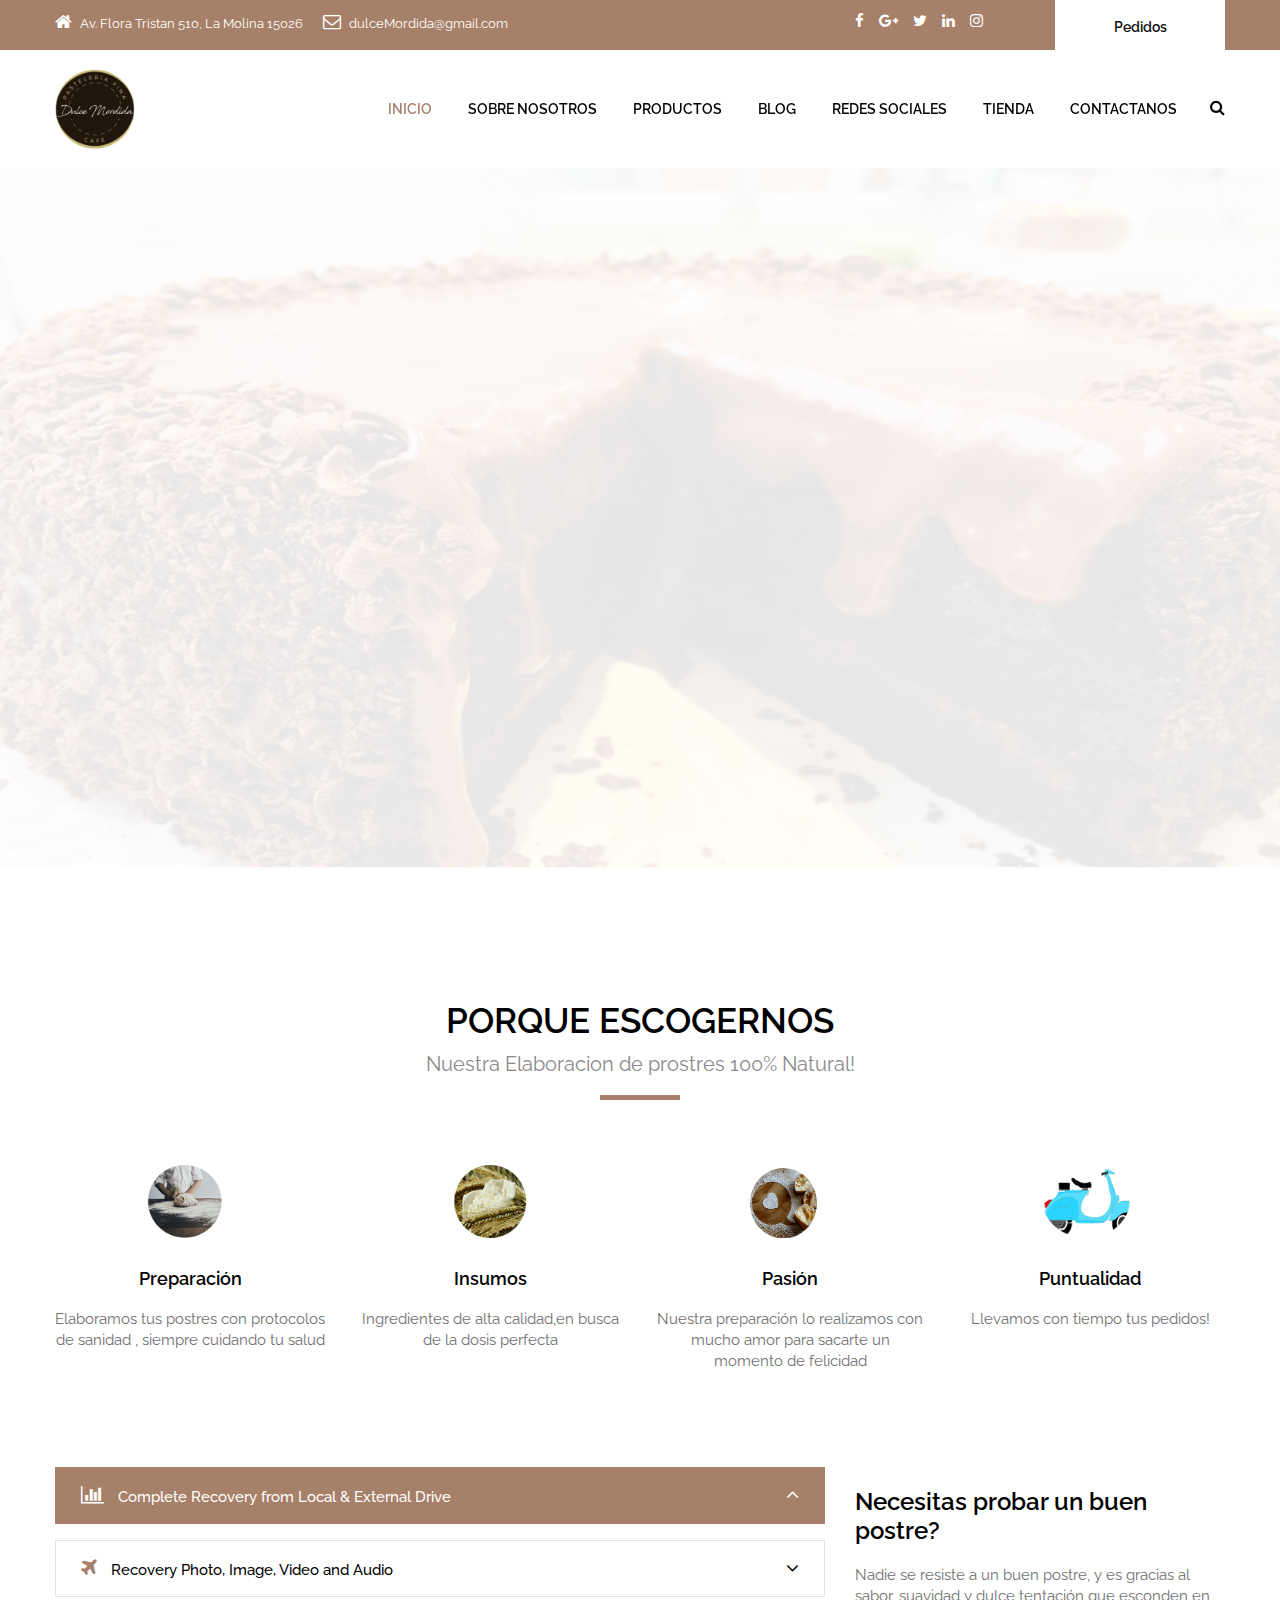
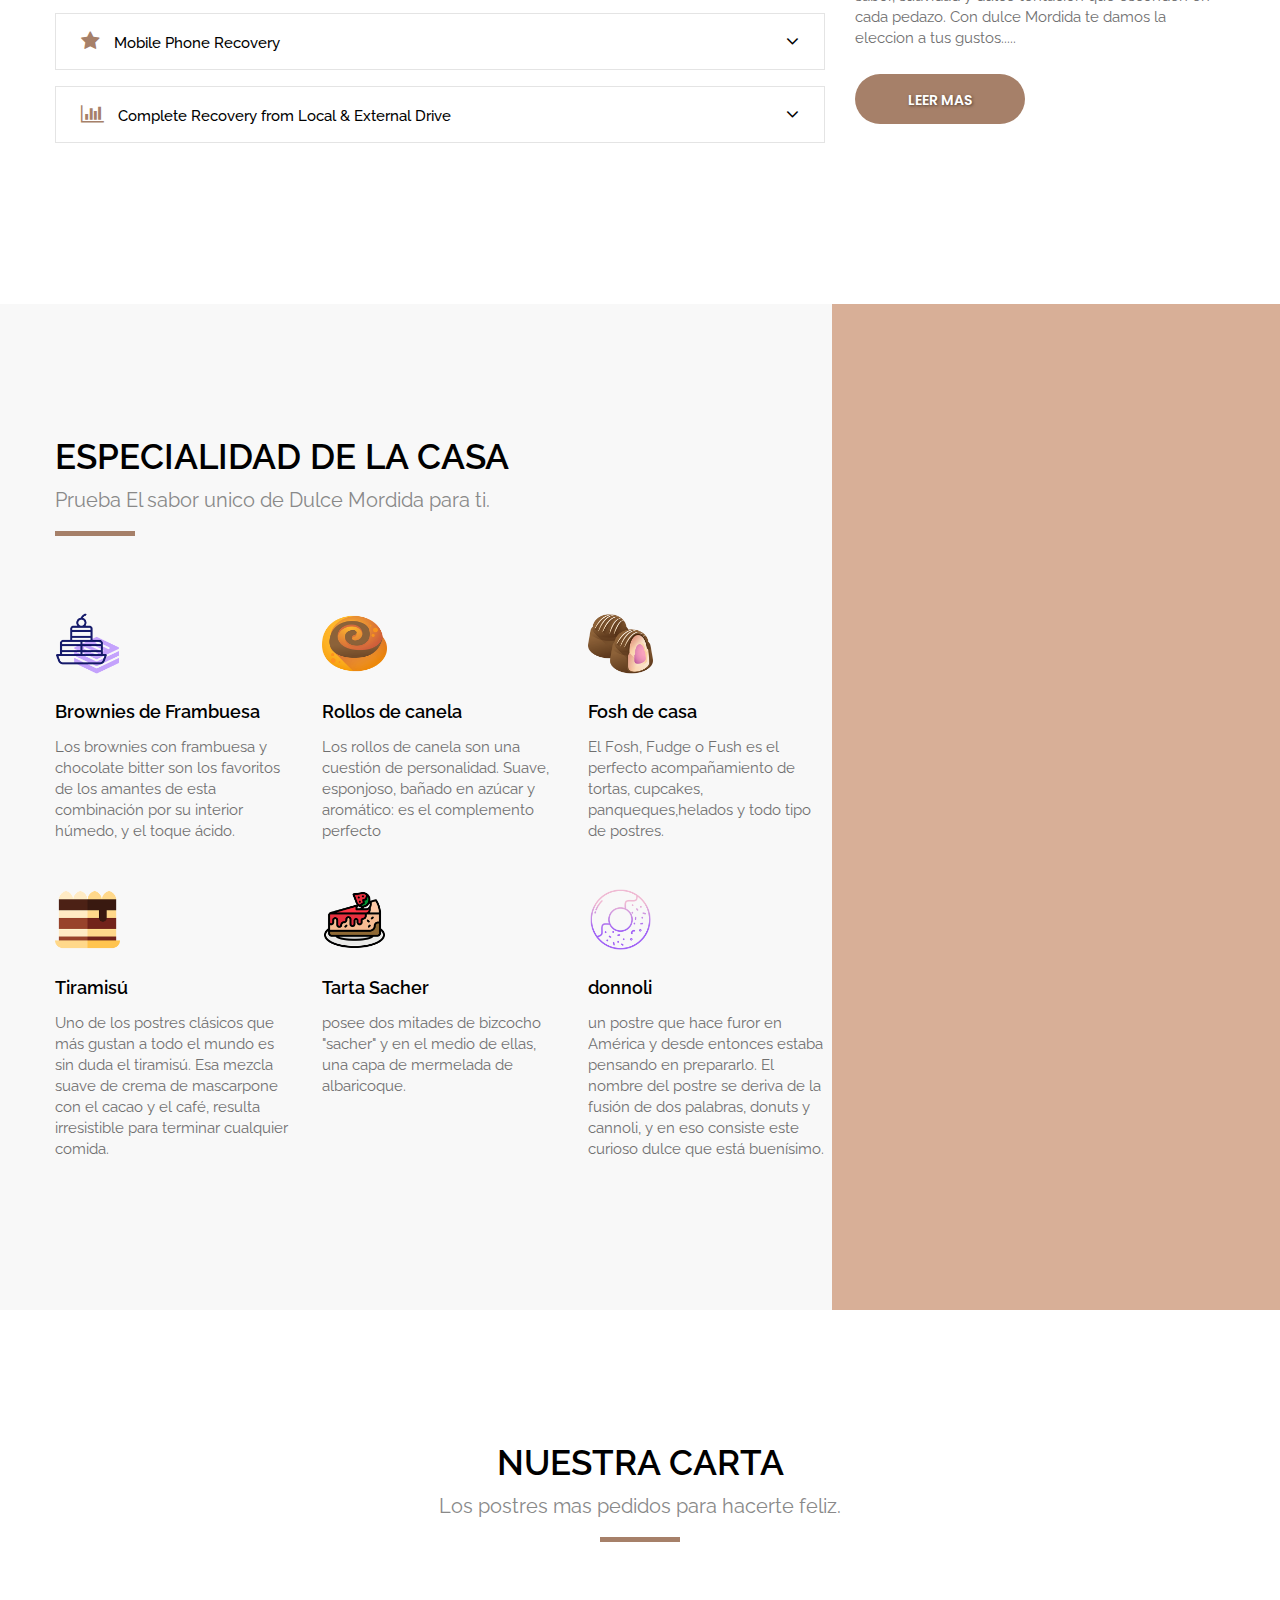
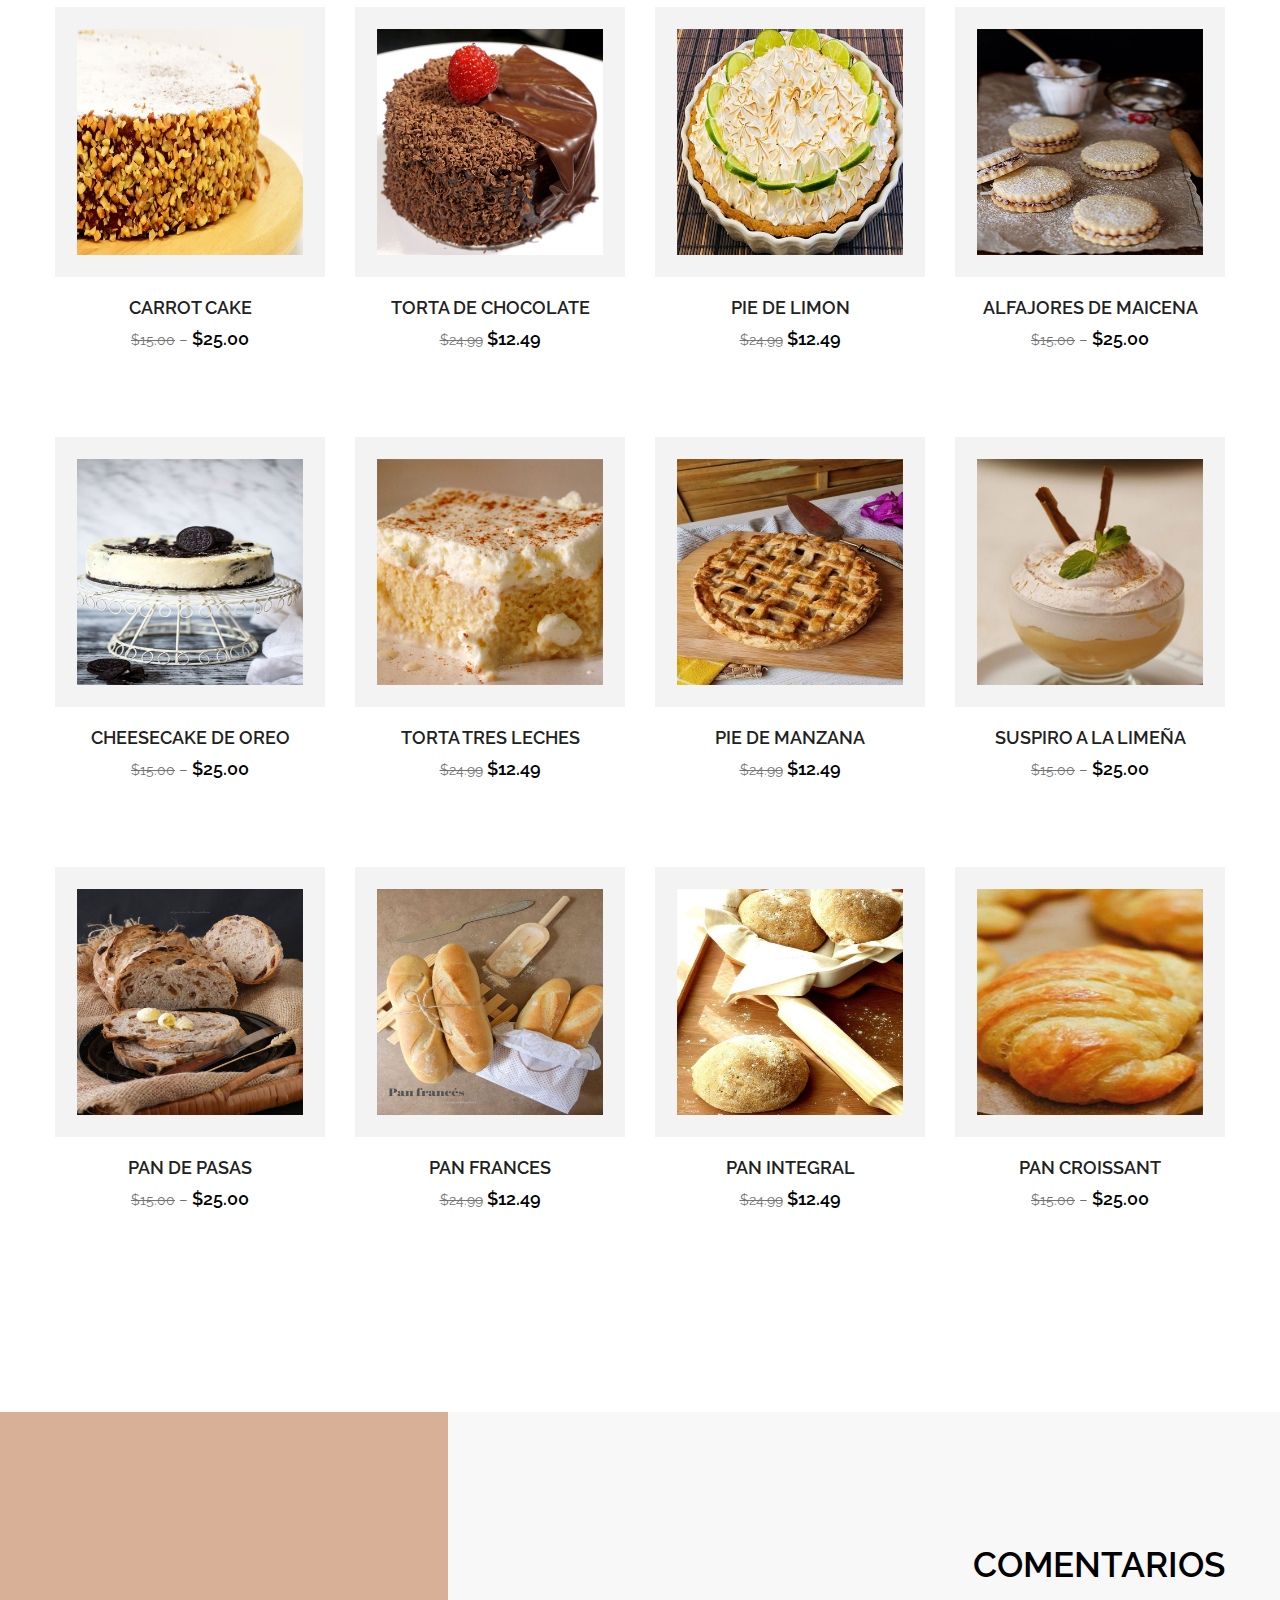
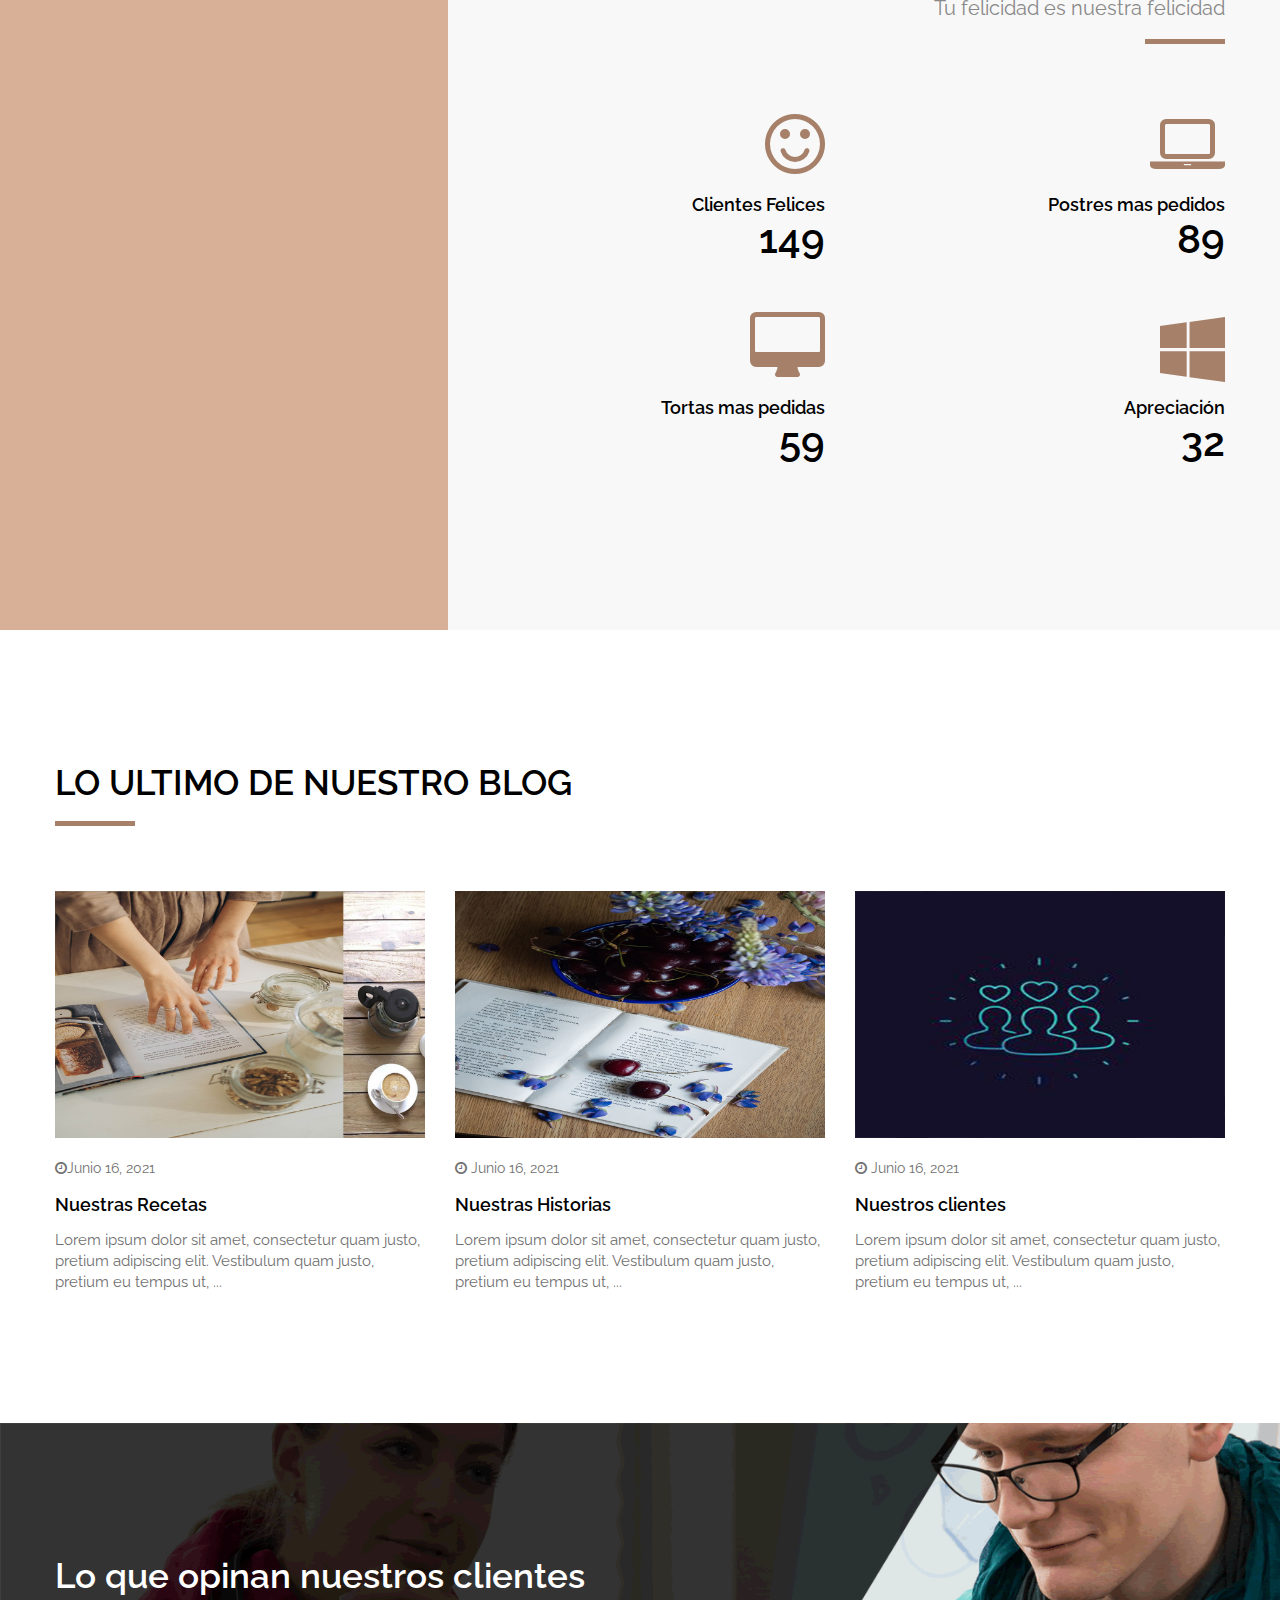
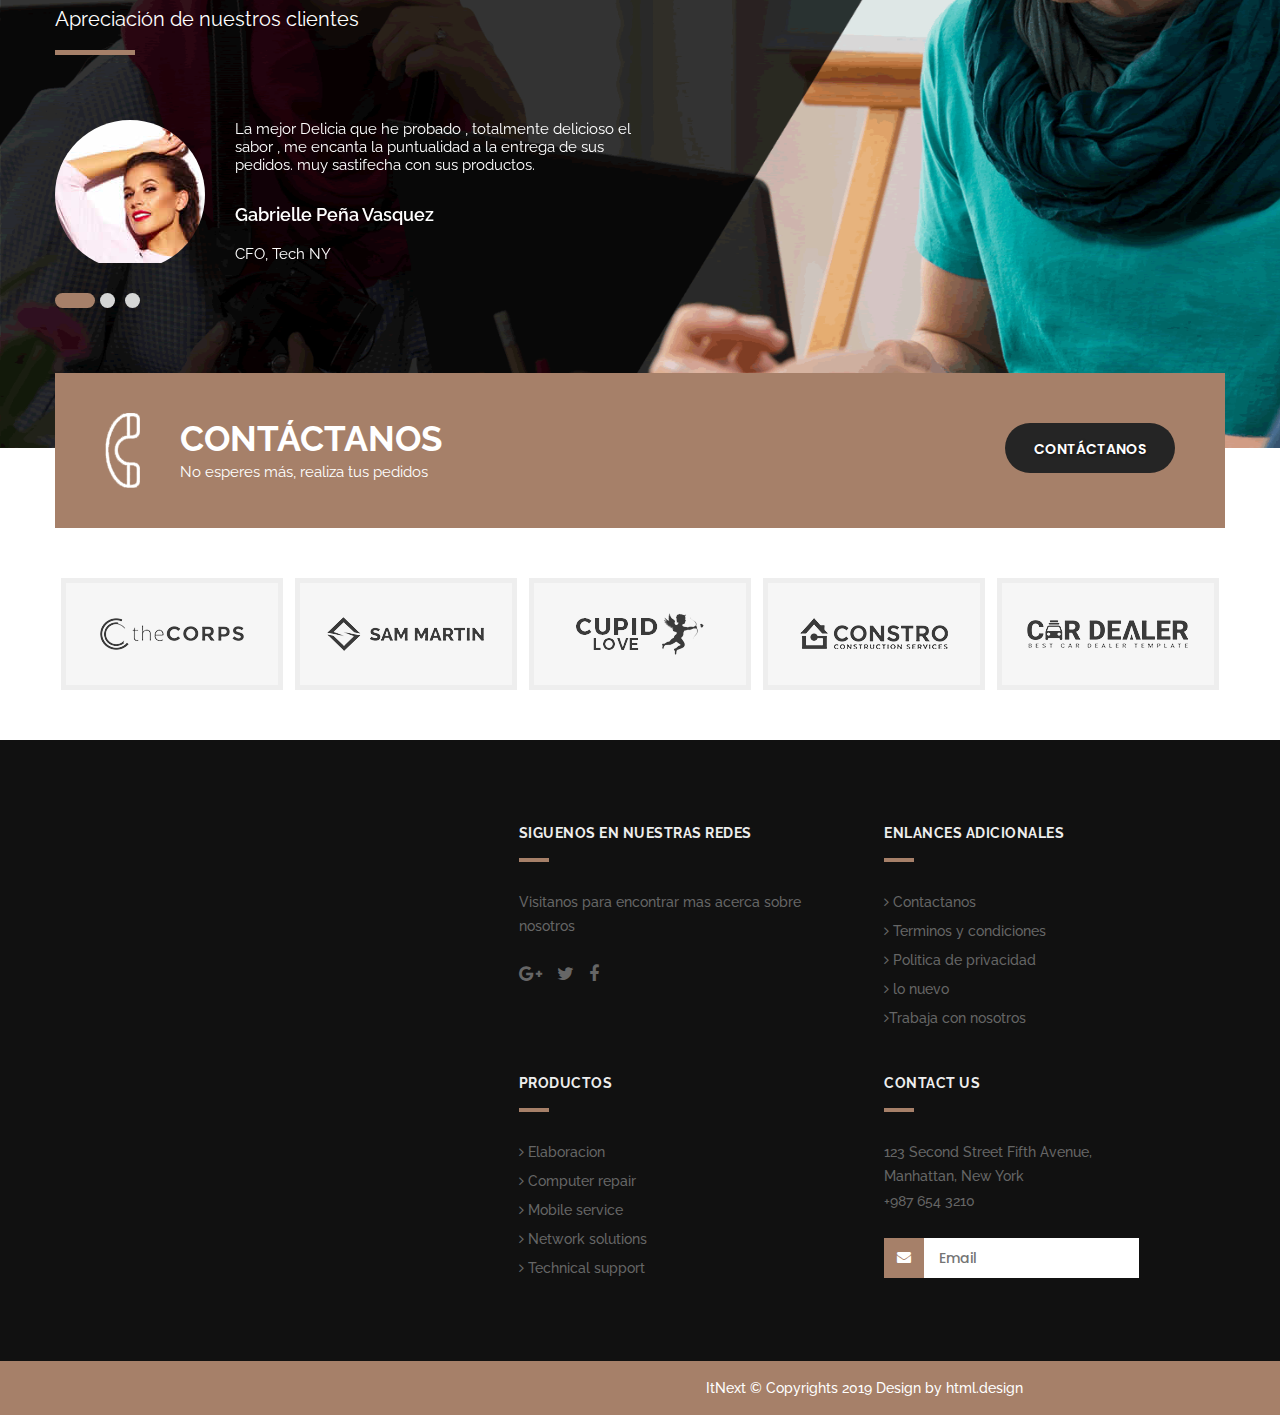
<file: index.html>
<!DOCTYPE html>
<html lang="en">
<head>
<!-- basic -->
<meta charset="utf-8">
<meta http-equiv="X-UA-Compatible" content="IE=edge">
<!-- mobile metas -->
<meta name="viewport" content="width=device-width, initial-scale=1">
<meta name="viewport" content="initial-scale=1, maximum-scale=1">
<!-- site metas -->
<title>Pasteleria Fina Dulce Mordida</title>
<meta name="keywords" content="">
<meta name="description" content="">
<meta name="author" content="">
<!-- site icons -->
<link rel="icon" href="images/fevicon/fevicon.png" type="image/gif" />
<!-- bootstrap css -->
<link rel="stylesheet" href="css/bootstrap.min.css" />
<!-- Site css -->
<link rel="stylesheet" href="css/style.css" />
<!-- responsive css -->
<link rel="stylesheet" href="css/responsive.css" />
<!-- colors css -->
<link rel="stylesheet" href="css/colors1.css" />
<!-- custom css -->
<link rel="stylesheet" href="css/custom.css" />
<!-- wow Animation css -->
<link rel="stylesheet" href="css/animate.css" />
<!-- revolution slider css -->
<link rel="stylesheet" type="text/css" href="revolution/css/settings.css" />
<link rel="stylesheet" type="text/css" href="revolution/css/layers.css" />
<link rel="stylesheet" type="text/css" href="revolution/css/navigation.css" />
<!--[if lt IE 9]>
      <script src="https://oss.maxcdn.com/libs/html5shiv/3.7.0/html5shiv.js"></script>
      <script src="https://oss.maxcdn.com/libs/respond.js/1.4.2/respond.min.js"></script>
      <![endif]-->
</head>
<body id="default_theme" class="it_service">
<!-- loader -->
<div class="bg_load"> <img class="loader_animation" src="images/loaders/loader_1.png" alt="#" /> </div>
<!-- end loader -->
<!-- header -->
<header id="default_header" class="header_style_1">
  <!-- header top -->
  <div class="header_top">
    <div class="container">
      <div class="row">
        <div class="col-md-8">
          <div class="full">
            <div class="topbar-left">
              <ul class="list-inline">
                <li> <span class="topbar-label"><i class="fa  fa-home"></i></span> <span class="topbar-hightlight">Av. Flora Tristan 510, La Molina 15026</span> </li>
                <li> <span class="topbar-label"><i class="fa fa-envelope-o"></i></span> <span class="topbar-hightlight"><a href="fiorelaa787@gmail.com">dulceMordida@gmail.com</a></span> </li>
              </ul>
            </div>
          </div>
        </div>
        <div class="col-md-4 right_section_header_top">
          <div class="float-left">
            <div class="social_icon">
              <ul class="list-inline">
                <li><a class="fa fa-facebook" href="https://www.facebook.com/" title="Facebook" target="_blank"></a></li>
                <li><a class="fa fa-google-plus" href="https://plus.google.com/" title="Google+" target="_blank"></a></li>
                <li><a class="fa fa-twitter" href="https://twitter.com" title="Twitter" target="_blank"></a></li>
                <li><a class="fa fa-linkedin" href="https://www.linkedin.com" title="LinkedIn" target="_blank"></a></li>
                <li><a class="fa fa-instagram" href="https://www.instagram.com" title="Instagram" target="_blank"></a></li>
              </ul>
            </div>
          </div>
          <div class="float-right">
            <div class="make_appo"> <a class="btn white_btn" href="make_appointment.html">Pedidos</a> </div>
          </div>
        </div>
      </div>
    </div>
  </div>
  <!-- end header top -->
  <!-- header bottom -->
  <div class="header_bottom">
    <div class="container">
      <div class="row">
        <div class="col-lg-3 col-md-12 col-sm-12 col-xs-12">
          <!-- logo start -->
          <div class="logo"> <a href="it_home.html"><img src="images/logos/2.png" alt="logo" /></a> </div>
          <!-- logo end -->
        </div>
        <div class="col-lg-9 col-md-12 col-sm-12 col-xs-12">
          <!-- menu start -->
          <div class="menu_side">
            <div id="navbar_menu">
              <ul class="first-ul">
                <li> <a class="active" href="it_home.html">Inicio</a>
                  <ul>
                    <li><a href="it_home.html">Pagina Principal</a></li>
                    <li><a href="it_home_dark.html">Página de Inicio</a></li>
                  </ul>
                </li>
                <li><a href="it_about.html">Sobre Nosotros</a></li>
                <li> <a href="it_service.html">Productos</a>
                  <ul>
                    <li><a href="it_service_list.html">Lista de Productos</a></li>
                    <li><a href="it_service_detail.html">Precios</a></li>
                  </ul>
                </li>
                <li> <a href="it_blog.html">Blog</a>
                  <ul>
                    <li><a href="it_blog.html">Blog de historias</a></li>
                    <li><a href="it_blog_grid.html">Blog de recetas</a></li>
                    <li><a href="it_blog_detail.html">Blog de clientes</a></li>
                  </ul>
                </li>
                <li> <a href="#">Redes Sociales</a>
                  <ul>
                    <li><a href="it_career.html">Facebook</a></li>
                    <li><a href="it_price.html">Instagram</a></li>
                    <li><a href="it_faq.html">Twitter</a></li>
                    <li><a href="it_privacy_policy.html">WhatsApp</a></li>
                    <li><a href="it_error.html">Tik tok</a></li>
                  </ul>
                </li>
                <li> <a href="it_shop.html">Tienda</a>
                  <ul>
                    <li><a href="it_shop.html">Lista de Tiendas</a></li>
                    <li><a href="it_shop_detail.html">Detalles de la Tienda</a></li>
                    <li><a href="it_cart.html">Promociones</a></li>
                    <li><a href="it_checkout.html">Ubicación</a></li>
                  </ul>
                </li>
                <li> <a href="it_contact.html">Contactanos</a>
                  <ul>
                    <li><a href="it_contact.html">Contacto Directo</a></li>
                    <li><a href="it_contact_2.html">Contacto</a></li>
                  </ul>
                </li>
              </ul>
            </div>
            <div class="search_icon">
              <ul>
                <li><a href="#" data-toggle="modal" data-target="#search_bar"><i class="fa fa-search" aria-hidden="true"></i></a></li>
              </ul>
            </div>
          </div>
          <!-- menu end -->
        </div>
      </div>
    </div>
  </div>
  <!-- header bottom end -->
</header>
<!-- end header -->
<!-- section -->
<div id="slider" class="section main_slider">
  <div class="container-fuild">
    <div class="row">
      <div id="rev_slider_4_1_wrapper" class="rev_slider_wrapper fullwidthbanner-container" data-alias="classicslider1" style="margin:0px auto;background-color:transparent;padding:0px;margin-top:0px;margin-bottom:0px;">
        <!-- START REVOLUTION SLIDER 5.0.7 auto mode -->
        <div id="rev_slider_4_1" class="rev_slider fullwidthabanner" style="display:none;" data-version="5.0.7">
          <ul>
            <li data-index="rs-1812" data-transition="zoomin" data-slotamount="7"  data-easein="Power4.easeInOut" data-easeout="Power4.easeInOut" data-masterspeed="2000"  data-thumb="images/it_service/slide1.jpg"  data-rotate="0"  data-saveperformance="off"  data-title="Computer Services" data-description="">
              <!-- MAIN IMAGE -->
              <img src="images/it_service/slide1.jpg"  alt="#"  data-bgposition="center center" data-kenburns="on" data-duration="30000" data-ease="Linear.easeNone" data-scalestart="100" data-scaleend="120" data-rotatestart="0" data-rotateend="0" data-offsetstart="0 0" data-offsetend="0 0" data-bgparallax="10" class="rev-slidebg" data-no-retina>
              <!-- LAYERS -->
              <!-- LAYER NR. BG -->
              <div class="tp-caption tp-shape tp-shapewrapper   rs-parallaxlevel-0" 
                              id="slide-270-layer-1012" 
                              data-x="['center','center','center','center']" data-hoffset="['0','0','0','0']" 
                              data-y="['middle','middle','middle','middle']" data-voffset="['0','0','0','0']" 
                              data-width="full"
                              data-height="full"
                              data-whitespace="nowrap"
                              data-transform_idle="o:1;"
                              data-transform_in="opacity:0;s:1500;e:Power3.easeInOut;" 
                              data-transform_out="s:300;s:300;" 
                              data-start="750" 
                              data-basealign="slide" 
                              data-responsive_offset="on" 
                              data-responsive="off"
                              style="z-index: 5;background-color:rgba(0, 0, 0, 0.25);border-color:rgba(0, 0, 0, 0.50);"> </div>
              <!-- LAYER NR. 1 -->
              <div class="tp-caption tp-shape tp-shapewrapper   tp-resizeme rs-parallaxlevel-0" 
                              id="slide-18-layer-912" 
                              data-x="['center','center','center','center']" data-hoffset="['0','0','0','0']" 
                              data-y="['middle','middle','middle','middle']" data-voffset="['15','15','15','15']" 
                              data-width="500"
                              data-height="140"
                              data-whitespace="nowrap"
                              data-transform_idle="o:1;"
                              data-transform_in="y:[-100%];z:0;rX:0deg;rY:0;rZ:0;sX:1;sY:1;skX:0;skY:0;s:1500;e:Power4.easeInOut;" 
                              data-transform_out="y:[100%];s:1000;e:Power2.easeInOut;s:1000;e:Power2.easeInOut;" 
                              data-mask_in="x:0px;y:0px;" 
                              data-mask_out="x:inherit;y:inherit;" 
                              data-start="2000" 
                              data-responsive_offset="on" 
                              style="z-index: 5;background-color:rgba(29, 29, 29, 0.85);border-color:rgba(0, 0, 0, 0.50);"> </div>
              <!-- LAYER NR. 2 -->
              <div class="tp-caption NotGeneric-Title   tp-resizeme rs-parallaxlevel-0" 
                              id="slide-18-layer-112" 
                              data-x="['center','center','center','center']" data-hoffset="['0','0','0','0']" 
                              data-y="['middle','middle','middle','middle']" data-voffset="['0','0','0','0']" 
                              data-fontsize="['70','70','70','35']"
                              data-lineheight="['70','70','70','50']"
                              data-width="none"
                              data-height="none"
                              data-whitespace="nowrap"
                              data-transform_idle="o:1;"
                              data-transform_in="y:[-100%];z:0;rZ:35deg;sX:1;sY:1;skX:0;skY:0;s:2000;e:Power4.easeInOut;" 
                              data-transform_out="y:[100%];s:1000;e:Power2.easeInOut;s:1000;e:Power2.easeInOut;" 
                              data-mask_in="x:0px;y:0px;s:inherit;e:inherit;" 
                              data-mask_out="x:inherit;y:inherit;s:inherit;e:inherit;" 
                              data-start="1000" 
                              data-splitin="chars" 
                              data-splitout="none" 
                              data-responsive_offset="on" 
                              data-elementdelay="0.05" 
                              style="z-index: 6; white-space: nowrap;"> Revive tu Antojo </div>
              <!-- LAYER NR. 3 -->
              <div class="tp-caption NotGeneric-SubTitle   tp-resizeme rs-parallaxlevel-0" 
                              id="slide-18-layer-412" 
                              data-x="['center','center','center','center']" data-hoffset="['0','0','0','0']" 
                              data-y="['middle','middle','middle','middle']" data-voffset="['52','51','51','31']" 
                              data-width="none"
                              data-height="none"
                              data-whitespace="nowrap"
                              data-transform_idle="o:1;"
                              data-transform_in="y:[100%];z:0;rX:0deg;rY:0;rZ:0;sX:1;sY:1;skX:0;skY:0;opacity:0;s:2000;e:Power4.easeInOut;" 
                              data-transform_out="y:[100%];s:1000;e:Power2.easeInOut;s:1000;e:Power2.easeInOut;" 
                              data-mask_in="x:0px;y:[100%];s:inherit;e:inherit;" 
                              data-mask_out="x:inherit;y:inherit;s:inherit;e:inherit;" 
                              data-start="1500" 
                              data-splitin="none" 
                              data-splitout="none" 
                              data-responsive_offset="on" 
                              style="z-index: 7; white-space: nowrap;"> Con las Mejores Preparaciones</div>
            </li>
            <li data-index="rs-181" data-transition="zoomin" data-slotamount="7"  data-easein="Power4.easeInOut" data-easeout="Power4.easeInOut" data-masterspeed="2000"  data-thumb="images/it_service/slide2.jpg"  data-rotate="0"  data-saveperformance="off"  data-title="Easy To Use & Customize" data-description="">
              <!-- MAIN IMAGE -->
              <img src="images/it_service/slide2.jpg"  alt=""  data-bgposition="center center" data-kenburns="on" data-duration="30000" data-ease="Linear.easeNone" data-scalestart="100" data-scaleend="120" data-rotatestart="0" data-rotateend="0" data-offsetstart="0 0" data-offsetend="0 0" data-bgparallax="10" class="rev-slidebg" data-no-retina>
              <!-- LAYERS -->
              <!-- LAYER NR. BG -->
              <div class="tp-caption tp-shape tp-shapewrapper   rs-parallaxlevel-0" 
                              id="slide-270-layer-101" 
                              data-x="['center','center','center','center']" data-hoffset="['0','0','0','0']" 
                              data-y="['middle','middle','middle','middle']" data-voffset="['0','0','0','0']" 
                              data-width="full"
                              data-height="full"
                              data-whitespace="nowrap"
                              data-transform_idle="o:1;"
                              data-transform_in="opacity:0;s:1500;e:Power3.easeInOut;" 
                              data-transform_out="s:300;s:300;" 
                              data-start="750" 
                              data-basealign="slide" 
                              data-responsive_offset="on" 
                              data-responsive="off"
                              style="z-index: 5;background-color:rgba(0, 0, 0, 0.25);border-color:rgba(0, 0, 0, 0.50);"> </div>
              <!-- LAYER NR. 1 -->
              <div class="tp-caption tp-shape tp-shapewrapper   tp-resizeme rs-parallaxlevel-0" 
                              id="slide-18-layer-91" 
                              data-x="['center','center','center','center']" data-hoffset="['0','0','0','0']" 
                              data-y="['middle','middle','middle','middle']" data-voffset="['15','15','15','15']" 
                              data-width="500"
                              data-height="140"
                              data-whitespace="nowrap"
                              data-transform_idle="o:1;"
                              data-transform_in="y:[-100%];z:0;rX:0deg;rY:0;rZ:0;sX:1;sY:1;skX:0;skY:0;s:1500;e:Power4.easeInOut;" 
                              data-transform_out="y:[100%];s:1000;e:Power2.easeInOut;s:1000;e:Power2.easeInOut;" 
                              data-mask_in="x:0px;y:0px;" 
                              data-mask_out="x:inherit;y:inherit;" 
                              data-start="2000" 
                              data-responsive_offset="on" 
                              style="z-index: 5;background-color:rgba(29, 29, 29, 0.85);border-color:rgba(0, 0, 0, 0.50);"> </div>
              <!-- LAYER NR. 2 -->
              <div class="tp-caption NotGeneric-Title   tp-resizeme rs-parallaxlevel-0" 
                              id="slide-18-layer-11" 
                              data-x="['center','center','center','center']" data-hoffset="['0','0','0','0']" 
                              data-y="['middle','middle','middle','middle']" data-voffset="['0','0','0','0']" 
                              data-fontsize="['70','70','70','35']"
                              data-lineheight="['70','70','70','50']"
                              data-width="none"
                              data-height="none"
                              data-whitespace="nowrap"
                              data-transform_idle="o:1;"
                              data-transform_in="y:[-100%];z:0;rZ:35deg;sX:1;sY:1;skX:0;skY:0;s:2000;e:Power4.easeInOut;" 
                              data-transform_out="y:[100%];s:1000;e:Power2.easeInOut;s:1000;e:Power2.easeInOut;" 
                              data-mask_in="x:0px;y:0px;s:inherit;e:inherit;" 
                              data-mask_out="x:inherit;y:inherit;s:inherit;e:inherit;" 
                              data-start="1000" 
                              data-splitin="chars" 
                              data-splitout="none" 
                              data-responsive_offset="on" 
                              data-elementdelay="0.05" 
                              style="z-index: 6; white-space: nowrap;">Elabaración Perfecta </div>
              <!-- LAYER NR. 3 -->
              <div class="tp-caption NotGeneric-SubTitle   tp-resizeme rs-parallaxlevel-0" 
                              id="slide-18-layer-41" 
                              data-x="['center','center','center','center']" data-hoffset="['0','0','0','0']" 
                              data-y="['middle','middle','middle','middle']" data-voffset="['52','51','51','31']" 
                              data-width="none"
                              data-height="none"
                              data-whitespace="nowrap"
                              data-transform_idle="o:1;"
                              data-transform_in="y:[100%];z:0;rX:0deg;rY:0;rZ:0;sX:1;sY:1;skX:0;skY:0;opacity:0;s:2000;e:Power4.easeInOut;" 
                              data-transform_out="y:[100%];s:1000;e:Power2.easeInOut;s:1000;e:Power2.easeInOut;" 
                              data-mask_in="x:0px;y:[100%];s:inherit;e:inherit;" 
                              data-mask_out="x:inherit;y:inherit;s:inherit;e:inherit;" 
                              data-start="1500" 
                              data-splitin="none" 
                              data-splitout="none" 
                              data-responsive_offset="on" 
                              style="z-index: 7; white-space: nowrap;">¡De tus postres Favoritos! </div>
            </li>
            <li data-index="rs-18" data-transition="zoomin" data-slotamount="7"  data-easein="Power4.easeInOut" data-easeout="Power4.easeInOut" data-masterspeed="2000"  data-thumb="images/it_service/slide3.jpg"  data-rotate="0"  data-saveperformance="off"  data-title="Perfectly Responsive" data-description="">
              <!-- MAIN IMAGE -->
              <img src="images/it_service/slide3.jpg"  alt=""  data-bgposition="center center" data-kenburns="on" data-duration="30000" data-ease="Linear.easeNone" data-scalestart="100" data-scaleend="120" data-rotatestart="0" data-rotateend="0" data-offsetstart="0 0" data-offsetend="0 0" data-bgparallax="10" class="rev-slidebg" data-no-retina>
              <!-- LAYERS -->
              <!-- LAYER NR. BG -->
              <div class="tp-caption tp-shape tp-shapewrapper   rs-parallaxlevel-0" 
                              id="slide-270-layer-10" 
                              data-x="['center','center','center','center']" data-hoffset="['0','0','0','0']" 
                              data-y="['middle','middle','middle','middle']" data-voffset="['0','0','0','0']" 
                              data-width="full"
                              data-height="full"
                              data-whitespace="nowrap"
                              data-transform_idle="o:1;"
                              data-transform_in="opacity:0;s:1500;e:Power3.easeInOut;" 
                              data-transform_out="s:300;s:300;" 
                              data-start="750" 
                              data-basealign="slide" 
                              data-responsive_offset="on" 
                              data-responsive="off"
                              style="z-index: 5;background-color:rgba(0, 0, 0, 0.25);border-color:rgba(0, 0, 0, 0.50);"> </div>
              <!-- LAYER NR. 1 -->
              <div class="tp-caption tp-shape tp-shapewrapper   tp-resizeme rs-parallaxlevel-0" 
                              id="slide-18-layer-9" 
                              data-x="['center','center','center','center']" data-hoffset="['0','0','0','0']" 
                              data-y="['middle','middle','middle','middle']" data-voffset="['15','15','15','15']" 
                              data-width="500"
                              data-height="140"
                              data-whitespace="nowrap"
                              data-transform_idle="o:1;"
                              data-transform_in="y:[-100%];z:0;rX:0deg;rY:0;rZ:0;sX:1;sY:1;skX:0;skY:0;s:1500;e:Power4.easeInOut;" 
                              data-transform_out="y:[100%];s:1000;e:Power2.easeInOut;s:1000;e:Power2.easeInOut;" 
                              data-mask_in="x:0px;y:0px;" 
                              data-mask_out="x:inherit;y:inherit;" 
                              data-start="2000" 
                              data-responsive_offset="on" 
                              style="z-index: 5;background-color:rgba(29, 29, 29, 0.85);border-color:rgba(0, 0, 0, 0.50);"> </div>
              <!-- LAYER NR. 2 -->
              <div class="tp-caption NotGeneric-Title   tp-resizeme rs-parallaxlevel-0" 
                              id="slide-18-layer-1" 
                              data-x="['center','center','center','center']" data-hoffset="['0','0','0','0']" 
                              data-y="['middle','middle','middle','middle']" data-voffset="['0','0','0','0']" 
                              data-fontsize="['70','70','70','35']"
                              data-lineheight="['70','70','70','50']"
                              data-width="none"
                              data-height="none"
                              data-whitespace="nowrap"
                              data-transform_idle="o:1;"
                              data-transform_in="y:[-100%];z:0;rZ:35deg;sX:1;sY:1;skX:0;skY:0;s:2000;e:Power4.easeInOut;" 
                              data-transform_out="y:[100%];s:1000;e:Power2.easeInOut;s:1000;e:Power2.easeInOut;" 
                              data-mask_in="x:0px;y:0px;s:inherit;e:inherit;" 
                              data-mask_out="x:inherit;y:inherit;s:inherit;e:inherit;" 
                              data-start="1000" 
                              data-splitin="chars" 
                              data-splitout="none" 
                              data-responsive_offset="on" 
                              data-elementdelay="0.05" 
                              style="z-index: 6; white-space: nowrap;">Con Ingredientes Artesanales </div>
              <!-- LAYER NR. 3 -->
              <div class="tp-caption NotGeneric-SubTitle   tp-resizeme rs-parallaxlevel-0" 
                              id="slide-18-layer-4" 
                              data-x="['center','center','center','center']" data-hoffset="['0','0','0','0']" 
                              data-y="['middle','middle','middle','middle']" data-voffset="['52','51','51','31']" 
                              data-width="none"
                              data-height="none"
                              data-whitespace="nowrap"
                              data-transform_idle="o:1;"
                              data-transform_in="y:[100%];z:0;rX:0deg;rY:0;rZ:0;sX:1;sY:1;skX:0;skY:0;opacity:0;s:2000;e:Power4.easeInOut;" 
                              data-transform_out="y:[100%];s:1000;e:Power2.easeInOut;s:1000;e:Power2.easeInOut;" 
                              data-mask_in="x:0px;y:[100%];s:inherit;e:inherit;" 
                              data-mask_out="x:inherit;y:inherit;s:inherit;e:inherit;" 
                              data-start="1500" 
                              data-splitin="none" 
                              data-splitout="none" 
                              data-responsive_offset="on" 
                              style="z-index: 7; white-space: nowrap;">La mejor delicia </div>
            </li>
          </ul>
          <div class="tp-static-layers"></div>
        </div>
      </div>
    </div>
  </div>
</div>
<!-- end section -->
<!-- section -->
<div class="section padding_layout_1">
  <div class="container">
    <div class="row">
      <div class="col-md-12">
        <div class="full">
          <div class="main_heading text_align_center">
            <h2>Porque Escogernos</h2>
            <p class="large">Nuestra Elaboracion de prostres 100% Natural!</p>
          </div>
        </div>
      </div>
    </div>
    <div class="row">
      <div class="col-lg-3 col-md-6 col-sm-6 col-xs-12">
        <div class="full text_align_center margin_bottom_30">
          <div class="center">
            <div class="icon"> <img src="images/it_service/i1.png" alt="#" /> </div>
          </div>
          <h4 class="theme_color">Preparación</h4>
          <p>Elaboramos tus postres con protocolos de sanidad , siempre cuidando tu salud</p>
        </div>
      </div>
      <div class="col-lg-3 col-md-6 col-sm-6 col-xs-12">
        <div class="full text_align_center margin_bottom_30">
          <div class="center">
            <div class="icon"> <img src="images/it_service/i2.png" alt="#" /> </div>
          </div>
          <h4 class="theme_color">Insumos</h4>
          <p>Ingredientes de alta calidad,en busca de la dosis perfecta</p>
        </div>
      </div>
      <div class="col-lg-3 col-md-6 col-sm-6 col-xs-12">
        <div class="full text_align_center margin_bottom_30">
          <div class="center">
            <div class="icon"> <img src="images/it_service/i3.png" alt="#" /> </div>
          </div>
          <h4 class="theme_color">Pasión</h4>
          <p>Nuestra preparación lo realizamos con mucho amor para sacarte un momento de felicidad</p>
        </div>
      </div>
      <div class="col-lg-3 col-md-6 col-sm-6 col-xs-12">
        <div class="full text_align_center margin_bottom_30 margin_0">
          <div class="center">
            <div class="icon"> <img src="images/it_service/i4.png" alt="#" /> </div>
          </div>
          <h4 class="theme_color">Puntualidad</h4>
          <p>Llevamos con tiempo tus pedidos!</p>
        </div>
      </div>
    </div>
    <div class="row" style="margin-top: 35px">
      <div class="col-md-8">
        <div class="full margin_bottom_30">
          <div class="accordion border_circle">
            <div class="bs-example">
              <div class="panel-group" id="accordion">
                <div class="panel panel-default">
                  <div class="panel-heading">
                    <p class="panel-title"> <a data-toggle="collapse" data-parent="#accordion" href="#collapseOne"><i class="fa fa-bar-chart" aria-hidden="true"></i> Complete Recovery from Local & External Drive<i class="fa fa-angle-down"></i></a> </p>
                  </div>
                  <div id="collapseOne" class="panel-collapse collapse in">
                    <div class="panel-body">
                      <p>Contrary to popular belief, Lorem Ipsum is not simply random text. It has roots in a piece of classical Latin literature from 45 BC, making it 
                        over 2000 years old. Richard McClintock, a Latin professor at Hampden-Sydney College in Virginia, looked up one of the more obscure Latin words, 
                        consectetur, from a Lorem Ipsum passage, and going through the cites of the word in classical literature, discovered the undoubtable source. </p>
                    </div>
                  </div>
                </div>
                <div class="panel panel-default">
                  <div class="panel-heading">
                    <p class="panel-title"> <a data-toggle="collapse" data-parent="#accordion" href="#collapseTwo"><i class="fa fa-plane"></i> Recovery Photo, Image, Video and Audio<i class="fa fa-angle-down"></i></a> </p>
                  </div>
                  <div id="collapseTwo" class="panel-collapse collapse">
                    <div class="panel-body">
                      <p>Contrary to popular belief, Lorem Ipsum is not simply random text. It has roots in a piece of classical Latin literature from 45 BC, making it 
                        over 2000 years old. Richard McClintock, a Latin professor at Hampden-Sydney College in Virginia, looked up one of the more obscure Latin words, 
                        consectetur, from a Lorem Ipsum passage, and going through the cites of the word in classical literature, discovered the undoubtable source. </p>
                    </div>
                  </div>
                </div>
                <div class="panel panel-default">
                  <div class="panel-heading">
                    <p class="panel-title"> <a data-toggle="collapse" data-parent="#accordion" href="#collapseThree"><i class="fa fa-star"></i> Mobile Phone Recovery<i class="fa fa-angle-down"></i></a> </p>
                  </div>
                  <div id="collapseThree" class="panel-collapse collapse">
                    <div class="panel-body">
                      <p>Contrary to popular belief, Lorem Ipsum is not simply random text. It has roots in a piece of classical Latin literature from 45 BC, making it 
                        over 2000 years old. Richard McClintock, a Latin professor at Hampden-Sydney College in Virginia, looked up one of the more obscure Latin words, 
                        consectetur, from a Lorem Ipsum passage, and going through the cites of the word in classical literature, discovered the undoubtable source. </p>
                    </div>
                  </div>
                </div>
                <div class="panel panel-default">
                  <div class="panel-heading">
                    <p class="panel-title"> <a data-toggle="collapse" data-parent="#accordion" href="#collapseFour"><i class="fa fa-bar-chart" aria-hidden="true"></i> Complete Recovery from Local & External Drive<i class="fa fa-angle-down"></i></a> </p>
                  </div>
                  <div id="collapseFour" class="panel-collapse collapse in">
                    <div class="panel-body">
                      <p>Contrary to popular belief, Lorem Ipsum is not simply random text. It has roots in a piece of classical Latin literature from 45 BC, making it 
                        over 2000 years old. Richard McClintock, a Latin professor at Hampden-Sydney College in Virginia, looked up one of the more obscure Latin words, 
                        consectetur, from a Lorem Ipsum passage, and going through the cites of the word in classical literature, discovered the undoubtable source. </p>
                    </div>
                  </div>
                </div>
              </div>
            </div>
          </div>
        </div>
      </div>
      <div class="col-md-4">
        <div class="full" style="margin-top: 35px;">
          <h3>Necesitas probar un buen postre?</h3>
          <p>Nadie se resiste a un buen postre, y es gracias al sabor, suavidad y dulce tentación que esconden en cada pedazo.
            Con dulce Mordida te damos la eleccion a tus gustos..... </p>
          <p><a class="btn main_bt" href="#">Leer Mas</a></p>
        </div>
      </div>
    </div>
  </div>
</div>
<!-- end section -->
<!-- section -->
<div class="section padding_layout_1 light_silver gross_layout">
  <div class="container">
    <div class="row">
      <div class="col-md-12">
        <div class="full">
          <div class="main_heading text_align_left">
            <h2>Especialidad de la casa</h2>
            <p class="large">Prueba El sabor unico de Dulce Mordida para ti.</p>
          </div>
        </div>
      </div>
    </div>
    <div class="row">
      <div class="col-md-8">
        <div class="row">
          <div class="col-md-4">
            <div class="full">
              <div class="service_blog_inner">
                <div class="icon text_align_left"><img src="images/it_service/si7.png" alt="#" /></div>
                <h4 class="service-heading">Brownies de Frambuesa</h4>
                <p>Los brownies con frambuesa y chocolate bitter son los favoritos de los amantes de esta combinación por su interior húmedo, y el toque ácido.</p>
              </div>
            </div>
          </div>
          <div class="col-md-4">
            <div class="full">
              <div class="service_blog_inner">
                <div class="icon text_align_left"><img src="images/it_service/si2.png" alt="#" /></div>
                <h4 class="service-heading">Rollos de canela</h4>
                <p>Los rollos de canela son una cuestión de personalidad. Suave, esponjoso, bañado en azúcar y aromático: es el complemento perfecto</p>
              </div>
            </div>
          </div>
          <div class="col-md-4">
            <div class="full">
              <div class="service_blog_inner">
                <div class="icon text_align_left"><img src="images/it_service/si3.png" alt="#" /></div>
                <h4 class="service-heading">Fosh de casa</h4>
                <p>El Fosh, Fudge o Fush es el perfecto acompañamiento de tortas, cupcakes, panqueques,helados y todo tipo de postres.</p>
              </div>
            </div>
          </div>
          <div class="col-md-4">
            <div class="full">
              <div class="service_blog_inner">
                <div class="icon text_align_left"><img src="images/it_service/si4.png" alt="#" /></div>
                <h4 class="service-heading">Tiramisú</h4>
                <p>Uno de los postres clásicos que más gustan a todo el mundo es sin duda el tiramisú. Esa mezcla suave de crema de mascarpone con el cacao y el café, resulta irresistible para terminar cualquier comida.</p>
              </div>
            </div>
          </div>
          <div class="col-md-4">
            <div class="full">
              <div class="service_blog_inner">
                <div class="icon text_align_left"><img src="images/it_service/si5.png" alt="#" /></div>
                <h4 class="service-heading">Tarta Sacher</h4>
                <p>posee dos mitades de bizcocho "sacher" y en el medio de ellas, una capa de mermelada de albaricoque.</p>
              </div>
            </div>
          </div>
          <div class="col-md-4">
            <div class="full">
              <div class="service_blog_inner">
                <div class="icon text_align_left"><img src="images/it_service/si6.png" alt="#" /></div>
                <h4 class="service-heading">donnoli</h4>
                <p>un postre que hace furor en América y desde entonces estaba pensando en prepararlo. El nombre del postre se deriva de la fusión de dos palabras, donuts y cannoli, y en eso consiste este curioso dulce que está buenísimo.</p>
              </div>
            </div>
          </div>
        </div>
      </div>
    </div>
  </div>
</div>
<!-- end section -->
<!-- section -->
<div class="section padding_layout_1">
  <div class="container">
    <div class="row">
      <div class="col-md-12">
        <div class="full">
          <div class="main_heading text_align_center">
            <h2>NUESTRA CARTA</h2>
            <p class="large">Los postres mas pedidos para hacerte feliz.</p>
          </div>
        </div>
      </div>
    </div>
    <div class="row">
      <div class="col-lg-3 col-md-6 col-sm-6 col-xs-12 margin_bottom_30_all">
        <div class="product_list">
          <div class="product_img"> <img class="img-responsive" src="images/it_service/1.jpg" alt=""> </div>
          <div class="product_detail_btm">
            <div class="center">
              <h4><a href="it_shop_detail.html">CARROT CAKE</a></h4>
            </div>
            <div class="starratin">
              <div class="center"> <i class="fa fa-star" aria-hidden="true"></i> <i class="fa fa-star" aria-hidden="true"></i> <i class="fa fa-star" aria-hidden="true"></i> <i class="fa fa-star" aria-hidden="true"></i> <i class="fa fa-star-o" aria-hidden="true"></i> </div>
            </div>
            <div class="product_price">
              <p><span class="old_price">$15.00</span> – <span class="new_price">$25.00</span></p>
            </div>
          </div>
        </div>
      </div>
      <div class="col-lg-3 col-md-6 col-sm-6 col-xs-12 margin_bottom_30_all">
        <div class="product_list">
          <div class="product_img"> <img class="img-responsive" src="images/it_service/2.jpg" alt=""> </div>
          <div class="product_detail_btm">
            <div class="center">
              <h4><a href="it_shop_detail.html">TORTA DE CHOCOLATE</a></h4>
            </div>
            <div class="starratin">
              <div class="center"> <i class="fa fa-star" aria-hidden="true"></i> <i class="fa fa-star" aria-hidden="true"></i> <i class="fa fa-star" aria-hidden="true"></i> <i class="fa fa-star" aria-hidden="true"></i> <i class="fa fa-star-o" aria-hidden="true"></i> </div>
            </div>
            <div class="product_price">
              <p><span class="old_price">$24.99</span><span class="new_price"> $12.49</span></p>
            </div>
          </div>
        </div>
      </div>
      <div class="col-lg-3 col-md-6 col-sm-6 col-xs-12 margin_bottom_30_all">
        <div class="product_list">
          <div class="product_img"> <img class="img-responsive" src="images/it_service/3.jpg" alt=""> </div>
          <div class="product_detail_btm">
            <div class="center">
              <h4><a href="it_shop_detail.html">PIE DE LIMON</a></h4>
            </div>
            <div class="starratin">
              <div class="center"> <i class="fa fa-star" aria-hidden="true"></i> <i class="fa fa-star" aria-hidden="true"></i> <i class="fa fa-star" aria-hidden="true"></i> <i class="fa fa-star" aria-hidden="true"></i> <i class="fa fa-star-o" aria-hidden="true"></i> </div>
            </div>
            <div class="product_price">
              <p><span class="old_price">$24.99</span><span class="new_price"> $12.49</span></p>
            </div>
          </div>
        </div>
      </div>
      <div class="col-lg-3 col-md-6 col-sm-6 col-xs-12 margin_bottom_30_all">
        <div class="product_list">
          <div class="product_img"> <img class="img-responsive" src="images/it_service/4.jpg" alt=""> </div>
          <div class="product_detail_btm">
            <div class="center">
              <h4><a href="it_shop_detail.html">ALFAJORES DE MAICENA</a></h4>
            </div>
            <div class="starratin">
              <div class="center"> <i class="fa fa-star" aria-hidden="true"></i> <i class="fa fa-star" aria-hidden="true"></i> <i class="fa fa-star" aria-hidden="true"></i> <i class="fa fa-star" aria-hidden="true"></i> <i class="fa fa-star-o" aria-hidden="true"></i> </div>
            </div>
            <div class="product_price">
              <p><span class="old_price">$15.00</span> – <span class="new_price">$25.00</span></p>
            </div>
          </div>
        </div>
      </div>
      <div class="col-lg-3 col-md-6 col-sm-6 col-xs-12 margin_bottom_30_all">
        <div class="product_list">
          <div class="product_img"> <img class="img-responsive" src="images/it_service/5.jpg" alt=""> </div>
          <div class="product_detail_btm">
            <div class="center">
              <h4><a href="it_shop_detail.html">CHEESECAKE DE OREO</a></h4>
            </div>
            <div class="starratin">
              <div class="center"> <i class="fa fa-star" aria-hidden="true"></i> <i class="fa fa-star" aria-hidden="true"></i> <i class="fa fa-star" aria-hidden="true"></i> <i class="fa fa-star" aria-hidden="true"></i> <i class="fa fa-star-o" aria-hidden="true"></i> </div>
            </div>
            <div class="product_price">
              <p><span class="old_price">$15.00</span> – <span class="new_price">$25.00</span></p>
            </div>
          </div>
        </div>
      </div>
      <div class="col-lg-3 col-md-6 col-sm-6 col-xs-12 margin_bottom_30_all">
        <div class="product_list">
          <div class="product_img"> <img class="img-responsive" src="images/it_service/6.jpg" alt=""> </div>
          <div class="product_detail_btm">
            <div class="center">
              <h4><a href="it_shop_detail.html">TORTA TRES LECHES</a></h4>
            </div>
            <div class="starratin">
              <div class="center"> <i class="fa fa-star" aria-hidden="true"></i> <i class="fa fa-star" aria-hidden="true"></i> <i class="fa fa-star" aria-hidden="true"></i> <i class="fa fa-star" aria-hidden="true"></i> <i class="fa fa-star-o" aria-hidden="true"></i> </div>
            </div>
            <div class="product_price">
              <p><span class="old_price">$24.99</span><span class="new_price"> $12.49</span></p>
            </div>
          </div>
        </div>
      </div>
      <div class="col-lg-3 col-md-6 col-sm-6 col-xs-12 margin_bottom_30_all">
        <div class="product_list">
          <div class="product_img"> <img class="img-responsive" src="images/it_service/7.jpg" alt=""> </div>
          <div class="product_detail_btm">
            <div class="center">
              <h4><a href="it_shop_detail.html">PIE DE MANZANA</a></h4>
            </div>
            <div class="starratin">
              <div class="center"> <i class="fa fa-star" aria-hidden="true"></i> <i class="fa fa-star" aria-hidden="true"></i> <i class="fa fa-star" aria-hidden="true"></i> <i class="fa fa-star" aria-hidden="true"></i> <i class="fa fa-star-o" aria-hidden="true"></i> </div>
            </div>
            <div class="product_price">
              <p><span class="old_price">$24.99</span><span class="new_price"> $12.49</span></p>
            </div>
          </div>
        </div>
      </div>
      <div class="col-lg-3 col-md-6 col-sm-6 col-xs-12 margin_bottom_30_all">
        <div class="product_list">
          <div class="product_img"> <img class="img-responsive" src="images/it_service/8.jpg" alt=""> </div>
          <div class="product_detail_btm">
            <div class="center">
              <h4><a href="it_shop_detail.html">SUSPIRO A LA LIMEÑA</a></h4>
            </div>
            <div class="starratin">
              <div class="center"> <i class="fa fa-star" aria-hidden="true"></i> <i class="fa fa-star" aria-hidden="true"></i> <i class="fa fa-star" aria-hidden="true"></i> <i class="fa fa-star" aria-hidden="true"></i> <i class="fa fa-star-o" aria-hidden="true"></i> </div>
            </div>
            <div class="product_price">
              <p><span class="old_price">$15.00</span> – <span class="new_price">$25.00</span></p>
            </div>
          </div>
        </div>
      </div>
      <div class="col-lg-3 col-md-6 col-sm-6 col-xs-12 margin_bottom_30_all">
        <div class="product_list">
          <div class="product_img"> <img class="img-responsive" src="images/it_service/9.jpg" alt=""> </div>
          <div class="product_detail_btm">
            <div class="center">
              <h4><a href="it_shop_detail.html">PAN DE PASAS</a></h4>
            </div>
            <div class="starratin">
              <div class="center"> <i class="fa fa-star" aria-hidden="true"></i> <i class="fa fa-star" aria-hidden="true"></i> <i class="fa fa-star" aria-hidden="true"></i> <i class="fa fa-star" aria-hidden="true"></i> <i class="fa fa-star-o" aria-hidden="true"></i> </div>
            </div>
            <div class="product_price">
              <p><span class="old_price">$15.00</span> – <span class="new_price">$25.00</span></p>
            </div>
          </div>
        </div>
      </div>
      <div class="col-lg-3 col-md-6 col-sm-6 col-xs-12 margin_bottom_30_all">
        <div class="product_list">
          <div class="product_img"> <img class="img-responsive" src="images/it_service/10.jpg" alt=""> </div>
          <div class="product_detail_btm">
            <div class="center">
              <h4><a href="it_shop_detail.html">PAN FRANCES</a></h4>
            </div>
            <div class="starratin">
              <div class="center"> <i class="fa fa-star" aria-hidden="true"></i> <i class="fa fa-star" aria-hidden="true"></i> <i class="fa fa-star" aria-hidden="true"></i> <i class="fa fa-star" aria-hidden="true"></i> <i class="fa fa-star-o" aria-hidden="true"></i> </div>
            </div>
            <div class="product_price">
              <p><span class="old_price">$24.99</span><span class="new_price"> $12.49</span></p>
            </div>
          </div>
        </div>
      </div>
      <div class="col-lg-3 col-md-6 col-sm-6 col-xs-12 margin_bottom_30_all">
        <div class="product_list">
          <div class="product_img"> <img class="img-responsive" src="images/it_service/11.jpg" alt=""> </div>
          <div class="product_detail_btm">
            <div class="center">
              <h4><a href="it_shop_detail.html">PAN INTEGRAL</a></h4>
            </div>
            <div class="starratin">
              <div class="center"> <i class="fa fa-star" aria-hidden="true"></i> <i class="fa fa-star" aria-hidden="true"></i> <i class="fa fa-star" aria-hidden="true"></i> <i class="fa fa-star" aria-hidden="true"></i> <i class="fa fa-star-o" aria-hidden="true"></i> </div>
            </div>
            <div class="product_price">
              <p><span class="old_price">$24.99</span><span class="new_price"> $12.49</span></p>
            </div>
          </div>
        </div>
      </div>
      <div class="col-lg-3 col-md-6 col-sm-6 col-xs-12 margin_bottom_30_all">
        <div class="product_list">
          <div class="product_img"> <img class="img-responsive" src="images/it_service/12.jpg" alt=""> </div>
          <div class="product_detail_btm">
            <div class="center">
              <h4><a href="it_shop_detail.html">PAN CROISSANT</a></h4>
            </div>
            <div class="starratin">
              <div class="center"> <i class="fa fa-star" aria-hidden="true"></i> <i class="fa fa-star" aria-hidden="true"></i> <i class="fa fa-star" aria-hidden="true"></i> <i class="fa fa-star" aria-hidden="true"></i> <i class="fa fa-star-o" aria-hidden="true"></i> </div>
            </div>
            <div class="product_price">
              <p><span class="old_price">$15.00</span> – <span class="new_price">$25.00</span></p>
            </div>
          </div>
        </div>
      </div>
    </div>
  </div>
</div>
<!-- end section -->
<!-- section -->
<div class="section padding_layout_1 light_silver gross_layout right_gross_layout">
  <div class="container">
    <div class="row">
      <div class="col-md-12">
        <div class="full">
          <div class="main_heading text_align_right">
            <h2>COMENTARIOS</h2>
            <p class="large">Tu felicidad es nuestra felicidad</p>
          </div>
        </div>
      </div>
    </div>
    <div class="row counter">
      <div class="col-md-4"> </div>
      <div class="col-md-8">
        <div class="row">
          <div class="col-lg-6 col-md-6 col-sm-6 col-xs-12 margin_bottom_50">
            <div class="text_align_right"><i class="fa fa-smile-o"></i></div>
            <div class="text_align_right">
              <p class="counter-heading text_align_right">Clientes Felices</p>
            </div>
            <h5 class="counter-count">2150</h5>
          </div>
          <div class="col-lg-6 col-md-6 col-sm-6 col-xs-12 margin_bottom_50">
            <div class="text_align_right"><i class="fa fa-laptop"></i></div>
            <div class="text_align_right">
              <p class="counter-heading text_align_right">Postres mas pedidos</p>
            </div>
            <h5 class="counter-count">1280</h5>
          </div>
          <div class="col-lg-6 col-md-6 col-sm-6 col-xs-12 margin_bottom_50">
            <div class="text_align_right"><i class="fa fa-desktop"></i></div>
            <div class="text_align_right">
              <p class="counter-heading">Tortas mas pedidas</p>
            </div>
            <h5 class="counter-count">848</h5>
          </div>
          <div class="col-lg-6 col-md-6 col-sm-6 col-xs-12 margin_bottom_50">
            <div class="text_align_right"><i class="fa fa-windows"></i></div>
            <div class="text_align_right">
              <p class="counter-heading">Apreciación</p>
            </div>
            <h5 class="counter-count">450</h5>
          </div>
        </div>
      </div>
    </div>
  </div>
</div>
<!-- end section -->
<!-- section -->
<div class="section padding_layout_1">
  <div class="container">
    <div class="row">
      <div class="col-md-12">
        <div class="full">
          <div class="main_heading text_align_left">
            <h2>Lo ultimo de nuestro blog</h2>
          </div>
        </div>
      </div>
    </div>
    <div class="row">
      <div class="col-md-4">
        <div class="full blog_colum">
          <div class="blog_feature_img"> <img src="images/it_service/post-03.jpg" alt="#" /> </div>
          <div class="post_time">
            <p><i class="fa fa-clock-o"></i>Junio 16, 2021</p>
          </div>
          <div class="blog_feature_head">
            <h4>Nuestras Recetas</h4>
          </div>
          <div class="blog_feature_cont">
            <p>Lorem ipsum dolor sit amet, consectetur quam justo, pretium adipiscing elit. Vestibulum quam justo, pretium eu tempus ut, ...</p>
          </div>
        </div>
      </div>
      <div class="col-md-4">
        <div class="full blog_colum">
          <div class="blog_feature_img"> <img src="images/it_service/post-04.jpg" alt="#" /> </div>
          <div class="post_time">
            <p><i class="fa fa-clock-o"></i> Junio 16, 2021</p>
          </div>
          <div class="blog_feature_head">
            <h4>Nuestras Historias</h4>
          </div>
          <div class="blog_feature_cont">
            <p>Lorem ipsum dolor sit amet, consectetur quam justo, pretium adipiscing elit. Vestibulum quam justo, pretium eu tempus ut, ...</p>
          </div>
        </div>
      </div>
      <div class="col-md-4">
        <div class="full blog_colum">
          <div class="blog_feature_img"> <img src="images/it_service/post-06.jpg" alt="#" /> </div>
          <div class="post_time">
            <p><i class="fa fa-clock-o"></i> Junio 16, 2021</p>
          </div>
          <div class="blog_feature_head">
            <h4>Nuestros clientes</h4>
          </div>
          <div class="blog_feature_cont">
            <p>Lorem ipsum dolor sit amet, consectetur quam justo, pretium adipiscing elit. Vestibulum quam justo, pretium eu tempus ut, ...</p>
          </div>
        </div>
      </div>
    </div>
  </div>
</div>
<!-- end section -->
<!-- section -->
<div class="section padding_layout_1 testmonial_section white_fonts">
  <div class="container">
    <div class="row">
      <div class="col-md-12">
        <div class="full">
          <div class="main_heading text_align_left">
            <h2 style="text-transform: none;">Lo que opinan nuestros clientes</h2>
            <p class="large">Apreciación de nuestros clientes</p>
          </div>
        </div>
      </div>
    </div>
    <div class="row">
      <div class="col-sm-7">
        <div class="full">
          <div id="testimonial_slider" class="carousel slide" data-ride="carousel">
            <!-- Indicators -->
            <ul class="carousel-indicators">
              <li data-target="#testimonial_slider" data-slide-to="0" class="active"></li>
              <li data-target="#testimonial_slider" data-slide-to="1"></li>
              <li data-target="#testimonial_slider" data-slide-to="2"></li>
            </ul>
            <!-- The slideshow -->
            <div class="carousel-inner">
              <div class="carousel-item active">
                <div class="testimonial-container">
                  <div class="testimonial-content"> La mejor Delicia que he probado , totalmente delicioso el sabor , me encanta la puntualidad a la entrega de sus pedidos. 
                    muy sastifecha con sus productos. </div>
                  <div class="testimonial-photo"> <img src="images/it_service/client1.jpg" class="img-responsive" alt="#" width="150" height="150"> </div>
                  <div class="testimonial-meta">
                    <h4>Gabrielle Peña Vasquez</h4>
                    <span class="testimonial-position">CFO, Tech NY</span> </div>
                </div>
              </div>
              <div class="carousel-item">
                <div class="testimonial-container">
                  <div class="testimonial-content"> Un buen sabor , 100% recomendado me encanto la muy buena atencion del personal,excelente elaboracion de sus productos </div>
                  <div class="testimonial-photo"> <img src="images/it_service/client2.jpg" class="img-responsive" alt="#" width="150" height="150"> </div>
                  <div class="testimonial-meta">
                    <h4>Andrea Rodriguez Luarte</h4>
                    <span class="testimonial-position">CFO, Tech NY</span> </div>
                </div>
              </div>
              <div class="carousel-item">
                <div class="testimonial-container">
                  <div class="testimonial-content"> Muy buena atencion y lo mejor que cuando haces un pedido llegan muy rapido, encantada de haber probado sus deliciosos postres sigan adelante </div>
                  <div class="testimonial-photo"> <img src="images/it_service/client3.jpg" class="img-responsive" alt="#" width="150" height="150"> </div>
                  <div class="testimonial-meta">
                    <h4>Meredith Sanchez Rodriguez</h4>
                    <span class="testimonial-position">CFO, Tech NY</span> </div>
                </div>
              </div>
            </div>
          </div>
        </div>
      </div>
      <div class="col-sm-5">
        <div class="full"> </div>
      </div>
    </div>
  </div>
</div>
<!-- end section -->
<!-- section -->
<div class="section">
  <div class="container">
    <div class="row">
      <div class="col-md-12">
        <div class="full">
          <div class="contact_us_section">
            <div class="call_icon"> <img src="images/it_service/phone_icon.png" alt="#" /> </div>
            <div class="inner_cont">
              <h2>CONTÁCTANOS</h2>
              <p>No esperes más, realiza tus pedidos</p>
            </div>
            <div class="button_Section_cont"> <a class="btn dark_gray_bt" href="it_contact.html">CONTÁCTANOS</a> </div>
          </div>
        </div>
      </div>
    </div>
  </div>
</div>
<!-- end section -->
<!-- section -->
<div class="section padding_layout_1" style="padding: 50px 0;">
  <div class="container">
    <div class="row">
      <div class="col-md-12">
        <div class="full">
          <ul class="brand_list">
            <li><img src="images/it_service/brand_icon1.png" alt="#" /></li>
            <li><img src="images/it_service/brand_icon2.png" alt="#" /></li>
            <li><img src="images/it_service/brand_icon3.png" alt="#" /></li>
            <li><img src="images/it_service/brand_icon4.png" alt="#" /></li>
            <li><img src="images/it_service/brand_icon5.png" alt="#" /></li>
          </ul>
        </div>
      </div>
    </div>
  </div>
</div>
<!-- end section -->
<!-- Modal -->
<div class="modal fade" id="search_bar" role="dialog">
  <div class="modal-dialog">
    <!-- Modal content-->
    <div class="modal-content">
      <div class="modal-header">
        <button type="button" class="close" data-dismiss="modal"><i class="fa fa-close"></i></button>
      </div>
      <div class="modal-body">
        <div class="row">
          <div class="col-lg-8 col-md-8 col-sm-8 offset-lg-2 offset-md-2 offset-sm-2 col-xs-10 col-xs-offset-1">
            <div class="navbar-search">
              <form action="#" method="get" id="search-global-form" class="search-global">
                <input type="text" placeholder="Type to search" autocomplete="off" name="s" id="search" value="" class="search-global__input">
                <button class="search-global__btn"><i class="fa fa-search"></i></button>
                <div class="search-global__note">Comienze a escribir su busquedad</div>
              </form>
            </div>
          </div>
        </div>
      </div>
    </div>
  </div>
</div>
<!-- End Model search bar -->
<!-- footer -->
<footer class="footer_style_2">
  <div class="container-fuild">
    <div class="row">
      <div class="map_section">
        <div id="map">
          <iframe src="https://www.google.com/maps/embed?pb=!1m14!1m8!1m3!1d15606.469006246112!2d-76.9421169!3d-12.0698346!3m2!1i1024!2i768!4f13.1!3m3!1m2!1s0x0%3A0x46068fc56677b92e!2sDulce%20Mordida!5e0!3m2!1ses!2spe!4v1625219937418!5m2!1ses!2spe" width="500" height="650" style="border:0;" allowfullscreen="" loading="lazy"></iframe>
        </div>
      </div>
      <div class="footer_blog">
        <div class="row">
          <div class="col-md-6">
            <div class="main-heading left_text">
              <h2>Siguenos en nuestras Redes</h2>
            </div>
            <p>Visitanos para encontrar mas acerca sobre nosotros</p>
            <ul class="social_icons">
              <li class="social-icon fb"><a href="#"><i class="fa fa-facebook" aria-hidden="true"></i></a></li>
              <li class="social-icon tw"><a href="#"><i class="fa fa-twitter" aria-hidden="true"></i></a></li>
              <li class="social-icon gp"><a href="#"><i class="fa fa-google-plus" aria-hidden="true"></i></a></li>
            </ul>
          </div>
          <div class="col-md-6">
            <div class="main-heading left_text">
              <h2>Enlances Adicionales</h2>
            </div>
            <ul class="footer-menu">
              <li><a href="it_about.html"><i class="fa fa-angle-right"></i> Contactanos</a></li>
              <li><a href="it_term_condition.html"><i class="fa fa-angle-right"></i> Terminos y condiciones</a></li>
              <li><a href="it_privacy_policy.html"><i class="fa fa-angle-right"></i> Politica de privacidad</a></li>
              <li><a href="it_news.html"><i class="fa fa-angle-right"></i> lo nuevo</a></li>
              <li><a href="it_contact.html"><i class="fa fa-angle-right"></i>Trabaja con nosotros</a></li>
            </ul>
          </div>
          <div class="col-md-6">
            <div class="main-heading left_text">
              <h2>Productos</h2>
            </div>
            <ul class="footer-menu">
              <li><a href="it_data_recovery.html"><i class="fa fa-angle-right"></i> Elaboracion</a></li>
              <li><a href="it_computer_repair.html"><i class="fa fa-angle-right"></i> Computer repair</a></li>
              <li><a href="it_mobile_service.html"><i class="fa fa-angle-right"></i> Mobile service</a></li>
              <li><a href="it_network_solution.html"><i class="fa fa-angle-right"></i> Network solutions</a></li>
              <li><a href="it_techn_support.html"><i class="fa fa-angle-right"></i> Technical support</a></li>
            </ul>
          </div>
          <div class="col-md-6">
            <div class="main-heading left_text">
              <h2>Contact us</h2>
            </div>
            <p>123 Second Street Fifth Avenue,<br>
              Manhattan, New York<br>
              <span style="font-size:18px;"><a href="tel:+9876543210">+987 654 3210</a></span></p>
            <div class="footer_mail-section">
              <form>
                <fieldset>
                <div class="field">
                  <input placeholder="Email" type="text">
                  <button class="button_custom"><i class="fa fa-envelope" aria-hidden="true"></i></button>
                </div>
                </fieldset>
              </form>
            </div>
          </div>
        </div>
      </div>
      <div class="cprt">
        <p>ItNext © Copyrights 2019 Design by html.design</p>
      </div>
    </div>
  </div>
</footer>
<!-- end footer -->
<!-- js section -->
<script src="js/jquery.min.js"></script>
<script src="js/bootstrap.min.js"></script>
<!-- menu js -->
<script src="js/menumaker.js"></script>
<!-- wow animation -->
<script src="js/wow.js"></script>
<!-- custom js -->
<script src="js/custom.js"></script>
<!-- revolution js files -->
<script src="revolution/js/jquery.themepunch.tools.min.js"></script>
<script src="revolution/js/jquery.themepunch.revolution.min.js"></script>
<script src="revolution/js/extensions/revolution.extension.actions.min.js"></script>
<script src="revolution/js/extensions/revolution.extension.carousel.min.js"></script>
<script src="revolution/js/extensions/revolution.extension.kenburn.min.js"></script>
<script src="revolution/js/extensions/revolution.extension.layeranimation.min.js"></script>
<script src="revolution/js/extensions/revolution.extension.migration.min.js"></script>
<script src="revolution/js/extensions/revolution.extension.navigation.min.js"></script>
<script src="revolution/js/extensions/revolution.extension.parallax.min.js"></script>
<script src="revolution/js/extensions/revolution.extension.slideanims.min.js"></script>
<script src="revolution/js/extensions/revolution.extension.video.min.js"></script>
<!-- map js -->

</body>
</html>
</file>
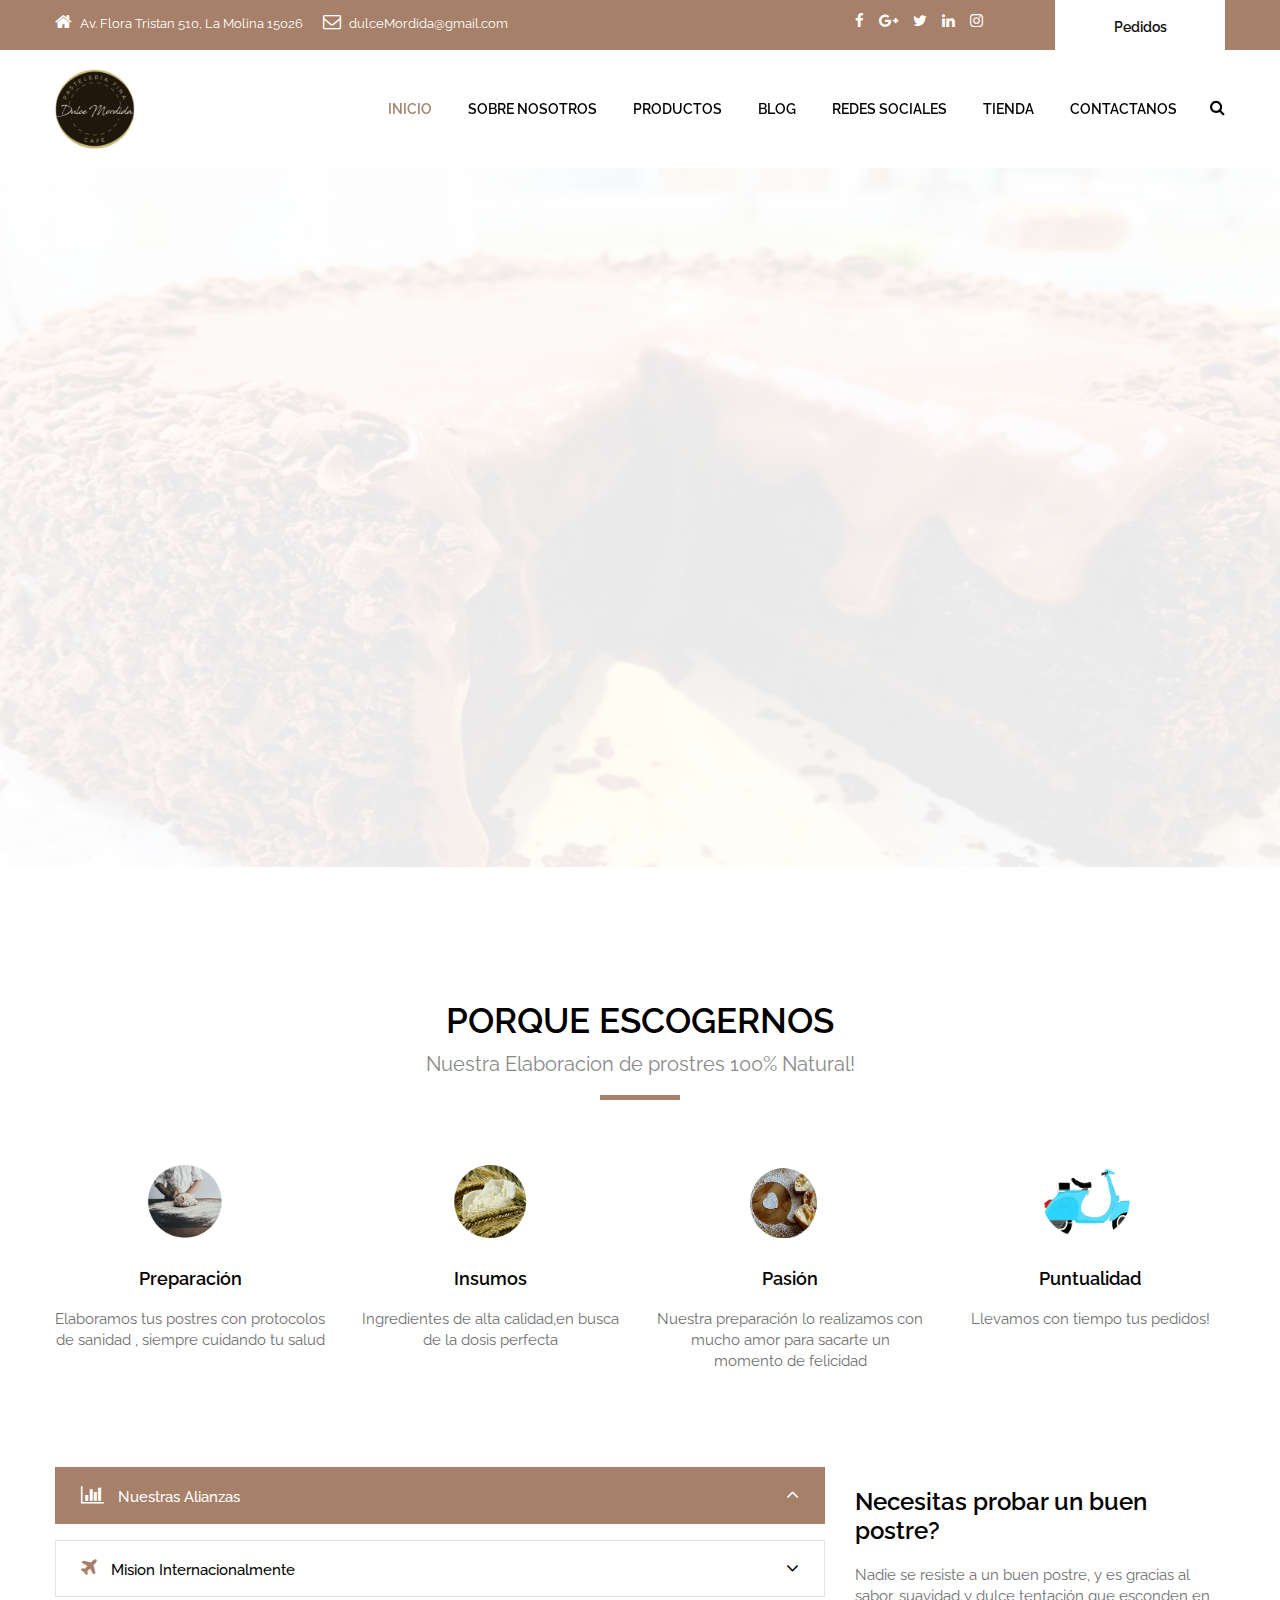
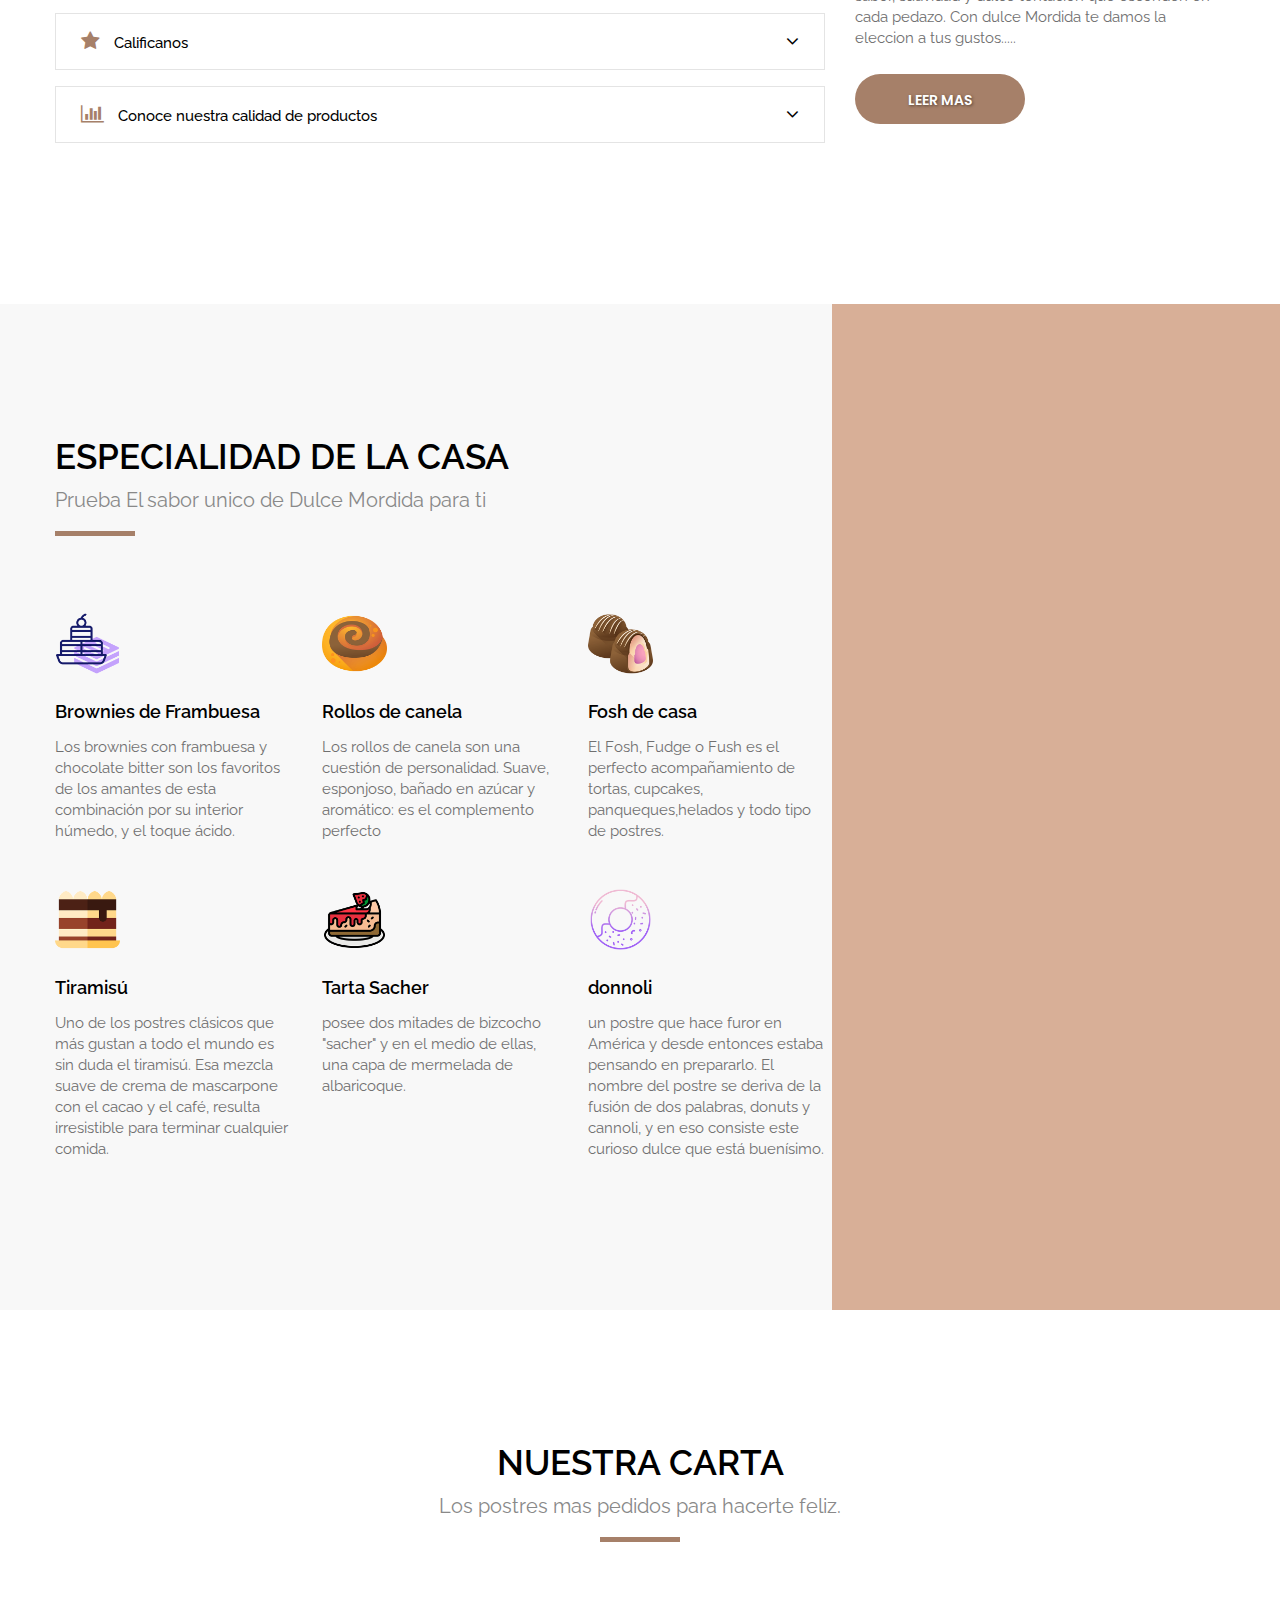
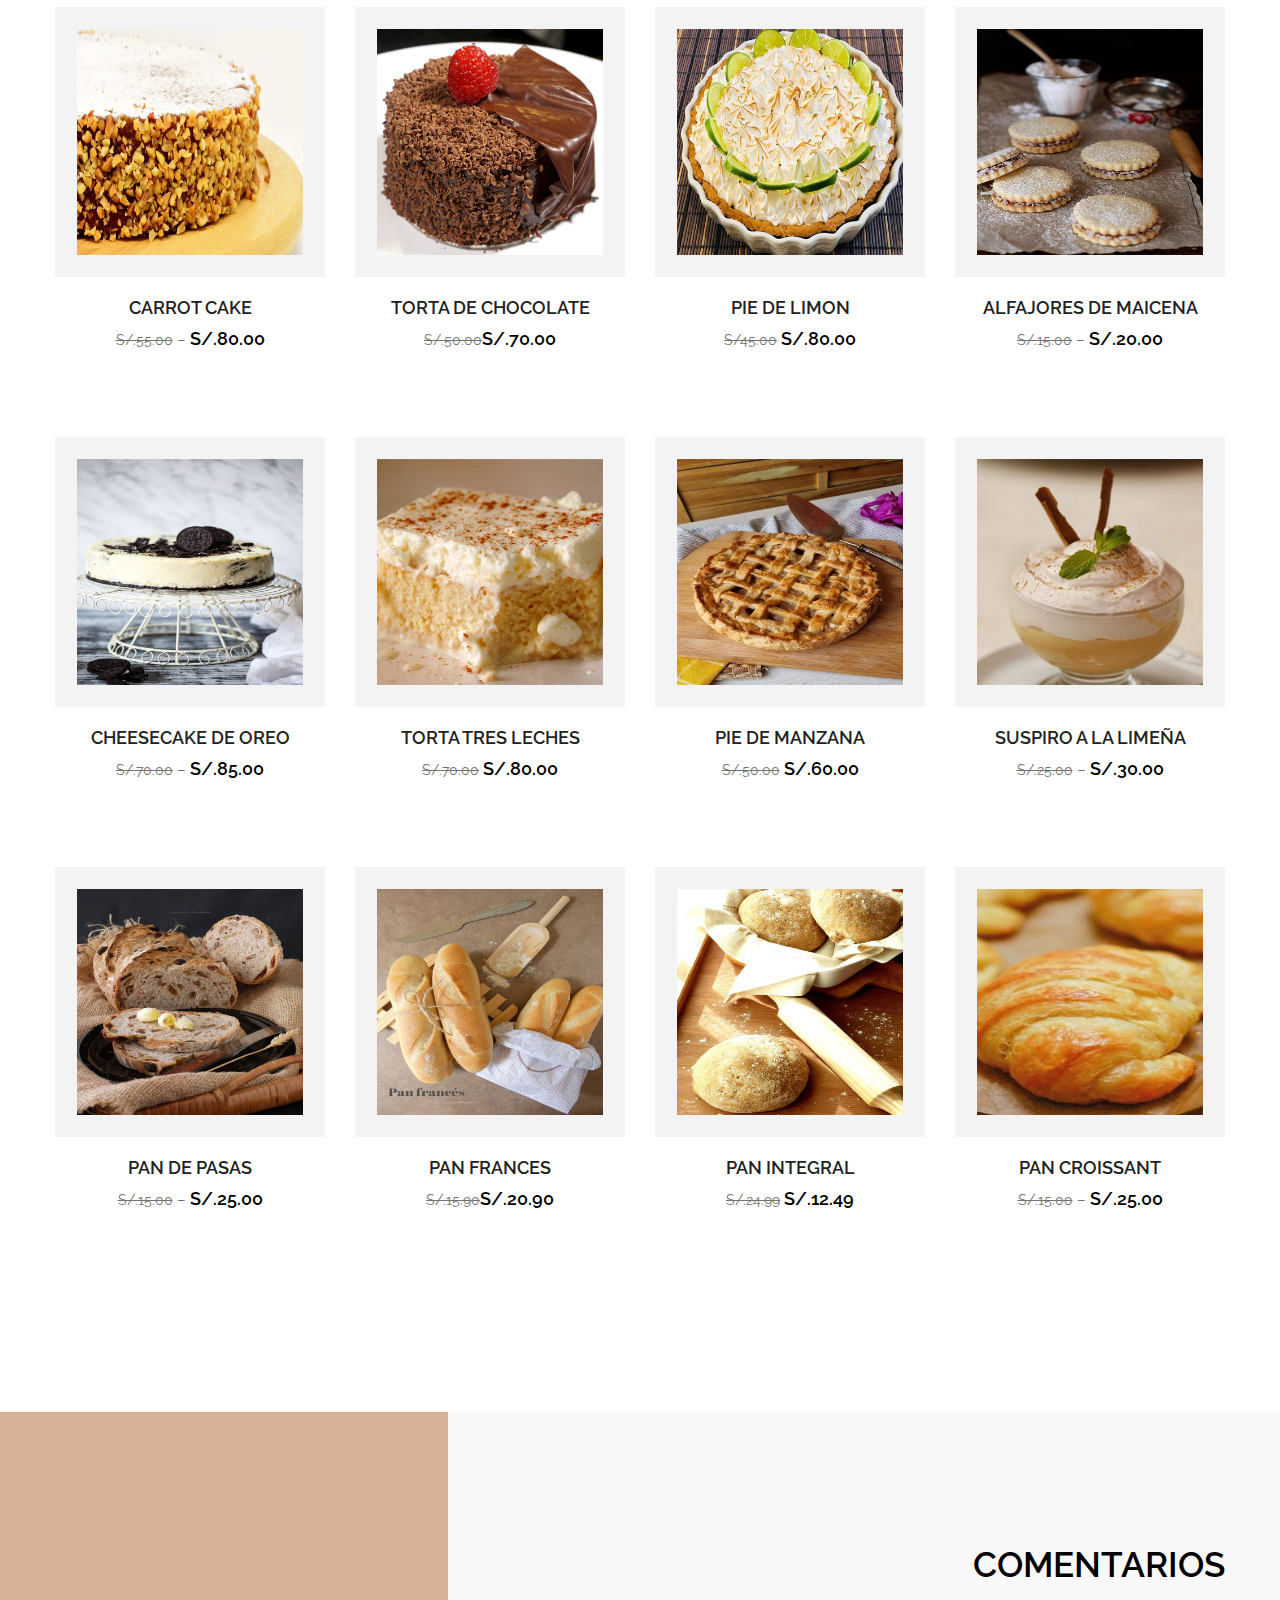
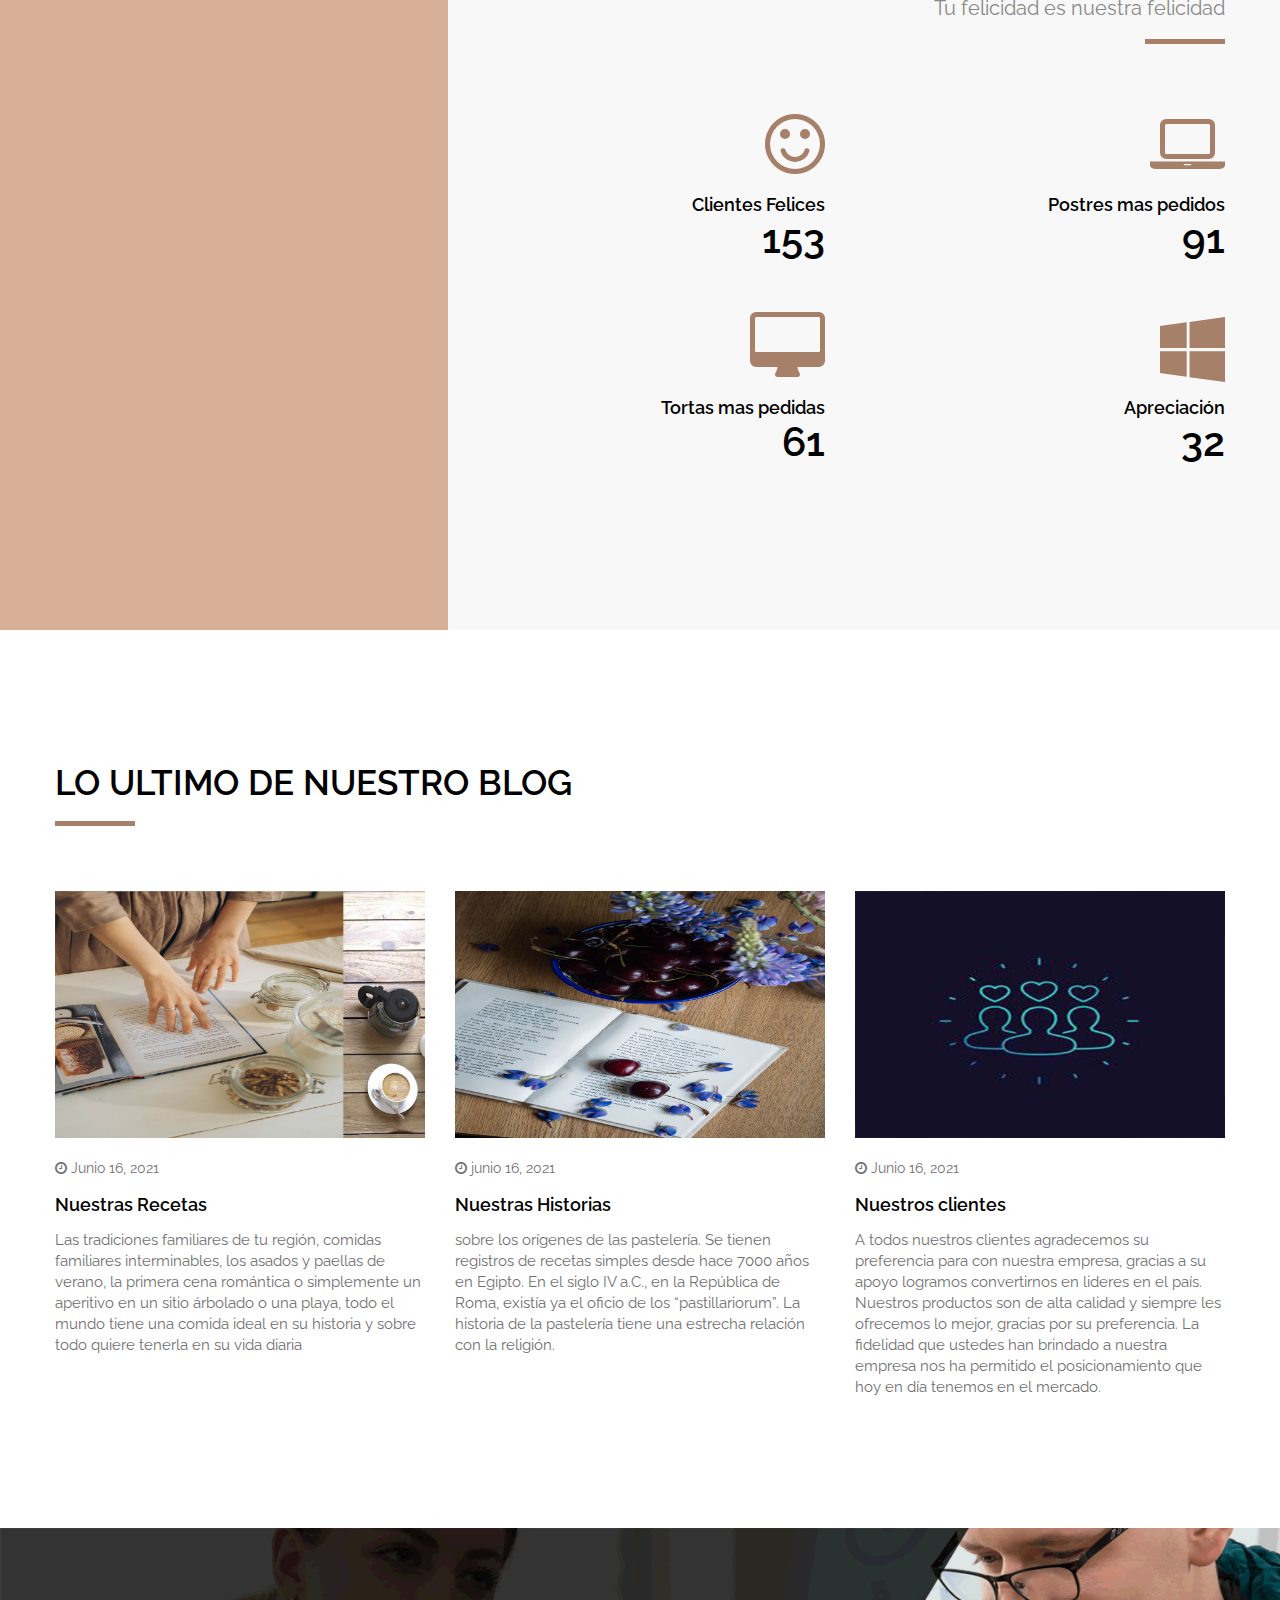
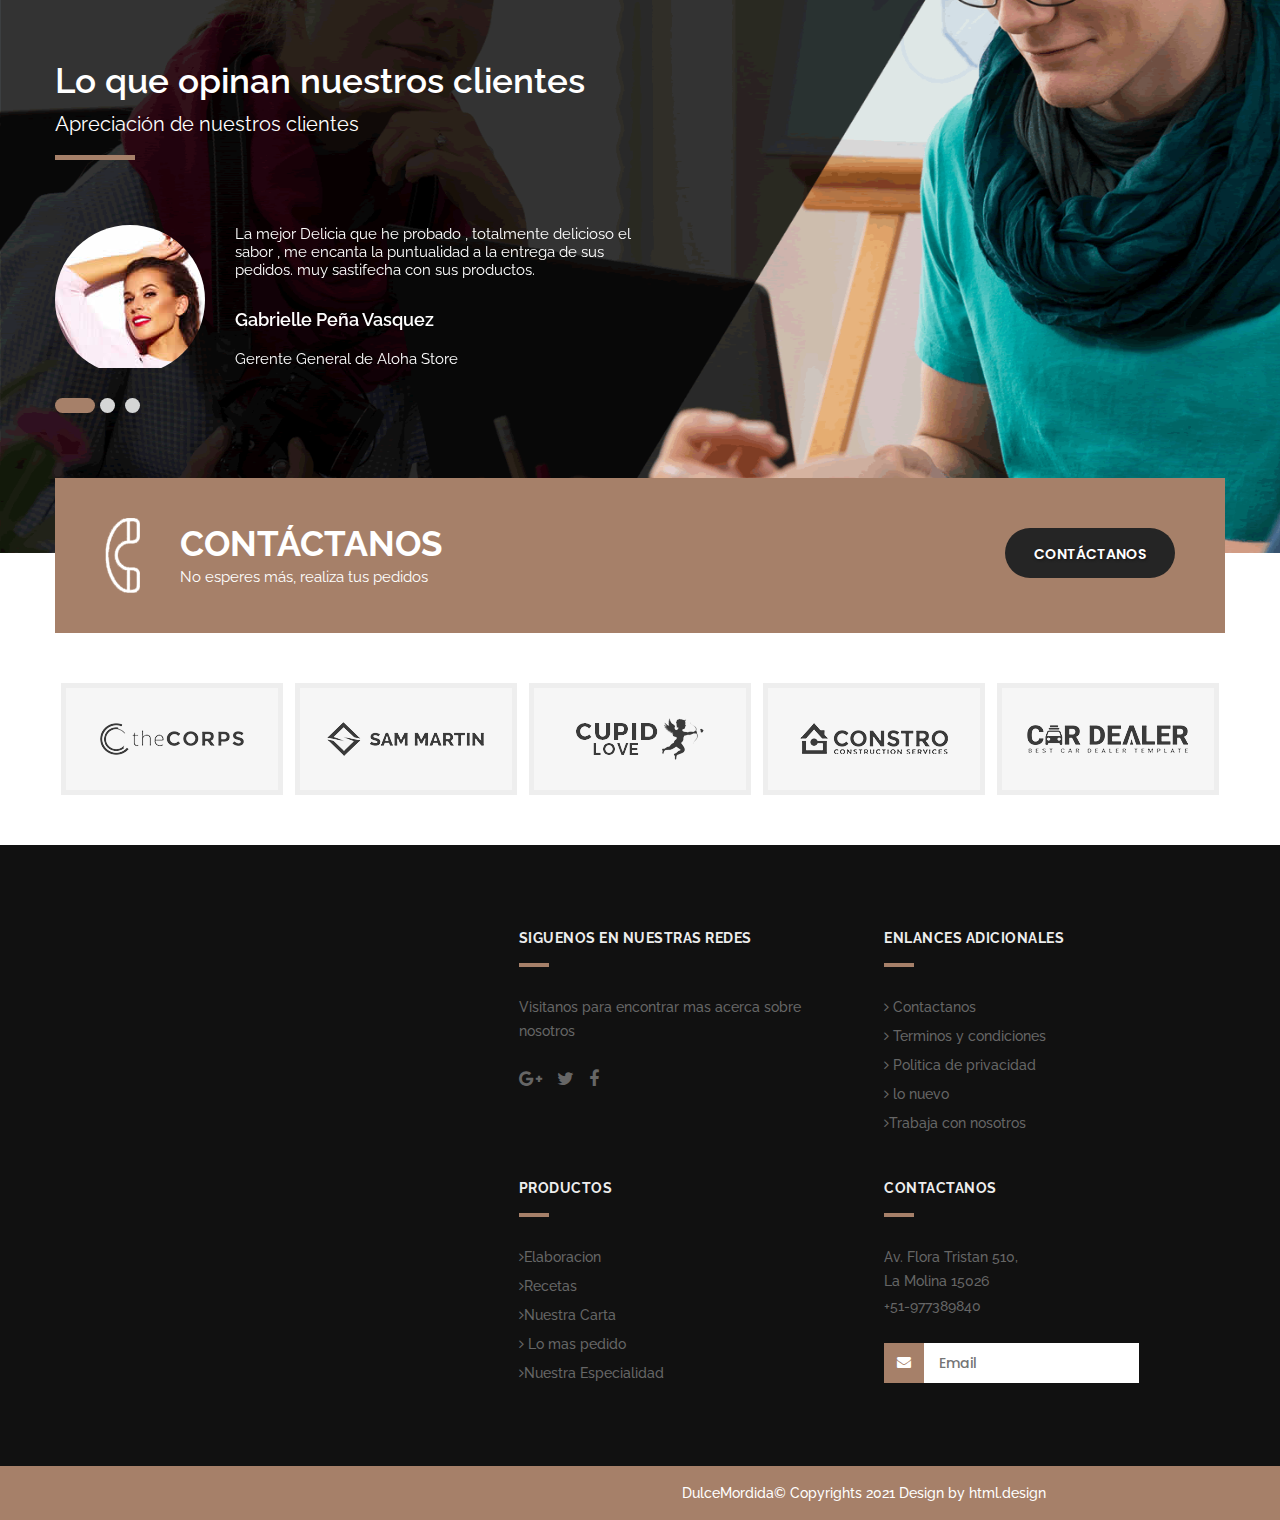
<file: it_home.html>
<!DOCTYPE html>
<html lang="es">
<head>
<!-- basic -->
<meta charset="utf-8">
<meta http-equiv="X-UA-Compatible" content="IE=edge">
<!-- mobile metas -->
<meta name="viewport" content="width=device-width, initial-scale=1">
<meta name="viewport" content="initial-scale=1, maximum-scale=1">
<!-- site metas -->
<title>Pasteleria Fina Dulce Mordida</title>
<meta name="keywords" content="">
<meta name="description" content="">
<meta name="author" content="">
<!-- site icons -->
<link rel="icon" href="images/fevicon/fevicon.png" type="image/gif" />
<!-- bootstrap css -->
<link rel="stylesheet" href="css/bootstrap.min.css" />
<!-- Site css -->
<link rel="stylesheet" href="css/style.css" />
<!-- responsive css -->
<link rel="stylesheet" href="css/responsive.css" />
<!-- colors css -->
<link rel="stylesheet" href="css/colors1.css" />
<!-- custom css -->
<link rel="stylesheet" href="css/custom.css" />
<!-- wow Animation css -->
<link rel="stylesheet" href="css/animate.css" />
<!-- revolution slider css -->
<link rel="stylesheet" type="text/css" href="revolution/css/settings.css" />
<link rel="stylesheet" type="text/css" href="revolution/css/layers.css" />
<link rel="stylesheet" type="text/css" href="revolution/css/navigation.css" />
<!--[if lt IE 9]>
      <script src="https://oss.maxcdn.com/libs/html5shiv/3.7.0/html5shiv.js"></script>
      <script src="https://oss.maxcdn.com/libs/respond.js/1.4.2/respond.min.js"></script>
      <![endif]-->
</head>
<body id="default_theme" class="it_service">
<!-- loader -->
<div class="bg_load"> <img class="loader_animation" src="images/loaders/loader_1.png" alt="#" /> </div>
<!-- end loader -->
<!-- header -->
<header id="default_header" class="header_style_1">
  <!-- header top -->
  <div class="header_top">
    <div class="container">
      <div class="row">
        <div class="col-md-8">
          <div class="full">
            <div class="topbar-left">
              <ul class="list-inline">
                <li> <span class="topbar-label"><i class="fa  fa-home"></i></span> <span class="topbar-hightlight">Av. Flora Tristan 510, La Molina 15026</span> </li>
                <li> <span class="topbar-label"><i class="fa fa-envelope-o"></i></span> <span class="topbar-hightlight"><a href="fiorelaa787@gmail.com">dulceMordida@gmail.com</a></span> </li>
              </ul>
            </div>
          </div>
        </div>
        <div class="col-md-4 right_section_header_top">
          <div class="float-left">
            <div class="social_icon">
              <ul class="list-inline">
                <li><a class="fa fa-facebook" href="https://www.facebook.com/" title="Facebook" target="_blank"></a></li>
                <li><a class="fa fa-google-plus" href="https://plus.google.com/" title="Google+" target="_blank"></a></li>
                <li><a class="fa fa-twitter" href="https://twitter.com" title="Twitter" target="_blank"></a></li>
                <li><a class="fa fa-linkedin" href="https://www.linkedin.com" title="LinkedIn" target="_blank"></a></li>
                <li><a class="fa fa-instagram" href="https://www.instagram.com" title="Instagram" target="_blank"></a></li>
              </ul>
            </div>
          </div>
          <div class="float-right">
            <div class="make_appo"> <a class="btn white_btn" href="make_appointment.html">Pedidos</a> </div>
          </div>
        </div>
      </div>
    </div>
  </div>
  <!-- end header top -->
  <!-- header bottom -->
  <div class="header_bottom">
    <div class="container">
      <div class="row">
        <div class="col-lg-3 col-md-12 col-sm-12 col-xs-12">
          <!-- logo start -->
          <div class="logo"> <a href="it_home.html"><img src="images/logos/2.png" alt="logo" /></a> </div>
          <!-- logo end -->
        </div>
        <div class="col-lg-9 col-md-12 col-sm-12 col-xs-12">
          <!-- menu start -->
          <div class="menu_side">
            <div id="navbar_menu">
              <ul class="first-ul">
                <li> <a class="active" href="it_home.html">Inicio</a>
                  <ul>
                    <li><a href="it_home.html">Página Principal</a></li>
                    <li><a href="it_home_dark.html">Página de Inicio</a></li>
                  </ul>
                </li>
                <li><a href="it_about.html">Sobre Nosotros</a></li>
                <li> <a href="it_service.html">Productos</a>
                  <ul>
                    <li><a href="it_service_list.html">Lista de Productos</a></li>
                    <li><a href="it_service_detail.html">Precios</a></li>
                  </ul>
                </li>
                <li> <a href="it_blog.html">Blog</a>
                  <ul>
                    <li><a href="it_blog.html">Blog de historias</a></li>
                    <li><a href="it_blog_grid.html">Blog de recetas</a></li>
                    <li><a href="it_blog_detail.html">Blog de clientes</a></li>
                  </ul>
                </li>
                <li> <a href="#">Redes Sociales</a>
                  <ul>
                    <li><a href="it_career.html">Facebook</a></li>
                    <li><a href="it_price.html">Instagram</a></li>
                    <li><a href="it_faq.html">Twitter</a></li>
                    <li><a href="it_privacy_policy.html">WhatsApp</a></li>
                    <li><a href="it_error.html">YouTube</a></li>
                  </ul>
                </li>
                <li> <a href="it_shop.html">Tienda</a>
                  <ul>
                    <li><a href="it_shop.html">Lista de Tiendas</a></li>
                    <li><a href="it_shop_detail.html">Detalles de la Tienda</a></li>
                    <li><a href="it_cart.html">Promociones</a></li>
                    <li><a href="it_checkout.html">Ubicacion</a></li>
                  </ul>
                </li>
                <li> <a href="it_contact.html">Contactanos</a>
                  <ul>
                    <li><a href="it_contact.html">Contacto directo</a></li>
                    <li><a href="it_contact_2.html">Contacto</a></li>
                  </ul>
                </li>
              </ul>
            </div>
            <div class="search_icon">
              <ul>
                <li><a href="#" data-toggle="modal" data-target="#search_bar"><i class="fa fa-search" aria-hidden="true"></i></a></li>
              </ul>
            </div>
          </div>
          <!-- menu end -->
        </div>
      </div>
    </div>
  </div>
  <!-- header bottom end -->
</header>
<!-- end header -->
<!-- section -->
<div id="slider" class="section main_slider">
  <div class="container-fuild">
    <div class="row">
      <div id="rev_slider_4_1_wrapper" class="rev_slider_wrapper fullwidthbanner-container" data-alias="classicslider1" style="margin:0px auto;background-color:transparent;padding:0px;margin-top:0px;margin-bottom:0px;">
        <!-- START REVOLUTION SLIDER 5.0.7 auto mode -->
        <div id="rev_slider_4_1" class="rev_slider fullwidthabanner" style="display:none;" data-version="5.0.7">
          <ul>
            <li data-index="rs-1812" data-transition="zoomin" data-slotamount="7"  data-easein="Power4.easeInOut" data-easeout="Power4.easeInOut" data-masterspeed="2000"  data-thumb="images/it_service/slide1.jpg"  data-rotate="0"  data-saveperformance="off"  data-title="Computer Services" data-description="">
              <!-- MAIN IMAGE -->
              <img src="images/it_service/slide1.jpg"  alt="#"  data-bgposition="center center" data-kenburns="on" data-duration="30000" data-ease="Linear.easeNone" data-scalestart="100" data-scaleend="120" data-rotatestart="0" data-rotateend="0" data-offsetstart="0 0" data-offsetend="0 0" data-bgparallax="10" class="rev-slidebg" data-no-retina>
              <!-- LAYERS -->
              <!-- LAYER NR. BG -->
              <div class="tp-caption tp-shape tp-shapewrapper   rs-parallaxlevel-0" 
                              id="slide-270-layer-1012" 
                              data-x="['center','center','center','center']" data-hoffset="['0','0','0','0']" 
                              data-y="['middle','middle','middle','middle']" data-voffset="['0','0','0','0']" 
                              data-width="full"
                              data-height="full"
                              data-whitespace="nowrap"
                              data-transform_idle="o:1;"
                              data-transform_in="opacity:0;s:1500;e:Power3.easeInOut;" 
                              data-transform_out="s:300;s:300;" 
                              data-start="750" 
                              data-basealign="slide" 
                              data-responsive_offset="on" 
                              data-responsive="off"
                              style="z-index: 5;background-color:rgba(0, 0, 0, 0.25);border-color:rgba(0, 0, 0, 0.50);"> </div>
              <!-- LAYER NR. 1 -->
              <div class="tp-caption tp-shape tp-shapewrapper   tp-resizeme rs-parallaxlevel-0" 
                              id="slide-18-layer-912" 
                              data-x="['center','center','center','center']" data-hoffset="['0','0','0','0']" 
                              data-y="['middle','middle','middle','middle']" data-voffset="['15','15','15','15']" 
                              data-width="500"
                              data-height="140"
                              data-whitespace="nowrap"
                              data-transform_idle="o:1;"
                              data-transform_in="y:[-100%];z:0;rX:0deg;rY:0;rZ:0;sX:1;sY:1;skX:0;skY:0;s:1500;e:Power4.easeInOut;" 
                              data-transform_out="y:[100%];s:1000;e:Power2.easeInOut;s:1000;e:Power2.easeInOut;" 
                              data-mask_in="x:0px;y:0px;" 
                              data-mask_out="x:inherit;y:inherit;" 
                              data-start="2000" 
                              data-responsive_offset="on" 
                              style="z-index: 5;background-color:rgba(29, 29, 29, 0.85);border-color:rgba(0, 0, 0, 0.50);"> </div>
              <!-- LAYER NR. 2 -->
              <div class="tp-caption NotGeneric-Title   tp-resizeme rs-parallaxlevel-0" 
                              id="slide-18-layer-112" 
                              data-x="['center','center','center','center']" data-hoffset="['0','0','0','0']" 
                              data-y="['middle','middle','middle','middle']" data-voffset="['0','0','0','0']" 
                              data-fontsize="['70','70','70','35']"
                              data-lineheight="['70','70','70','50']"
                              data-width="none"
                              data-height="none"
                              data-whitespace="nowrap"
                              data-transform_idle="o:1;"
                              data-transform_in="y:[-100%];z:0;rZ:35deg;sX:1;sY:1;skX:0;skY:0;s:2000;e:Power4.easeInOut;" 
                              data-transform_out="y:[100%];s:1000;e:Power2.easeInOut;s:1000;e:Power2.easeInOut;" 
                              data-mask_in="x:0px;y:0px;s:inherit;e:inherit;" 
                              data-mask_out="x:inherit;y:inherit;s:inherit;e:inherit;" 
                              data-start="1000" 
                              data-splitin="chars" 
                              data-splitout="none" 
                              data-responsive_offset="on" 
                              data-elementdelay="0.05" 
                              style="z-index: 6; white-space: nowrap;">Revive tu Antojo </div>
              <!-- LAYER NR. 3 -->
              <div class="tp-caption NotGeneric-SubTitle   tp-resizeme rs-parallaxlevel-0" 
                              id="slide-18-layer-412" 
                              data-x="['center','center','center','center']" data-hoffset="['0','0','0','0']" 
                              data-y="['middle','middle','middle','middle']" data-voffset="['52','51','51','31']" 
                              data-width="none"
                              data-height="none"
                              data-whitespace="nowrap"
                              data-transform_idle="o:1;"
                              data-transform_in="y:[100%];z:0;rX:0deg;rY:0;rZ:0;sX:1;sY:1;skX:0;skY:0;opacity:0;s:2000;e:Power4.easeInOut;" 
                              data-transform_out="y:[100%];s:1000;e:Power2.easeInOut;s:1000;e:Power2.easeInOut;" 
                              data-mask_in="x:0px;y:[100%];s:inherit;e:inherit;" 
                              data-mask_out="x:inherit;y:inherit;s:inherit;e:inherit;" 
                              data-start="1500" 
                              data-splitin="none" 
                              data-splitout="none" 
                              data-responsive_offset="on" 
                              style="z-index: 7; white-space: nowrap;"> Con las Mejores Preparaciones </div>
            </li>
            <li data-index="rs-181" data-transition="zoomin" data-slotamount="7"  data-easein="Power4.easeInOut" data-easeout="Power4.easeInOut" data-masterspeed="2000"  data-thumb="images/it_service/slide2.jpg"  data-rotate="0"  data-saveperformance="off"  data-title="Easy To Use & Customize" data-description="">
              <!-- MAIN IMAGE -->
              <img src="images/it_service/slide2.jpg"  alt=""  data-bgposition="center center" data-kenburns="on" data-duration="30000" data-ease="Linear.easeNone" data-scalestart="100" data-scaleend="120" data-rotatestart="0" data-rotateend="0" data-offsetstart="0 0" data-offsetend="0 0" data-bgparallax="10" class="rev-slidebg" data-no-retina>
              <!-- LAYERS -->
              <!-- LAYER NR. BG -->
              <div class="tp-caption tp-shape tp-shapewrapper   rs-parallaxlevel-0" 
                              id="slide-270-layer-101" 
                              data-x="['center','center','center','center']" data-hoffset="['0','0','0','0']" 
                              data-y="['middle','middle','middle','middle']" data-voffset="['0','0','0','0']" 
                              data-width="full"
                              data-height="full"
                              data-whitespace="nowrap"
                              data-transform_idle="o:1;"
                              data-transform_in="opacity:0;s:1500;e:Power3.easeInOut;" 
                              data-transform_out="s:300;s:300;" 
                              data-start="750" 
                              data-basealign="slide" 
                              data-responsive_offset="on" 
                              data-responsive="off"
                              style="z-index: 5;background-color:rgba(0, 0, 0, 0.25);border-color:rgba(0, 0, 0, 0.50);"> </div>
              <!-- LAYER NR. 1 -->
              <div class="tp-caption tp-shape tp-shapewrapper   tp-resizeme rs-parallaxlevel-0" 
                              id="slide-18-layer-91" 
                              data-x="['center','center','center','center']" data-hoffset="['0','0','0','0']" 
                              data-y="['middle','middle','middle','middle']" data-voffset="['15','15','15','15']" 
                              data-width="500"
                              data-height="140"
                              data-whitespace="nowrap"
                              data-transform_idle="o:1;"
                              data-transform_in="y:[-100%];z:0;rX:0deg;rY:0;rZ:0;sX:1;sY:1;skX:0;skY:0;s:1500;e:Power4.easeInOut;" 
                              data-transform_out="y:[100%];s:1000;e:Power2.easeInOut;s:1000;e:Power2.easeInOut;" 
                              data-mask_in="x:0px;y:0px;" 
                              data-mask_out="x:inherit;y:inherit;" 
                              data-start="2000" 
                              data-responsive_offset="on" 
                              style="z-index: 5;background-color:rgba(29, 29, 29, 0.85);border-color:rgba(0, 0, 0, 0.50);"> </div>
              <!-- LAYER NR. 2 -->
              <div class="tp-caption NotGeneric-Title   tp-resizeme rs-parallaxlevel-0" 
                              id="slide-18-layer-11" 
                              data-x="['center','center','center','center']" data-hoffset="['0','0','0','0']" 
                              data-y="['middle','middle','middle','middle']" data-voffset="['0','0','0','0']" 
                              data-fontsize="['70','70','70','35']"
                              data-lineheight="['70','70','70','50']"
                              data-width="none"
                              data-height="none"
                              data-whitespace="nowrap"
                              data-transform_idle="o:1;"
                              data-transform_in="y:[-100%];z:0;rZ:35deg;sX:1;sY:1;skX:0;skY:0;s:2000;e:Power4.easeInOut;" 
                              data-transform_out="y:[100%];s:1000;e:Power2.easeInOut;s:1000;e:Power2.easeInOut;" 
                              data-mask_in="x:0px;y:0px;s:inherit;e:inherit;" 
                              data-mask_out="x:inherit;y:inherit;s:inherit;e:inherit;" 
                              data-start="1000" 
                              data-splitin="chars" 
                              data-splitout="none" 
                              data-responsive_offset="on" 
                              data-elementdelay="0.05" 
                              style="z-index: 6; white-space: nowrap;">Elabaración Perfecta </div>
              <!-- LAYER NR. 3 -->
              <div class="tp-caption NotGeneric-SubTitle   tp-resizeme rs-parallaxlevel-0" 
                              id="slide-18-layer-41" 
                              data-x="['center','center','center','center']" data-hoffset="['0','0','0','0']" 
                              data-y="['middle','middle','middle','middle']" data-voffset="['52','51','51','31']" 
                              data-width="none"
                              data-height="none"
                              data-whitespace="nowrap"
                              data-transform_idle="o:1;"
                              data-transform_in="y:[100%];z:0;rX:0deg;rY:0;rZ:0;sX:1;sY:1;skX:0;skY:0;opacity:0;s:2000;e:Power4.easeInOut;" 
                              data-transform_out="y:[100%];s:1000;e:Power2.easeInOut;s:1000;e:Power2.easeInOut;" 
                              data-mask_in="x:0px;y:[100%];s:inherit;e:inherit;" 
                              data-mask_out="x:inherit;y:inherit;s:inherit;e:inherit;" 
                              data-start="1500" 
                              data-splitin="none" 
                              data-splitout="none" 
                              data-responsive_offset="on" 
                              style="z-index: 7; white-space: nowrap;">¡De tus postres Favoritos! </div>
            </li>
            <li data-index="rs-18" data-transition="zoomin" data-slotamount="7"  data-easein="Power4.easeInOut" data-easeout="Power4.easeInOut" data-masterspeed="2000"  data-thumb="images/it_service/slide3.jpg"  data-rotate="0"  data-saveperformance="off"  data-title="Perfectly Responsive" data-description="">
              <!-- MAIN IMAGE -->
              <img src="images/it_service/slide3.jpg"  alt=""  data-bgposition="center center" data-kenburns="on" data-duration="30000" data-ease="Linear.easeNone" data-scalestart="100" data-scaleend="120" data-rotatestart="0" data-rotateend="0" data-offsetstart="0 0" data-offsetend="0 0" data-bgparallax="10" class="rev-slidebg" data-no-retina>
              <!-- LAYERS -->
              <!-- LAYER NR. BG -->
              <div class="tp-caption tp-shape tp-shapewrapper   rs-parallaxlevel-0" 
                              id="slide-270-layer-10" 
                              data-x="['center','center','center','center']" data-hoffset="['0','0','0','0']" 
                              data-y="['middle','middle','middle','middle']" data-voffset="['0','0','0','0']" 
                              data-width="full"
                              data-height="full"
                              data-whitespace="nowrap"
                              data-transform_idle="o:1;"
                              data-transform_in="opacity:0;s:1500;e:Power3.easeInOut;" 
                              data-transform_out="s:300;s:300;" 
                              data-start="750" 
                              data-basealign="slide" 
                              data-responsive_offset="on" 
                              data-responsive="off"
                              style="z-index: 5;background-color:rgba(0, 0, 0, 0.25);border-color:rgba(0, 0, 0, 0.50);"> </div>
              <!-- LAYER NR. 1 -->
              <div class="tp-caption tp-shape tp-shapewrapper   tp-resizeme rs-parallaxlevel-0" 
                              id="slide-18-layer-9" 
                              data-x="['center','center','center','center']" data-hoffset="['0','0','0','0']" 
                              data-y="['middle','middle','middle','middle']" data-voffset="['15','15','15','15']" 
                              data-width="500"
                              data-height="140"
                              data-whitespace="nowrap"
                              data-transform_idle="o:1;"
                              data-transform_in="y:[-100%];z:0;rX:0deg;rY:0;rZ:0;sX:1;sY:1;skX:0;skY:0;s:1500;e:Power4.easeInOut;" 
                              data-transform_out="y:[100%];s:1000;e:Power2.easeInOut;s:1000;e:Power2.easeInOut;" 
                              data-mask_in="x:0px;y:0px;" 
                              data-mask_out="x:inherit;y:inherit;" 
                              data-start="2000" 
                              data-responsive_offset="on" 
                              style="z-index: 5;background-color:rgba(29, 29, 29, 0.85);border-color:rgba(0, 0, 0, 0.50);"> </div>
              <!-- LAYER NR. 2 -->
              <div class="tp-caption NotGeneric-Title   tp-resizeme rs-parallaxlevel-0" 
                              id="slide-18-layer-1" 
                              data-x="['center','center','center','center']" data-hoffset="['0','0','0','0']" 
                              data-y="['middle','middle','middle','middle']" data-voffset="['0','0','0','0']" 
                              data-fontsize="['70','70','70','35']"
                              data-lineheight="['70','70','70','50']"
                              data-width="none"
                              data-height="none"
                              data-whitespace="nowrap"
                              data-transform_idle="o:1;"
                              data-transform_in="y:[-100%];z:0;rZ:35deg;sX:1;sY:1;skX:0;skY:0;s:2000;e:Power4.easeInOut;" 
                              data-transform_out="y:[100%];s:1000;e:Power2.easeInOut;s:1000;e:Power2.easeInOut;" 
                              data-mask_in="x:0px;y:0px;s:inherit;e:inherit;" 
                              data-mask_out="x:inherit;y:inherit;s:inherit;e:inherit;" 
                              data-start="1000" 
                              data-splitin="chars" 
                              data-splitout="none" 
                              data-responsive_offset="on" 
                              data-elementdelay="0.05" 
                              style="z-index: 6; white-space: nowrap;">Con Ingredientes Artesanales </div>
              <!-- LAYER NR. 3 -->
              <div class="tp-caption NotGeneric-SubTitle   tp-resizeme rs-parallaxlevel-0" 
                              id="slide-18-layer-4" 
                              data-x="['center','center','center','center']" data-hoffset="['0','0','0','0']" 
                              data-y="['middle','middle','middle','middle']" data-voffset="['52','51','51','31']" 
                              data-width="none"
                              data-height="none"
                              data-whitespace="nowrap"
                              data-transform_idle="o:1;"
                              data-transform_in="y:[100%];z:0;rX:0deg;rY:0;rZ:0;sX:1;sY:1;skX:0;skY:0;opacity:0;s:2000;e:Power4.easeInOut;" 
                              data-transform_out="y:[100%];s:1000;e:Power2.easeInOut;s:1000;e:Power2.easeInOut;" 
                              data-mask_in="x:0px;y:[100%];s:inherit;e:inherit;" 
                              data-mask_out="x:inherit;y:inherit;s:inherit;e:inherit;" 
                              data-start="1500" 
                              data-splitin="none" 
                              data-splitout="none" 
                              data-responsive_offset="on" 
                              style="z-index: 7; white-space: nowrap;">La mejor delicia</div>
            </li>
          </ul>
          <div class="tp-static-layers"></div>
        </div>
      </div>
    </div>
  </div>
</div>
<!-- end section -->
<!-- section -->
<div class="section padding_layout_1">
  <div class="container">
    <div class="row">
      <div class="col-md-12">
        <div class="full">
          <div class="main_heading text_align_center">
            <h2>Porque Escogernos</h2>
            <p class="large"> Nuestra Elaboracion de prostres 100% Natural!</p>
          </div>
        </div>
      </div>
    </div>
    <div class="row">
      <div class="col-lg-3 col-md-6 col-sm-6 col-xs-12">
        <div class="full text_align_center margin_bottom_30">
          <div class="center">
            <div class="icon"> <img src="images/it_service/i1.png" alt="#" /> </div>
          </div>
          <h4 class="theme_color">Preparación</h4>
          <p>Elaboramos tus postres con protocolos de sanidad , siempre cuidando tu salud</p>
        </div>
      </div>
      <div class="col-lg-3 col-md-6 col-sm-6 col-xs-12">
        <div class="full text_align_center margin_bottom_30">
          <div class="center">
            <div class="icon"> <img src="images/it_service/i2.png" alt="#" /> </div>
          </div>
          <h4 class="theme_color">Insumos</h4>
          <p>Ingredientes de alta calidad,en busca de la dosis perfecta</p>
        </div>
      </div>
      <div class="col-lg-3 col-md-6 col-sm-6 col-xs-12">
        <div class="full text_align_center margin_bottom_30">
          <div class="center">
            <div class="icon"> <img src="images/it_service/i3.png" alt="#" /> </div>
          </div>
          <h4 class="theme_color">Pasión</h4>
          <p>Nuestra preparación lo realizamos con mucho amor para sacarte un momento de felicidad</p>
        </div>
      </div>
      <div class="col-lg-3 col-md-6 col-sm-6 col-xs-12">
        <div class="full text_align_center margin_bottom_30 margin_0">
          <div class="center">
            <div class="icon"> <img src="images/it_service/i4.png" alt="#" /> </div>
          </div>
          <h4 class="theme_color">Puntualidad</h4>
          <p>Llevamos con tiempo tus pedidos!</p>
        </div>
      </div>
    </div>
    <div class="row" style="margin-top: 35px">
      <div class="col-md-8">
        <div class="full margin_bottom_30">
          <div class="accordion border_circle">
            <div class="bs-example">
              <div class="panel-group" id="accordion">
                <div class="panel panel-default">
                  <div class="panel-heading">
                    <p class="panel-title"> <a data-toggle="collapse" data-parent="#accordion" href="#collapseOne"><i class="fa fa-bar-chart" aria-hidden="true"></i> Nuestras Alianzas<i class="fa fa-angle-down"></i></a> </p>
                  </div>
                  <div id="collapseOne" class="panel-collapse collapse in">
                    <div class="panel-body">
                      <p>Contrary to popular belief, Lorem Ipsum is not simply random text. It has roots in a piece of classical Latin literature from 45 BC, making it 
                        over 2000 years old. Richard McClintock, a Latin professor at Hampden-Sydney College in Virginia, looked up one of the more obscure Latin words, 
                        consectetur, from a Lorem Ipsum passage, and going through the cites of the word in classical literature, discovered the undoubtable source. </p>
                    </div>
                  </div>
                </div>
                <div class="panel panel-default">
                  <div class="panel-heading">
                    <p class="panel-title"> <a data-toggle="collapse" data-parent="#accordion" href="#collapseTwo"><i class="fa fa-plane"></i> Mision Internacionalmente<i class="fa fa-angle-down"></i></a> </p>
                  </div>
                  <div id="collapseTwo" class="panel-collapse collapse">
                    <div class="panel-body">
                      <p>Contrary to popular belief, Lorem Ipsum is not simply random text. It has roots in a piece of classical Latin literature from 45 BC, making it 
                        over 2000 years old. Richard McClintock, a Latin professor at Hampden-Sydney College in Virginia, looked up one of the more obscure Latin words, 
                        consectetur, from a Lorem Ipsum passage, and going through the cites of the word in classical literature, discovered the undoubtable source. </p>
                    </div>
                  </div>
                </div>
                <div class="panel panel-default">
                  <div class="panel-heading">
                    <p class="panel-title"> <a data-toggle="collapse" data-parent="#accordion" href="#collapseThree"><i class="fa fa-star"></i> Calificanos<i class="fa fa-angle-down"></i></a> </p>
                  </div>
                  <div id="collapseThree" class="panel-collapse collapse">
                    <div class="panel-body">
                      <p>Contrary to popular belief, Lorem Ipsum is not simply random text. It has roots in a piece of classical Latin literature from 45 BC, making it 
                        over 2000 years old. Richard McClintock, a Latin professor at Hampden-Sydney College in Virginia, looked up one of the more obscure Latin words, 
                        consectetur, from a Lorem Ipsum passage, and going through the cites of the word in classical literature, discovered the undoubtable source. </p>
                    </div>
                  </div>
                </div>
                <div class="panel panel-default">
                  <div class="panel-heading">
                    <p class="panel-title"> <a data-toggle="collapse" data-parent="#accordion" href="#collapseFour"><i class="fa fa-bar-chart" aria-hidden="true"></i> Conoce nuestra calidad de productos<i class="fa fa-angle-down"></i></a> </p>
                  </div>
                  <div id="collapseFour" class="panel-collapse collapse in">
                    <div class="panel-body">
                      <p>Contrary to popular belief, Lorem Ipsum is not simply random text. It has roots in a piece of classical Latin literature from 45 BC, making it 
                        over 2000 years old. Richard McClintock, a Latin professor at Hampden-Sydney College in Virginia, looked up one of the more obscure Latin words, 
                        consectetur, from a Lorem Ipsum passage, and going through the cites of the word in classical literature, discovered the undoubtable source. </p>
                    </div>
                  </div>
                </div>
              </div>
            </div>
          </div>
        </div>
      </div>
      <div class="col-md-4">
        <div class="full" style="margin-top: 35px;">
          <h3>Necesitas probar un buen postre?</h3>
          <p>Nadie se resiste a un buen postre, y es gracias al sabor, suavidad y dulce tentación que esconden en cada pedazo.
            Con dulce Mordida te damos la eleccion a tus gustos..... </p>
          <p><a class="btn main_bt" href="#">Leer Mas</a></p>
        </div>
      </div>
    </div>
  </div>
</div>
<!-- end section -->
<!-- section -->
<div class="section padding_layout_1 light_silver gross_layout">
  <div class="container">
    <div class="row">
      <div class="col-md-12">
        <div class="full">
          <div class="main_heading text_align_left">
            <h2>Especialidad de la casa</h2>
            <p class="large">Prueba El sabor unico de Dulce Mordida para ti</p>
          </div>
        </div>
      </div>
    </div>
    <div class="row">
      <div class="col-md-8">
        <div class="row">
          <div class="col-md-4">
            <div class="full">
              <div class="service_blog_inner">
                <div class="icon text_align_left"><img src="images/it_service/si7.png" alt="" /></div>
                <h4 class="service-heading">Brownies de Frambuesa</h4>
                <p>Los brownies con frambuesa y chocolate bitter son los favoritos de los amantes de esta combinación por su interior húmedo, y el toque ácido.</p>
              </div>
            </div>
          </div>
          <div class="col-md-4">
            <div class="full">
              <div class="service_blog_inner">
                <div class="icon text_align_left"><img src="images/it_service/si2.png" alt="" /></div>
                <h4 class="service-heading">Rollos de canela</h4>
                <p>Los rollos de canela son una cuestión de personalidad. Suave, esponjoso, bañado en azúcar y aromático: es el complemento perfecto</p>
              </div>
            </div>
          </div>
          <div class="col-md-4">
            <div class="full">
              <div class="service_blog_inner">
                <div class="icon text_align_left"><img src="images/it_service/si3.png" alt="" /></div>
                <h4 class="service-heading">Fosh de casa</h4>
                <p>El Fosh, Fudge o Fush es el perfecto acompañamiento de tortas, cupcakes, panqueques,helados y todo tipo de postres.</p>
              </div>
            </div>
          </div>
          <div class="col-md-4">
            <div class="full">
              <div class="service_blog_inner">
                <div class="icon text_align_left"><img src="images/it_service/si4.png" alt="#" /></div>
                <h4 class="service-heading">Tiramisú</h4>
                <p>Uno de los postres clásicos que más gustan a todo el mundo es sin duda el tiramisú. Esa mezcla suave de crema de mascarpone con el cacao y el café, resulta irresistible para terminar cualquier comida.</p>
              </div>
            </div>
          </div>
          <div class="col-md-4">
            <div class="full">
              <div class="service_blog_inner">
                <div class="icon text_align_left"><img src="images/it_service/si5.png" alt="#" /></div>
                <h4 class="service-heading">Tarta Sacher</h4>
                <p>posee dos mitades de bizcocho "sacher" y en el medio de ellas, una capa de mermelada de albaricoque.</p>
              </div>
            </div>
          </div>
          <div class="col-md-4">
            <div class="full">
              <div class="service_blog_inner">
                <div class="icon text_align_left"><img src="images/it_service/si6.png" alt="#" /></div>
                <h4 class="service-heading">donnoli</h4>
                <p> un postre que hace furor en América y desde entonces estaba pensando en prepararlo. El nombre del postre se deriva de la fusión de dos palabras, donuts y cannoli, y en eso consiste este curioso dulce que está buenísimo.</p>
              </div>
            </div>
          </div>
        </div>
      </div>
    </div>
  </div>
</div>
<!-- end section -->
<!-- section -->
<div class="section padding_layout_1">
  <div class="container">
    <div class="row">
      <div class="col-md-12">
        <div class="full">
          <div class="main_heading text_align_center">
            <h2>NUESTRA CARTA</h2>
            <p class="large">Los postres mas pedidos para hacerte feliz.</p>
          </div>
        </div>
      </div>
    </div>
    <div class="row">
      <div class="col-lg-3 col-md-6 col-sm-6 col-xs-12 margin_bottom_30_all">
        <div class="product_list">
          <div class="product_img"> <img class="img-responsive" src="images/it_service/1.jpg" alt=""> </div>
          <div class="product_detail_btm">
            <div class="center">
              <h4><a href="it_shop_detail.html">CARROT CAKE</a></h4>
            </div>
            <div class="starratin">
              <div class="center"> <i class="fa fa-star" aria-hidden="true"></i> <i class="fa fa-star" aria-hidden="true"></i> <i class="fa fa-star" aria-hidden="true"></i> <i class="fa fa-star" aria-hidden="true"></i> <i class="fa fa-star-o" aria-hidden="true"></i> </div>
            </div>
            <div class="product_price">
              <p><span class="old_price">S/.55.00</span> – <span class="new_price">S/.80.00</span></p>
            </div>
          </div>
        </div>
      </div>
      <div class="col-lg-3 col-md-6 col-sm-6 col-xs-12 margin_bottom_30_all">
        <div class="product_list">
          <div class="product_img"> <img class="img-responsive" src="images/it_service/2.jpg" alt=""> </div>
          <div class="product_detail_btm">
            <div class="center">
              <h4><a href="it_shop_detail.html">TORTA DE CHOCOLATE</a></h4>
            </div>
            <div class="starratin">
              <div class="center"> <i class="fa fa-star" aria-hidden="true"></i> <i class="fa fa-star" aria-hidden="true"></i> <i class="fa fa-star" aria-hidden="true"></i> <i class="fa fa-star" aria-hidden="true"></i> <i class="fa fa-star-o" aria-hidden="true"></i> </div>
            </div>
            <div class="product_price">
              <p><span class="old_price">S/.50.00</span><span class="new_price">S/.70.00</span></p>
            </div>
          </div>
        </div>
      </div>
      <div class="col-lg-3 col-md-6 col-sm-6 col-xs-12 margin_bottom_30_all">
        <div class="product_list">
          <div class="product_img"> <img class="img-responsive" src="images/it_service/3.jpg" alt=""> </div>
          <div class="product_detail_btm">
            <div class="center">
              <h4><a href="it_shop_detail.html">PIE DE LIMON</a></h4>
            </div>
            <div class="starratin">
              <div class="center"> <i class="fa fa-star" aria-hidden="true"></i> <i class="fa fa-star" aria-hidden="true"></i> <i class="fa fa-star" aria-hidden="true"></i> <i class="fa fa-star" aria-hidden="true"></i> <i class="fa fa-star-o" aria-hidden="true"></i> </div>
            </div>
            <div class="product_price">
              <p><span class="old_price">S/45.00</span><span class="new_price"> S/.80.00</span></p>
            </div>
          </div>
        </div>
      </div>
      <div class="col-lg-3 col-md-6 col-sm-6 col-xs-12 margin_bottom_30_all">
        <div class="product_list">
          <div class="product_img"> <img class="img-responsive" src="images/it_service/4.jpg" alt=""> </div>
          <div class="product_detail_btm">
            <div class="center">
              <h4><a href="it_shop_detail.html">ALFAJORES DE MAICENA</a></h4>
            </div>
            <div class="starratin">
              <div class="center"> <i class="fa fa-star" aria-hidden="true"></i> <i class="fa fa-star" aria-hidden="true"></i> <i class="fa fa-star" aria-hidden="true"></i> <i class="fa fa-star" aria-hidden="true"></i> <i class="fa fa-star-o" aria-hidden="true"></i> </div>
            </div>
            <div class="product_price">
              <p><span class="old_price">S/.15.00</span> – <span class="new_price">S/.20.00</span></p>
            </div>
          </div>
        </div>
      </div>
      <div class="col-lg-3 col-md-6 col-sm-6 col-xs-12 margin_bottom_30_all">
        <div class="product_list">
          <div class="product_img"> <img class="img-responsive" src="images/it_service/5.jpg" alt=""> </div>
          <div class="product_detail_btm">
            <div class="center">
              <h4><a href="it_shop_detail.html">CHEESECAKE DE OREO</a></h4>
            </div>
            <div class="starratin">
              <div class="center"> <i class="fa fa-star" aria-hidden="true"></i> <i class="fa fa-star" aria-hidden="true"></i> <i class="fa fa-star" aria-hidden="true"></i> <i class="fa fa-star" aria-hidden="true"></i> <i class="fa fa-star-o" aria-hidden="true"></i> </div>
            </div>
            <div class="product_price">
              <p><span class="old_price">S/.70.00</span> – <span class="new_price">S/.85.00</span></p>
            </div>
          </div>
        </div>
      </div>
      <div class="col-lg-3 col-md-6 col-sm-6 col-xs-12 margin_bottom_30_all">
        <div class="product_list">
          <div class="product_img"> <img class="img-responsive" src="images/it_service/6.jpg" alt=""> </div>
          <div class="product_detail_btm">
            <div class="center">
              <h4><a href="it_shop_detail.html">TORTA TRES LECHES</a></h4>
            </div>
            <div class="starratin">
              <div class="center"> <i class="fa fa-star" aria-hidden="true"></i> <i class="fa fa-star" aria-hidden="true"></i> <i class="fa fa-star" aria-hidden="true"></i> <i class="fa fa-star" aria-hidden="true"></i> <i class="fa fa-star-o" aria-hidden="true"></i> </div>
            </div>
            <div class="product_price">
              <p><span class="old_price">S/.70.00</span><span class="new_price"> S/.80.00</span></p>
            </div>
          </div>
        </div>
      </div>
      <div class="col-lg-3 col-md-6 col-sm-6 col-xs-12 margin_bottom_30_all">
        <div class="product_list">
          <div class="product_img"> <img class="img-responsive" src="images/it_service/7.jpg" alt=""> </div>
          <div class="product_detail_btm">
            <div class="center">
              <h4><a href="it_shop_detail.html">PIE DE MANZANA</a></h4>
            </div>
            <div class="starratin">
              <div class="center"> <i class="fa fa-star" aria-hidden="true"></i> <i class="fa fa-star" aria-hidden="true"></i> <i class="fa fa-star" aria-hidden="true"></i> <i class="fa fa-star" aria-hidden="true"></i> <i class="fa fa-star-o" aria-hidden="true"></i> </div>
            </div>
            <div class="product_price">
              <p><span class="old_price">S/.50.00</span><span class="new_price"> S/.60.00</span></p>
            </div>
          </div>
        </div>
      </div>
      <div class="col-lg-3 col-md-6 col-sm-6 col-xs-12 margin_bottom_30_all">
        <div class="product_list">
          <div class="product_img"> <img class="img-responsive" src="images/it_service/8.jpg" alt=""> </div>
          <div class="product_detail_btm">
            <div class="center">
              <h4><a href="it_shop_detail.html">SUSPIRO A LA LIMEÑA</a></h4>
            </div>
            <div class="starratin">
              <div class="center"> <i class="fa fa-star" aria-hidden="true"></i> <i class="fa fa-star" aria-hidden="true"></i> <i class="fa fa-star" aria-hidden="true"></i> <i class="fa fa-star" aria-hidden="true"></i> <i class="fa fa-star-o" aria-hidden="true"></i> </div>
            </div>
            <div class="product_price">
              <p><span class="old_price">S/.25.00</span> – <span class="new_price">S/.30.00</span></p>
            </div>
          </div>
        </div>
      </div>
      <div class="col-lg-3 col-md-6 col-sm-6 col-xs-12 margin_bottom_30_all">
        <div class="product_list">
          <div class="product_img"> <img class="img-responsive" src="images/it_service/9.jpg" alt=""> </div>
          <div class="product_detail_btm">
            <div class="center">
              <h4><a href="it_shop_detail.html">PAN DE PASAS</a></h4>
            </div>
            <div class="starratin">
              <div class="center"> <i class="fa fa-star" aria-hidden="true"></i> <i class="fa fa-star" aria-hidden="true"></i> <i class="fa fa-star" aria-hidden="true"></i> <i class="fa fa-star" aria-hidden="true"></i> <i class="fa fa-star-o" aria-hidden="true"></i> </div>
            </div>
            <div class="product_price">
              <p><span class="old_price">S/.15.00</span> – <span class="new_price">S/.25.00</span></p>
            </div>
          </div>
        </div>
      </div>
      <div class="col-lg-3 col-md-6 col-sm-6 col-xs-12 margin_bottom_30_all">
        <div class="product_list">
          <div class="product_img"> <img class="img-responsive" src="images/it_service/10.jpg" alt=""> </div>
          <div class="product_detail_btm">
            <div class="center">
              <h4><a href="it_shop_detail.html">PAN FRANCES</a></h4>
            </div>
            <div class="starratin">
              <div class="center"> <i class="fa fa-star" aria-hidden="true"></i> <i class="fa fa-star" aria-hidden="true"></i> <i class="fa fa-star" aria-hidden="true"></i> <i class="fa fa-star" aria-hidden="true"></i> <i class="fa fa-star-o" aria-hidden="true"></i> </div>
            </div>
            <div class="product_price">
              <p><span class="old_price">S/.15.90</span><span class="new_price">S/.20.90</span></p>
            </div>
          </div>
        </div>
      </div>
      <div class="col-lg-3 col-md-6 col-sm-6 col-xs-12 margin_bottom_30_all">
        <div class="product_list">
          <div class="product_img"> <img class="img-responsive" src="images/it_service/11.jpg" alt=""> </div>
          <div class="product_detail_btm">
            <div class="center">
              <h4><a href="it_shop_detail.html">PAN INTEGRAL</a></h4>
            </div>
            <div class="starratin">
              <div class="center"> <i class="fa fa-star" aria-hidden="true"></i> <i class="fa fa-star" aria-hidden="true"></i> <i class="fa fa-star" aria-hidden="true"></i> <i class="fa fa-star" aria-hidden="true"></i> <i class="fa fa-star-o" aria-hidden="true"></i> </div>
            </div>
            <div class="product_price">
              <p><span class="old_price">S/.24.99</span><span class="new_price"> S/.12.49</span></p>
            </div>
          </div>
        </div>
      </div>
      <div class="col-lg-3 col-md-6 col-sm-6 col-xs-12 margin_bottom_30_all">
        <div class="product_list">
          <div class="product_img"> <img class="img-responsive" src="images/it_service/12.jpg" alt=""> </div>
          <div class="product_detail_btm">
            <div class="center">
              <h4><a href="it_shop_detail.html">PAN CROISSANT</a></h4>
            </div>
            <div class="starratin">
              <div class="center"> <i class="fa fa-star" aria-hidden="true"></i> <i class="fa fa-star" aria-hidden="true"></i> <i class="fa fa-star" aria-hidden="true"></i> <i class="fa fa-star" aria-hidden="true"></i> <i class="fa fa-star-o" aria-hidden="true"></i> </div>
            </div>
            <div class="product_price">
              <p><span class="old_price">S/.15.00</span> – <span class="new_price">S/.25.00</span></p>
            </div>
          </div>
        </div>
      </div>
    </div>
  </div>
</div>
<!-- end section -->
<!-- section -->
<div class="section padding_layout_1 light_silver gross_layout right_gross_layout">
  <div class="container">
    <div class="row">
      <div class="col-md-12">
        <div class="full">
          <div class="main_heading text_align_right">
            <h2>COMENTARIOS</h2>
            <p class="large">Tu felicidad es nuestra felicidad</p>
          </div>
        </div>
      </div>
    </div>
    <div class="row counter">
      <div class="col-md-4"> </div>
      <div class="col-md-8">
        <div class="row">
          <div class="col-lg-6 col-md-6 col-sm-6 col-xs-12 margin_bottom_50">
            <div class="text_align_right"><i class="fa fa-smile-o"></i></div>
            <div class="text_align_right">
              <p class="counter-heading text_align_right">Clientes Felices</p>
            </div>
            <h5 class="counter-count">2150</h5>
          </div>
          <div class="col-lg-6 col-md-6 col-sm-6 col-xs-12 margin_bottom_50">
            <div class="text_align_right"><i class="fa fa-laptop"></i></div>
            <div class="text_align_right">
              <p class="counter-heading text_align_right">Postres mas pedidos</p>
            </div>
            <h5 class="counter-count">1280</h5>
          </div>
          <div class="col-lg-6 col-md-6 col-sm-6 col-xs-12 margin_bottom_50">
            <div class="text_align_right"><i class="fa fa-desktop"></i></div>
            <div class="text_align_right">
              <p class="counter-heading">Tortas mas pedidas</p>
            </div>
            <h5 class="counter-count">848</h5>
          </div>
          <div class="col-lg-6 col-md-6 col-sm-6 col-xs-12 margin_bottom_50">
            <div class="text_align_right"><i class="fa fa-windows"></i></div>
            <div class="text_align_right">
              <p class="counter-heading">Apreciación</p>
            </div>
            <h5 class="counter-count">450</h5>
          </div>
        </div>
      </div>
    </div>
  </div>
</div>
<!-- end section -->
<!-- section -->
<div class="section padding_layout_1">
  <div class="container">
    <div class="row">
      <div class="col-md-12">
        <div class="full">
          <div class="main_heading text_align_left">
            <h2>Lo ultimo de nuestro blog</h2>
          </div>
        </div>
      </div>
    </div>
    <div class="row">
      <div class="col-md-4">
        <div class="full blog_colum">
          <div class="blog_feature_img"> <img src="images/it_service/post-03.jpg" alt="#" /> </div>
          <div class="post_time">
            <p><i class="fa fa-clock-o"></i> Junio 16, 2021</p>
          </div>
          <div class="blog_feature_head">
            <h4>Nuestras Recetas</h4>
          </div>
          <div class="blog_feature_cont">
            <p>Las tradiciones familiares de tu región, comidas familiares interminables, los asados y paellas de verano, la primera cena romántica o simplemente un aperitivo en un sitio árbolado o una playa, todo el mundo tiene una comida ideal en su historia y sobre todo quiere tenerla en su vida diaria</p>
          </div>
        </div>
      </div>
      <div class="col-md-4">
        <div class="full blog_colum">
          <div class="blog_feature_img"> <img src="images/it_service/post-04.jpg" alt="#" /> </div>
          <div class="post_time">
            <p><i class="fa fa-clock-o"></i> junio 16, 2021</p>
          </div>
          <div class="blog_feature_head">
            <h4>Nuestras Historias</h4>
          </div>
          <div class="blog_feature_cont">
            <p>sobre los orígenes de las pastelería. Se tienen registros de recetas simples desde hace 7000 años en Egipto. En el siglo IV a.C., en la República de Roma, existía ya el oficio de los “pastillariorum”. La historia de la pastelería tiene una estrecha relación con la religión.</p>
          </div>
        </div>
      </div>
      <div class="col-md-4">
        <div class="full blog_colum">
          <div class="blog_feature_img"> <img src="images/it_service/post-06.jpg" alt="#" /> </div>
          <div class="post_time">
            <p><i class="fa fa-clock-o"></i> Junio 16, 2021</p>
          </div>
          <div class="blog_feature_head">
            <h4>Nuestros clientes</h4>
          </div>
          <div class="blog_feature_cont">
            <p>A todos nuestros clientes agradecemos su preferencia para con nuestra empresa, gracias a su apoyo logramos convertirnos en lideres en el país.
              Nuestros productos son de alta calidad y siempre les ofrecemos lo mejor, gracias por su preferencia.
              La fidelidad que ustedes han brindado a nuestra empresa nos ha permitido el posicionamiento que hoy en día tenemos en el mercado.</p>
          </div>
        </div>
      </div>
    </div>
  </div>
</div>
<!-- end section -->
<!-- section -->
<div class="section padding_layout_1 testmonial_section white_fonts">
  <div class="container">
    <div class="row">
      <div class="col-md-12">
        <div class="full">
          <div class="main_heading text_align_left">
            <h2 style="text-transform: none;">Lo que opinan nuestros clientes</h2>
            <p class="large">Apreciación de nuestros clientes</p>
          </div>
        </div>
      </div>
    </div>
    <div class="row">
      <div class="col-sm-7">
        <div class="full">
          <div id="testimonial_slider" class="carousel slide" data-ride="carousel">
            <!-- Indicators -->
            <ul class="carousel-indicators">
              <li data-target="#testimonial_slider" data-slide-to="0" class="active"></li>
              <li data-target="#testimonial_slider" data-slide-to="1"></li>
              <li data-target="#testimonial_slider" data-slide-to="2"></li>
            </ul>
            <!-- The slideshow -->
            <div class="carousel-inner">
              <div class="carousel-item active">
                <div class="testimonial-container">
                  <div class="testimonial-content"> La mejor Delicia que he probado , totalmente delicioso el sabor , me encanta la puntualidad a la entrega de sus pedidos. 
                    muy sastifecha con sus productos. </div>
                  <div class="testimonial-photo"> <img src="images/it_service/client1.jpg" class="img-responsive" alt="#" width="150" height="150"> </div>
                  <div class="testimonial-meta">
                    <h4>Gabrielle Peña Vasquez</h4>
                    <span class="testimonial-position">Gerente General de Aloha Store</span> </div>
                </div>
              </div>
              <div class="carousel-item">
                <div class="testimonial-container">
                  <div class="testimonial-content"> Un buen sabor , 100% recomendado me encanto la muy buena atencion del personal,excelente elaboracion de sus productos </div>
                  <div class="testimonial-photo"> <img src="images/it_service/client2.jpg" class="img-responsive" alt="#" width="150" height="150"> </div>
                  <div class="testimonial-meta">
                    <h4>Andrea Rodriguez Luarte</h4>
                    <span class="testimonial-position">coorporativa oh! que util</span> </div>
                </div>
              </div>
              <div class="carousel-item">
                <div class="testimonial-container">
                  <div class="testimonial-content"> Muy buena atencion y lo mejor que cuando haces un pedido llegan muy rapido, encantada de haber probado sus deliciosos postres sigan adelante </div>
                  <div class="testimonial-photo"> <img src="images/it_service/client3.jpg" class="img-responsive" alt="#" width="150" height="150"> </div>
                  <div class="testimonial-meta">
                    <h4>Meredith Sanchez Rodriguez</h4>
                    <span class="testimonial-position">CFO</span> </div>
                </div>
              </div>
            </div>
          </div>
        </div>
      </div>
      <div class="col-sm-5">
        <div class="full"> </div>
      </div>
    </div>
  </div>
</div>
<!-- end section -->
<!-- section -->
<div class="section">
  <div class="container">
    <div class="row">
      <div class="col-md-12">
        <div class="full">
          <div class="contact_us_section">
            <div class="call_icon"> <img src="images/it_service/phone_icon.png" alt="#" /> </div>
            <div class="inner_cont">
              <h2>CONTÁCTANOS</h2>
              <p>No esperes más, realiza tus pedidos</p>
            </div>
            <div class="button_Section_cont"> <a class="btn dark_gray_bt" href="it_contact.html">CONTÁCTANOS</a> </div>
          </div>
        </div>
      </div>
    </div>
  </div>
</div>
<!-- end section -->
<!-- section -->
<div class="section padding_layout_1" style="padding: 50px 0;">
  <div class="container">
    <div class="row">
      <div class="col-md-12">
        <div class="full">
          <ul class="brand_list">
            <li><img src="images/it_service/brand_icon1.png" alt="#" /></li>
            <li><img src="images/it_service/brand_icon2.png" alt="#" /></li>
            <li><img src="images/it_service/brand_icon3.png" alt="#" /></li>
            <li><img src="images/it_service/brand_icon4.png" alt="#" /></li>
            <li><img src="images/it_service/brand_icon5.png" alt="#" /></li>
          </ul>
        </div>
      </div>
    </div>
  </div>
</div>
<!-- end section -->
<!-- Modal -->
<div class="modal fade" id="search_bar" role="dialog">
  <div class="modal-dialog">
    <!-- Modal content-->
    <div class="modal-content">
      <div class="modal-header">
        <button type="button" class="close" data-dismiss="modal"><i class="fa fa-close"></i></button>
      </div>
      <div class="modal-body">
        <div class="row">
          <div class="col-lg-8 col-md-8 col-sm-8 offset-lg-2 offset-md-2 offset-sm-2 col-xs-10 col-xs-offset-1">
            <div class="navbar-search">
              <form action="#" method="get" id="search-global-form" class="search-global">
                <input type="text" placeholder="Type to search" autocomplete="off" name="s" id="search" value="" class="search-global__input">
                <button class="search-global__btn"><i class="fa fa-search"></i></button>
                <div class="search-global__note">Comienze a escribir su busquedad.</div>
              </form>
            </div>
          </div>
        </div>
      </div>
    </div>
  </div>
</div>
<!-- End Model search bar -->
<!-- footer -->
<footer class="footer_style_2">
  <div class="container-fuild">
    <div class="row">
      <div class="map_section">
        <div id="map">
          <iframe src="https://www.google.com/maps/embed?pb=!1m14!1m8!1m3!1d15606.469006246112!2d-76.9421169!3d-12.0698346!3m2!1i1024!2i768!4f13.1!3m3!1m2!1s0x0%3A0x46068fc56677b92e!2sDulce%20Mordida!5e0!3m2!1ses!2spe!4v1625219937418!5m2!1ses!2spe" width="500" height="650" style="border:0;" allowfullscreen="" loading="lazy"></iframe>
               
        </div>
      </div>
      <div class="footer_blog">
        <div class="row">
          <div class="col-md-6">
            <div class="main-heading left_text">
              <h2>Siguenos en nuestras Redes</h2>
            </div>
            <p>Visitanos para encontrar mas acerca sobre nosotros</p>
            <ul class="social_icons">
              <li class="social-icon fb"><a href="#"><i class="fa fa-facebook" aria-hidden="true"></i></a></li>
              <li class="social-icon tw"><a href="#"><i class="fa fa-twitter" aria-hidden="true"></i></a></li>
              <li class="social-icon gp"><a href="#"><i class="fa fa-google-plus" aria-hidden="true"></i></a></li>
            </ul>
          </div>
          <div class="col-md-6">
            <div class="main-heading left_text">
              <h2>Enlances Adicionales</h2>
            </div>
            <ul class="footer-menu">
              <li><a href="it_about.html"><i class="fa fa-angle-right"></i> Contactanos</a></li>
              <li><a href="it_term_condition.html"><i class="fa fa-angle-right"></i> Terminos y condiciones</a></li>
              <li><a href="it_privacy_policy.html"><i class="fa fa-angle-right"></i> Politica de privacidad</a></li>
              <li><a href="it_news.html"><i class="fa fa-angle-right"></i> lo nuevo</a></li>
              <li><a href="it_contact.html"><i class="fa fa-angle-right"></i>Trabaja con nosotros</a></li>
            </ul>
          </div>
          <div class="col-md-6">
            <div class="main-heading left_text">
              <h2>Productos</h2>
            </div>
            <ul class="footer-menu">
              <li><a href="it_data_recovery.html"><i class="fa fa-angle-right"></i>Elaboracion</a></li>
              <li><a href="it_computer_repair.html"><i class="fa fa-angle-right"></i>Recetas</a></li>
              <li><a href="it_mobile_service.html"><i class="fa fa-angle-right"></i>Nuestra Carta</a></li>
              <li><a href="it_network_solution.html"><i class="fa fa-angle-right"></i> Lo mas pedido</a></li>
              <li><a href="it_techn_support.html"><i class="fa fa-angle-right"></i>Nuestra Especialidad</a></li>
            </ul>
          </div>
          <div class="col-md-6">
            <div class="main-heading left_text">
              <h2>Contactanos</h2>
            </div>
            <p>Av. Flora Tristan 510,<br>
              La Molina 15026<br>
              <span style="font-size:18px;"><a href="tel:+51977389840">+51-977389840</a></span></p>
            <div class="footer_mail-section">
              <form>
                <fieldset>
                <div class="field">
                  <input placeholder="Email" type="text">
                  <button class="button_custom"><i class="fa fa-envelope" aria-hidden="true"></i></button>
                </div>
                </fieldset>
              </form>
            </div>
          </div>
        </div>
      </div>
      <div class="cprt">
        <p>DulceMordida© Copyrights 2021 Design by html.design</p>
      </div>
    </div>
  </div>
</footer>
<!-- end footer -->
<!-- js section -->
<script src="js/jquery.min.js"></script>
<script src="js/bootstrap.min.js"></script>
<!-- menu js -->
<script src="js/menumaker.js"></script>
<!-- wow animation -->
<script src="js/wow.js"></script>
<!-- custom js -->
<script src="js/custom.js"></script>
<!-- revolution js files -->
<script src="revolution/js/jquery.themepunch.tools.min.js"></script>
<script src="revolution/js/jquery.themepunch.revolution.min.js"></script>
<script src="revolution/js/extensions/revolution.extension.actions.min.js"></script>
<script src="revolution/js/extensions/revolution.extension.carousel.min.js"></script>
<script src="revolution/js/extensions/revolution.extension.kenburn.min.js"></script>
<script src="revolution/js/extensions/revolution.extension.layeranimation.min.js"></script>
<script src="revolution/js/extensions/revolution.extension.migration.min.js"></script>
<script src="revolution/js/extensions/revolution.extension.navigation.min.js"></script>
<script src="revolution/js/extensions/revolution.extension.parallax.min.js"></script>
<script src="revolution/js/extensions/revolution.extension.slideanims.min.js"></script>
<script src="revolution/js/extensions/revolution.extension.video.min.js"></script>
<!-- map js -->
      
<!-- google map js -->


<!-- end google map js -->
</body>
</html>
</file>
<file: css/style.css>
/*------------------------------------------------------------------
		File Name: style.css
-------------------------------------------------------------------*/

/*------------------------------------------------------------------
		[Table of contents]

		1.  IMPORT FONTS
    2.  IMPORT FILES
	3.  BASIC
    4.  LOADER
	5.  HEADER
	      - Header Top 
	      - Menu 
	      - Search Bar
	      - Side Menu
		  - Fix Header
	6.  SLIDER PARALLAX
	      - Simple Parallax
	      - Slider Text
		  - Testimonial slider
	7.  SECTION
	      - Counter
		  - Form
		  - Progress Bar
		  - Pagination
	8.  SLIDER
	9.  ACCORDION
	10. PRICE TABLE
	11. INNER PAGE BANNER
	12. SIDEBAR
	     - Sidebar Search
	13. BLOG	
         - Blog Detail	
	14. CASE STUDIES
	15. SHOP
    16. FOOTER
	17. CUSTOM
		
	-------------------------------------------------------------------*/


/*------------------------------------------------------------------
		1. IMPORT FONTS
	-------------------------------------------------------------------*/

@import url(https://fonts.googleapis.com/css?family=Source+Sans+Pro:300,400,400i,600,700,900);
@import url('https://fonts.googleapis.com/css?family=Raleway:100,100i,200,200i,300,300i,400,400i,500,500i,600,600i,700,700i,800,800i,900,900i');
@import url('https://fonts.googleapis.com/css?family=Poppins:100,100i,200,200i,300,300i,400,400i,500,500i,600,600i,700,700i,800,800i,900,900i');
@import url(https://fonts.googleapis.com/css?family=Roboto:300,400,400i,500,500i,700,700i);
@import url(https://fonts.googleapis.com/css?family=Arvo:400,400i,700,700i);

/*------------------------------------------------------------------
		2. IMPORT FILES
	-------------------------------------------------------------------*/

@import url(animate.css);
@import url(font-awesome.min.css);

/*------------------------------------------------------------------
		3. BASIC
	-------------------------------------------------------------------*/

* {
	margin: 0;
	padding: 0;
	outline: none !important;
	box-sizing: border-box;
}

html,
body {
	color: #898989;
	font-size: 15px;
	font-family: 'Raleway', sans-serif;
	line-height: normal;
	font-weight: 400;
	overflow-x: hidden;
}

body {
	overflow-x: hidden;
}

body.demos .section {
	background: url(images/bg.png) repeat top center #f2f3f5;
}

body.demos .section-title img {
	max-width: 280px;
	display: block;
	margin: 10px auto;
}

body.demos .service-widget h3 {
	border-bottom: 1px solid #ededed;
	font-size: 18px;
	padding: 20px 0;
	background-color: #ffffff;
}

body.demos .service-widget {
	margin: 0 0 30px;
	padding: 30px;
	background-color: #fff
}

body.demos .container-fluid {
	max-width: 1080px
}

a {
	color: #1f1f1f;
	text-decoration: none !important;
	outline: none !important;
	-webkit-transition: all .3s ease-in-out;
	-moz-transition: all .3s ease-in-out;
	-ms-transition: all .3s ease-in-out;
	-o-transition: all .3s ease-in-out;
	transition: all .3s ease-in-out;
}

h1,
h2,
h3,
h4,
h5,
h6 {
	letter-spacing: 0;
	font-weight: normal;
	position: relative;
	padding: 0;
	font-weight: normal;
	line-height: normal;
	color: #1f1f1f;
	margin: 0
}

h6 {
	font-size: 14px;
	margin-bottom: 10px;
}

h1 {
	font-size: 24px
}

.small_heading.main-heading h2 {
	font-size: 21px;
}

.small_heading.main-heading::after {
	top: 18px;
}

.small_heading.main-heading {
	margin-bottom: 20px;
	width: 100%;
}

h3 {
	font-size: 18px
}

h4 {
	font-size: 16px
}

h5 {
	font-size: 14px
}

h1 a,
h2 a,
h3 a,
h4 a,
h5 a,
h6 a {
	color: #212121;
	text-decoration: none!important;
	opacity: 1
}

ol,
ul {
	list-style: none;
	margin: 0;
}

a {
	color: #000;
	text-decoration: none;
	outline: none;
}

a,
.btn {
	text-decoration: none !important;
	outline: none !important;
	-webkit-transition: all .3s ease-in-out;
	-moz-transition: all .3s ease-in-out;
	-ms-transition: all .3s ease-in-out;
	-o-transition: all .3s ease-in-out;
	transition: all .3s ease-in-out;
}

.btn-custom {
	margin-top: 20px;
	background-color: transparent;
	border: 2px solid #ddd;
	padding: 12px 40px;
	font-size: 16px;
}

.button_section {
	float: left;
	width: 100%;
}

a.btn,
button.btn {
	min-width: 170px;
	height: 50px;
	border-radius: 100px;
	padding: 0;
	text-align: center;
	line-height: 52px;
	font-size: 14px;
	font-weight: 600;
	text-transform: uppercase;
	margin-top: 10px;
	color: #fff;
	border: solid transform 1px;
	text-shadow: 1px 1px 3px rgba(0, 0, 0, .5);
	position: relative;
	font-family: 'Poppins', sans-serif;
}

.btn.dark_gray_bt {
	background: #252525;
}

a.btn.border_btn {
	border: solid transparent 1px;
	background: transparent;
}

a.btn:hover,
button.btn:hover,
a.btn:focus,
button.btn:focus {
	background: #252525;
	color: #fff;
}

button.btn.white_btn,
a.btn.white_btnbutton.btn.white_btn,
a.btn.white_btn {
	background: #fff;
	padding: 0 50px;
}

.btn.sqaure_bt i {
	margin-left: 8px;
	font-weight: 600;
	top: -1px;
	position: relative;
}

.bottom_info .btn.sqaure_bt {
	margin: 0;
}

.bottom_info .pull-right {
	margin-top: 17px !important;
}

.blog_grid .bottom_info .pull-right {
	margin-top: 0 !important;
}

.padding-bottom_0 {
	padding-bottom: 0 !important;
}

.padding-top_0 {
	padding-top: 0 !important;
}

.padding-bottom_1 {
	padding-bottom: 10px !important;
}

.padding-bottom_2 {
	padding-bottom: 20px !important;
}

.padding-bottom_3 {
	padding-bottom: 30px !important;
}

.padding-bottom_4 {
	padding-bottom: 40px !important;
}

.padding-bottom_5 {
	padding-bottom: 50px !important;
}

.pull-right {
	float: right !important;
}

.pull-left {
	float: left !important;
}

.img-responsive {
	max-width: 100%;
}

.color_black p,
.color_black ul,
.color_black ul li {
	color: #000;
}

.black_color {
	color: #000;
}

.semi_bold {
	font-weight: 600;
}

.lead {
	font-size: 18px;
	line-height: 30px;
	color: #767676;
	margin: 0;
	padding: 0;
}

blockquote {
	margin: 20px 0 20px;
	padding: 30px;
}

.margin_0 {
	margin: 0 !important;
}

.padding_0 {
	padding: 0 !important;
}

h2 {
	font-size: 35px;
	color: #000;
	line-height: 36px;
	font-weight: 600;
	position: relative;
	margin-bottom: 15px;
	text-transform: uppercase;
	margin-top: 15px;
}

h3 {
	font-size: 24px;
	color: #000;
	line-height: normal;
	font-weight: 500;
	text-transform: none;
	margin-bottom: 20px;
	font-weight: 600;
}

h4 {
	font-size: 18px;
	color: #000;
	line-height: 21px;
	font-weight: 600;
	text-transform: none;
	margin: 30px 0 20px 0;
}

h5 {
	font-size: 15px;
	font-weight: 700;
	text-transform: uppercase;
	margin: 0;
	line-height: normal;
	color: #000;
}

p {
	color: #707070;
	font-size: 15px;
	line-height: 21px;
}

p.large {
	color: #898989;
	font-size: 20px;
	font-weight: 400;
	margin: 0 0 10px 0;
}

p.large_2 {
	font-weight: 500;
	font-size: 18px;
	color: #898989;
}

button,
input,
select,
textarea,
option {
	font-family: 'Poppins', sans-serif;
}

a#submit {
	z-index: 1;
}

a:hover,
a:focus {
	color: #000;
	text-decoration: none;
}

.span1,
.span2,
.span3,
.span4,
.span5,
.span6,
.span7,
.span8,
.span9,
.span10 {
	padding: 0 15px;
	float: left;
	min-height: 25px;
}

.border_radius_0 {
	border-radius: 0 !important;
}

.span1 {
	width: 10%;
}

.span2 {
	width: 20%;
}

.span3 {
	width: 30%;
}

.span4 {
	width: 40%;
}

.span5 {
	width: 50%;
}

.span6 {
	width: 60%;
}

.span7 {
	width: 70%;
}

.span8 {
	width: 80%;
}

.span9 {
	width: 90%;
}

.span10 {
	width: 100%;
}

.container {
	width: 1200px;
	max-width: 1200px;
}

.section_padding {
	padding: 80px 0 100px;
}

.layout_2_padding {
	padding: 100px 0 80px;
}

.full {
	width: 100%;
	float: left;
	margin: 0;
	padding: 0;
}

.top_80 {
	top: 80px;
}

.vertical-center {
	display: flex;
	align-items: center;
	height: 100%;
	width: 100%;
}

.right_side {
	float: right;
}

.text_align_right {
	text-align: right;
}

.left_side {
	float: left;
}

.text_align_left {
	text-align: left;
}

.text_align_center {
	text-align: center;
}

.center {
	width: 100%;
	display: flex;
	justify-content: center;
}

.modal-backdrop.show {
	opacity: 1;
}

.border_dotted_circle {
	border: dotted #e1e1e1 3px;
	width: 170px;
	height: 170px;
	border-radius: 100%;
	display: flex;
	justify-content: center;
	align-items: center;
	position: relative;
	z-index: 1;
}

.border_dotted_circle:hover,
.border_dotted_circle:focus {
	border: dotted #e1e1e1 3px;
	animation-name: rotate;
	animation-duration: 2s;
	animation-iteration-count: infinite;
	animation-timing-function: linear;
	-webkit-animation-name: rotate;
	-webkit-animation-duration: 2s;
	-webkit-animation-iteration-count: infinite;
	-webkit-animation-timing-function: linear;
	-moz-animation-name: rotate;
	-moz-animation-duration: 2s;
	-moz-animation-iteration-count: infinite;
	-moz-animation-timing-function: linear;
	-ms-animation-name: rotate;
	-ms-animation-duration: 5s;
	-ms-animation-iteration-count: infinite;
	-ms-animation-timing-function: linear;
	-o-animation-name: rotate;
	-o-animation-duration: 2s;
	-o-animation-iteration-count: infinite;
	-o-animation-timing-function: linear;
}

@-webkit-keyframes rotate {
	from {
		-webkit-transform: rotate(0deg);
		-moz-transform: rotate(0deg);
		-ms-transform: rotate(0deg);
		-o-transform: rotate(0deg);
		transform: rotate(0deg);
	}
	to {
		-webkit-transform: rotate(360deg);
		-moz-transform: rotate(360deg);
		-ms-transform: rotate(360deg);
		-o-transform: rotate(360deg);
		transform: rotate(360deg);
	}
}

@-moz-keyframes rotate {
	from {
		-moz-transform: rotate(0deg);
	}
	to {
		-moz-transform: rotate(360deg);
	}
}

.white_fonts p,
.white_fonts h1,
.white_fonts h2,
.white_fonts h3,
.white_fonts h4,
.white_fonts h5,
.white_fonts h6,
.white_fonts ul,
.white_fonts ul li,
.white_fonts ul li a,
.white_fonts ul i,
.white_fonts .post_info i,
.white_fonts div,
.white_fonts a.read_more {
	color: #fff !important;
}

.light_silver_fonts p,
.light_silver_fonts h1,
.light_silver_fonts h2,
.light_silver_fonts h3,
.light_silver_fonts h4,
.light_silver_fonts h5,
.light_silver_fonts h6,
.light_silver_fonts ul,
.light_silver_fonts ul li,
.light_silver_fonts ul li a,
.light_silver_fonts ul i,
.light_silver_fonts .post_info i,
.light_silver_fonts div,
.light_silver_fonts a.read_more {
	color: #ccc !important;
}


/** icon **/

.iconsmind-Over-Time2::before {
	content: "\eb2e";
}

.iconsmind-Money-2::before {
	content: "\eac6";
}

.iconsmind-People-onCloud::before {
	content: "\eb52";
}

.iconsmind-Wallet-2::before {
	content: "\ede5";
}

.iconsmind-Shield::before {
	content: "\ec4f";
}

.iconsmind-Ribbon-2::before {
	content: "\ebf5";
}


/** end icon **/

section.background_bg_bottom {
	background-repeat: repeat-x !important;
	background-position: bottom center !important;
}

.parallax_bg {
	background-repeat: no-repeat;
	background-position: center center;
	background-size: cover;
}

.dark_gray {
	background-color: #111;
	min-height: 400px;
}

.dark_gray.white_fonts h2 {
	color: #a68069 !important;
}

.dark_gray.light_silver_fonts h2 {
	color: #fff !important;
}

.list_style_1 {
	font-size: 14px;
	font-weight: 500;
	margin: 20px 0 15px;
}

.list_style_1 i {
	float: left;
	margin: 3px 16px 0 0;
}

.light_silver {
	background: #f8f8f8;
}

.light_silver_2 {
	background: #f8f8f8 !important;
}

.padding-bottom_5 {
	padding-bottom: 50px !important;
}

hr.dottad_border {
	border-top: dotted 3px;
	margin: 80px 0;
}

.margin_bottom_30_all {
	margin-bottom: 30px;
}

.margin_bottom_50_all {
	margin-bottom: 50px;
}

.margin_bottom_20_all {
	margin-bottom: 20px;
}

.margin_bottom_0 {
	margin-bottom: 0px !important;
}

.section {
	float: left;
	width: 100%;
}

.pagination>li.active a {
	color: #fff;
}

.contant_section {
	float: left;
	width: 100%;
}

.blog_feature_img img {
	width: 100%;
}

.main_heading {
	position: relative;
	margin-bottom: 65px;
}

.main_heading::after {
	content: "";
	display: block;
	margin: 20px auto 0;
	width: 80px;
	height: 5px;
	background:#a68069;
}

.main_heading.text_align_left::after {
	margin-left: 0;
}

.main_heading.text_align_right::after {
	margin-right: 0;
}

.icon img {
	width: 100px;
}


/*------------------------------------------------------------------
		4. LOADER
	-------------------------------------------------------------------*/

.bg_load {
	float: left;
	position: fixed;
	width: 100%;
	text-align: center;
	height: 100%;
	z-index: 999;
	top: 0;
	left: 0;
	display: flex;
	justify-content: center;
	align-items: center;
}

.loader_animation {
	animation-name: rotatey;
	animation-duration: 2s;
	animation-iteration-count: infinite;
	animation-timing-function: linear;
	-webkit-animation-name: rotatey;
	-webkit-animation-duration: 2s;
	-webkit-animation-iteration-count: infinite;
	-webkit-animation-timing-function: linear;
	-moz-animation-name: rotatey;
	-moz-animation-duration: 2s;
	-moz-animation-iteration-count: infinite;
	-moz-animation-timing-function: linear;
	-ms-animation-name: rotatey;
	-ms-animation-duration: 2s;
	-ms-animation-iteration-count: infinite;
	-ms-animation-timing-function: linear;
	-o-animation-name: rotatey;
	-o-animation-duration: 2s;
	-o-animation-iteration-count: infinite;
	-o-animation-timing-function: linear;
}

@-webkit-keyframes rotatey {
	from {
		-webkit-transform: rotatey(0deg);
		-moz-transform: rotatey(0deg);
		-ms-transform: rotatey(0deg);
		-o-transform: rotatey(0deg);
		transform: rotatey(0deg);
	}
	to {
		-webkit-transform: rotatey(360deg);
		-moz-transform: rotatey(360deg);
		-ms-transform: rotatey(360deg);
		-o-transform: rotatey(360deg);
		transform: rotatey(360deg);
	}
}

@-moz-keyframes rotatey {
	from {
		-moz-transform: rotatey(0deg);
	}
	to {
		-moz-transform: rotatey(360deg);
	}
}

.full_layout_without_container {
	padding: 80px 15px 50px;
}

.opacity_half_color {
	opacity: 0.5;
}

.opacity_70_color {
	opacity: 0.7;
}

.padding_75 {
	padding: 75px 0;
}


/*------------------------------------------------------------------
		5. HEADER
	-------------------------------------------------------------------*/


/*----- header fix -----*/

.fixed-header {
	position: fixed;
	top: 0;
	left: 0;
	width: 100%;
}


/*----- Header Top -----*/

header {
	position: relative;
	z-index: 1;
}

header .right_bt {
	float: right;
}

header .right_bt .btn {
	margin: 26px 0 0;
}

.header_top {
	min-height: 50px;
}

.header_bottom {
	min-height: auto;
}

.header_top ul {
	list-style: none;
	margin: 10px 0;
	padding: 0;
}

.header_top ul li {
	font-size: 14px;
	color: #fff;
	float: left;
}

.header_top ul li i {
	margin: 0 2px 0 0;
}

.header_top ul li i {
	color: #fff;
	transition: ease all 0.2s;
	font-size: 18px;
	margin-right: 5px;
}

.header_top .social_icon ul li a {
	color: #fff;
}

.top_information.pull-left li {
	margin-right: 20px;
}

.top_information.pull-right li {
	margin-left: 20px;
}

.logo {
	float: left;
	margin: 19px 0 19px;
	position: relative;
	left: 0;
}

.logo img {
	height: 80px;
}

.header_style_1 .header_top {
	position: relative;
}

.make_appo {
	float: right;
}

.make_appo .btn.white_btn {
	margin: 0;
	border-radius: 0;
	font-weight: 600;
	padding: 0 35px;
	font-family: 'Raleway', sans-serif;
}

.topbar-left {
	float: left;
}

.header_top .topbar-left .list-inline {
	float: left;
	margin: 13px 0;
}

.header_top ul li {
	font-size: 13px;
	color: #fff;
	float: left;
	margin-right: 20px;
}

.mechanic header#default_header {
	border-top: solid #3c5c9e 8px;
}

.mechanic .logo {
	margin: 25px 0 0;
}

.header_bottom {
	position: relative;
	z-index: 9;
}


/*----- Menu -----*/

.menu_side {
	float: right;
	width: auto;
}

.main_menu div#navbar_menu ul li a i {
	font-weight: 600;
}

#navbar_menu,
#navbar_menu ul,
#navbar_menu ul li,
#navbar_menu ul li a,
#navbar_menu #menu-button {
	margin: 0;
	padding: 0;
	border: 0;
	list-style: none;
	line-height: 1;
	display: block;
	-webkit-box-sizing: border-box;
	-moz-box-sizing: border-box;
	box-sizing: border-box;
}

#navbar_menu ul,
#navbar_menu ul li,
#navbar_menu ul li a,
#navbar_menu #menu-button {
	position: relative;
}

#navbar_menu:after,
#navbar_menu>ul:after {
	content: ".";
	display: block;
	clear: both;
	visibility: hidden;
	line-height: 0;
	height: 0;
}

#navbar_menu #menu-button {
	display: none;
}

#navbar_menu {
	margin: 37px 0 0 0;
	float: left;
}

#navbar_menu>ul>li {
	float: left;
}

#navbar_menu.align-center>ul {
	font-size: 0;
	text-align: center;
}

#navbar_menu.align-center>ul>li {
	display: inline-block;
	float: none;
}

#navbar_menu.align-center ul ul {
	text-align: left;
}

#navbar_menu.align-right>ul>li {
	float: right;
}

#navbar_menu>ul>li>a {
	padding: 15px 18px;
	font-size: 14px;
	color: #000;
	font-weight: 600;
	text-transform: uppercase;
}

#navbar_menu ul ul {
	position: absolute;
	left: -9999px;
}

#navbar_menu.align-right ul ul {
	text-align: right;
}

#navbar_menu ul ul li {
	height: 0;
	-webkit-transition: all .25s ease;
	-moz-transition: all .25s ease;
	-ms-transition: all .25s ease;
	-o-transition: all .25s ease;
	transition: all .25s ease;
}

#navbar_menu li:hover>ul {
	left: auto;
}

#navbar_menu.align-right li:hover>ul {
	left: auto;
	right: 0;
}

#navbar_menu li:hover>ul>li {
	height: 45px;
}

#navbar_menu ul ul ul {
	margin-left: 100%;
	top: 0;
}

#navbar_menu.align-right ul ul ul {
	margin-left: 0;
	margin-right: 100%;
}

#navbar_menu ul ul li a {
	padding: 15px 20px 15px;
	font-size: 14px;
	color: #999;
	font-weight: 500;
	background: #fff;
	color: #666 !important;
}

#navbar_menu ul ul li:last-child>a,
#navbar_menu ul ul li.last-item>a {}

#navbar_menu ul ul li:hover>a,
#navbar_menu ul ul li a:hover {
	color: #ffffff;
}

#navbar_menu ul ul {
	width: 250px;
	box-shadow: 0 5px 35px -18px #000;
	border-top: solid #000 2px;
}

#navbar_menu ul ul li a:hover,
#navbar_menu ul ul li a:focus {
	color: #fff !important;
	padding: 15px 20px 15px;
}

.main_bg {
	margin-top: 0px;
	min-height: 70px;
	position: relative;
}


/*-- Search Bar --*/

.search_icon {
	float: left;
	margin: 48px 0px 0 15px;
}

.search_icon ul {
	list-style: none;
	float: left;
	margin: 0;
	padding: 0;
}

.search_icon ul li {
	float: left;
	font-size: 14px;
}

.search_icon ul li {
	float: left;
	font-size: 16px;
}

.search_icon ul li a {
	color: #000;
}

#search_bar {
	padding: 0 !important;
}

#search_bar .modal-content {
	position: relative;
	background-color: transparent;
	border: none;
	border-radius: 0;
	box-shadow: none;
}

#search_bar .modal-dialog {
	width: 100%;
	padding: 0;
	margin: 0;
	transition: -webkit-transform .3s ease-out;
	transition: transform .3s ease-out;
	transition: transform .3s ease-out, -webkit-transform .3s ease-out;
	-webkit-transform: translate(0, 0%);
	transform: translate(0, 0%);
	max-width: 100%;
	margin: 0;
}

#search_bar button.close {
	float: right;
	font-weight: 400;
	line-height: 1;
	color: #000;
	text-shadow: none;
	opacity: 1;
	width: 60px;
	height: 60px;
	font-size: 18px;
	background: #fff;
	margin: 0;
	position: fixed;
	right: 0;
}

#search_bar .modal-header {
	padding: 0;
	border-bottom: none;
}

#search_bar .search-global {
	position: absolute;
	top: 50vh;
	margin-top: -122px;
	width: 90%;
}

#search_bar .search-global__input {
	width: 100%;
	color: #fff;
	border: none;
	border-bottom: 1px solid #fff !important;
	background-color: transparent;
	opacity: 1;
	height: auto !important;
	padding: 0 70px 23px 0 !important;
	font-size: 65px;
	font-weight: 600;
	line-height: 75px;
	letter-spacing: -3px;
}

#search_bar .search-global__btn {
	position: absolute;
	top: 7px;
	right: 16px;
	font-size: 42px;
	color: #fff;
	border: none;
	background-color: transparent;
	transition: all 0.3s;
	cursor: pointer;
}

#search_bar .search-global__note {
	margin-top: 25px;
	font-size: 15px;
	color: #fff;
}

#search_bar *::placeholder {
	color: #fff;
	opacity: 1;
}

#search_bar .modal-body {
	float: left;
	width: 100%;
	margin: 0;
	padding: 0;
}

#search_bar .navbar-search {
	float: left;
	width: 100%;
	display: flex;
	justify-content: center;
}

.modal-open {
	padding: 0 !important;
}

.modal-backdrop.in {
	opacity: 1;
}

.modal-backdrop {
	position: fixed;
	top: 0;
	right: 0;
	bottom: 0;
	left: 0;
	z-index: 1040;
	background-color: rgba(0, 0, 0, .8);
}


/*-- Side Menu --*/

.menu_icon {
	float: left;
	padding: 48px 0 0 0;
}

.menu_icon ul {
	list-style: none;
	margin: 0;
	padding: 0;
}

.menu_icon ul li a {
	color: #000;
}


/*-- Fix Header --*/

.fix_header {
	position: absolute;
	width: 100%;
	top: 0;
}


/*-- header style 2 --*/

.header_style_2 #navbar_menu {
	margin: 12px 0 11px;
	float: left;
}

.header_style_2 .search_icon {
	float: left;
	margin: 22px 0 0 21px;
}

.menu_icon {
	padding: 22px 0px 0 0px;
}

.header_bottom .info_cont h4 {
	font-size: 14px;
	font-family: poppins;
	font-weight: 500;
}

.header_bottom .information_bottom p {
	color: #737373;
	font-family: poppins;
	font-size: 14px;
}

.header_bottom .information_bottom {
	margin: 45px 0 0;
}

.main_bg #navbar_menu>ul>li>a {
	color: #fff;
}

.main_bg .search_icon ul li a {
	color: #fff;
}

.main_bg .menu_icon ul li a {
	color: #fff;
}

.header_style_2 .header_top ul li,
.header_style_2 .header_top a,
.header_style_2 .header_top i {
	color: #737373;
}

.header_style_2 .header_bottom {
	background: #fff;
}

.header_style_2 .menu_side {
	float: right;
	width: 100%;
}

.header_style_4 .header_top {
	background: transparent;
}

.header_style_4 .header_bottom {
	min-height: 120px;
	background: #ffffff;
	padding: 0 30px 0 20px;
	float: left;
	width: 100%;
}

.header_style_4 .logo {
	left: 0px;
}

header .header_top,
header .header_bottom,
section,
footer,
.bottom_footer,
.light_silver,
.bottom_silver_section {
	float: left;
	width: 100%;
}


/*------------------------------------------------------------------
		6. SLIDER PARALLAX
	-------------------------------------------------------------------*/

#full_slider.full_slider_inner {
	position: relative;
	z-index: 0;
	min-height: 900px;
	overflow: hidden;
}

div#pallax_slider {
	width: 100%;
	height: 900px;
	margin: 0;
	z-index: 0;
	overflow: hidden;
}

.dott_star {
	background-image: url('../images/star_dots.png');
	width: 100%;
	background-position: center center;
	height: 100%;
}

.dott_star2 {
	width: 100%;
	background-position: center center;
	height: 100%;
}

.clouds {
	background-image: url('../images/claud.png');
	width: 100%;
	background-position: center center;
	height: 100%;
}

.layer {
	position: absolute;
	display: block;
}

#l1 {
	z-index: 1;
	top: 0;
	left: 0;
}

#l2 {
	z-index: 2;
	top: 0;
	left: 0;
}

#l3 {
	z-index: 3;
	bottom: -1px;
	left: 0px;
	top: inherit !important;
}

#l4 {
	z-index: 4;
	bottom: 0;
	left: 0;
}

.center_layer_img {
	width: 100%;
	text-align: center;
}

.blue_layer_bottom {
	background-image: url('../images/blue_layer_bottom.png');
	height: 132px;
	width: 100%;
	background-position: center bottom;
}

.light_blue div#pallax_slider {
	height: 780px;
}

.light_blue div#full_slider.full_slider_inner {
	height: 780px;
}

body.light_blue #full_slider.full_slider_inner {
	background: url('../images/star_bg2.png');
	background-size: cover;
}


/** Simple Parallax **/

.simple_slider_img {
	position: absolute;
	bottom: 0;
	width: 100%;
}


/** Slider Text **/

.slider_contant {
	position: relative;
	z-index: 3;
}

.slider_contant h2 {
	color: #fff;
	font-size: 65px;
	line-height: 82px;
	font-weight: 700;
	margin-bottom: 40px;
	text-transform: none;
}

.slider_contant p {
	margin: 0;
	color: #fff;
	font-size: 18px;
	font-weight: 500;
}

.slider_contant .button_section ul {
	float: right;
	margin-top: 7px;
}

.slider_contant .button_section ul li {
	float: left;
	margin: 0 5px 0 0;
}

.home_page_4 div#pallax_slider {
	height: 810px;
}

.home_page_4 #full_slider.full_slider_inner {
	min-height: 810px;
}


/*------------------------------------------------------------------
		7. SECTION
	-------------------------------------------------------------------*/

.padding_layout_1 {
	padding-top: 120px;
	padding-bottom: 115px;
}

.padding_layout_2 {
	padding-top: 120px;
	padding-bottom: 80px;
}

.padding_layout_1_small {
	padding-top: 80px;
	padding-bottom: 80px;
}

section.quality_ser_bg {
	background-repeat: repeat-x !important;
	background-position: bottom center !important;
	background: url(../images/bg_patter_1.png);
}

.about_info {
	position: relative;
}

.about_info img {
	position: absolute;
	padding: 48px 42px;
	left: 0;
	z-index: 0;
}

.qulity_ser {
	background: rgba(0, 0, 0, 0.1);
	margin-bottom: 30px;
}

section.dottad_star_bg {
	background-repeat: no-repeat !important;
	background-position: bottom right !important;
	background-image: url('../images/gray_dotts.png');
}

#subscribe_form input {
	width: 540px;
	height: 50px;
	border-radius: 100px;
	border: none;
	padding: 0 26px;
	color: #898989;
	font-size: 14px;
	float: left;
	margin-top: 10px;
	margin-right: 20px;
}

#subscribe_form {
	margin-top: 10px;
}

.grow_business {
	background-position: right bottom !important;
	background: url(../images/bg_patter_2.png);
	background-repeat: no-repeat;
}

.bottom_silver_section {
	padding: 35px 0;
	min-height: 120px;
}

.information_bottom.left-side {
	width: auto;
	float: left;
}

.information_bottom.right-side {
	width: auto;
	float: right;
}

.information_bottom {
	float: left;
	display: flex;
	justify-content: center;
}

.info_cont h4 {
	margin: 0;
}

.info_cont p {
	color: #000;
	float: left;
	width: 100%;
	margin: 0;
}

.icon_bottom {
	width: 30px;
	margin-right: 20px;
	text-align: center;
}

.info_cont {
	float: left;
	padding: 4px 0;
}

.icon_bottom {
	width: 50px;
	margin-right: 15px;
	text-align: center;
	font-size: 30px;
	line-height: normal;
}

.cleaning .icon_bottom i {
	width: 50px;
	height: 50px;
	background: #d8af97;
	color: #fff;
	font-size: 20px;
	line-height: 48px;
	float: left;
}

.service_style_2 .qulity_ser {
	background: transparent;
	margin-bottom: 60px;
}

.heading_min_small {
	font-size: 24px;
	margin: 0 0 15px 0;
}

.sapport_img {
	margin-top: -30px;
}

.icon_circle {
	border-radius: 100%;
	width: 70px;
	height: 70px;
	text-align: center;
	display: flex;
	justify-content: center;
	align-items: center;
	margin-right: 20px;
}

.feature_contant {
	float: right;
	width: 75%;
}

.heading_feature {
	color: #000;
	font-weight: 600;
}

.feature_icons {
	display: flex;
	padding-bottom: 20px;
	padding-top: 10px;
}

.list_style_2 {
	margin-top: 20px;
}

.list_style_2 i {
	width: 40px;
	height: 40px;
	background: #632e62;
	border-radius: 100%;
	text-align: center;
	color: #fff;
	line-height: 40px;
	left: 0;
	position: absolute;
	top: 5px;
}

.list_style_2 li {
	width: 100%;
	position: relative;
	padding-left: 70px;
	margin-bottom: 20px;
}

.list_2_head {
	color: #000;
	text-transform: uppercase;
	margin: 0;
}

.list_style_1.sort li {
	float: left;
	width: 20%;
}

.list_style_1.sort {
	float: left;
	width: 100%;
}

#testimonial_slider {
	padding-right: 70px;
}

#testimonial_slider .carousel-indicators {
	position: absolute;
	right: 0;
	bottom: -45px;
	left: 0;
	z-index: 15;
	display: -webkit-box;
	display: -ms-flexbox;
	display: flex;
	-webkit-box-pack: center;
	-ms-flex-pack: center;
	justify-content: flex-start;
	padding-left: 0;
	margin-right: 0;
	margin-left: 0;
	list-style: none;
	margin-bottom: 0;
}

.team_info h4 {
	margin-bottom: 0;
}

.testimonial-container {
	position: relative;
	padding-left: 180px;
}

.testimonial-container .testimonial-photo {
	float: left;
	position: absolute;
	top: 0;
	left: 0;
	overflow: hidden;
}

.testimonial-container .testimonial-photo img {
	border-radius: 100%;
}

.testimonial_qoute i {
	color: #dfdfdf;
	font-size: 135px;
}

.testimonial_qoute .text_align_left.testmonial_qoute i {
	margin-bottom: 25px;
}

.testimonial_qoute .text_align_right.testmonial_qoute i {
	margin-top: 10px;
}

.testimonial_qoute {
	float: left;
}

.heading_testi h4 {
	text-transform: uppercase;
	margin-bottom: 0;
}

.banner_slider .col-lg-7.col-md-7.col-sm-12.col-xs-12.text_align_right.pull-right img {
	margin-top: 50px;
}

.border_dottat {
	border: dotted 2px #704070;
}

.testimonial_slider_2 .testimonial_inner {
	padding: 40px;
}

.testimonial_slider_2 .heading_testi h4 {
	margin: 0;
}

.testimonial_slider_2 .carousel-indicators {
	bottom: -25px;
}

.brand_icons {
	float: left;
	width: 100%;
	margin-top: 15px;
}

.brand_icons li {
	float: left;
	width: 20%;
}

.member_heading h4 {
	margin-bottom: 0;
	text-transform: uppercase;
}

.team_section {
	margin-top: 20px;
}

.social_icon_style_2 ul {
	float: left;
}

.social_icon_style_2 ul li {
	float: left;
}

.social_icon_style_2 li {
	width: 50px;
	height: 50px;
	text-align: center;
	line-height: 50px;
	margin: 0 5px;
	font-size: 18px;
}

.social_icon_style_2 ul li a {
	float: left;
	width: 100%;
	border: solid #e3e3e3 1px;
	border-radius: 100%;
}

.social_icon_style_2 ul li a:hover,
.social_icon_style_2 ul li a:focus {
	color: #fff;
}

.testimonial_simple_say {
	background: #f6f6f6;
	padding: 50px 100px 35px;
	margin-top: 20px;
}

.testimonial_simple_say p {
	font-size: 18px;
	line-height: normal;
	color: #000;
}

.qoute_testimonial {
	font-size: 45px;
	position: absolute;
	margin-left: -60px;
	margin-top: -40px;
}

.blog_full_width .blog_feature_cantant {
	padding: 40px 70px;
}

.adress_cont .info_cont h4 {
	font-size: 14px;
	font-family: poppins;
	font-weight: 500;
}

.adress_cont .info_cont p {
	color: #737373;
}

.adress_cont>h4 {
	margin: 0 0 20px 0;
}

.adress_cont>h4+p {
	margin: 0 0 30px 0;
	font-weight: 500;
	color: #333;
}

.contant_form .form_section {
	margin-top: 30px;
}

.contact_information .information_bottom {
	display: block;
}

.contact_information {
	float: left;
	width: 100%;
	border-top: solid #e1e1e1 1px;
	border-bottom: solid #e1e1e1 1px;
	padding-top: 50px;
	padding-bottom: 60px;
	margin-top: 15px;
	margin-bottom: 70px;
}

.contact_information .icon_bottom {
	width: 100%;
}

.service_style_2 ul li {
	display: inline;
}

.icon_feature {
	width: 70px;
	height: 70px;
	float: right;
	border-radius: 100%;
	text-align: center;
	line-height: 70px;
}

.feature_text {
	width: 70%;
	float: left;
}

.icon_feature {
	float: left;
	margin-left: 25px;
	margin-top: 4px;
}

.feauter_list li {
	margin: 45px 0;
	float: left;
	width: 100%;
}

.text_align_left .icon_feature {
	margin-right: 25px;
	margin-left: 0;
}

.stars_dottat {
	background: url('../images/star_dots.png');
}

.only_parallax {
	background-attachment: fixed;
	background-position: center center;
}

.circle_service_layout .service_types {
	float: left;
	width: 20%;
}

.boder_dottat_small {
	width: 75px;
	height: 75px;
	border-radius: 100%;
	border: dotted 2px;
	text-align: center;
	line-height: 70px;
}

.circle_service_layout .service_types p {
	text-align: center;
	margin-top: 15px;
}

.provide_qty.circle_service_layout {
	min-height: 550px;
	position: relative;
	margin-top: 15px;
}

.left_bottom {
	position: absolute;
	bottom: 100px;
	left: 0;
}

.right_bottom {
	position: absolute;
	bottom: 100px;
	right: 0;
}

.left_top {
	position: absolute;
	bottom: 300px;
	left: 100px;
}

.right_top {
	position: absolute;
	bottom: 300px;
	right: 100px;
}

.service_types.center_ser {
	width: 100%;
}

.service_types.center_ser {
	width: 100%;
	position: relative;
	top: 20px;
}

.mobile_half {
	position: absolute;
	bottom: 0;
	width: 100%;
}

.circle_service_layout_main {
	position: relative;
	overflow: hidden;
}

.service_style_2 .main_heading {
	margin-bottom: 40px;
}

.list_box {
	list-style: none;
	float: left;
	width: 100%;
	display: flex;
}

.list_box li {
	border: solid #e1e1e1 1px;
	float: left;
	width: 130px;
	height: 130px;
	line-height: 125px;
	text-align: center;
	margin: 0 -1px -1px 0;
}

.home_page_5 .simple_slider_img {
	top: 0;
	display: flex;
	align-items: center;
}

.home_page_5 .simple_slider_img {
	top: 115px;
	left: -15px;
}

.process_blog span {
	font-size: 40px;
	font-weight: 700;
}

.info_cont h4,
.info_cont p {
	color: #343434;
}


/**== Counter ==**/

.counter-count {
	margin: 0;
	width: 100%;
	padding: 0;
	text-align: right;
	font-size: 40px;
	color: #000;
	font-weight: 600;
}

.counter-heading {
	color: #000;
	margin-top: 15px;
	margin-bottom: 0px;
	font-weight: 600;
	font-size: 18px;
}

.counter i {
	font-size: 70px;
	color: #a68069;
}

.margin_bottom_30 {
	margin-bottom: 30px;
}

.margin_bottom_50 {
	margin-bottom: 50px;
}


/**== Form ==**/

input.field_custom {
	border: solid #e1e1e1 1px;
	width: 100%;
	background: #f8f8f8;
	min-height: 50px;
	padding: 5px 20px;
	line-height: normal;
	border-radius: 0px;
	margin-bottom: 10px;
	font-size: 14px;
	color: #737373;
}

textarea.field_custom {
	border: solid #e1e1e1 1px;
	width: 100%;
	background: #f8f8f8;
	min-height: 150px;
	padding: 15px 20px;
	line-height: normal;
	border-radius: 0px;
	margin-bottom: 10px;
	font-size: 14px;
	color: #737373;
}

.field {
	padding: 0 5px;
}


/**== Progress Bar ==**/

.progress-bar {
	text-align: left;
	transition-duration: 3s;
}

.progress {
	height: 8px;
	border-radius: 0;
	box-shadow: none;
	background: #efeaef;
	float: left;
	width: 100%;
	margin-bottom: 15px;
}

.progress-bar {
	box-shadow: none;
}

.progress_bar {
	margin: 20px 0 0 0;
}

span.skill {
	font-size: 14px;
	color: #000;
	margin-bottom: 6px;
	width: 100%;
	float: left;
}

.info_valume {
	float: right;
	color: #8e8b82;
	font-weight: 600;
}


/**== Pagination ==**/

.pagination>li>a,
.pagination>li>span {
	position: relative;
	float: left;
	padding: 6px 12px;
	margin-left: 0;
	line-height: normal;
	color: #000000;
	background-color: #fff;
	border: solid #e1e1e1 1px;
	border-radius: 0;
	width: 40px;
	text-align: center;
	height: 40px;
	line-height: 28px;
}

.pagination>li:first-child>a,
.pagination>li:first-child>span {
	border-top-left-radius: 0;
	border-bottom-left-radius: 0;
}

.pagination>li:last-child>a,
.pagination>li:last-child>span {
	border-top-right-radius: 0;
	border-bottom-right-radius: 0;
}

.pagination>li {
	display: inline;
	margin: 0 4px;
	float: left;
}

.pagination>li>a:focus,
.pagination>li>a:hover,
.pagination>li>span:focus,
.pagination>li>span:hover {
	z-index: 2;
	color: #222;
	background-color: #ddd;
	border-color: #ddd;
}

.pagination {
	margin: 0;
}


/*------------------------------------------------------------------
		8. SLIDER
	-------------------------------------------------------------------*/

.only_icon_slider .carousel-indicators {
	bottom: -53px;
}

.only_icon_slider {
	width: 80%;
	margin: 20px 10% 0;
}

.carousel-indicators li {
	display: inline-block;
	width: 15px;
	height: 15px;
	margin: 0 5px;
	text-indent: -999px;
	cursor: pointer;
	border: none;
	border-radius: 15px;
	background: #d5d6d6;
}

.carousel-indicators .active {
	width: 40px;
	height: 15px;
	margin: 0;
}


/**== Testimonial slider ==**/

.testimonial_slider {
	box-shadow: 0 0 50px -30px rgba(0, 0, 0, 0.5);
}

.testimonial_inner {
	float: left;
	width: 100%;
	padding: 40px 70px;
	background: #fff;
}

.testimonial_slider .carousel-indicators {
	bottom: -50px;
}

.testimonial_slider .carousel-control {
	width: 40px;
	height: 40px;
	background: #ebebeb;
	border-radius: 100%;
	text-align: center;
	line-height: 40px;
	font-size: 17px;
	text-shadow: none;
	opacity: 1;
	top: 45%;
	position: absolute;
}

.testimonial_slider .carousel-control.left {
	left: -20px;
}

.testimonial_slider .carousel-control.right {
	right: -20px;
}

.testimonial_slider .carousel-control:hover,
.testimonial_slider .carousel-control:focus {
	color: #fff;
}


/*------------------------------------------------------------------
		9. ACCORDION
	-------------------------------------------------------------------*/

#accordion {
	margin: 15px 0 0 0;
	padding: 0;
}

#accordion .panel.panel-default {
	border: none;
	border-radius: 0;
	margin: 0 0 16px 0;
	box-shadow: none;
	background: transparent;
	float: left;
	width: 100%;
}

#accordion .panel.panel-default .panel-heading {
	border: none;
	background: transparent;
	border-radius: 0;
	min-height: 50px;
	padding: 0;
	float: left;
	width: 100%;
}

#accordion .panel-collapse {
	float: left;
	width: 100%;
}

#accordion .panel.panel-default .panel-heading p a[aria-expanded="true"],
#accordion .panel.panel-default:nth-child(1) .panel-heading p a {
	background: #a68069;
	border-color: #a68069;
	color: #fff;
}

#accordion .panel.panel-default .panel-heading p a[aria-expanded="true"] i,
#accordion .panel.panel-default:nth-child(1) .panel-heading p a i {
	color: #fff !important;
}

#accordion .panel.panel-default .panel-heading p a[aria-expanded="true"] i.fa-angle-down,
#accordion .panel.panel-default:nth-child(1) .panel-heading p a i.fa-angle-down {
	transform: rotate(180deg);
	transition: ease all 0.5s;
}

#accordion .panel.panel-default .panel-heading p a,
#accordion .panel.panel-default .panel-heading p a[aria-expanded="false"] {
	border: solid #e4e4e4 1px;
	background: #fff;
	border-radius: 0;
	min-height: 50px;
	padding: 17px 25px 15px;
}

#accordion .panel.panel-default .panel-heading p a[aria-expanded="false"] {
	color: #000 !important;
}

#accordion .panel.panel-default .panel-heading p a[aria-expanded="false"] i {
	color: #a68069 !important;
}

#accordion .panel.panel-default .panel-heading p a[aria-expanded="false"] i.fa-angle-down {
	color: #000 !important;
}

#accordion .panel.panel-default .panel-heading p {
	font-size: 15px;
}

#accordion .panel.panel-default .panel-body {
	border: none;
	padding: 0 25px;
	margin: 15px 0 0 0;
	box-shadow: none;
	height: auto;
}

#accordion .panel.panel-default .panel-body p {
	margin-bottom: 0;
	font-size: 14px;
	line-height: 24px;
}

#accordion .panel.panel-default .panel-heading p a {
	float: left;
	width: 100%;
	font-weight: 500;
	position: relative;
}

#accordion .panel.panel-default .panel-heading p a i.fa-angle-down {
	float: right;
	color: #000;
	margin: 0;
}

#accordion .panel.panel-default .panel-heading p a>i {
	font-size: 20px;
	color: #a68069;
	margin: 0 10px 0 0;
}

.without_border #accordion .panel.panel-default .panel-heading p a,
.without_border #accordion .panel.panel-default .panel-heading p a[aria-expanded="false"] {
	border: none;
	background: #fff;
	border-radius: 0;
	min-height: 50px;
	padding: 15px 0 12px;
}

.without_border #accordion .panel.panel-default .panel-heading p a[aria-expanded="true"] i,
.without_border #accordion .panel.panel-default:nth-child(1) .panel-heading p a i {
	color: #000 !important;
}

.without_border #accordion .panel.panel-default .panel-heading p a[aria-expanded="true"],
.without_border #accordion .panel.panel-default:nth-child(1) .panel-heading p a {
	color: #000 !important;
}

.without_border #accordion .panel.panel-default .panel-heading p a[aria-expanded="false"] {
	color: #000 !important;
}

.without_border #accordion .panel.panel-default .panel-heading p a>i {
	color: #000 !important;
}


/*------------------------------------------------------------------
		10. PRICE TABLE
	-------------------------------------------------------------------*/

.price_table_inner {
	float: left;
	width: 100%;
	background: #fff;
}

.price_table_active>div.row {
	box-shadow: 0 0 25px -15px #000;
}

.price_table_active .price_bottom {
	margin-top: 22px;
	margin-bottom: -25px;
}

.price_head {
	min-height: 185px;
	background: #ebebeb;
}

.price_no {
	font-size: 48px;
}

.price_table_inner {
	margin-top: 55px;
}

.price_table_active .price_table_inner {
	margin: 0;
}

.price_table_active .price_no {
	color: #a68069;
}

.price_table_active {
	padding: 0;
}

.price_head {
	min-height: auto;
	background: #ebebeb;
	padding: 45px 25px;
}

.price_head h5 {
	font-size: 35px;
	font-weight: 600;
	line-height: normal;
	text-transform: none;
	margin-bottom: -15px;
}

.price_head p {
	margin: 10px 0;
	font-size: 18px;
}

.price_contant {
	border: solid #e1e1e1 1px;
	padding: 50px;
}

.price_table_active .price_contant {
	border: none;
}

.price_icon {
	float: left;
	width: 170px;
	text-align: center;
	height: 170px;
	border-radius: 100%;
	background: #fff;
	display: flex;
	align-items: center;
	justify-content: center;
	margin-top: -135px;
	box-shadow: 0 0 15px -0px rgba(0, 0, 0, 0.2);
}

.price_amount {
	margin: -25px 0 20px 0;
	float: left;
	width: 100%;
	text-align: center;
	color: #000;
	font-size: 24px;
	line-height: normal;
	border-bottom: solid #ccc 1px;
	padding-bottom: 20px;
}

.price_no {
	font-weight: 500;
	font-family: poppins;
	font-size: 55px;
}

.price_bottom {
	margin: -35px 0 0 0;
}

.price_cont p {
	border-bottom: solid #ccc 1px;
	padding-bottom: 21px;
	font-size: 17px;
	line-height: normal;
}

.price_table .price_bottom .btn {
	border-radius: 0 !important;
	border: none;
}

.mechanic .price_table_active .price_head {
	background: url('../images/mechanic_service/slide4.jpg');
	background-size: cover;
}


/*------------------------------------------------------------------
		11. INNER PAGE BANNER
	-------------------------------------------------------------------*/

#default_theme .banner_slider {
	min-height: 270px;
	background-image: url('../images/inner_banner_bg.png');
	background-position: center center;
}

.banner_slider .vertical-center {
	min-height: 270px;
}

.page_inform {
	float: left;
	width: 100%;
}

.page_inform ul li {
	float: left;
}

.page_inform ul li:nth-child(2),
.page_inform ul li:nth-child(4),
.page_inform ul li:nth-child(6),
.page_inform ul li:nth-child(8),
.page_inform ul li:nth-child(10) {
	margin: 0 12px;
}

.banner_slider img {
	margin-top: 82px;
}


/*------------------------------------------------------------------
		12. SIDEBAR
	-------------------------------------------------------------------*/

.side_bar h4 {
	margin-top: 0;
}

.side_bar_blog {
	margin-bottom: 50px;
	float: left;
	width: 100%;
}

.post_head {
	font-weight: 600;
	margin: 0;
}

.post_head a {
	color: #000;
}

.post_date {
	margin-top: 5px;
	font-size: 14px;
}

.post_date i {
	position: relative;
	top: 0px;
	font-size: 13px;
}

.recent_post li {
	margin-bottom: 20PX;
}

.categary {
	font-size: 15px;
}

.categary a {
	color: #000;
	transition: ease all 0.5s;
}

.categary a i {
	margin-right: 2px;
}

.categary li {
	margin-bottom: 3px;
	transition: ease all 0.5s;
	background: #f6f6f6;
	padding: 15px 20px;
	font-weight: 600;
	font-size: 14px;
}

.categary li:hover,
.categary li:focus {
	padding-left: 30px;
	background: #a68069;
}

.categary li:hover a,
.categary li:focus a {
	color: #fff;
}

.tags a {
	border: solid 1px #e1e1e1;
	border-radius: 50px;
	padding: 0 18px;
	float: left;
	min-height: 50px;
	line-height: 50px;
}

.tags a:hover,
.tags a:focus {
	color: #fff !important;
	border: solid #a68069 1px !important;
}

.tags li {
	float: left;
	margin-right: 8px;
	margin-bottom: 8px;
}


/**== Sidebar Search ==**/

.side_bar_search {
	padding-top: 10px;
}

.side_bar_blog .input-group {
	background: #f8f8f8;
	width: 100%;
	border-radius: 50px;
	height: 50px;
}

.product_catery .row.margin_bottom_20_all {
	float: left;
	width: 100%;
}

.side_bar_blog .input-group input.form-control {
	background: transparent;
	border: none;
	box-shadow: none;
	padding: 15px 20px;
	height: auto;
	font-size: 14px;
}

.side_bar_blog .input-group span.input-group-addon {
	border: none;
	background: transparent;
	padding: 10px 20px;
}

.side_bar_blog .input-group span.input-group-addon button {
	background: transparent;
	border: none;
	font-size: 15px;
	color: #000000;
	top: 3px;
	position: relative;
}


/*------------------------------------------------------------------
		13. BLOG
	-------------------------------------------------------------------*/

.blog_section {
	margin-bottom: 50px;
	float: left;
	width: 100%;
}

.preview_commt,
.next_commt {
	width: 150px;
}

.blog_feature_cantant.theme_color_bg {
	padding: 30px;
}

.blog_page_4 .blog_section {
	margin-bottom: 10px;
}

.blog_feature_cantant {
	padding: 30px 0;
	float: left;
	width: 100%;
	border-top: solid #a68069 8px;
}

.blog_head {
	font-size: 18px;
	color: #000;
	font-weight: 600;
	width: 100%;
}

.post_info {
	color: #000;
	font-size: 14px;
	margin-bottom: 10px;
	width: 100%;
}

.blog_feature_cantant li {
	font-weight: 500;
	font-size: 14px;
	color: #a68069;
	float: left;
	margin-right: 15px;
}

.blog_feature_cantant li a {
	color: #000;
}

.blog_feature_cantant li a:hover,
.blog_feature_cantant li a:focus {
	color: #a68069;
}

.blog_feature_cantant p {
	width: 100%;
}

.blog_section p {
	line-height: 24px;
	float: left;
	width: 100%;
}

.read_more {
	font-weight: 600;
	font-family: 'Poppins', sans-serif;
}

.read_more:hover,
.read_more:focus {
	color: #a68069;
}

.shr {
	float: left;
	font-weight: 600;
	margin-right: 15px;
	margin-top: 2px;
}

.blog_page_5 .shr {
	font-size: 14px;
	margin-right: 10px;
}

.blog_page_5 .social_icon ul li {
	font-size: 14px;
	margin-right: 8px;
	float: left;
}

.blog_page_5 .blog_feature_cantant {
	padding: 30px 38px;
}

.blog_page_5 .blog_section {
	margin-bottom: 30px;
}

.post_info+p {
	margin-top: 15px;
}

.bottom_info {
	float: left;
	width: 100%;
	margin-top: 10px;
}


/**== Blog Detail ==**/

.blog_detail_page .blog_feature_cantant {
	padding: 30px 0;
	float: left;
	width: 100%;
	background: #fff;
}

.comment_cantrol {
	font-size: 14px;
	font-weight: 500;
}

.comment_cantrol span {
	float: left;
	width: 100%;
	margin-top: 15px;
	font-weight: 600;
}

.comment_section {
	float: left;
	width: 100%;
	border-bottom: dotted 2px;
	padding-bottom: 25px;
	margin-top: 20px;
}

.view_commant {
	float: left;
	width: 100%;
	margin-top: 30px;
}

.command_cont {
	padding: 20px 30px;
	min-height: 120px;
}

.blog_section p.comm_head {
	font-weight: 600;
	font-size: 14px;
	text-transform: uppercase;
}

.blog_section p.comm_head span {
	font-size: 12px;
	font-weight: 400;
	margin-left: 5px;
}

.blog_section p.comm_head a.rply {
	float: right;
	font-weight: 400;
	text-transform: none;
}

.blog_section .theme_bg p.comm_head a.rply {
	color: #fff;
}

.blog_section .command_cont p {
	line-height: 18px;
}

.command_cont {
	margin-bottom: 30px;
}

.post_commt_form {
	float: left;
	width: 100%;
}

.post_commt_form h4 {
	padding: 0 5px;
}


/*------------------------------------------------------------------
		14. CASE STUDIES
	-------------------------------------------------------------------*/

.case_studies_box {
	margin: 0 0 30px 0;
	position: relative;
	overflow: hidden;
	cursor: pointer;
}

.tab_head {
	margin-bottom: 50px;
	display: flex;
	justify-content: center;
}

.tab_bar .filter-button {
	padding: 0 25px;
	font-size: 14px;
	cursor: pointer;
}

.tab_bar .tags li {
	float: left;
	margin: 0 2.5px;
}

.description_case_studies {
	padding-left: 25px;
	padding-right: 25px;
}

.description_case_studies h4 {
	margin: 0 0 20px 0;
}

.description_case_studies p {
	margin-bottom: 0;
	letter-spacing: -0.2px;
}

.description_case_studies {
	position: absolute;
	bottom: -100%;
	padding-top: 25px;
	padding-bottom: 25px;
	opacity: 0;
	transition: ease all 0.5s;
}

.case_studies_box:hover div.description_case_studies {
	opacity: 1;
	bottom: 0;
}

.description_case_studies_style_2 {
	float: left;
	width: 100%;
	border: solid #e1e1e1 1px;
	padding: 25px 26px;
}

.description_case_studies_style_2 h4 {
	margin-top: 0;
	margin-bottom: 15px;
}

.description_case_studies_style_2 span {
	color: #000;
	font-weight: 600;
}

.description_case_studies_style_2 span i {
	float: right;
	margin-top: 4px;
}


/*------------------------------------------------------------------
		15. SHOP
	-------------------------------------------------------------------*/

.product_list {
	min-height: 400px;
	transition: ease all 0.5s;
}

.cleaning .product_list {
	min-height: 340px;
	transition: ease all 0.5s;
}

.product_list:hover,
.product_list:focus {
	box-shadow: 0 0 25px -17px #000;
	border-bottom: solid #a68069 5px;
}

.product_img {
	overflow: hidden;
	background: #f3f3f3;
}

.product_img img {
	padding: 22px;
}

.cleaning .product_img img {
	padding: 0;
}

.product_detail_btm h4 {
	margin: 20px 0 10px 0;
	text-align: center;
}

.product_list .starratin {
	height: 0;
	overflow: hidden;
	transition: ease all 0.5s;
}

.product_list:hover .starratin,
.product_list:focus .starratin {
	height: 15px;
	margin-bottom: 6px;
}

.product_list:hover div.product_img img,
.product_list:focus div.product_img img {
	transform: scale(1.2);
	transition: ease all 0.5s;
}

.starratin {
	color: #ffcc00;
}

.starratin .fa {
	margin: 0 0.5px;
}

.product_price p {
	margin: 0;
	text-align: center;
}

.old_price {
	font-size: 14px;
	color: #737373;
	text-decoration: line-through;
}

.new_price {
	font-size: 18px;
	font-weight: 600;
	color: #000;
}

.recent_item {
	color: #000;
	font-weight: 600;
	margin: 0;
}

.price_recent_item {
	margin: 0;
	color: #000;
}

.adress_cont {
	float: left;
	width: 100%;
}

.contact_us_2 .adress_cont {
	float: left;
	width: 100%;
	display: flex;
	justify-content: center;
}


/*------------------------------------------------------------------
	17. TESTMONIAL 
	-------------------------------------------------------------------*/

.testmonial_section {
	background-image: url('../images/it_service/test_bg.png');
	background-size: cover;
	padding-bottom: 185px;
}

.cleaning .testmonial_section {
	background-image: url('../images/cleaning_service/test_bg.png');
	background-size: cover;
	padding-bottom: 185px;
}


/*------------------------------------------------------------------
		16. FOOTER
	-------------------------------------------------------------------*/

footer {
	background: #632e62;
	min-height: 375px;
	padding: 45px 0;
	position: relative;
}

.footer_logo {
	margin: 35px 0 30px;
}

footer h4 {
	margin: 0 0 25px 0;
}

.footer_menu_ul {
	float: left;
	width: 33.33%;
	font-size: 14px;
}

.footer_menu_ul li {
	margin: 0 0 5px 0;
}

.footer_menu_ul li a:hover,
.footer_menu_ul li a:focus {
	transition: ease all 0.5s;
	margin-left: 8px;
}

.footer_menu {
	padding-left: 55px;
}

.social_icon ul {
	list-style: none;
	float: left;
}

.social_icon ul li {
	display: inline;
	font-size: 15px;
	margin-right: 15px;
}

.social_icon {
	float: left;
	margin: 2px 0 0 0;
}

.bottom_footer {
	background: #592958;
	padding: 13px 0;
	min-height: 50px;
}

.bottom_menu {
	font-size: 14px;
}

.cpy p {
	margin: 0;
}

.bottom_menu li {
	float: left;
	margin: 0 20px 0 0;
}

.footer_style_2 {
	padding: 0;
	background: #111;
}

.bottom_footer_style_2 {
	background: #f8f8f8;
}

.footer_style_2 .footer_logo {
	margin: 0;
}

.footer_top {
	border-bottom: solid #e1e1e1 1px;
	padding-bottom: 55px;
	padding-top: 18px;
	margin-bottom: 65px;
}

.footer_top ul.footer_menu {
	padding-left: 0;
	margin: 20px 0 0;
}

.footer_top .social_icon {
	margin-top: 20px;
}

.footer_top ul.footer_menu li {
	font-weight: 600;
}

.footer_top ul.footer_menu li {
	font-weight: 600;
	float: left;
	font-size: 14px;
	margin: 0 14px;
}

.footer_blog {
	float: left;
	width: 65%;
	padding: 75px 75px 100px 75px;
}

footer h2 {
	color: #eee;
	font-size: 14px;
	text-transform: uppercase;
	font-weight: 700;
	margin-bottom: 35px;
	margin-top: 0;
	letter-spacing: 0.5px;
}

.footer_blog .col-md-6 {
	margin-bottom: 30px;
}

footer h2::after {
	width: 30px;
	height: 4px;
	content: "";
	margin: 0;
	display: block;
	position: relative;
	top: 7px;
}

footer p {
	color: #666;
	font-size: 14px;
	line-height: 24px;
	font-weight: 500;
}

footer p a {
	color: #666;
	font-size: 14px;
	line-height: 24px;
	font-weight: 500;
}

.footer-menu li {
	margin: 5px 0;
}

.footer-menu li a {
	color: #666;
	font-size: 14px;
	line-height: 24px;
	font-weight: 500;
}

footer ul.social_icons li {
	display: inline;
}

footer ul.social_icons li a {
	float: left;
	margin-right: 15px;
	text-align: center;
	font-size: 18px;
	border-radius: 100%;
	color: #666;
}

footer ul.social_icons {
	float: left;
	margin-top: 10px;
}

.footer_mail-section {
	margin-top: 10px;
	float: left;
}

.footer_mail-section .field input {
	border: none;
	padding: 10px 15px 9PX;
	font-size: 14px;
	font-weight: 500;
	max-width: 215px;
	width: 100%;
}

.footer_mail-section .field button.button_custom {
	width: 40px;
	height: 40px;
	font-size: 14px;
	padding: 8px 8px;
	border: none;
	float: left;
	color: #fff;
}

.footer_mail-section .field {
	padding: 0;
}

.cprt {
	width: 100%;
	text-align: center;
	position: absolute;
	bottom: 0;
	float: left;
	height: auto;
	left: 0;
	padding: 18px 0;
	padding-left: 35%;
}

.cprt p {
	color: #fff;
	margin: 0;
	font-size: 14px;
}

.cprt p {
	line-height: 18px;
	padding: 0 15px;
}

/*------------------------------------------------------------------
		17. CUSTOM
	-------------------------------------------------------------------*/

.service_blog_inner .icon img {
	width: 65px;
}

.service_blog_inner h4.service-heading {
	margin: 25px 0 15px 0;
}

.service_blog_inner {
	margin-bottom: 35px;
	margin-top: 10px;
}

.gross_layout {
	position: relative;
}

.gross_layout::after {
	position: absolute;
	background: url(../images/it_service/dark_bg_img.png);
	width: 35%;
	height: 100%;
	right: 0;
	content: "";
	top: 0;
	background-size: cover;
	background-position: right;
}

.gross_layout::before {
	position: absolute;
	background: #d8af97;
	width: 35%;
	height: 100%;
	right: 0;
	content: "";
	top: 0;
	background-size: cover;
	background-position: right;
	z-index: 1;
}

.gross_layout.right_gross_layout::after {
	position: absolute;
	background: url(../images/it_service/dark_bg_img2.png);
	width: 35%;
	height: 100%;
	left: 0;
	content: "";
	top: 0;
	background-size: cover;
	background-position: right;
}

.gross_layout.right_gross_layout::before {
	position: absolute;
	background:#d8af97;
	width: 35%;
	height: 100%;
	left: 0;
	content: "";
	top: 0;
	background-size: cover;
	background-position: right;
	z-index: 1;
}

.gross_layout {
	position: relative;
}

.post_time {
	margin: 20px 0 15px;
}

.post_time p {
	margin: 0;
	font-size: 14px;
}

.blog_feature_head h4 {
	margin: 10px 0 15px 0;
}

.contact_us_section .call_icon {
	float: left;
	width: 7%;
}

.contact_us_section .inner_cont {
	float: left;
	width: 63%;
}

.contact_us_section {
	padding: 40px 50px;
	margin-top: -75px;
	float: left;
	width: 100%;
}

.contact_us_section h2 {
	margin: 8px 0 5px 0;
	font-size: 35px;
	font-weight: 700;
	color: #fff;
}

.contact_us_section p {
	margin: 0;
	color: #fff;
}

.contact_us_section .button_Section_cont {
	width: 30%;
	float: right;
}

.contact_us_section .button_Section_cont a {
	float: right;
	border: none;
}

.contact_us_section .btn.dark_gray_bt:hover,
.contact_us_section .btn.dark_gray_bt:focus {
	background: #fff;
	color: #252525;
	text-shadow: none;
}

.brand_list li {
	float: left;
	width: 19%;
	text-align: center;
	background: #f6f6f6;
	padding: 30px 0;
	margin: 0 .5%;
	border: solid #eee 5px;
}

.map_section {
	float: right;
	width: 35%;
}

#map {
	height: 100%;
	min-height: 540px;
	z-index: 1;
}

.inner_banner_section {
	background: url('../images/it_service/inner_page_banner.jpg');
	min-height: 245px;
	background-size: cover;
	background-position: center center;
}

.cleaning .inner_banner_section {
	background: url('../images/cleaning_service/inner_page_banner.jpg');
	min-height: 245px;
	background-size: cover;
	background-position: top center;
}

.page-title {
	color: #fff;
	font-size: 40px;
	font-weight: 700;
	line-height: 45px;
	margin-bottom: 15px;
}

.breadcrumb {
	background: transparent;
	padding: 0;
	margin: 0;
	color: #fff;
}

.breadcrumb li {
	font-weight: 500;
	font-size: 15px;
}

.breadcrumb>li+li::before {
	position: relative;
	content: '\203A';
	margin: 0 10px;
	font-size: 18px;
	color: inherit;
	opacity: .7;
	display: inline-block;
}

.breadcrumb li a {
	position: relative;
	top: 1px;
	left: 0;
}

.title-holder {
	margin: 85px 0 0;
}

.padding_right_0 {
	padding-right: 0;
}

.padding_left_0 {
	padding-left: 0;
}

.about_blog {
	background: #f5f5f5;
}

.about_cont_blog {
	padding: 50px;
}

.about_cont_blog p {
	margin: 0;
	line-height: 24px;
}

.about_cont_blog ul {
	margin-top: 15px;
}

.about_cont_blog ul li {
	float: left;
	width: 100%;
	margin: 5px 0;
	font-size: 15px;
	color: #333;
	font-weight: 500;
}

.about_cont_blog ul li i {
	margin-right: 10px;
}

.team_feature_head {
	text-align: center;
}

.team_feature_social {
	float: left;
	width: 100%;
	justify-content: center;
	display: flex;
}

.team_feature_social .social_icon ul li {
	display: inline;
	font-size: 15px;
	margin: 0px 5px;
}

.team_feature_head h4 {
	margin-bottom: 10px;
}

.team_blog_colum {
	background: #eee;
	padding-bottom: 25px;
	border: solid #eee 1px;
	transition: ease all 0.5s;
}

.team_blog_colum:hover,
.team_blog_colum:focus {
	background: #a68069;
	border-color: #a68069;
}

.team_blog_colum:hover h4,
.team_blog_colum:focus h4 {
	color: #fff;
	transition: ease all 0.5s;
}

.team_blog_colum:hover a,
.team_blog_colum:focus a {
	color: #fff;
}

.service_blog_inner2 .icon {
	width: 95px;
	height: 95px;
	text-align: center;
	line-height: 92px;
	border-radius: 100%;
	font-size: 40px;
	color: #fff;
	transition: ease all 0.5s;
	border: solid #a68069 2px;
	background: #a68069;
}

.service_blog_inner2 {
	margin-bottom: 50px;
	transition: ease all 0.5s;
}

.service_blog_inner2:hover .icon,
.service_blog_inner2:focus .icon {
	border: solid #a68069 2px;
	background: #fff;
	color: #a68069;
}

.topbar-hightlight a {
	color: #fff;
}

.service_cont {
	margin-top: 35px;
}

.it_service_policy .col-md-12>div.full {
	margin-bottom: 30px;
}

.it_service_policy h3 {
	font-size: 16px;
	font-weight: 700;
	margin-bottom: 15px;
}

.product-heading {
	text-align: left;
	border-bottom: 1px solid #f0f0f0;
}

.product-heading h2 {
	font-size: 25px;
	color: #181818;
	padding-bottom: 20px;
	margin: 0;
	font-weight: 600;
	text-transform: none;
}

.product-detail-side {
	border-bottom: 1px solid #f0f0f0;
	text-align: left;
	padding: 15px 0;
}

.product-detail-side span {
	font-size: 24px;
	font-weight: 300;
	margin-right: 15px;
}

.product-detail-side span.new-price {
	color: #222;
	font-weight: 400;
}

.product-detail-side span.rating {
	margin-right: 5px;
}

.rating i {
	color: #eabe12;
	font-size: 18px;
	margin: 0 -2px;
}

.detail-contant {
	text-align: left;
	padding: 25px 0;
	float: left;
	width: 100%;
}

.product_detail_feature_img {
	box-shadow: 0px 0 10px -7px #000;
}

.cart .quantity {
	float: left;
}

.input-text.qty.text {
	background: #fff;
	padding: 5px 10px 5px 15px;
	border: solid #ccc 1px;
	font-size: 20px;
	font-weight: 400;
	width: 65px;
	color: #272727;
	border-radius: 0;
}

.share-post {
	float: left;
	width: 100%;
	padding: 15px 25px;
	background: #f3f3f3;
}

.Single-shop-page .share-text {
	font-size: 13px;
	margin: 4px 0 0;
}

.social-icon {
	float: right;
	list-style: none;
	margin: 0;
}

.share-post li {
	float: left;
	margin: 0 0 0 20px;
}

.share-post .social_icons {
	width: auto;
	margin: 0;
	float: left;
}

.share-post a.share-text {
	float: left;
}

.cart button {
	margin-left: 10px;
	margin-top: -2px;
	transition: ease all 0.5s;
}

.product-detail-side span.review {
	font-size: 13px;
}

.product_meta {
	float: left;
	width: 100%;
	margin-top: 25px;
}

.product_meta>span {
	float: left;
	width: 100%;
	font-weight: 500;
	line-height: 28px;
}

.product_detail_page .tab_bar_section {
	float: left;
	width: 100%;
	margin-top: 50px;
}

.product_detail_page .tab_bar_section .nav.nav-tabs {
	float: left;
	width: 100%;
	display: block;
	justify-content: center;
	border-bottom: solid #ddd 1px;
}

.product_detail_page .tab_bar_section .nav-tabs .nav-item {
	margin-bottom: 0;
	float: left;
}

.product_detail_page .tab_bar_section ul.nav.nav-tabs li a {
	font-family: 'Poppins', sans-serif;
	font-size: 16px;
	font-weight: 400;
	padding: 0 30px;
	height: 50px;
	border: none !important;
	line-height: 52px;
	background: #f3f3f3;
	border-radius: 0;
}

.product_detail_page .tab_bar_section .tab-content {
	float: left;
	width: 100%;
	padding: 35px 0;
}

.product_detail_page .tab_bar_section .tab-content h3 {
	font-weight: 500;
	text-transform: none;
}

.commant-text {
	border-bottom: solid #ddd 1px;
	padding-bottom: 25px;
	padding-top: 25px;
}

.product_review h5 {
	text-transform: none;
	font-weight: 700;
	font-size: 18px;
	margin-bottom: 5px;
}

.product_review p {
	margin-bottom: 0;
}

.product_review p.msg {
	margin-top: 10px;
}

.commant-text .profile {
	text-align: center;
}

.review_bt_section {
	margin: 25px 0;
}

.commant_box textarea {
	border-radius: 0;
	padding: 20px 20px;
	font-weight: 300;
	font-size: 14px;
	min-height: 150px;
}

.full_bt {
	float: left;
	margin: 25px 0;
	width: 100%;
}

.product_detail .tab_bar_section ul.nav.nav-tabs li a {
	font-family: 'Poppins', sans-serif;
	font-size: 16px;
	font-weight: 400;
	padding: 0 25px;
	height: 50px;
	border: none !important;
	line-height: 52px;
	background: #f3f3f3;
	border-radius: 0;
}

.product_detail .tab_bar_section ul.nav.nav-tabs li a.active {
	background: #a68069;
	color: #fff;
}

.product_detail .tab_bar_section .nav-tabs .nav-item {
	margin-bottom: 0;
	float: left;
}

.product_detail .tab_bar_section {
	float: left;
	width: 100%;
	margin-top: 50px;
}

.product_detail .tab_bar_section .tab-content {
	float: left;
	width: 100%;
	padding: 35px 0;
}

.product_review .rating i {
	font-size: 13px;
}

.product_review .rating {
	margin-top: 5px;
	float: left;
	width: 100%;
	margin-bottom: 10px;
}

.shopping-cart tr th {
	font-size: 16px;
	font-weight: 500;
	color: #333;
	text-transform: none;
}

.shopping-cart thead {
	background: #f6f6f6;
}

.shopping-cart thead th {
	padding: 18px 25px 18px !important;
}

.shopping-cart div.media a {
	padding: 0;
	margin-right: 20px;
	border: none;
	border-radius: 0;
}

.shopping-cart table tbody tr td {
	padding: 25px 0;
}

.shopping-cart #Quantity1,
.shopping-cart #Quantity2 {
	width: 45px;
	margin: 32px auto 0;
	box-shadow: none;
	border-radius: 0;
	border: solid #ccc 1px;
	height: 45px;
	text-align: center;
	font-size: 16px;
	font-weight: 400;
	box-shadow: inset 0 0 10px -4px #ccc;
}

.shopping-cart td.price-cnt {
	font-size: 16px;
	font-weight: 400;
	padding-top: 32px;
	color: #333;
}

.coupon {
	float: left;
}

.shopping-cart table tbody tr td.caupon {
	padding: 20px 0 20px;
}

.shopping-cart table tbody tr td.caupon .coupon #coupon_code {
	border: solid #ccc 1px;
	padding: 9px 15px;
	float: left;
	font-size: 14px;
	font-weight: 400;
	color: #333;
}

.shopping-cart .button {
	padding: 10px 15px;
	border: none;
	background: #2f2f2f;
	color: #fff;
	margin-left: -1px;
	transition: ease all 0.5s;
}

.shopping-cart .button:hover,
.shopping-cart .button:focus {
	color: #fff;
	background: #0163d2;
}

.product-table {
	float: left;
	width: 100%;
	overflow: auto;
}

.shopping-cart .media-object {
	width: auto;
	height: 110px;
	border: solid #ddd 1px;
	padding: 0;
}

.shopping-cart h4 {
	font-size: 16px;
	text-transform: none;
	margin-bottom: 0;
	line-height: 24px;
	font-weight: 600;
	margin-top: 30px;
}

.product-table .media-body span {
	font-size: 13px;
	font-weight: 500;
	margin-top: 5px;
	float: left;
	margin-right: 5px;
}

.price_table {
	margin: 44px 0 0;
	font-size: 16px;
	font-weight: 400;
	color: #333;
	font-family: poppins;
}

.product-table table.table thead th {
	vertical-align: bottom;
	border-bottom: 3px solid #dee2e6;
	border-top: none;
}

.product-table .bt_main {
	font-size: 13px;
	font-weight: 400;
	min-width: auto;
	padding: 0px 20px;
	height: 45px;
	line-height: 45px;
	margin: 33px 0 0 30px;
}

.shopping-cart table tbody tr.cart-form td {
	padding: 20px 20px 20px;
}

.coupon {
	float: left;
}

.cart-form .coupon input#coupon_code {
	margin-right: 0px;
	padding: 8px 20px;
	font-size: 14px;
	font-weight: 400;
	color: #333;
}

.coupon .input-text {
	float: left;
	border: solid #ccc 1px;
	padding: 8px 15px;
}

.shopping-cart .button {
	padding: 10px 20px;
	border: none;
	background: #2f2f2f;
	color: #fff;
	margin-left: -1px;
	transition: ease all 0.5s;
	float: right;
	font-size: 13px;
	cursor: pointer;
}

.mechanic .service_blog_inner {
	text-align: center;
	background: #fff;
	padding: 35px;
	box-shadow: 10px 10px 25px -20px #000;
}

.cart-form {
	width: 100%;
	background: #f6f6f6;
	border-top: solid #ddd 2px;
}

.shopping-cart-cart {
	max-width: 350px;
	float: right;
	background: #f8f8f8;
	padding: 25px;
	width: 100%;
}

.shopping-cart-cart table {
	width: 100%;
}

.head-table {
	background: #fff;
}

.shopping-cart-cart table tbody tr td {
	padding: 10px 10px;
}

.shopping-cart-cart h4 {
	margin-top: 0;
}

.shopping-cart-cart tbody h5 {
	text-transform: none;
	font-weight: 600;
}

.shopping-cart-cart .button {
	padding: 9px 16px;
	margin-left: 0;
	width: 100%;
}

.shopping-cart-cart h3 {
	font-weight: 500;
	text-transform: none;
	font-size: 24px;
}

.layout_padding_new_letter h4 {
	margin: 0;
}

.product-table .bt_main {
	font-size: 13px;
	font-weight: 400;
	min-width: auto;
	padding: 0px 20px;
	height: 45px;
	line-height: 45px;
	margin: 33px 0 0 30px;
	background: #a68069;
	transition: ease all 0.5s;
	border: none;
	color: #fff;
	cursor: pointer;
}

.shopping-cart .button {
	background: #a68069;
	color: #fff;
}

.shopping-cart .button:hover,
.shopping-cart .button:focus {
	color: #fff;
	background: #222;
}

.product-table .bt_main:hover,
.product-table .bt_main:focus {
	background: #222;
}

.tab-info.login-section,
.tab-info.coupon-section {
	padding: 5px 15px 4px;
	border-bottom: solid #ddd 2px;
	background: #f6f6f6;
	transition: ease all 0.5s;
	margin-bottom: 10px;
}

.tab-info.login-section p,
.tab-info.coupon-section p {
	margin: 0;
	padding: 14px 10px 12px 10px !important;
	font-weight: 600;
	font-size: 14px;
	transition: ease all 0.5s;
}

.tab-info.login-section p a:hover,
.tab-info.coupon-section p a:hover,
.tab-info.login-section p a:focus,
.tab-info.coupon-section p a:focus {
	color:#a68069;
}

.bt_main {
	color: #fff;
	font-size: 14px;
	min-width: 148px;
	float: left;
	text-align: center;
	height: 48px;
	border-radius: 5px;
	line-height: 50px;
	font-weight: 500;
	border: none;
	padding: 0 35px;
	cursor: pointer;
	background: #a68069;
}

.btn-login .bt_main {
	height: 42px;
	line-height: 42px;
	min-width: auto;
	margin-right: 15px;
}

.login-form-checkout,
.coupen-form {
	border: solid #ddd 1px;
	padding: 25px 20px;
	margin-bottom: 10px;
}

.login-form-checkout label {
	width: 100%;
	font-size: 14px;
	font-weight: 400;
	margin: 0 0 5px 0;
}

.login-form-checkout input.input-text,
.coupen-form input.input-text {
	border: solid #ccc 1px;
	width: 100%;
	padding: 8px 10px;
	font-size: 13px;
	margin-bottom: 15px;
}

.btn-login .remeber input {
	position: relative;
	top: 1px;
	margin-right: 5px;
}

.btn-login .remeber {
	font-size: 13px;
	margin: 11px 0 0;
	float: left;
}

.btn-login .button {
	float: left;
	margin-right: 20px;
	min-width: 120px;
}

.coupen-form button.button {
	float: left;
	min-width: 120px;
}

.checkout-form {
	float: left;
	width: 100%;
	margin: 3px 0 0;
	background: #fff;
	padding: 25px;
	border: solid #ddd 1px;
}

.checkout-form .form-field {
	float: left;
	width: 100%;
	margin-bottom: 20px;
}

.checkout_page .form-field label {
	font-size: 13px;
	font-weight: 600;
	color: #333;
}

.checkout_page .form-field input,
.checkout_page .form-field select {
	width: 100%;
	border: solid #ddd 1px;
	padding: 5px;
	font-size: 13px;
	padding: 8px 15px;
	margin-top: 0;
	font-weight: 500;
	color: #333;
}

.checkout_page .form-field input[type="checkbox"] {
	float: left;
	width: auto;
	margin: 5px 10px 5px 0;
}

.crte-ac {
	font-size: 13px;
	color: #333;
}

.checkout_page .form-field textarea {
	min-height: 90px;
	width: 100%;
	border: solid #ddd 1px;
	padding: 5px;
	font-size: 13px;
	padding: 15px 15px;
	margin-top: 0;
}

.payment-form {
	float: left;
	width: 100%;
	padding: 15px;
	background: #fff;
	border: solid #eee 15px;
	margin-top: 35px;
}

.payment-form .panel-heading {
	float: left;
	width: 100%;
	border-bottom: solid #ccc 1px;
	margin-bottom: 20px;
	padding-bottom: 10px;
}

.payment-form .panel-body {
	float: left;
	width: 100%;
	padding: 0;
}

#payment-form .form-field.cardNumber {
	display: flex;
}

#payment-form .form-field.cardNumber .input-group-addon {
	width: 40px;
	text-align: center;
	line-height: 40px;
	background: #333;
	color: #fff;
}

.payment-form .panel-heading .display-tr {
	float: left;
	width: 100%;
}

.payment-form .panel-heading .display-tr h3 {
	float: left;
	font-size: 18px;
	text-transform: none;
	font-weight: 500;
	margin: 0;
	padding: 7px 0 0;
}

#payment-form .form-field {
	float: left;
	width: 100%;
	margin-bottom: 10px;
}

.payment-bt {
	margin: 15px 0;
}

.btn-login .bt_main {
	height: 42px;
	line-height: 42px;
	min-width: auto;
	margin-right: 15px;
}

.coupen-form .bt_main {
	height: 42px;
	line-height: 42px;
	min-width: auto;
	margin-top: -2px;
}

.contant_form {
	float: left;
	width: 100%;
}

.adress_cont i {
	color: #a68069;
}

.contant_form p {
	color: #333;
	font-weight: 500;
	font-size: 16px;
}

.appointment_form {
	margin-top: 0;
}

.mechanic .counter-count {
	text-align: center;
	color: #fff;
	margin-top: 10px;
}

.list_style_1 li {
	margin: 8px 0;
	font-size: 15px;
	font-weight: 400;
}

.service_blog_2 h2 {
	margin-top: 0;
	font-size: 35px;
	font-weight: 700;
	margin-bottom: 15px;
}

.mechanic p {
	line-height: 25px;
}

.cleaning .logo img {
	height: 95px;
}

.menu_bottom_section {
	float: left;
	width: 100%;
	background: #0d1c32;
}

.menu_bottom_section .menu_side {
	float: left;
	width: 100%;
}

.menu_bottom_section #navbar_menu {
	margin: 0;
	float: left;
}

.menu_bottom_section #navbar_menu>ul>li>a {
	padding: 28px 25px 26px;
	font-size: 14px;
	color: #eee;
	font-weight: 600;
	text-transform: uppercase;
}

.menu_bottom_section .search_icon {
	float: right;
	margin: 0;
}

.menu_bottom_section .search_icon {
	float: right;
	margin: 12px 0 11px;
}

.menu_bottom_section .search_icon ul li a {
	font-size: 15px;
	background:#d8af97;
	color: #fff;
	padding: 12px 0;
	float: right;
	border-radius: 100%;
	width: 45px;
	height: 45px;
	text-align: center;
}

.menu_bottom_section .search_icon ul li a:focus,
.menu_bottom_section .search_icon ul li a:hover {
	background: #fff;
	color: #0d1c32;
}

.left_cleaning_img {
	position: relative;
}

.contant_information {
	background: #d8af97;
	padding: 50px 60px;
	text-align: center;
	position: absolute;
	top: 25%;
	width: 90%;
	margin: 0 5%;
	transition: ease all 0.5s;
}

.service_list_cleaning .contant_information {
	background: #d8af97;
	padding: 50px 60px;
	text-align: center;
	position: absolute;
	bottom: 0;
	width: 100%;
	margin: 0 0;
	top: inherit;
	transition: ease all 0.5s;
	height: 290px;
}

.contant_information a {
	color: #fff;
	border: solid #fff 1px;
	padding: 12px 25px;
	margin-top: 5px;
	border-radius: 50px;
	margin-top: 10px;
	float: left;
}

.service_list_cleaning:hover .contant_information,
.service_list_cleaning:focus .contant_information {
	height: 100%;
}

.right_cleaning_cont {
	padding: 60px 65px;
	background: #fefefe;
	min-height: 100%;
	border: solid #d8af97 4px;
}

.right_cleaning_cont h2 {
	font-size: 32px;
	font-weight: 700;
	margin-bottom: 25px;
}

.cleaning .about_blog {
	background: #fff;
	box-shadow: 0 10px 25px -25px #000;
}

.cleaning .map_section {
	width: 100%;
}

.cleaning .cprt {
	width: 100%;
	text-align: center;
	position: relative;
	bottom: 0;
	float: left;
	height: auto;
	left: 0;
	padding: 14px 0 13px;
	padding-left: 0;
	margin-top: 70px;
}

.cleaning .cprt p {
	color: #fff;
	margin: 0;
	font-size: 14px;
}

.cleaning .product_img {
	overflow: hidden;
	background: #d8af97;
}

.schedule_cleaning_section_inner {
	float: left;
	width: 70%;
	margin: 0 15%;
	background: #f6f6f6;
}

.schedule_cleaning_section_inner .left_information {
	float: left;
	width: 50%;
	padding: 98px 50px 0;
}

.schedule_cleaning_section_inner .right_information {
	float: left;
	width: 50%;
	padding: 50px;
	background: #d8af97;
	height: 100%;
	position: relative;
}

.schedule_cleaning_section_inner .left_information h3 {
	font-weight: 700;
	letter-spacing: 0px;
}

.schedule_cleaning_section_inner .left_information p {
	font-size: 16px;
	line-height: 25px;
	color: #222;
}

.contact_info_schedule_inner {
	font-size: 18px;
	margin: 5px 0;
	float: left;
	width: 100%;
	font-weight: 500;
	color: #333;
}

.contact_info_schedule_inner i {
	color: #d8af97;
}

.schedule_cleaning_section_inner .right_information .field input,
.schedule_cleaning_section_inner .right_information .field select {
	width: 100%;
	border: none;
	padding: 10px 15px;
	margin: 5px 0;
	font-weight: 500;
	font-size: 14px;
}

.schedule_cleaning_section_inner button {
	width: 100%;
	border: solid #fff 2px;
	background: transparent;
	color: #fff;
	margin-top: 5px;
	padding: 10px 0;
	cursor: pointer;
	transition: ease all 0.5s;
}

.schedule_cleaning_section_inner button:hover,
.schedule_cleaning_section_inner button:focus {
	background: #fff;
	color: #d8af97;
}

.schedule_cleaning_section_inner .right_information::after {
	width: 0;
	height: 0;
	border-width: 25px 25px 25px 0;
	border-color: transparent #d8af97 transparent;
	border-style: solid;
	content: "";
	position: absolute;
	top: 40%;
	left: -24px;
}

.it_team_img img {
	width: 100%;
}

.product_detail_side.detail_style1 {
	margin-top: 35px;
}
</file>
<file: css/responsive.css>
/*------------------------------------------------------------------
    File Name: responsive.css
-------------------------------------------------------------------*/

@media (min-width: 992px) {
	#navbar_menu ul ul {
		background: #ddd;
	}
}

@media (min-width: 992px) and (max-width: 1199px) {
	.container {
       width: 980px;
       max-width: 980px;
    }
	body {
		overflow-x: hidden;
	}
	.header_top ul li {
		font-size: 13px;
		color: #fff;
		float: left;
	}
	.top_information.pull-right li {
		margin-left: 11px;
	}
	.header_top {
		min-height: auto;
	}
	/**== parallax slider ==**/
	#pallax_slider img {
		width: 100%;
	}
	#full_slider.full_slider_inner {
		position: relative;
		z-index: 0;
		min-height: auto;
	}
	div#pallax_slider {
		width: 100%;
		height: 480px;
		margin: 0;
		z-index: 0;
		overflow: hidden;
	}
	#pallax_slider img {
		max-width: 540px;
		width: 100%;
	}
	.clouds {
		width: 100%;
		background-position: center center;
		height: 100%;
		background-size: 100% auto;
	}
	.dott_star {
		width: 100%;
		background-position: center center;
		height: 100%;
		background-size: 100% auto;
	}
	.slider_contant h2 {
		color: #fff;
		font-size: 50px;
		line-height: 50px;
		font-weight: 700;
		margin-bottom: 20px;
	}
	.slider_contant a.btn,
	.slider_contant button.btn {
		min-width: 150px;
		height: 45px;
		line-height: 46px;
		font-size: 13px;
	}
	.responsive_padding_bottom {
		padding-bottom: 60px;
	}
	/**== layout ==**/
	.margin_bottom_30 {
		margin-bottom: 30px;
	}
	.margin_bottom_20 {
		margin-bottom: 20px;
	}
	.qulity_ser {
		margin-bottom: 0;
	}
	#subscribe_form input {
		width: 443px;
		margin: 10px 8px 0 0;
		float: left;
	}
	.full.sm_center img {
		width: 100%;
	}
	.price_contant {
		order: solid #e1e1e1 1px;
		padding: 50px 30px;
	}
	.price_no {
		font-size: 35px;
	}
	.info_cont h4 {
		margin: 0;
		font-size: 16px;
	}
	.bottom_imformation .margin_bottom_30 {
		margin-bottom: 0;
	}
	body.home_page_2 .logo img {
		max-width: 100%;
	}
	.header_bottom .info_cont h4 {
		font-size: 11px;
	}
	.header_bottom .info_cont p {
		font-size: 13px;
	}
	.header_bottom .margin_bottom_30 {
		margin-bottom: 0;
	}
	.light_blue div#pallax_slider {
		height: 650px;
	}
	.feauter_list li {
		display: flex;
	}
	.header_style_4 .header_bottom {
		float: left;
	}
	.home_page_4 div#pallax_slider {
		height: 680px;
	}
	.home_page_4 #full_slider.full_slider_inner {
		min-height: 680px;
	}
	.list_box img {
		width: 60px;
	}
	.home_page_5 div#pallax_slider {
		height: 640px;
	}
	.full img {
		max-width: 100%;
	}
	header .header_top,header .header_bottom,section,footer,.bottom_footer,.light_silver {
		float: left;width: 100%;
    }
	.footer_mail-section .field {
        padding: 0;
       display: flex;
   }
   .right_section_header_top div.social_icon {
       display: none;
   }
   .product_list {
      min-height: auto;
      transition: ease all 0.5s;
      padding-bottom: 25px;
  }
	
}


/**== menu css ==**/

@media (max-width: 991px) {
	#navbar_menu>ul>li>a {
		padding: 16px 14px;
		padding-right: 14px;
	}
	.menu_side {
		margin: 0;
	}
	.main_menu,
	.menu_side {
		float: right;
		width: 100%;
	}
	.menu_icon {
		float: left;
		padding: 0;
		position: absolute;
		top: -58px;
		right: 15px;
		display: none;
	}
	#navbar_menu.small-screen ul {
		width: 100%;
		display: none;
	}
	#navbar_menu.small-screen.align-center>ul {
		text-align: left;
	}
	#navbar_menu.small-screen ul li {
		width: 100%;
		border-top: 1px solid rgba(120, 120, 120, 0.2);
	}
	#navbar_menu.small-screen ul ul li,
	#navbar_menu.small-screen li:hover>ul>li {
		height: auto;
	}
	#navbar_menu.small-screen ul li a,
	#navbar_menu.small-screen ul ul li a {
		width: 100%;
		border-bottom: 0;
		color: #222 !important;
	}
	#navbar_menu.small-screen ul ul li a:hover {
		width: 100%;
		border-bottom: 0;
		color: #fff !important;
	}
	#navbar_menu.small-screen ul ul li a:focus {
		width: 100%;
		border-bottom: 0;
		color: #fff !important;
	}
	#navbar_menu.small-screen>ul>li {
		float: none;
	}
	#navbar_menu.small-screen ul ul li a {
		padding-left: 15px;
	}
	#navbar_menu.small-screen ul ul ul li a {
		padding-left: 35px;
	}
	#navbar_menu.small-screen ul ul li a {
		color: #333;
		background: none;
	}
	#navbar_menu.small-screen ul ul li:hover>a,
	#navbar_menu.small-screen ul ul li.active>a {
		color: #fff;
	}
	#navbar_menu.small-screen ul ul,
	#navbar_menu.small-screen ul ul ul,
	#navbar_menu.small-screen.align-right ul ul {
		position: relative;
		left: 0;
		width: 100%;
		margin: 0;
		text-align: left;
	}
	#navbar_menu.small-screen #menu-button {
		display: block;
		padding: 0;
		color: #fff;
		cursor: pointer;
		font-size: 0;
		text-transform: uppercase;
		font-weight: 600;
		width: 40px;
		height: 40px;
		border: solid #000 2px;
		border-radius: 5px;
		position: absolute;
		top: -67px;
		left: 20px;
	}
	#navbar_menu.small-screen #menu-button::after {
		position: absolute;
		top: 12px;
		right: 8px;
		display: block;
		height: 13px;
		width: 20px;
		border-top: 3px solid #000;
		border-bottom: 3px solid #000;
		content: '';
	}
	#navbar_menu.small-screen #menu-button::before {
		position: absolute;
		top: 17px;
		right: 8px;
		display: block;
		height: 3px;
		width: 20px;
		background: #000;
		content: '';
	}
	#navbar_menu.small-screen #menu-button.menu-opened::after {
		top: 16px;
		border: 0;
		height: 3px;
		width: 16px;
		background: #000;
		-webkit-transform: rotate(45deg);
		-moz-transform: rotate(45deg);
		-ms-transform: rotate(45deg);
		-o-transform: rotate(45deg);
		transform: rotate(45deg);
		left: 10px;
	}
	#navbar_menu.small-screen #menu-button.menu-opened::before {
		top: 16px;
		background: #000;
		width: 16px;
		-webkit-transform: rotate(-45deg);
		-moz-transform: rotate(-45deg);
		-ms-transform: rotate(-45deg);
		-o-transform: rotate(-45deg);
		transform: rotate(-45deg);
		left: 10px;
	}
	#navbar_menu.small-screen .submenu-button {
		position: absolute;
		z-index: 99;
		right: 0;
		top: 0;
		display: block;
		border-left: 1px solid rgba(120, 120, 120, 0.2);
		height: 46px;
		width: 46px;
		cursor: pointer;
	}
	#navbar_menu.small-screen .submenu-button.submenu-opened {
		background: #262626;
	}
	#navbar_menu.small-screen ul ul .submenu-button {
		height: 34px;
		width: 34px;
	}
	#navbar_menu.small-screen .submenu-button:after {
		position: absolute;
		top: 22px;
		right: 19px;
		width: 8px;
		height: 2px;
		display: block;
		background: #333;
		content: '';
	}
	#navbar_menu.small-screen ul ul .submenu-button:after {
		top: 15px;
		right: 13px;
	}
	#navbar_menu.small-screen .submenu-button.submenu-opened:after {
		background: #ffffff;
	}
	#navbar_menu.small-screen .submenu-button:before {
		position: absolute;
		top: 19px;
		right: 22px;
		display: block;
		width: 2px;
		height: 8px;
		background: #333;
		content: '';
	}
	#navbar_menu.small-screen ul ul .submenu-button:before {
		top: 12px;
		right: 16px;
	}
	#navbar_menu.small-screen .submenu-button.submenu-opened:before {
		display: none;
	}
	#navbar_menu.small-screen.select-list {
		padding: 5px;
	}
	#navbar_menu.small-screen {
		margin: 0;
		float: left;
		height: auto;
		z-index: 3;
		position: absolute;
		width: 100%;
		left: 0;
	}
	#navbar_menu.small-screen ul {
		background: #fff;
	}
	.first-ul li i {
		display: none;
	}
	/**== search_bar ==**/
	.search_icon {
		float: left;
		margin: 0 25px 0 0;
		position: absolute;
		right: 0;
		top: -67px;
	}
	.search_icon ul li {
		float: left;
		font-size: 25px;
	}
}

@media (min-width: 768px) and (max-width: 991px) {
	img {
		max-width: 100%;
	}
	body {
		overflow-x: hidden;
	}
	.container {
		width: 750px;
		max-width: 750px;
	}
	.header_top ul {
		margin: 0;
		width: 100%;
		justify-content: center;
		display: flex;
	}
	.right_section_header_top .social_icon {
        display: none;
    } 
	.header_top {
		padding: 10px 0;
	}
	.logo {
		float: left;
		margin: 15px 0;
		position: relative;
		left: 0;
		width: 100%;
		text-align: center;
	}
	.menu_side {
		float: right;
		width: 100%;
	}
	header .icon_bottom {
		margin-right: 10px;
	}
	header .header_bottom .info_cont h4 {
		font-size: 12px;
		font-weight: 500;
	}
	.header_top .col-xs-12 {
        float: left;
        width: 100%;
        max-width: 100%;
        flex: inherit;
    }
	/**== search bar == **/
	#search_bar .search-global__input {
		padding: 0 70px 23px 0 !important;
		font-size: 50px;
	}
	/**== menu == **/
	#navbar_menu.small-screen #menu-button {
        top: -74px;
    }  
	.home_page_2 #navbar_menu.small-screen #menu-button {
		top: 15px;
	}
	.header_bottom .information_bottom {
        margin: 15px -2px -10px;
    }
	.header_bottom {
		min-height: 90px;
	}
	.header_style_2 .search_icon {
		float: left;
		margin: 0 25px 0 21px;
		top: 15px;
	}
	.header_style_2 #navbar_menu.small-screen ul.first-ul {
		position: relative;
		top: 70px;
	}
	/**== parallax slider ==**/
	#pallax_slider img {
		width: 100%;
	}
	#full_slider.full_slider_inner {
		position: relative;
		z-index: 0;
		min-height: auto;
	}
	div#pallax_slider,
	.light_blue div#pallax_slider {
		width: 100%;
		height: 420px;
		margin: 0;
		z-index: 0;
		overflow: hidden;
	}
	body.home_page_5 div#pallax_slider {
		height: 640px;
	}
	#pallax_slider img {
		max-width: 475px;
		width: 100%;
	}
	.clouds {
		width: 100%;
		background-position: center center;
		height: 100%;
		background-size: 100% auto;
	}
	.dott_star {
		width: 100%;
		background-position: center center;
		height: 100%;
		background-size: 100% auto;
	}
	.slider_contant h2 {
		color: #fff;
		font-size: 35px;
		line-height: 42px;
		font-weight: 700;
		margin-bottom: 20px;
	}
	a.btn,
	button.btn {
		min-width: 150px;
		height: 45px;
		line-height: 46px;
		font-size: 13px;
	}
	.responsive_padding_bottom {
		padding-bottom: 60px;
	}
	.sm_center {
		text-align: center;
	}
	.product_detail_btm {
       padding: 15px 0 25px;
    }
	.view_commant div.full img {
       width: 100%;
    }
	.product_detail_btm h4 {
    margin: 20px 0 10px 0;
    text-align: center;
    font-size: 15px;
   }
   .product_list {
    min-height: auto;
}
	/**== layout ==**/
	.footer_mail-section .field {
        padding: 0;
        display: flex;
    }
	.margin_bottom_30 {
		margin-bottom: 30px;
	}
	.margin_bottom_20 {
		margin-bottom: 20px;
	}
	.padding_layout_1 {
		padding-top: 90px;
		padding-bottom: 60px;
	}
	.main_heading {
		margin-bottom: 20px;
	}
	.admin_img {
		margin-bottom: 0 !important;
	}
	.qulity_ser {
		margin-bottom: 0;
	}
	h2 {
		font-size: 25px;
		line-height: 30px;
		margin-bottom: 20px;
	}
	p {
		font-size: 13px;
	}
	body.home_page_2 .feauter_list li {
		margin: 35px 0;
	}
	.left_top {
		left: 60px;
	}
	.right_top {
		right: 60px;
	}
	/**== subscribe == **/
	#subscribe_form input {
		width: 100%;
		height: 50px;
		margin-top: 10px;
		float: left;
	}
	.responsive_center {
        width: 100%;
        display: flex;
        justify-content: center;
    }
	.responsive_center button {
		float: right;
	}
	/**== accordian ==**/
	#accordion .panel.panel-default .panel-heading {
		float: left;
		margin-bottom: 15px;
		width: 100%;
	}
	.panel-collapse {
		float: left;
		width: 100%;
	}
	#accordion .panel.panel-default .panel-body {
		padding: 0 10px;
		margin: 0 0 20px 0;
	}
	/**== price table ==**/
	.price_head h5 {
    font-size: 22px;
    font-weight: 600;
    line-height: normal;
    margin-bottom: 5px;
}
	.price_no {
		font-size: 28px;
	}
	.price_contant {
		border: solid #e1e1e1 1px;
		padding: 50px 0px;
	}
	.price_icon {
		float: left;
		width: 150px;
		height: 150px;
	}
	.info_cont h4 {
		margin: 0;
		font-size: 15px;
	}
	/**== footer ==**/
	.cpy {
		text-align: center;
		margin-top: 8px;
	}
	.bottom_menu ul {
		display: flex;
		justify-content: center;
	}
	.footer_menu {
		padding-left: 0;
	}
	/** white_responsive_menu **/
	.header_style_2 #navbar_menu.small-screen #menu-button,
	.header_style_3 #navbar_menu.small-screen #menu-button,
	.header_style_2 #navbar_menu.small-screen #menu-button::after,
	.header_style_3 #navbar_menu.small-screen #menu-button::after {
		border-color: #fff;
	}
	.header_style_3 #navbar_menu.small-screen #menu-button::before,
	.header_style_2 #navbar_menu.small-screen #menu-button::before,
	.header_style_3 #navbar_menu.small-screen #menu-button.menu-opened::before,
	.header_style_2 #navbar_menu.small-screen #menu-button.menu-opened::before,
	.header_style_3 #navbar_menu.small-screen #menu-button.menu-opened::after,
	.header_style_2 #navbar_menu.small-screen #menu-button.menu-opened::after {
		background: #fff;
	}
	/** gream_color **/
	body.home_page_5 #navbar_menu.small-screen #menu-button,
	body.home_page_5 #navbar_menu.small-screen #menu-button::after {
		border-color: #e9dcbe;
	}
	body.home_page_5 #navbar_menu.small-screen #menu-button::before,
	body.home_page_5 #navbar_menu.small-screen #menu-button.menu-opened::before,
	body.home_page_5 #navbar_menu.small-screen #menu-button.menu-opened::after {
		background: #e9dcbe;
	}
	.header_style_4 .header_bottom {
		min-height: 92px;
		background: #ffffff;
		padding: 0 30px 0 20px;
		float: left;
		width: 100%;
		margin-top: 15px;
	}
	.home_page_4 #full_slider.full_slider_inner {
		min-height: 640px;
	}
	.home_page_4 div#pallax_slider {
		height: 640px;
	}
	/** inner_page **/
	#default_theme .banner_slider {
		min-height: 185px;
	}
	.banner_slider .vertical-center {
		min-height: 185px;
	}
	.sm-center {
		text-align: center;
	}
	.sapport_img {
		margin-top: 0;
	}
	.list_style_1.sort li {
		float: left;
		width: 33%;
	}
	.banner_slider .text_align_right img {
		margin-top: 10px;
	}
	.center {
		align-items: center;
	}
	.blog_feature_img img {
		width: 100%;
	}
	header .header_top,header .header_bottom,section,footer,.bottom_footer,.light_silver {
		float: left;width: 100%;
    }	
	.hidden-sm {
	    display: none;
	}
	
.cleaning .menu_bottom_section {
    position: relative;
    z-index: 9;
}

.cleaning .menu_bottom_section .search_icon {
    float: right;
    margin: -6px 15px 0 0;
}

.cleaning .menu_bottom_section #navbar_menu > ul > li > a {
    padding: 16px 25px 16px;
}

.price_amount {
    font-size: 16px;
}

.price_cont p {
    padding-bottom: 12px;
    font-size: 14px;
    line-height: normal;
}
   
.cleaning .about_cont_blog {
    padding: 50px;
    width: 100%;
    max-width: 100%;
    flex: 0 0 100%;
}

.about_feature_img {
    max-width: 100%;
    flex: 0 0 100%;
    width: 100%;
    padding: 0;
}

.about_feature_img img {
	width: 100%;
}


}

@media (max-width: 767px) {
	body {
		overflow-x: hidden;
	}
	.center {
		align-items: center;
	}
	.center img {
		max-width: 100%;
	}
	/**== container ==**/
	.container {
		width: 100%;
		max-width: 100%;
		padding: 0 15px;
	}
	
	/**== header ==**/
	.header_top ul {
		display: flex;
		justify-content: center;
		width: 100%;
	}
	.header_top ul li {
		margin: 0;
		font-size: 14px;
		width: 50%;
		text-align: center;
	}
	.top_information.pull-left li {
		margin-right: 0;
	}
	.logo {
		float: left;
		margin: 20px 0 20px;
		position: relative;
		left: 0;
		width: 100%;
		text-align: center;
	}
	.header_bottom {
		min-height: auto;
	}
	/**== parallax slider ==**/
	#pallax_slider img {
		width: 100%;
	}
	#full_slider.full_slider_inner {
		position: relative;
		z-index: 0;
		min-height: 320px;
	}
	div#pallax_slider {
		height: 320px;
	}
	body.home_page_5 div#pallax_slider {
		height: 480px;
	}
	body div.home_page_5 #full_slider.full_slider_inner {
		height: 100vh;
	}
	body div.home_page_5 #pallax_slider {
		height: 100vh;
	}
	#pallax_slider img {
		max-width: 300px;
		width: 100%;
	}
	.clouds {
		width: 100%;
		background-position: center center;
		height: 100%;
		background-size: 100% auto;
	}
	.dott_star {
		width: 100%;
		background-position: center center;
		height: 100%;
		background-size: 100% auto;
	}
	.slider_contant h2 {
		color: #fff;
		font-size: 23px;
		line-height: 28px;
		font-weight: 700;
		width: 90%;
		margin: 0 5% 20px;
	}
	/**== layout ==**/
	.padding_layout_1 {
		padding-top: 75px;
		padding-bottom: 60px;
	}
	.testmonial_section {
        padding-bottom: 135px !important;
    }
	.testimonial-meta h4 {
        margin: 5px 0;
    }
	#testimonial_slider .testimonial-meta {
        margin-top: 75px;  
    }
	.margin_bottom_30 {
		margin-bottom: 30px;
	}
	.margin_bottom_20 {
		margin-bottom: 20px;
	}
	h2 {
       font-size: 28px;
       line-height: 28px;
       margin-bottom: 20px;
    }
	h4 {
		font-size: 16px;
	}
	.padding_75 {
		padding: 40px 20px;
	}
	.qulity_ser {
		margin-bottom: 0;
	}
	.qulity_ser p br {
		display: none;
	}
	.admin_img {
		margin-bottom: 0 !important;
	}
	#subscribe_form input {
		width: 100%;
		height: 50px;
	}
	.only_icon_slider {
		width: 80%;
		margin: 20px 10% 45px;
	}
	.list_style_1 li {
		position: relative;
		padding: 0 0 10px 25px;
	}
	.list_style_1 li i {
		position: absolute;
		left: 0;
		top: 0;
	}
	.full img {
		max-width: 100%;
	}
	.bottom_imformation div.full {
		display: flex;
		justify-content: center;
	}
	p.large {

    font-size: 18px;
    line-height: 24px;

    }
	/**== accordian ==**/
	#accordion .panel.panel-default .panel-heading {
		float: left;
		margin-bottom: 15px;
		width: 100%;
	}
	.panel-collapse {
		float: left;
		width: 100%;
	}
	#accordion .panel.panel-default .panel-body {
		padding: 0 10px;
		margin: 0 0 20px 0;
	}
	/**== price table ==**/
	.price_table_active div.row {
		margin-left: 0;
		margin-right: 0;
	}
	.price_table_active {
		padding: 0 15px;
	}
	.price_no {
		font-size: 35px;
	}
	/**== footer ==**/
	.footer_menu {
		padding-left: 0;
	}
	.footer_menu_ul {
		font-size: 13px;
	}
	.bottom_menu {
		margin-bottom: 10px;
		float: left;
		width: 100%;
	}
	.cpy {
		text-align: left;
		width: 100%;
	}
	.bottom_menu {
		font-size: 13px;
	}
	.responsive_center {
		width: 100%;
		display: flex;
		justify-content: center;
	}
	.responsive_padding_bottom {
		padding-bottom: 60px;
	}
	/**== inner page ==**/
	#default_theme .banner_slider {
		min-height: auto;
	}
	.banner_slider .vertical-center {
		min-height: auto;
	}
	.page_inform {
		padding-top: 45px;
	}
	.banner_slider img {
		margin-top: 20px;
		max-width: 90%;
		margin-left: 5%;
		margin-right: 5%;
	}
	.service_style_2 .qulity_ser {
		margin-bottom: 0;
	}
	.heading_min_small {
		font-size: 19px;
		margin: 0 0 15px 0;
	}
	.sapport_img {
		margin-top: 0;
		max-width: 100%;
	}
	.counter .counter-count {
		margin-bottom: 20px;
	}
	.list_style_1.sort li {
		float: left;
		width: 50%;
	}
	.banner_slider .col-lg-7.col-md-7.col-sm-12.col-xs-12.text_align_right.pull-right img {
		margin-top: 0;
		height: auto !important;
	}
	.testimonial_slider_2 .testimonial_inner img {
		margin-bottom: 15px;
	}
	.brand_icons li {
		float: left;
		width: 46%;
		margin-bottom: 15px;
		margin-left: 2%;
		margin-right: 2%;
		min-height: 50px;
	}
	.testimonial_simple_say {
		padding: 50px 50px 35px;
	}
	.qoute_testimonial {
		font-size: 35px;
		position: absolute;
		margin-left: -30px;
		margin-top: -45px;
	}
	.comment_section .pull-left,
	.comment_section .pull-right {
		width: 50%;
	}
	.view_commant .full {
		text-align: center;
	}
	.view_commant .full img {
		display: inline;
		margin-bottom: 20px;
	}
	.blog_section p.comm_head a.rply {
		width: 100%;
		margin-top: 5px;
	}
	.side_bar {
		margin-top: 35px;
	}
	.blog_feature_cantant {
		padding: 30px 20px;
	}
	.blog_section {
		margin-bottom: 25px;
		float: left;
		width: 100%;
	}
	.blog_full_width .blog_feature_cantant {
		padding: 30px 20px;
	}
	.blog_page_5 .blog_feature_cantant {
		padding: 30px 20px;
	}
	.tab_bar .filter-button {
		text-align: center;
		width: 100%;
	}
	.info_cont {
		float: left;
		padding: 4px 0;
		width: 100%;
		margin-bottom: 15px;
	}
	.contact_information .information_bottom {
		width: 100%;
	}
	.adress_cont .information_bottom.left-side {
		width: 100%;
		float: left;
	}
	.padding_layout_2 {
		padding-top: 50px;
		padding-bottom: 50px;
	}
	/** header_style_2 **/
	.main_bg .search_icon ul li a {
		color: #000;
	}
	.header_style_2 .search_icon {
		float: left;
		margin: 0 20px 0 0;
	}
	.main_bg #navbar_menu>ul>li>a {
		color: #000;
	}
	.main_bg {
		margin-top: 0px;
		min-height: auto;
		position: relative;
	}
	#navbar_menu li:hover>ul>li {
		background: transparent;
	}
	/** header_style_4 **/
	.header_style_4 .header_bottom {
		min-height: auto;
		background: #ffffff;
		padding: 0 10px 0 10px;
		float: left;
		width: 100%;
	}
	.header_style_4 .header_bottom {
		padding: 0;
	}
	.header_style_4 #navbar_menu.small-screen #menu-button {
		left: 30px;
	}
	.header_style_4 .search_icon {
		margin: 0 30px 0;
		top: -67px;
	}
	/** white_responsive_menu **/
	.header_style_3 #navbar_menu.small-screen #menu-button,
	.header_style_3 #navbar_menu.small-screen #menu-button::after {
		border-color: #fff;
	}
	.header_style_3 #navbar_menu.small-screen #menu-button::before,
	.header_style_3 #navbar_menu.small-screen #menu-button.menu-opened::before,
	.header_style_3 #navbar_menu.small-screen #menu-button.menu-opened::after {
		background: #fff;
	}
	.home_page_4 #full_slider.full_slider_inner {
		min-height: 485px;
	}
	.home_page_4 div#pallax_slider {
		height: auto;
	}
	.home_page_4 .simple_slider_img {
		position: absolute;
		bottom: 0;
		width: 100%;
		text-align: center;
	}
	/** section **/
	.testimonial_qoute i {
		color: #dfdfdf;
		font-size: 65px;
	}
	.testimonial_qoute .text_align_right.testmonial_qoute i {
		margin-top: 0;
	}
	.feauter_list li {
		margin: 15px 0;
		display: flex;
	}
	.mobile_icon {
		margin: 35px 0;
	}
	.footer_style_2 .footer_logo {
		text-align: center;
		width: 100%;
	}
	.footer_top .social_icon {
		width: 100%;
		display: flex;
		justify-content: center;
	}
	.footer_top {
		border-bottom: solid #e1e1e1 1px;
		padding-bottom: 40px;
		padding-top: 0;
		margin-bottom: 40px;
	}
	.bottom_footer {
		padding: 20px 0;
	}
	.testimonial_slider {
       box-shadow: 0 0 50px -30px rgba(0, 0, 0, 0.5);
       width: 94%;
       margin: 0 3% 35px;
    }
	.left_bottom {
		position: relative;
		bottom: 0;
		left: 0;
	}
	.left_top {
		position: relative;
		bottom: 0;
		left: 0;
	}
	.right_top {
		position: relative;
		bottom: 0;
		right: 0;
	}
	.right_bottom {
		position: relative;
		bottom: 0;
		right: 0;
	}
	.circle_service_layout .service_types {
		float: left;
		width: 48%;
		margin: 0 1% 15px;
	}
	.mobile_half {
		position: relative;
		bottom: 0;
		width: 100%;
	}
	.provide_qty.circle_service_layout {
		min-height: auto;
		position: relative;
		width: 100%;
	}
	.service_types.center_ser {
		top: 0;
		width: 100%;
	}
	.list_box {
		display: block;
	}
	.list_box li {
		width: 50%;
	}
	.home_page_5 .simple_slider_img {
		top: 115px;
		left: 0;
		text-align: center;
	}
	.hidden-xs {
	   display: none;
	}
	
	/**== cross layout ==**/
	
	.gross_layout::before {
	   display: none;
	}
	
	.gross_layout::after {
	   display: none;
	}
	
	/** counter **/
	
	.counter .text_align_right {
       text-align: center;
    }
	
	.counter-count {
       text-align: center;
    }
	
	.main_heading.text_align_right::after {
       margin-right: auto;
    }
	.main_heading.text_align_left::after {
       margin-left: auto;
    }
	.main_heading.text_align_left,.main_heading.text_align_right {
       text-align: center;
    }
	
	.blog_colum {
       margin-bottom: 25px;
    }
	.service_blog {
    margin-bottom: 30px;
}
.team_blog_colum {
	margin-bottom: 30px;
}
	/** testimonial slider **/
	
	#testimonial_slider {
       padding-right: 0;
    }
	#testimonial_slider .testimonial-container {
       position: relative;
       padding-left: 0;
       padding-bottom: 25px;
    }
	.testimonial-container .testimonial-photo {
    float: left;
    position: relative;
    top: 0;
    left: 0;
    overflow: hidden;
    margin-right: 15px;
    margin-top: 25px;
   }
   .contact_us_section {
      padding: 40px 50px;
      margin-top: 20px;
      float: left;
      width: 100%;
    }
	.contact_us_section {
    padding: 25px 20px;
    float: left;
    width: 100%;
    position: relative;
}
   #map {
    height: 100%;
    min-height: 180px;
    z-index: 1;
}  
   .brand_list li {
    float: left;
    width: 100%;
    text-align: center;
    background: #f6f6f6;
    padding: 30px 0;
    margin: 0 0 20px;
   }
   
   .contact_us_section .inner_cont {
    float: left;
    width: 100%;
    padding-left: 25px;
}
   
   .contact_us_section .call_icon {

    float: left;
    width: 18px;
    position: absolute;
    top: 35px;

}
.contact_us_section .button_Section_cont {

    width: 100%;
    float: right;
    display: flex;
    justify-content: center;

}
.contact_us_section h2 {

    margin: 8px 0 5px 0;
    font-size: 27px;
    font-weight: 700;
    color: #fff;

}

.contact_us_section .inner_cont {

    margin-bottom: 10px;

}

/** product detail page **/

.product_detail_feature_img .hizoom {
    width: 100% !important;
}

.product_detail_feature_img {
    width: 100% !important;
}

.hizoom .small {
    width: 100% !important;
}

.hizoom .small img, .hizoom .big img {
    width: 100% !important;
}

.hizoom .magnifier {
	display: none !important;
}

.product-heading h2 {
    font-size: 24px;
    padding-bottom: 15px;
    margin: 35px 0 0;
}
.detail-contant .btn.sqaure_bt {
    margin: 0px 5px;
}

/** shop page **/
	
	.shopping-cart-cart {
        max-width: 100%;
        width: 100%;
        margin-top: 25px;
    }
	
	.product-table table.table {
        min-width: 720px;
    }
	
	.product_detail_page .tab_bar_section .nav.nav-tabs {
        display: flex;
        justify-content: center;
    }
	
	.product_detail_page .tab_bar_section .nav-tabs .nav-item {
        width: 100%;
    }
	
	.inner_banner1 h2 {
        font-size: 30px;
    }
	.contant_form .row,.appointment_form .row {
    margin: 0;
}

.page-title {

    font-size: 28px;
    margin-bottom: 5px;

}

.cprt p {

    line-height: 18px;

}
   /** footer **/
   
   .map_section {
    float: right;
    width: 100%;
    }
	
	.footer_blog {
    float: left;
    width: 100%;
    padding: 50px 40px 110px 40px;
   }
   
   .cprt {
        padding-left: 0px;
    }
   
}

@media (max-width:574px) {
	/**== header ==**/
	.header_top ul {
		display: block;
	}
	.header_top ul li {
		width: 100%;
	}
	.logo img {
		width: 150px;
	}
	.cleaning .logo img {
       height: auto;
    }
	/**== search bar ==**/
	#search_bar .search-global__input {
		font-size: 21px;
		font-weight: 500;
		line-height: normal;
		letter-spacing: 0;
	}
	#search_bar .search-global__btn {
		position: absolute;
		top: 0;
		right: 0;
		font-size: 25px;
		color: #fff;
		border: none;
		background-color: transparent;
		transition: all 0.3s;
	}
	#search_bar .search-global__input {
		font-size: 21px;
		font-weight: 500;
		line-height: normal;
		letter-spacing: 0;
		padding: 3px 35px 20px 0 !important;
	}
	a.btn,
	button.btn {
		min-width: 140px;
		height: 45px;
		line-height: 46px;
		font-size: 13px;
		font-weight: 500;
	}
	/**== parallax ==**/
	.slider_contant {
		display: none;
	}
	.home_page_2 .slider_contant {
		display: block;
	}
	.home_page_2 div#pallax_slider {
		height: 450px;
	}
	.home_page_3 .slider_contant {
		display: block;
	}
	.home_page_3 div#pallax_slider {
		min-height: 450px;
		height: 100vh;
	}
	/**== footer ==**/
	.footer_menu_ul {
		float: left;
		width: 100%;
	}
	.testimonial_inner {
		float: left;
		padding: 40px 25px;
		background: #fff;
	}
	.tab_bar .tags li {
		float: left;
		margin: 0 1% 10px;
		width: 48%;
	}
	.home_page_4 div#pallax_slider .vertical-center {
		display: none;
	}
	.home_page_5 #pallax_slider .vertical-center {
		display: none;
	}
	.testimonial_slider_2 .testimonial_inner {
		margin-bottom: 25px;
	}
	.xs-hidden {
	    display:none !important;
	}
	
}

@media (min-width:575px) and (max-width:767px) {
	
	.header_top ul li {
		text-align: left;
	}
	.header_top ul li+li {
		text-align: right;
	}
	.topbar-left {
        width: 100%;
    }
	.header_top .social_icon ul li {
        margin-right: 10px;
     }
	 #navbar_menu.small-screen #menu-button {
        top: -80px;
    }
	.search_icon {
    top: -74px;
}
	.light_blue div#pallax_slider {
		height: 420px;
	}
	.testimonial_qoute {
		width: 100%;
		display: flex;
		justify-content: center;
		margin-top: 25px;
	}
	.testimonial_qoute .testmonial_qoute {
		margin: 0 15px;
	}
	.responsive_padding_bottom {
		padding-bottom: 0;
	}
	.feauter_list li {
		display: flex;
		justify-content: center;
	}
	.home_page_3 div#pallax_slider {
		height: 100vh;
	}
	.tab_bar .tags li {
		float: left;
		margin: 0 1% 10px;
		width: 31%;
	}
	.home_page_4 div#pallax_slider .vertical-center {
		display: none;
	}
	.home_page_5 #pallax_slider .vertical-center {
		display: none;
	}
	.feature_icons {
		display: flex;
		padding-bottom: 20px;
		padding-top: 10px;
		justify-content: center;
	}
	.testimonial_slider_2 .testimonial_inner {
		margin-bottom: 25px;
	}
	.xs-hidden {
	    display:none !important;
	}
	#search_bar .search-global__input {
    padding: 5px 70px 10px 0 !important;
    font-size: 40px;
    }
	
	.testmonial_section .col-sm-7 {
    width: 100%;
    max-width: 100%;
    flex: 100%;
   }
   
	
}

@media (min-width:575px) and (max-width:767px) {

.page_inform {
    padding-top: 95px;
}
.page_inform h2 {
    font-size: 22px;
    line-height: 28px;
    margin-bottom: 0;
}
.bottom_imformation .col-md-4.col-sm-4.col-xs-12 {
    width: 100%;
    max-width: 100%;
    flex: inherit;
}	
.banner_slider img {
    margin-top: 20px;
    max-width: 90%;
    margin-left: 5%;
    margin-right: 5%;
    min-height: 170px;
}

#search_bar .modal-body .col-md-8 {
    max-width: 90%;
    float: initial;
    margin: 0 5%;
}


.product_list {
    min-height: auto;
    padding-bottom: 30px;
}

.service_blog_inner .text_align_left {
    text-align: center;
}

.service_blog_inner h4.service-heading {
    text-align: center;
}

.service_blog_inner p {
    text-align: center;
}

.post_commt_form {
    padding: 0 15px;
}


.cleaning .menu_bottom_section {
    position: relative;
    z-index: 9;
}

.cleaning .menu_bottom_section .search_icon {
    float: right;
    margin: -6px 15px 0 0;
}

.cleaning .menu_bottom_section #navbar_menu > ul > li > a {
    padding: 16px 25px 16px;
}
	
}

@media (max-width:574px) {

.right_section_header_top div.float-left {
	display: none;
}

.right_section_header_top .float-right {
    width: 100%;
    display: flex;
    justify-content: center;
    margin-bottom: 15px;
}

.make_appo {
    float: right;
    margin-top: 5px;
}

.logo img {
    height: auto;
}

#navbar_menu.small-screen #menu-button {
    top: -71px;
}

#search_bar .search-global {
    position: absolute;
    top: 50vh;
    margin-top: -122px;
    width: 80%;
}

.blog_feature_cantant li {
    margin-right: 10px;
}

.post_commt_form .form_section {
    padding: 0 15px;
}

.topbar-left {
    width: 100%;
}


.product_list {
    min-height: auto;
    padding-bottom: 30px;
	transition: ease all 0.5s;
}

.service_blog_inner .text_align_left {
    text-align: center;
}

.service_blog_inner h4.service-heading {
    text-align: center;
}

.service_blog_inner p {
    text-align: center;
}

.cleaning .menu_bottom_section {
    position: relative;
    z-index: 9;
}

.cleaning .menu_bottom_section .search_icon {
    float: right;
    margin: -6px 15px 0 0;
}

.cleaning .menu_bottom_section #navbar_menu > ul > li > a {
    padding: 16px 25px 16px;
}

footer.footer_style_2 div.col-md-3 {
    margin-bottom: 50px;
}


}
</file>
<file: css/colors1.css>
/*------------------------------------------------------------------
    File Name: colors1.css
-------------------------------------------------------------------*/


/*------------------------------------------------------------------
    color theme
-------------------------------------------------------------------*/

.header_top,
#navbar_menu ul ul li a:hover,
#navbar_menu ul ul li a:focus,
.full_slider_inner,
.bg_load,
.theme_color_bg,
.price_table_active .price_head,
a.btn.dark_gray_bt:hover,
a.btn.dark_gray_bt:focus,
.carousel-indicators .active,
.social_icon_style_2 ul li a:hover,
.social_icon_style_2 ul li a:focus,
.progress-bar,
.tags a:hover,
.tags a:focus,
.testimonial_slider .carousel-control:hover,
.testimonial_slider .carousel-control:focus,
.pagination>.active>a,
.pagination>.active>a:focus,
.pagination>.active>a:hover,
.pagination>.active>span,
.pagination>.active>span:focus,
.pagination>.active>span:hover,
.icon_feature {
	background: #a68069;
    background-size: 100% 100%;
    border: none;
}

.theme_bg {
	background: #a68069;
}

#navbar_menu > ul > li a.active,
#navbar_menu > ul > li:hover > a,
#navbar_menu > ul > li:focus > a,
footer p a:hover,footer p a:focus,
.footer-menu li a:hover,
.footer-menu li a:focus,
footer ul.social_icons li a:hover,
footer ul.social_icons li a:focus,
.breadcrumb li a {
    color:#a68069;
}

.btn.sqaure_bt {
    border-radius: 0;
    background: #a68069;
}

.btn.sqaure_bt span {
    font-size: 31px;
    font-weight: 400;
    position: absolute;
    right: 16px;
}

footer h2::after,
.footer_mail-section .field button.button_custom,
.cprt,.contact_us_section {
	background: #a68069;
}

.tp-caption.tp-shape.tp-shapewrapper.tp-resizeme.rs-parallaxlevel-0 {
    background: #a68069 !important;
}

a.btn.main_bt,
button.btn.main_bt {
	background: #a68069;
	border: none;
}

a.btn.main_bt:hover,
a.btn.main_bt:focus,
button.btn.main_bt:hover,
button.btn.main_bt:focus {
	background: #a68069;
	background-size: 100% 100%;
	color: #fff;
}

a.btn.dark_gray_bt:hover,
a.btn.dark_gray_bt:focus {
	color: #fff;
}

a.btn.light_btn,
button.btn.light_btn {
	background: #a864a8;
}

a.btn.light_btn:hover,
a.btn.light_btn:focus button.btn.light_btn:hover,
a.btn.light_btn:focus {
	background: #fff;
	color: #632e62;
	border-color: #fff;
}

.modal-backdrop {
	background-color: #a68069;
}

#navbar_menu ul ul,
hr.dottad_border,
.social_icon_style_2 ul li a:hover,
.social_icon_style_2 ul li a:focus,
.tags a:hover,
.tags a:focus,
.pagination>.active>a,
.pagination>.active>a:focus,
.pagination>.active>a:hover,
.pagination>.active>span,
.pagination>.active>span:focus,
.pagination>.active>span:hover,
.comment_section,
.boder_dottat_small {
	border-color: #a68069;
}


.price_table_active a.btn:hover,
.price_table_active a.btn:focus {
	background: #252525;
	color: #fff;
}

.border_dotted_circle:hover,
.border_dotted_circle:focus {
	border-color: #632e62;
}

.btn.light_theme_bt:hover,
.btn.light_theme_bt:focus {
	background: #222;
	color: #fff;
	border: solid #222 1px;
}

.theme_color_bg .border_dotted_circle,
.theme_color_bg .border_dotted_circle:hover,
.theme_color_bg .border_dotted_circle:focus {
	border-color: #fff;
}

button.border_btn_white_border,
a.border_btn_white_border {
	background: transparent;
	border: solid #fff 1px;
}

button.border_btn_white_border:focus,
button.border_btn_white_border:hover,
a.border_btn_white_border:hover,
a.border_btn_white_border:focus {
	background: #fff;
	border: solid #fff 1px;
}

body.light_blue button.btn.white_btn:hover,
body.light_blue a.btn.white_btn:hover,
body.light_blue button.btn.white_btn:focus,
body.light_blue a.btn.white_btn:focus {
	background: #632e62;
	border-color: #632e62;
	color: #fff;
}

button.btn.white_btn, a.btn.white_btn, button.btn.white_btn, a.btn.white_btn {
	color: #111;
	text-transform: none;
	text-shadow: none;
}

button.btn.white_btn:hover, 
a.btn.white_btn:hover, 
button.btn.white_btn:hover, 
a.btn.white_btn:hover {
	color: #fff;
	text-transform: none;
	background: #111;
}

.tp-bannertimer {
    background: #a68069 !important;
}

.tp-caption.tp-shape.tp-shapewrapper.rs-parallaxlevel-0 {
	background-color: rgba(0, 0, 0, 0.4) !important;
}
</file>
<file: css/custom.css>
/*------------------------------------------------------------------
    File Name: custom.css
-------------------------------------------------------------------*/

/** ADD YOUR AWESOME CODES HERE **/
</file>
<file: revolution/css/settings.css>
/*-----------------------------------------------------------------------------

-	Revolution Slider 5.0 Default Style Settings -

Screen Stylesheet

version:   	5.0.0
date:      	29/10/15
author:		themepunch
email:     	info@themepunch.com
website:   	http://www.themepunch.com
-----------------------------------------------------------------------------*/



.rtl {	direction: rtl;}
@font-face {
  font-family: 'revicons';
  src: url('../fonts/revicons/revicons.eot?5510888');
  src: url('../fonts/revicons/revicons.eot?5510888#iefix') format('embedded-opentype'),
       url('../fonts/revicons/revicons.woff?5510888') format('woff'),
       url('../fonts/revicons/revicons.ttf?5510888') format('truetype'),
       url('../fonts/revicons/revicons.svg?5510888#revicons') format('svg');
  font-weight: normal;
  font-style: normal;
}

 [class^="revicon-"]:before, [class*=" revicon-"]:before {
  font-family: "revicons";
  font-style: normal;
  font-weight: normal;
  speak: none;
  display: inline-block;
  text-decoration: inherit;
  width: 1em;
  margin-right: .2em;
  text-align: center; 

  /* For safety - reset parent styles, that can break glyph codes*/
  font-variant: normal;
  text-transform: none;

  /* fix buttons height, for twitter bootstrap */
  line-height: 1em;

  /* Animation center compensation - margins should be symmetric */
  /* remove if not needed */
  margin-left: .2em;

  /* you can be more comfortable with increased icons size */
  /* font-size: 120%; */

  /* Uncomment for 3D effect */
  /* text-shadow: 1px 1px 1px rgba(127, 127, 127, 0.3); */
}

.revicon-search-1:before { content: '\e802'; } /* '' */
.revicon-pencil-1:before { content: '\e831'; } /* '' */
.revicon-picture-1:before { content: '\e803'; } /* '' */
.revicon-cancel:before { content: '\e80a'; } /* '' */
.revicon-info-circled:before { content: '\e80f'; } /* '' */
.revicon-trash:before { content: '\e801'; } /* '' */
.revicon-left-dir:before { content: '\e817'; } /* '' */
.revicon-right-dir:before { content: '\e818'; } /* '' */
.revicon-down-open:before { content: '\e83b'; } /* '' */
.revicon-left-open:before { content: '\e819'; } /* '' */
.revicon-right-open:before { content: '\e81a'; } /* '' */
.revicon-angle-left:before { content: '\e820'; } /* '' */
.revicon-angle-right:before { content: '\e81d'; } /* '' */
.revicon-left-big:before { content: '\e81f'; } /* '' */
.revicon-right-big:before { content: '\e81e'; } /* '' */
.revicon-magic:before { content: '\e807'; } /* '' */
.revicon-picture:before { content: '\e800'; } /* '' */
.revicon-export:before { content: '\e80b'; } /* '' */
.revicon-cog:before { content: '\e832'; } /* '' */
.revicon-login:before { content: '\e833'; } /* '' */
.revicon-logout:before { content: '\e834'; } /* '' */
.revicon-video:before { content: '\e805'; } /* '' */
.revicon-arrow-combo:before { content: '\e827'; } /* '' */
.revicon-left-open-1:before { content: '\e82a'; } /* '' */
.revicon-right-open-1:before { content: '\e82b'; } /* '' */
.revicon-left-open-mini:before { content: '\e822'; } /* '' */
.revicon-right-open-mini:before { content: '\e823'; } /* '' */
.revicon-left-open-big:before { content: '\e824'; } /* '' */
.revicon-right-open-big:before { content: '\e825'; } /* '' */
.revicon-left:before { content: '\e836'; } /* '' */
.revicon-right:before { content: '\e826'; } /* '' */
.revicon-ccw:before { content: '\e808'; } /* '' */
.revicon-arrows-ccw:before { content: '\e806'; } /* '' */
.revicon-palette:before { content: '\e829'; } /* '' */
.revicon-list-add:before { content: '\e80c'; } /* '' */
.revicon-doc:before { content: '\e809'; } /* '' */
.revicon-left-open-outline:before { content: '\e82e'; } /* '' */
.revicon-left-open-2:before { content: '\e82c'; } /* '' */
.revicon-right-open-outline:before { content: '\e82f'; } /* '' */
.revicon-right-open-2:before { content: '\e82d'; } /* '' */
.revicon-equalizer:before { content: '\e83a'; } /* '' */
.revicon-layers-alt:before { content: '\e804'; } /* '' */
.revicon-popup:before { content: '\e828'; } /* '' */

							

/******************************
	-	BASIC STYLES		-
******************************/

.rev_slider_wrapper{
	position:relative;
	z-index: 0;
}


.rev_slider{
	position:relative;
	overflow:visible;
}

.tp-overflow-hidden { overflow:hidden;}

.tp-simpleresponsive img,
.rev_slider img{
	max-width:none !important;
	-moz-transition: none;
	-webkit-transition: none;
	-o-transition: none;
	transition: none;
	margin:0px;
	padding:0px;
	border-width:0px;
	border:none;
}

.rev_slider .no-slides-text{
	font-weight:bold;
	text-align:center;
	padding-top:80px;
}

.rev_slider >ul,
.rev_slider_wrapper >ul,
.tp-revslider-mainul >li,
.rev_slider >ul >li,
.rev_slider >ul >li:before,
.tp-revslider-mainul >li:before,
.tp-simpleresponsive >ul,
.tp-simpleresponsive >ul >li,
.tp-simpleresponsive >ul >li:before,
.tp-revslider-mainul >li,
.tp-simpleresponsive >ul >li{
	list-style:none !important;
	position:absolute;	
	margin:0px !important;
	padding:0px !important;
	overflow-x: visible;
	overflow-y: visible;
	list-style-type: none !important;
	background-image:none;
	background-position:0px 0px;
	text-indent: 0em;
	top:0px;left:0px;
}


.tp-revslider-mainul >li,
.rev_slider >ul >li,
.rev_slider >ul >li:before,
.tp-revslider-mainul >li:before,
.tp-simpleresponsive >ul >li,
.tp-simpleresponsive >ul >li:before,
.tp-revslider-mainul >li,
.tp-simpleresponsive >ul >li { 
	visibility:hidden; 
}

.tp-revslider-slidesli,
.tp-revslider-mainul	{	
	padding:0 !important; 
	margin:0 !important; 
	list-style:none !important;
}

.rev_slider li.tp-revslider-slidesli {
    position: absolute !important;
}


.tp-caption .rs-untoggled-content { display:block;}
.tp-caption .rs-toggled-content { display:none;}

.rs-toggle-content-active.tp-caption .rs-toggled-content { display:block;}
.rs-toggle-content-active.tp-caption .rs-untoggled-content { display:none;}

.rev_slider .tp-caption,
.rev_slider .caption 	{ 
	position:relative;  
	visibility:hidden; 
	white-space: nowrap;
	display: block;
}


.rev_slider .tp-mask-wrap .tp-caption,
.rev_slider .tp-mask-wrap *:last-child,
.wpb_text_column .rev_slider .tp-mask-wrap .tp-caption,
.wpb_text_column .rev_slider .tp-mask-wrap *:last-child{
	margin-bottom:0;

}

.tp-svg-layer svg {	width:100%; height:100%;position: relative;vertical-align: top}

	
/* CAROUSEL FUNCTIONS */
.tp-carousel-wrapper {
	cursor:url(openhand.cur), move;
}
.tp-carousel-wrapper.dragged {
	cursor:url(closedhand.cur), move;
}

/* ADDED FOR SLIDELINK MANAGEMENT */
.tp-caption {
	z-index:1
}

.tp_inner_padding {	
	box-sizing:border-box;	
	-webkit-box-sizing:border-box;
	-moz-box-sizing:border-box;
	max-height:none !important;	
}


.tp-caption {	
	-moz-user-select: none;
	-khtml-user-select: none;
	-webkit-user-select: none;
	-o-user-select: none;	
	position:absolute;
	-webkit-font-smoothing: antialiased !important;
}

.tp-caption.tp-layer-selectable {
	-moz-user-select: all;
	-khtml-user-select: all;
	-webkit-user-select: all;
	-o-user-select: all;	
}

.tp-forcenotvisible,
.tp-hide-revslider,
.tp-caption.tp-hidden-caption {	
	visibility:hidden !important; 
	display:none !important
}

.rev_slider embed,
.rev_slider iframe,
.rev_slider object,
.rev_slider audio,
.rev_slider video {
	max-width: none !important
}






/**********************************************
	-	FULLSCREEN AND FULLWIDHT CONTAINERS	-
**********************************************/
.rev_slider_wrapper	{	width:100%;}

.fullscreen-container {	
	position:relative;
	padding:0;
}


.fullwidthbanner-container{
	position:relative;
	padding:0;
	overflow:hidden;
}

.fullwidthbanner-container .fullwidthabanner{
	width:100%;
	position:relative;
}



/*********************************
	-	SPECIAL TP CAPTIONS -
**********************************/

.tp-static-layers				{	
	position:absolute; z-index:101; top:0px;left:0px;
	/*pointer-events:none;*/

}


.tp-caption .frontcorner		{
	width: 0;
	height: 0;
	border-left: 40px solid transparent;
	border-right: 0px solid transparent;
	border-top: 40px solid #00A8FF;
	position: absolute;left:-40px;top:0px;
}

.tp-caption .backcorner		{
	width: 0;
	height: 0;
	border-left: 0px solid transparent;
	border-right: 40px solid transparent;
	border-bottom: 40px solid #00A8FF;
	position: absolute;right:0px;top:0px;
}

.tp-caption .frontcornertop		{
	width: 0;
	height: 0;
	border-left: 40px solid transparent;
	border-right: 0px solid transparent;
	border-bottom: 40px solid #00A8FF;
	position: absolute;left:-40px;top:0px;
}

.tp-caption .backcornertop		{
	width: 0;
	height: 0;
	border-left: 0px solid transparent;
	border-right: 40px solid transparent;
	border-top: 40px solid #00A8FF;
	position: absolute;right:0px;top:0px;
}
									
.tp-layer-inner-rotation {	
	position: relative !important;
}		


/***********************************************
	-	SPECIAL ALTERNATIVE IMAGE SETTINGS	-
***********************************************/

img.tp-slider-alternative-image	{	
	width:100%; height:auto;
}


/******************************
	-	IE8 HACKS	-
*******************************/
.noFilterClass {
	filter:none !important;
}


/********************************
	-	FULLSCREEN VIDEO	-
*********************************/

.rs-background-video-layer 		{	position: absolute;top:0px;left:0px; width:100%;height:100%;visibility: hidden;z-index: 0;}

.tp-caption.coverscreenvideo	{	width:100%;height:100%;top:0px;left:0px;position:absolute;}
.caption.fullscreenvideo,
.tp-caption.fullscreenvideo		{	left:0px; top:0px; position:absolute;width:100%;height:100%}

.caption.fullscreenvideo iframe,
.caption.fullscreenvideo audio,
.caption.fullscreenvideo video,
.tp-caption.fullscreenvideo iframe,
.tp-caption.fullscreenvideo iframe audio,
.tp-caption.fullscreenvideo iframe video	{ width:100% !important; height:100% !important; display: none}

.fullcoveredvideo audio,
.fullscreenvideo audio
.fullcoveredvideo video,
.fullscreenvideo video				{	background: #000}

.fullcoveredvideo .tp-poster		{	background-position: center center;background-size: cover;width:100%;height:100%;top:0px;left:0px}


.videoisplaying .html5vid .tp-poster	{	display: none}

.tp-video-play-button					{	
	background:#000;
	background:rgba(0,0,0,0.3);										
	border-radius:5px;-moz-border-radius:5px;-webkit-border-radius:5px;
	position: absolute;
	top: 50%;
	left: 50%;										
	color: #FFF;
	z-index: 3;
	margin-top: -25px;
	margin-left: -25px;
	line-height: 50px !important;
	text-align: center;
	cursor: pointer;
	width: 50px;
	height:50px;
	box-sizing: border-box;
	-moz-box-sizing: border-box;	
	display: inline-block;	
	vertical-align: top;
	z-index: 4;
	opacity: 0;
	-webkit-transition:opacity 300ms ease-out !important;
	-moz-transition:opacity 300ms ease-out !important;
	-o-transition:opacity 300ms ease-out !important;
	transition:opacity 300ms ease-out !important;				
}

.tp-hiddenaudio,
.tp-audio-html5 .tp-video-play-button { display:none !important;}
.tp-caption .html5vid					{	width:100% !important; height:100% !important;}									
.tp-video-play-button i 				{	width:50px;height:50px; display:inline-block; text-align: center; vertical-align: top; line-height: 50px !important; font-size: 40px !important;}									
.tp-caption:hover .tp-video-play-button	{	opacity: 1;}
.tp-caption .tp-revstop					{	display:none; border-left:5px solid #fff !important; border-right:5px solid #fff !important;margin-top:15px !important;line-height: 20px !important;vertical-align: top; font-size:25px !important;}
.videoisplaying .revicon-right-dir		{	display:none}
.videoisplaying .tp-revstop				{	display:inline-block}

.videoisplaying  .tp-video-play-button			{	display:none}
.tp-caption:hover .tp-video-play-button 		{ 	display:block}

.fullcoveredvideo .tp-video-play-button			{	display:none !important}


.fullscreenvideo .fullscreenvideo audio 		{	object-fit:contain !important;}
.fullscreenvideo .fullscreenvideo video 		{	object-fit:contain !important;}

.fullscreenvideo .fullcoveredvideo audio 		{	object-fit:cover !important;}
.fullscreenvideo .fullcoveredvideo video 		{	object-fit:cover !important;}

.tp-video-controls {
	position: absolute;
	bottom: 0;
	left: 0;
	right: 0;
	padding: 5px;
	opacity: 0;
	-webkit-transition: opacity .3s;
	-moz-transition: opacity .3s;
	-o-transition: opacity .3s;
	-ms-transition: opacity .3s;
	transition: opacity .3s;
	background-image: linear-gradient(to bottom, rgb(0,0,0) 13%, rgb(50,50,50) 100%);
	background-image: -o-linear-gradient(bottom, rgb(0,0,0) 13%, rgb(50,50,50) 100%);
	background-image: -moz-linear-gradient(bottom, rgb(0,0,0) 13%, rgb(50,50,50) 100%);
	background-image: -webkit-linear-gradient(bottom, rgb(0,0,0) 13%, rgb(50,50,50) 100%);
	background-image: -ms-linear-gradient(bottom, rgb(0,0,0) 13%, rgb(50,50,50) 100%);
	background-image: -webkit-gradient(linear,left bottom,left top,color-stop(0.13, rgb(0,0,0)),color-stop(1, rgb(50,50,50)));	
	display:table;max-width:100%; overflow:hidden;box-sizing:border-box;-moz-box-sizing:border-box;-webkit-box-sizing:border-box;
}

.tp-caption:hover .tp-video-controls {	opacity: .9;}

.tp-video-button {
	background: rgba(0,0,0,.5);
	border: 0;
	color: #EEE;
	-webkit-border-radius: 3px;
	-moz-border-radius: 3px;
	-o-border-radius: 3px;
	border-radius: 3px;
	cursor:pointer;
	line-height:12px;
	font-size:12px;
	color:#fff;
	padding:0px;
	margin:0px;
	outline: none;
	}
.tp-video-button:hover 				{	cursor: pointer;}


.tp-video-button-wrap,
.tp-video-seek-bar-wrap,
.tp-video-vol-bar-wrap 				{ 	padding:0px 5px;display:table-cell; vertical-align: middle;}

.tp-video-seek-bar-wrap				{	width:80%}
.tp-video-vol-bar-wrap				{	width:20%}

.tp-volume-bar,
.tp-seek-bar						{	width:100%; cursor: pointer;  outline:none; line-height:12px;margin:0; padding:0;}


.rs-fullvideo-cover					{	width:100%;height:100%;top:0px;left:0px;position: absolute; background:transparent;z-index:5;}


.rs-background-video-layer video::-webkit-media-controls { display:none !important;}
.rs-background-video-layer audio::-webkit-media-controls { display:none !important;}

.tp-audio-html5 .tp-video-controls {	opacity: 1 !important; visibility: visible !important}

/********************************
	-	DOTTED OVERLAYS	-
*********************************/
.tp-dottedoverlay						{	background-repeat:repeat;width:100%;height:100%;position:absolute;top:0px;left:0px;z-index:3}
.tp-dottedoverlay.twoxtwo				{	background:url(../assets/gridtile.png)}
.tp-dottedoverlay.twoxtwowhite			{	background:url(../assets/gridtile_white.png)}
.tp-dottedoverlay.threexthree			{	background:url(../assets/gridtile_3x3.png)}
.tp-dottedoverlay.threexthreewhite		{	background:url(../assets/gridtile_3x3_white.png)}


/******************************
	-	SHADOWS		-
******************************/

.tp-shadowcover	{	width:100%;height:100%;top:0px;left:0px;background: #fff;position: absolute; z-index: -1;}
.tp-shadow1 {
	-webkit-box-shadow: 0 10px 6px -6px rgba(0,0,0,0.8);
	   -moz-box-shadow: 0 10px 6px -6px rgba(0,0,0,0.8);
	        box-shadow: 0 10px 6px -6px rgba(0,0,0,0.8);
}

.tp-shadow2:before, .tp-shadow2:after,
.tp-shadow3:before, .tp-shadow4:after
{
  z-index: -2;
  position: absolute;
  content: "";
  bottom: 10px;
  left: 10px;
  width: 50%;
  top: 85%;
  max-width:300px;
  background: transparent;
  -webkit-box-shadow: 0 15px 10px rgba(0,0,0,0.8);
  -moz-box-shadow: 0 15px 10px rgba(0,0,0,0.8);
  box-shadow: 0 15px 10px rgba(0,0,0,0.8);
  -webkit-transform: rotate(-3deg);
  -moz-transform: rotate(-3deg);
  -o-transform: rotate(-3deg);
  -ms-transform: rotate(-3deg);
  transform: rotate(-3deg);
}

.tp-shadow2:after,
.tp-shadow4:after
{
  -webkit-transform: rotate(3deg);
  -moz-transform: rotate(3deg);
  -o-transform: rotate(3deg);
  -ms-transform: rotate(3deg);
  transform: rotate(3deg);
  right: 10px;
  left: auto;
}

.tp-shadow5
{
  	position:relative;       
    -webkit-box-shadow:0 1px 4px rgba(0, 0, 0, 0.3), 0 0 40px rgba(0, 0, 0, 0.1) inset;
       -moz-box-shadow:0 1px 4px rgba(0, 0, 0, 0.3), 0 0 40px rgba(0, 0, 0, 0.1) inset;
            box-shadow:0 1px 4px rgba(0, 0, 0, 0.3), 0 0 40px rgba(0, 0, 0, 0.1) inset;
}
.tp-shadow5:before, .tp-shadow5:after
{
	content:"";
    position:absolute; 
    z-index:-2;
    -webkit-box-shadow:0 0 25px 0px rgba(0,0,0,0.6);
    -moz-box-shadow:0 0 25px 0px  rgba(0,0,0,0.6);
    box-shadow:0 0 25px 0px  rgba(0,0,0,0.6);
    top:30%;
    bottom:0;
    left:20px;
    right:20px;
    -moz-border-radius:100px / 20px;
    border-radius:100px / 20px;
}

/******************************
	-	BUTTONS	-
*******************************/

.tp-button{
	padding:6px 13px 5px;
	border-radius: 3px;
	-moz-border-radius: 3px;
	-webkit-border-radius: 3px;
	height:30px;
	cursor:pointer;
	color:#fff !important; text-shadow:0px 1px 1px rgba(0, 0, 0, 0.6) !important; font-size:15px; line-height:45px !important;
	font-family: arial, sans-serif; font-weight: bold; letter-spacing: -1px;
	text-decoration:none;
}

.tp-button.big	{	color:#fff; text-shadow:0px 1px 1px rgba(0, 0, 0, 0.6); font-weight:bold; padding:9px 20px; font-size:19px;  line-height:57px !important; }


.purchase:hover,
.tp-button:hover,
.tp-button.big:hover {	background-position:bottom, 15px 11px}

	
/*	BUTTON COLORS	*/

.tp-button.green, .tp-button:hover.green,
.purchase.green, .purchase:hover.green			{ background-color:#21a117; -webkit-box-shadow:  0px 3px 0px 0px #104d0b;        -moz-box-shadow:   0px 3px 0px 0px #104d0b;        box-shadow:   0px 3px 0px 0px #104d0b;  }

.tp-button.blue, .tp-button:hover.blue,
.purchase.blue, .purchase:hover.blue			{ background-color:#1d78cb; -webkit-box-shadow:  0px 3px 0px 0px #0f3e68;        -moz-box-shadow:   0px 3px 0px 0px #0f3e68;        box-shadow:   0px 3px 0px 0px #0f3e68}

.tp-button.red, .tp-button:hover.red,
.purchase.red, .purchase:hover.red				{ background-color:#cb1d1d; -webkit-box-shadow:  0px 3px 0px 0px #7c1212;        -moz-box-shadow:   0px 3px 0px 0px #7c1212;        box-shadow:   0px 3px 0px 0px #7c1212}

.tp-button.orange, .tp-button:hover.orange,
.purchase.orange, .purchase:hover.orange		{ background-color:#ff7700; -webkit-box-shadow:  0px 3px 0px 0px #a34c00;        -moz-box-shadow:   0px 3px 0px 0px #a34c00;        box-shadow:   0px 3px 0px 0px #a34c00}

.tp-button.darkgrey,.tp-button.grey,
.tp-button:hover.darkgrey,.tp-button:hover.grey,
.purchase.darkgrey, .purchase:hover.darkgrey	{ background-color:#555; -webkit-box-shadow:  0px 3px 0px 0px #222;        -moz-box-shadow:   0px 3px 0px 0px #222;        box-shadow:   0px 3px 0px 0px #222}

.tp-button.lightgrey, .tp-button:hover.lightgrey,
.purchase.lightgrey, .purchase:hover.lightgrey	{ background-color:#888; -webkit-box-shadow:  0px 3px 0px 0px #555;        -moz-box-shadow:   0px 3px 0px 0px #555;        box-shadow:   0px 3px 0px 0px #555}



/* TP BUTTONS DESKTOP SIZE */

.rev-btn,
.rev-btn:visited						{ 	outline:none !important; box-shadow:none !important; text-decoration: none !important; line-height: 44px; font-size: 17px; font-weight: 500; padding: 12px 35px; box-sizing:border-box;-moz-box-sizing:border-box;-webkit-box-sizing:border-box;  font-family: "Roboto", sans-serif;  cursor: pointer;}

.rev-btn.rev-uppercase,
.rev-btn.rev-uppercase:visited			{ 	text-transform: uppercase; letter-spacing: 1px; font-size: 15px; font-weight: 900; }

.rev-btn.rev-withicon i					{ 	font-size: 15px; font-weight: normal; position: relative; top: 0px; -webkit-transition: all 0.2s ease-out !important; -moz-transition: all 0.2s ease-out !important; -o-transition: all 0.2s ease-out !important; -ms-transition: all 0.2s ease-out !important; margin-left:10px !important;}

.rev-btn.rev-hiddenicon i				{ 	font-size: 15px; font-weight: normal; position: relative; top: 0px; -webkit-transition: all 0.2s ease-out !important; -moz-transition: all 0.2s ease-out !important; -o-transition: all 0.2s ease-out !important; -ms-transition: all 0.2s ease-out !important; opacity: 0; margin-left:0px !important; width:0px !important;  }
.rev-btn.rev-hiddenicon:hover i			{   opacity: 1 !important; margin-left:10px !important; width:auto !important;}

/* REV BUTTONS MEDIUM */
.rev-btn.rev-medium,
.rev-btn.rev-medium:visited				{	 line-height: 36px; font-size: 14px; padding: 10px 30px; }

.rev-btn.rev-medium.rev-withicon i		{ 	font-size: 14px; top: 0px; }

.rev-btn.rev-medium.rev-hiddenicon i	{ 	font-size: 14px; top: 0px; }


/* REV BUTTONS SMALL */
.rev-btn.rev-small,
.rev-btn.rev-small:visited				{	line-height: 28px; font-size: 12px; padding: 7px 20px; }

.rev-btn.rev-small.rev-withicon i		{	font-size: 12px; top: 0px; }

.rev-btn.rev-small.rev-hiddenicon i		{ 	font-size: 12px; top: 0px; }


/* ROUNDING OPTIONS */
.rev-maxround 							{ 	-webkit-border-radius: 30px; -moz-border-radius: 30px; border-radius: 30px; }
.rev-minround 							{ 	-webkit-border-radius: 3px; -moz-border-radius: 3px; border-radius: 3px; }	


/* BURGER BUTTON */
.rev-burger {
  position: relative;
  width: 60px;
  height: 60px;
  box-sizing: border-box;
  padding: 22px 0 0 14px;
  border-radius: 50%;
  border: 1px solid rgba(51,51,51,0.25);
  tap-highlight-color: transparent;
  cursor: pointer;
}
.rev-burger span {
  display: block;
  width: 30px;
  height: 3px;
  background: #333;
  transition: .7s;
  pointer-events: none;
  transform-style: flat !important;
}
.rev-burger span:nth-child(2) {
  margin: 3px 0;
}

#dialog_addbutton .rev-burger:hover :first-child,
.open .rev-burger :first-child,
.open.rev-burger :first-child {
  transform: translateY(6px) rotate(-45deg);
  -webkit-transform: translateY(6px) rotate(-45deg);
}
#dialog_addbutton .rev-burger:hover :nth-child(2),
.open .rev-burger :nth-child(2),
.open.rev-burger :nth-child(2) {
  transform: rotate(-45deg);
  -webkit-transform: rotate(-45deg);
  opacity: 0;
}
#dialog_addbutton .rev-burger:hover :last-child,
.open .rev-burger :last-child,
.open.rev-burger :last-child {
  transform: translateY(-6px) rotate(-135deg);
  -webkit-transform: translateY(-6px) rotate(-135deg);
}

.rev-burger.revb-white {
  border: 2px solid rgba(255,255,255,0.2);
}
.rev-burger.revb-white span {
  background: #fff;
}
.rev-burger.revb-whitenoborder {
  border: 0;
}
.rev-burger.revb-whitenoborder span {
  background: #fff;
}
.rev-burger.revb-darknoborder {
  border: 0;
}
.rev-burger.revb-darknoborder span {
  background: #333;
}

.rev-burger.revb-whitefull {
  background: #fff;
  border:none;
}

.rev-burger.revb-whitefull span {
	background:#333;
}

.rev-burger.revb-darkfull {
  background: #333;
  border:none;
}

.rev-burger.revb-darkfull span {
	background:#fff;
}


/* SCROLL DOWN BUTTON */
@-webkit-keyframes rev-ani-mouse {
	0% { opacity: 1;top: 29%;}
	15% {opacity: 1;top: 50%;}
	50% { opacity: 0;top: 50%;}
	100% { opacity: 0;top: 29%;}
}
@-moz-keyframes rev-ani-mouse {
	0% {opacity: 1;top: 29%;}
	15% {opacity: 1;top: 50%;}
	50% {opacity: 0;top: 50%;}
	100% {opacity: 0;top: 29%;}
}
@keyframes rev-ani-mouse {
	0% {opacity: 1;top: 29%;}
	15% {opacity: 1;top: 50%;}
	50% {opacity: 0;top: 50%;}
	100% {opacity: 0;top: 29%;}
}
.rev-scroll-btn {
	display: inline-block;
	position: relative;
	left: 0;
	right: 0;
	text-align: center;
	cursor: pointer;
	width:35px;
	height:55px;
	-webkit-box-sizing: border-box;
	-moz-box-sizing: border-box;
	box-sizing: border-box;
	border: 3px solid white;
	border-radius: 23px;
}
.rev-scroll-btn > * {
	display: inline-block;
	line-height: 18px;
	font-size: 13px;
	font-weight: normal;
	color: #7f8c8d;
	color: #ffffff;
	font-family: "proxima-nova", "Helvetica Neue", Helvetica, Arial, sans-serif;
	letter-spacing: 2px;
}
.rev-scroll-btn > *:hover,
.rev-scroll-btn > *:focus,
.rev-scroll-btn > *.active {
	color: #ffffff;
}
.rev-scroll-btn > *:hover,
.rev-scroll-btn > *:focus,
.rev-scroll-btn > *:active,
.rev-scroll-btn > *.active {
	filter: alpha(opacity=80);
}

.rev-scroll-btn.revs-fullwhite  {
	background:#fff;
}

.rev-scroll-btn.revs-fullwhite span {
	background: #333;	
}

.rev-scroll-btn.revs-fulldark  {
	background:#333;
	border:none;
}

.rev-scroll-btn.revs-fulldark  span {
	background: #fff;	
}

.rev-scroll-btn span {
	position: absolute;
	display: block;
	top: 29%;
	left: 50%;
	width: 8px;
	height: 8px;
	margin: -4px 0 0 -4px;
	background: white;
	border-radius: 50%;
	-webkit-animation: rev-ani-mouse 2.5s linear infinite;
	-moz-animation: rev-ani-mouse 2.5s linear infinite;
	animation: rev-ani-mouse 2.5s linear infinite;
}

.rev-scroll-btn.revs-dark {
	border-color:#333;
}
.rev-scroll-btn.revs-dark span {
	background: #333;	
}

.rev-control-btn {
	position: relative;
	display: inline-block;
	z-index: 5;	
	color: #FFF;  
	font-size: 20px;
	line-height: 60px;
	font-weight: 400;
	font-style: normal;
	font-family: Raleway;	
	text-decoration: none;
	text-align: center;
	background-color: #000;	
	border-radius: 50px;	
	text-shadow: none;
	background-color: rgba(0, 0, 0, 0.50);
	width:60px;
	height:60px;
	box-sizing: border-box;
	cursor: pointer;
}

.rev-cbutton-dark-sr	{	
	border-radius: 3px;		
}

.rev-cbutton-light	{	
	color: #333;  	
	background-color: rgba(255,255,255, 0.75);	
}

.rev-cbutton-light-sr	{		
	color: #333;  	
	border-radius: 3px;		
	background-color: rgba(255,255,255, 0.75);
}


.rev-sbutton {	
	line-height: 37px;	
	width:37px;
	height:37px;	
}

.rev-sbutton-blue	{	
	background-color: #3B5998
}
.rev-sbutton-lightblue	{	
	background-color: #00A0D1;
}
.rev-sbutton-red	{	
	background-color: #DD4B39;
}




/************************************
-	TP BANNER TIMER		-
*************************************/
.tp-bannertimer								{	visibility: hidden; width:100%; height:5px; /*background:url(../assets/timer.png);*/ background: #fff; background: rgba(0,0,0,0.15); position:absolute; z-index:200; top:0px}
.tp-bannertimer.tp-bottom					{	top:auto; bottom:0px !important;height:5px}


/*********************************************
-	BASIC SETTINGS FOR THE BANNER	-
***********************************************/

 .tp-simpleresponsive img {
	-moz-user-select: none;
    -khtml-user-select: none;
    -webkit-user-select: none;
    -o-user-select: none;
}

.tp-caption img {
	background: transparent;
	-ms-filter: "progid:DXImageTransform.Microsoft.gradient(startColorstr=#00FFFFFF,endColorstr=#00FFFFFF)";
	filter: progid:DXImageTransform.Microsoft.gradient(startColorstr=#00FFFFFF,endColorstr=#00FFFFFF);
	zoom: 1;
}



/*  CAPTION SLIDELINK   **/
.caption.slidelink a div,
.tp-caption.slidelink a div {	width:3000px; height:1500px;  background:url(../assets/coloredbg.png) repeat}
.tp-caption.slidelink a span{	background:url(../assets/coloredbg.png) repeat}
.tp-shape {	width:100%;height:100%;}



/*********************************************
-	WOOCOMMERCE STYLES	-
***********************************************/

.tp-caption .rs-starring				{	display: inline-block}
.tp-caption .rs-starring .star-rating	{	float: none;}

.tp-caption .rs-starring .star-rating {
	color: #FFC321 !important;
	display: inline-block;
    vertical-align: top;
}

.tp-caption .rs-starring .star-rating, 
.tp-caption .rs-starring-page .star-rating {	
	position: relative;
	height: 1em;
	
	width: 5.4em;
	font-family: star;
}

.tp-caption  .rs-starring .star-rating:before, 
.tp-caption  .rs-starring-page .star-rating:before {
	content: "\73\73\73\73\73";
	color: #E0DADF;
	float: left;
	top: 0;
	left: 0;
	position: absolute;
}

.tp-caption .rs-starring .star-rating span {
	overflow: hidden;
	float: left;
	top: 0;
	left: 0;
	position: absolute;
	padding-top: 1.5em;
	font-size: 1em !important;
}

.tp-caption .rs-starring .star-rating span:before,
.tp-caption .rs-starring .star-rating span:before {
	content: "\53\53\53\53\53";
	top: 0;
	position: absolute;
	left: 0;
}

.tp-caption .rs-starring .star-rating {
	color: #FFC321 !important;
}


.tp-caption .rs-starring .star-rating, 
.tp-caption .rs-starring-page .star-rating {
	
	font-size: 1em !important;
	font-family: star;
}


/******************************
	-	LOADER FORMS	-
********************************/

.tp-loader 	{
	top:50%; left:50%;
	z-index:10000;
	position:absolute;
}

.tp-loader.spinner0 {
	width: 40px;
	height: 40px;
	background-color: #fff;
	background:url(../assets/loader.gif) no-repeat center center;
	box-shadow: 0px 0px 20px 0px rgba(0,0,0,0.15);
	-webkit-box-shadow: 0px 0px 20px 0px rgba(0,0,0,0.15);
	margin-top:-20px;
	margin-left:-20px;
	-webkit-animation: tp-rotateplane 1.2s infinite ease-in-out;
	animation: tp-rotateplane 1.2s infinite ease-in-out;
	border-radius: 3px;
	-moz-border-radius: 3px;
	-webkit-border-radius: 3px;
}


.tp-loader.spinner1 {
	width: 40px;
	height: 40px;
	background-color: #fff;
	box-shadow: 0px 0px 20px 0px rgba(0,0,0,0.15);
	-webkit-box-shadow: 0px 0px 20px 0px rgba(0,0,0,0.15);
	margin-top:-20px;
	margin-left:-20px;
	-webkit-animation: tp-rotateplane 1.2s infinite ease-in-out;
	animation: tp-rotateplane 1.2s infinite ease-in-out;
	border-radius: 3px;
	-moz-border-radius: 3px;
	-webkit-border-radius: 3px;
}



.tp-loader.spinner5 	{	
	background:url(../assets/loader.gif) no-repeat 10px 10px;
	background-color:#fff;
	margin:-22px -22px;
	width:44px;height:44px;
	border-radius: 3px;
	-moz-border-radius: 3px;
	-webkit-border-radius: 3px;
}


@-webkit-keyframes tp-rotateplane {
  0% { -webkit-transform: perspective(120px) }
  50% { -webkit-transform: perspective(120px) rotateY(180deg) }
  100% { -webkit-transform: perspective(120px) rotateY(180deg)  rotateX(180deg) }
}

@keyframes tp-rotateplane {
  0% { transform: perspective(120px) rotateX(0deg) rotateY(0deg);} 
  50% { transform: perspective(120px) rotateX(-180.1deg) rotateY(0deg);} 
  100% { transform: perspective(120px) rotateX(-180deg) rotateY(-179.9deg);}
}


.tp-loader.spinner2 {
	width: 40px;
	height: 40px;
	margin-top:-20px;margin-left:-20px;
	background-color: #ff0000;
	box-shadow: 0px 0px 20px 0px rgba(0,0,0,0.15);
	-webkit-box-shadow: 0px 0px 20px 0px rgba(0,0,0,0.15);
	border-radius: 100%;
	-webkit-animation: tp-scaleout 1.0s infinite ease-in-out;
	animation: tp-scaleout 1.0s infinite ease-in-out;
}

@-webkit-keyframes tp-scaleout {
  0% { -webkit-transform: scale(0.0) }
  100% {-webkit-transform: scale(1.0); opacity: 0;}
}

@keyframes tp-scaleout {
  0% {transform: scale(0.0);-webkit-transform: scale(0.0);} 
  100% {transform: scale(1.0);-webkit-transform: scale(1.0);opacity: 0;}
}


.tp-loader.spinner3 {
  margin: -9px 0px 0px -35px;
  width: 70px;
  text-align: center;
}

.tp-loader.spinner3 .bounce1,
.tp-loader.spinner3 .bounce2,
.tp-loader.spinner3 .bounce3 {
  width: 18px;
  height: 18px;
  background-color: #fff;
  box-shadow: 0px 0px 20px 0px rgba(0,0,0,0.15);
  -webkit-box-shadow: 0px 0px 20px 0px rgba(0,0,0,0.15);
  border-radius: 100%;
  display: inline-block;
  -webkit-animation: tp-bouncedelay 1.4s infinite ease-in-out;
  animation: tp-bouncedelay 1.4s infinite ease-in-out;
  /* Prevent first frame from flickering when animation starts */
  -webkit-animation-fill-mode: both;
  animation-fill-mode: both;
}

.tp-loader.spinner3 .bounce1 {
  -webkit-animation-delay: -0.32s;
  animation-delay: -0.32s;
}

.tp-loader.spinner3 .bounce2 {
  -webkit-animation-delay: -0.16s;
  animation-delay: -0.16s;
}

@-webkit-keyframes tp-bouncedelay {
  0%, 80%, 100% { -webkit-transform: scale(0.0) }
  40% { -webkit-transform: scale(1.0) }
}

@keyframes tp-bouncedelay {
  0%, 80%, 100% {transform: scale(0.0);} 
  40% {transform: scale(1.0);}
}




.tp-loader.spinner4 {
  margin: -20px 0px 0px -20px;
  width: 40px;
  height: 40px;
  text-align: center;
  -webkit-animation: tp-rotate 2.0s infinite linear;
  animation: tp-rotate 2.0s infinite linear;
}

.tp-loader.spinner4 .dot1,
.tp-loader.spinner4 .dot2 {
  width: 60%;
  height: 60%;
  display: inline-block;
  position: absolute;
  top: 0;
  background-color: #fff;
  border-radius: 100%;
  -webkit-animation: tp-bounce 2.0s infinite ease-in-out;
  animation: tp-bounce 2.0s infinite ease-in-out;
  box-shadow: 0px 0px 20px 0px rgba(0,0,0,0.15);
  -webkit-box-shadow: 0px 0px 20px 0px rgba(0,0,0,0.15);
}

.tp-loader.spinner4 .dot2 {
  top: auto;
  bottom: 0px;
  -webkit-animation-delay: -1.0s;
  animation-delay: -1.0s;
}

@-webkit-keyframes tp-rotate { 100% { -webkit-transform: rotate(360deg) }}
@keyframes tp-rotate { 100% { transform: rotate(360deg); -webkit-transform: rotate(360deg) }}

@-webkit-keyframes tp-bounce {
  0%, 100% { -webkit-transform: scale(0.0) }
  50% { -webkit-transform: scale(1.0) }
}

@keyframes tp-bounce {
  0%, 100% {transform: scale(0.0);} 
  50% { transform: scale(1.0);}
}



/***********************************************
	-  STANDARD NAVIGATION SETTINGS 
***********************************************/


.tp-thumbs.navbar,
.tp-bullets.navbar,
.tp-tabs.navbar					{	border:none; min-height: 0; margin:0; border-radius: 0; -moz-border-radius:0; -webkit-border-radius:0;}

.tp-tabs,
.tp-thumbs,
.tp-bullets						{	position:absolute; display:block; z-index:1000; top:0px; left:0px;}

.tp-tab,
.tp-thumb 						{	cursor: pointer; position:absolute;opacity:0.5;  box-sizing: border-box;-moz-box-sizing: border-box;-webkit-box-sizing: border-box;}

.tp-arr-imgholder,
.tp-videoposter,
.tp-thumb-image,
.tp-tab-image					{	background-position: center center; background-size:cover;width:100%;height:100%; display:block; position:absolute;top:0px;left:0px;}

.tp-tab:hover,
.tp-tab.selected,
.tp-thumb:hover,
.tp-thumb.selected				{	opacity:1;}

.tp-tab-mask,
.tp-thumb-mask 					{	box-sizing:border-box !important; -webkit-box-sizing:border-box !important; -moz-box-sizing:border-box !important}

.tp-tabs,
.tp-thumbs						{	box-sizing:content-box !important; -webkit-box-sizing:content-box !important; -moz-box-sizing: content-box !important}

.tp-bullet 						{	width:15px;height:15px; position:absolute; background:#fff; background:rgba(255,255,255,0.3); cursor: pointer;}
.tp-bullet.selected,
.tp-bullet:hover				{	background:#fff;}

.tp-bannertimer					{	background:#000; background:rgba(0,0,0,0.15); height:5px;}


.tparrows						{	cursor:pointer; background:#000; background:rgba(0,0,0,0.5); width:40px;height:40px;position:absolute; display:block; z-index:1000; }
.tparrows:hover 				{	background:#000;}
.tparrows:before				{	font-family: "revicons"; font-size:15px; color:#fff; display:block; line-height: 40px; text-align: center;}
.tparrows.tp-leftarrow:before	{	content: '\e824'; }
.tparrows.tp-rightarrow:before	{	content: '\e825'; }



/***************************
	- KEN BURNS FIXES -
***************************/

body.rtl .tp-kbimg {left: 0 !important}



/***************************
	- 3D SHADOW MODE -
***************************/

.dddwrappershadow { box-shadow:0 45px 100px rgba(0, 0, 0, 0.4);}

/*******************
	- DEBUG MODE -
*******************/

.hglayerinfo				   {	  position: fixed;
  bottom: 0px;
  left: 0px;
  color: #FFF;
  font-size: 12px;
  line-height: 20px;
  font-weight: 600;
  background: rgba(0, 0, 0, 0.75);
  padding: 5px 10px;
  z-index: 2000;
  white-space: normal;}
.hginfo 					   { 	position:absolute;top:-2px;left:-2px;color:#e74c3c;font-size:12px;font-weight:600; background:#000;padding:2px 5px;}
.indebugmode .tp-caption:hover { 	border:1px dashed #c0392b !important;}
.helpgrid 					   { 	border:2px dashed #c0392b;position:absolute;top:0px;left:0px;z-index:0 }
#revsliderlogloglog				{	padding:15px;color:#fff;position:fixed; top:0px;left:0px;width:200px;height:150px;background:rgba(0,0,0,0.7); z-index:100000; font-size:10px; overflow:scroll;}
</file>
<file: revolution/css/layers.css>
/*-----------------------------------------------------------------------------

-	Revolution Slider 5.0 Layer Style Settings -

Screen Stylesheet

version:   	5.0.0
date:      	18/03/15
author:		themepunch
email:     	info@themepunch.com
website:   	http://www.themepunch.com
-----------------------------------------------------------------------------*/

* {
    -webkit-box-sizing: border-box;
    -moz-box-sizing: border-box;
    box-sizing: border-box;
}

.tp-caption.Twitter-Content a,.tp-caption.Twitter-Content a:visited
{
	color:#0084B4!important;
}

.tp-caption.Twitter-Content a:hover
{
	color:#0084B4!important;
	text-decoration:underline!important;
}

.tp-caption.medium_grey,.medium_grey
{
	background-color:#888;
	border-style:none;
	border-width:0;
	color:#fff;
	font-family:Arial;
	font-size:20px;
	font-weight:700;
	line-height:20px;
	margin:0;
	padding:2px 4px;
	position:absolute;
	text-shadow:0 2px 5px rgba(0,0,0,0.5);
	white-space:nowrap;
}

.tp-caption.small_text,.small_text
{
	border-style:none;
	border-width:0;
	color:#fff;
	font-family:Arial;
	font-size:14px;
	font-weight:700;
	line-height:20px;
	margin:0;
	position:absolute;
	text-shadow:0 2px 5px rgba(0,0,0,0.5);
	white-space:nowrap;
}

.tp-caption.medium_text,.medium_text
{
	border-style:none;
	border-width:0;
	color:#fff;
	font-family:Arial;
	font-size:20px;
	font-weight:700;
	line-height:20px;
	margin:0;
	position:absolute;
	text-shadow:0 2px 5px rgba(0,0,0,0.5);
	white-space:nowrap;
}

.tp-caption.large_text,.large_text
{
	border-style:none;
	border-width:0;
	color:#fff;
	font-family:Arial;
	font-size:40px;
	font-weight:700;
	line-height:40px;
	margin:0;
	position:absolute;
	text-shadow:0 2px 5px rgba(0,0,0,0.5);
	white-space:nowrap;
}

.tp-caption.very_large_text,.very_large_text
{
	border-style:none;
	border-width:0;
	color:#fff;
	font-family:Arial;
	font-size:60px;
	font-weight:700;
	letter-spacing:-2px;
	line-height:60px;
	margin:0;
	position:absolute;
	text-shadow:0 2px 5px rgba(0,0,0,0.5);
	white-space:nowrap;
}

.tp-caption.very_big_white,.very_big_white
{
	background-color:#000;
	border-style:none;
	border-width:0;
	color:#fff;
	font-family:Arial;
	font-size:60px;
	font-weight:800;
	line-height:60px;
	margin:0;
	padding:1px 4px 0;
	position:absolute;
	text-shadow:none;
	white-space:nowrap;
}

.tp-caption.very_big_black,.very_big_black
{
	background-color:#fff;
	border-style:none;
	border-width:0;
	color:#000;
	font-family:Arial;
	font-size:60px;
	font-weight:700;
	line-height:60px;
	margin:0;
	padding:1px 4px 0;
	position:absolute;
	text-shadow:none;
	white-space:nowrap;
}

.tp-caption.modern_medium_fat,.modern_medium_fat
{
	border-style:none;
	border-width:0;
	color:#000;
	font-family:"Open Sans", sans-serif;
	font-size:24px;
	font-weight:800;
	line-height:20px;
	margin:0;
	position:absolute;
	text-shadow:none;
	white-space:nowrap;
}

.tp-caption.modern_medium_fat_white,.modern_medium_fat_white
{
	border-style:none;
	border-width:0;
	color:#fff;
	font-family:"Open Sans", sans-serif;
	font-size:24px;
	font-weight:800;
	line-height:20px;
	margin:0;
	position:absolute;
	text-shadow:none;
	white-space:nowrap;
}

.tp-caption.modern_medium_light,.modern_medium_light
{
	border-style:none;
	border-width:0;
	color:#000;
	font-family:"Open Sans", sans-serif;
	font-size:24px;
	font-weight:300;
	line-height:20px;
	margin:0;
	position:absolute;
	text-shadow:none;
	white-space:nowrap;
}

.tp-caption.modern_big_bluebg,.modern_big_bluebg
{
	background-color:#4e5b6c;
	border-style:none;
	border-width:0;
	color:#fff;
	font-family:"Open Sans", sans-serif;
	font-size:30px;
	font-weight:800;
	letter-spacing:0;
	line-height:36px;
	margin:0;
	padding:3px 10px;
	position:absolute;
	text-shadow:none;
}

.tp-caption.modern_big_redbg,.modern_big_redbg
{
	background-color:#de543e;
	border-style:none;
	border-width:0;
	color:#fff;
	font-family:"Open Sans", sans-serif;
	font-size:30px;
	font-weight:300;
	letter-spacing:0;
	line-height:36px;
	margin:0;
	padding:1px 10px 3px;
	position:absolute;
	text-shadow:none;
}

.tp-caption.modern_small_text_dark,.modern_small_text_dark
{
	border-style:none;
	border-width:0;
	color:#555;
	font-family:Arial;
	font-size:14px;
	line-height:22px;
	margin:0;
	position:absolute;
	text-shadow:none;
	white-space:nowrap;
}

.tp-caption.boxshadow,.boxshadow
{		
	box-shadow:0 0 20px rgba(0,0,0,0.5);
}

.tp-caption.black,.black
{
	color:#000;
	text-shadow:none;
}

.tp-caption.noshadow,.noshadow
{
	text-shadow:none;
}

.tp-caption.thinheadline_dark,.thinheadline_dark
{
	background-color:transparent;
	color:rgba(0,0,0,0.85);
	font-family:"Open Sans";
	font-size:30px;
	font-weight:300;
	line-height:30px;
	position:absolute;
	text-shadow:none;
}

.tp-caption.thintext_dark,.thintext_dark
{
	background-color:transparent;
	color:rgba(0,0,0,0.85);
	font-family:"Open Sans";
	font-size:16px;
	font-weight:300;
	line-height:26px;
	position:absolute;
	text-shadow:none;
}

.tp-caption.largeblackbg,.largeblackbg
{
	
	
	background-color:#000;
	border-radius:0;
	color:#fff;
	font-family:"Open Sans";
	font-size:50px;
	font-weight:300;
	line-height:70px;
	padding:0 20px;
	position:absolute;
	text-shadow:none;
}

.tp-caption.largepinkbg,.largepinkbg
{
	
	
	background-color:#db4360;
	border-radius:0;
	color:#fff;
	font-family:"Open Sans";
	font-size:50px;
	font-weight:300;
	line-height:70px;
	padding:0 20px;
	position:absolute;
	text-shadow:none;
}

.tp-caption.largewhitebg,.largewhitebg
{
	
	
	background-color:#fff;
	border-radius:0;
	color:#000;
	font-family:"Open Sans";
	font-size:50px;
	font-weight:300;
	line-height:70px;
	padding:0 20px;
	position:absolute;
	text-shadow:none;
}

.tp-caption.largegreenbg,.largegreenbg
{
	
	
	background-color:#67ae73;
	border-radius:0;
	color:#fff;
	font-family:"Open Sans";
	font-size:50px;
	font-weight:300;
	line-height:70px;
	padding:0 20px;
	position:absolute;
	text-shadow:none;
}

.tp-caption.excerpt,.excerpt
{
	background-color:rgba(0,0,0,1);
	border-color:#fff;
	border-style:none;
	border-width:0;
	color:#fff;
	font-family:Arial;
	font-size:36px;
	font-weight:700;
	height:auto;
	letter-spacing:-1.5px;
	line-height:36px;
	margin:0;
	padding:1px 4px 0;
	text-decoration:none;
	text-shadow:none;
	white-space:normal!important;
	width:150px;
}

.tp-caption.large_bold_grey,.large_bold_grey
{
	background-color:transparent;
	border-color:#ffd658;
	border-style:none;
	border-width:0;
	color:#666;
	font-family:"Open Sans";
	font-size:60px;
	font-weight:800;
	line-height:60px;
	margin:0;
	padding:1px 4px 0;
	text-decoration:none;
	text-shadow:none;
}

.tp-caption.medium_thin_grey,.medium_thin_grey
{
	background-color:transparent;
	border-color:#ffd658;
	border-style:none;
	border-width:0;
	color:#666;
	font-family:"Open Sans";
	font-size:34px;
	font-weight:300;
	line-height:30px;
	margin:0;
	padding:1px 4px 0;
	text-decoration:none;
	text-shadow:none;
}

.tp-caption.small_thin_grey,.small_thin_grey
{
	background-color:transparent;
	border-color:#ffd658;
	border-style:none;
	border-width:0;
	color:#757575;
	font-family:"Open Sans";
	font-size:18px;
	font-weight:300;
	line-height:26px;
	margin:0;
	padding:1px 4px 0;
	text-decoration:none;
	text-shadow:none;
}

.tp-caption.lightgrey_divider,.lightgrey_divider
{
	background-color:rgba(235,235,235,1);
	background-position:initial;
	background-repeat:initial;
	border-color:#222;
	border-style:none;
	border-width:0;
	height:3px;
	text-decoration:none;
	width:370px;
}

.tp-caption.large_bold_darkblue,.large_bold_darkblue
{
	background-color:transparent;
	border-color:#ffd658;
	border-style:none;
	border-width:0;
	color:#34495e;
	font-family:"Open Sans";
	font-size:58px;
	font-weight:800;
	line-height:60px;
	text-decoration:none;
}

.tp-caption.medium_bg_darkblue,.medium_bg_darkblue
{
	background-color:#34495e;
	border-color:#ffd658;
	border-style:none;
	border-width:0;
	color:#fff;
	font-family:"Open Sans";
	font-size:20px;
	font-weight:800;
	line-height:20px;
	padding:10px;
	text-decoration:none;
}

.tp-caption.medium_bold_red,.medium_bold_red
{
	background-color:transparent;
	border-color:#ffd658;
	border-style:none;
	border-width:0;
	color:#e33a0c;
	font-family:"Open Sans";
	font-size:24px;
	font-weight:800;
	line-height:30px;
	padding:0;
	text-decoration:none;
}

.tp-caption.medium_light_red,.medium_light_red
{
	background-color:transparent;
	border-color:#ffd658;
	border-style:none;
	border-width:0;
	color:#e33a0c;
	font-family:"Open Sans";
	font-size:21px;
	font-weight:300;
	line-height:26px;
	padding:0;
	text-decoration:none;
}

.tp-caption.medium_bg_red,.medium_bg_red
{
	background-color:#e33a0c;
	border-color:#ffd658;
	border-style:none;
	border-width:0;
	color:#fff;
	font-family:"Open Sans";
	font-size:20px;
	font-weight:800;
	line-height:20px;
	padding:10px;
	text-decoration:none;
}

.tp-caption.medium_bold_orange,.medium_bold_orange
{
	background-color:transparent;
	border-color:#ffd658;
	border-style:none;
	border-width:0;
	color:#f39c12;
	font-family:"Open Sans";
	font-size:24px;
	font-weight:800;
	line-height:30px;
	text-decoration:none;
}

.tp-caption.medium_bg_orange,.medium_bg_orange
{
	background-color:#f39c12;
	border-color:#ffd658;
	border-style:none;
	border-width:0;
	color:#fff;
	font-family:"Open Sans";
	font-size:20px;
	font-weight:800;
	line-height:20px;
	padding:10px;
	text-decoration:none;
}

.tp-caption.grassfloor,.grassfloor
{
	background-color:rgba(160,179,151,1);
	border-color:#222;
	border-style:none;
	border-width:0;
	height:150px;
	text-decoration:none;
	width:4000px;
}

.tp-caption.large_bold_white,.large_bold_white
{
	background-color:transparent;
	border-color:#ffd658;
	border-style:none;
	border-width:0;
	color:#fff;
	font-family:"Open Sans";
	font-size:58px;
	font-weight:800;
	line-height:60px;
	text-decoration:none;
}

.tp-caption.medium_light_white,.medium_light_white
{
	background-color:transparent;
	border-color:#ffd658;
	border-style:none;
	border-width:0;
	color:#fff;
	font-family:"Open Sans";
	font-size:30px;
	font-weight:300;
	line-height:36px;
	padding:0;
	text-decoration:none;
}

.tp-caption.mediumlarge_light_white,.mediumlarge_light_white
{
	background-color:transparent;
	border-color:#ffd658;
	border-style:none;
	border-width:0;
	color:#fff;
	font-family:"Open Sans";
	font-size:34px;
	font-weight:300;
	line-height:40px;
	padding:0;
	text-decoration:none;
}

.tp-caption.mediumlarge_light_white_center,.mediumlarge_light_white_center
{
	background-color:transparent;
	border-color:#ffd658;
	border-style:none;
	border-width:0;
	color:#fff;
	font-family:"Open Sans";
	font-size:34px;
	font-weight:300;
	line-height:40px;
	padding:0;
	text-align:center;
	text-decoration:none;
}

.tp-caption.medium_bg_asbestos,.medium_bg_asbestos
{
	background-color:#7f8c8d;
	border-color:#ffd658;
	border-style:none;
	border-width:0;
	color:#fff;
	font-family:"Open Sans";
	font-size:20px;
	font-weight:800;
	line-height:20px;
	padding:10px;
	text-decoration:none;
}

.tp-caption.medium_light_black,.medium_light_black
{
	background-color:transparent;
	border-color:#ffd658;
	border-style:none;
	border-width:0;
	color:#000;
	font-family:"Open Sans";
	font-size:30px;
	font-weight:300;
	line-height:36px;
	padding:0;
	text-decoration:none;
}

.tp-caption.large_bold_black,.large_bold_black
{
	background-color:transparent;
	border-color:#ffd658;
	border-style:none;
	border-width:0;
	color:#000;
	font-family:"Open Sans";
	font-size:58px;
	font-weight:800;
	line-height:60px;
	text-decoration:none;
}

.tp-caption.mediumlarge_light_darkblue,.mediumlarge_light_darkblue
{
	background-color:transparent;
	border-color:#ffd658;
	border-style:none;
	border-width:0;
	color:#34495e;
	font-family:"Open Sans";
	font-size:34px;
	font-weight:300;
	line-height:40px;
	padding:0;
	text-decoration:none;
}

.tp-caption.small_light_white,.small_light_white
{
	background-color:transparent;
	border-color:#ffd658;
	border-style:none;
	border-width:0;
	color:#fff;
	font-family:"Open Sans";
	font-size:17px;
	font-weight:300;
	line-height:28px;
	padding:0;
	text-decoration:none;
}

.tp-caption.roundedimage,.roundedimage
{
	border-color:#222;
	border-style:none;
	border-width:0;
}

.tp-caption.large_bg_black,.large_bg_black
{
	background-color:#000;
	border-color:#ffd658;
	border-style:none;
	border-width:0;
	color:#fff;
	font-family:"Open Sans";
	font-size:40px;
	font-weight:800;
	line-height:40px;
	padding:10px 20px 15px;
	text-decoration:none;
}

.tp-caption.mediumwhitebg,.mediumwhitebg
{
	background-color:#fff;
	border-color:#000;
	border-style:none;
	border-width:0;
	color:#000;
	font-family:"Open Sans";
	font-size:30px;
	font-weight:300;
	line-height:30px;
	padding:5px 15px 10px;
	text-decoration:none;
	text-shadow:none;
}

.tp-caption.maincaption,.maincaption
{
	background-color:transparent;
	border-color:#000;
	border-style:none;
	border-width:0;
	color:#212a40;
	font-family:roboto;
	font-size:33px;
	font-weight:500;
	line-height:43px;
	text-decoration:none;
	text-shadow:none;
}

.tp-caption.miami_title_60px,.miami_title_60px
{
	background-color:transparent;
	border-color:#000;
	border-style:none;
	border-width:0;
	color:#fff;
	font-family:"Source Sans Pro";
	font-size:60px;
	font-weight:700;
	letter-spacing:1px;
	line-height:60px;
	text-decoration:none;
	text-shadow:none;
}

.tp-caption.miami_subtitle,.miami_subtitle
{
	background-color:transparent;
	border-color:#000;
	border-style:none;
	border-width:0;
	color:rgba(255,255,255,0.65);
	font-family:"Source Sans Pro";
	font-size:17px;
	font-weight:400;
	letter-spacing:2px;
	line-height:24px;
	text-decoration:none;
	text-shadow:none;
}

.tp-caption.divideline30px,.divideline30px
{
	background:#fff;
	background-color:#fff;
	border-color:#222;
	border-style:none;
	border-width:0;
	height:2px;
	min-width:30px;
	text-decoration:none;
}

.tp-caption.Miami_nostyle,.Miami_nostyle
{
	border-color:#222;
	border-style:none;
	border-width:0;
}

.tp-caption.miami_content_light,.miami_content_light
{
	background-color:transparent;
	border-color:#000;
	border-style:none;
	border-width:0;
	color:#fff;
	font-family:"Source Sans Pro";
	font-size:22px;
	font-weight:400;
	letter-spacing:0;
	line-height:28px;
	text-decoration:none;
	text-shadow:none;
}

.tp-caption.miami_title_60px_dark,.miami_title_60px_dark
{
	background-color:transparent;
	border-color:#000;
	border-style:none;
	border-width:0;
	color:#333;
	font-family:"Source Sans Pro";
	font-size:60px;
	font-weight:700;
	letter-spacing:1px;
	line-height:60px;
	text-decoration:none;
	text-shadow:none;
}

.tp-caption.miami_content_dark,.miami_content_dark
{
	background-color:transparent;
	border-color:#000;
	border-style:none;
	border-width:0;
	color:#666;
	font-family:"Source Sans Pro";
	font-size:22px;
	font-weight:400;
	letter-spacing:0;
	line-height:28px;
	text-decoration:none;
	text-shadow:none;
}

.tp-caption.divideline30px_dark,.divideline30px_dark
{
	background-color:#333;
	border-color:#222;
	border-style:none;
	border-width:0;
	height:2px;
	min-width:30px;
	text-decoration:none;
}

.tp-caption.ellipse70px,.ellipse70px
{
	background-color:rgba(0,0,0,0.14902);
	border-color:#222;
	border-radius:50px 50px 50px 50px;
	border-style:none;
	border-width:0;
	cursor:pointer;
	line-height:1px;
	min-height:70px;
	min-width:70px;
	text-decoration:none;
}

.tp-caption.arrowicon,.arrowicon
{
	border-color:#222;
	border-style:none;
	border-width:0;
	line-height:1px;
}

.tp-caption.MarkerDisplay,.MarkerDisplay
{
	background-color:transparent;
	border-color:#000;
	border-radius:0 0 0 0;
	border-style:none;
	border-width:0;
	font-family:"Permanent Marker";
	font-style:normal;
	padding:0;
	text-decoration:none;
	text-shadow:none;
}

.tp-caption.Restaurant-Display,.Restaurant-Display
{
	background-color:transparent;
	border-color:transparent;
	border-radius:0 0 0 0;
	border-style:none;
	border-width:0;
	color:#fff;
	font-family:Roboto;
	font-size:120px;
	font-style:normal;
	font-weight:700;
	line-height:120px;
	padding:0;
	text-decoration:none;
}

.tp-caption.Restaurant-Cursive,.Restaurant-Cursive
{
	background-color:transparent;
	border-color:transparent;
	border-radius:0 0 0 0;
	border-style:none;
	border-width:0;
	color:#fff;
	font-family:"Nothing you could do";
	font-size:30px;
	font-style:normal;
	font-weight:400;
	letter-spacing:2px;
	line-height:30px;
	padding:0;
	text-decoration:none;
}

.tp-caption.Restaurant-ScrollDownText,.Restaurant-ScrollDownText
{
	background-color:transparent;
	border-color:transparent;
	border-radius:0 0 0 0;
	border-style:none;
	border-width:0;
	color:#fff;
	font-family:Roboto;
	font-size:17px;
	font-style:normal;
	font-weight:400;
	letter-spacing:2px;
	line-height:17px;
	padding:0;
	text-decoration:none;
}

.tp-caption.Restaurant-Description,.Restaurant-Description
{
	background-color:transparent;
	border-color:transparent;
	border-radius:0 0 0 0;
	border-style:none;
	border-width:0;
	color:#fff;
	font-family:Roboto;
	font-size:20px;
	font-style:normal;
	font-weight:300;
	letter-spacing:3px;
	line-height:30px;
	padding:0;
	text-decoration:none;
}

.tp-caption.Restaurant-Price,.Restaurant-Price
{
	background-color:transparent;
	border-color:transparent;
	border-radius:0 0 0 0;
	border-style:none;
	border-width:0;
	color:#fff;
	font-family:Roboto;
	font-size:30px;
	font-style:normal;
	font-weight:300;
	letter-spacing:3px;
	line-height:30px;
	padding:0;
	text-decoration:none;
}

.tp-caption.Restaurant-Menuitem,.Restaurant-Menuitem
{
	background-color:rgba(0,0,0,1.00);
	border-color:transparent;
	border-radius:0 0 0 0;
	border-style:none;
	border-width:0;
	color:rgba(255,255,255,1.00);
	font-family:Roboto;
	font-size:17px;
	font-style:normal;
	font-weight:400;
	letter-spacing:2px;
	line-height:17px;
	padding:10px 30px;
	text-align:left;
	text-decoration:none;
}

.tp-caption.Furniture-LogoText,.Furniture-LogoText
{
	background-color:transparent;
	border-color:transparent;
	border-radius:0 0 0 0;
	border-style:none;
	border-width:0;
	color:rgba(230,207,163,1.00);
	font-family:Raleway;
	font-size:160px;
	font-style:normal;
	font-weight:300;
	line-height:150px;
	padding:0;
	text-decoration:none;
	text-shadow:none;
}

.tp-caption.Furniture-Plus,.Furniture-Plus
{
	background-color:rgba(255,255,255,1.00);
	border-color:transparent;
	border-radius:30px 30px 30px 30px;
	border-style:none;
	border-width:0;
	box-shadow:rgba(0,0,0,0.1) 0 1px 3px;
	color:rgba(230,207,163,1.00);
	font-family:Raleway;
	font-size:20px;
	font-style:normal;
	font-weight:400;
	line-height:20px;
	padding:6px 7px 4px;
	text-decoration:none;
	text-shadow:none;
}

.tp-caption.Furniture-Title,.Furniture-Title
{
	background-color:transparent;
	border-color:transparent;
	border-radius:0 0 0 0;
	border-style:none;
	border-width:0;
	color:rgba(0,0,0,1.00);
	font-family:Raleway;
	font-size:20px;
	font-style:normal;
	font-weight:700;
	letter-spacing:3px;
	line-height:20px;
	padding:0;
	text-decoration:none;
	text-shadow:none;
}

.tp-caption.Furniture-Subtitle,.Furniture-Subtitle
{
	background-color:transparent;
	border-color:transparent;
	border-radius:0 0 0 0;
	border-style:none;
	border-width:0;
	color:rgba(0,0,0,1.00);
	font-family:Raleway;
	font-size:17px;
	font-style:normal;
	font-weight:300;
	line-height:20px;
	padding:0;
	text-decoration:none;
	text-shadow:none;
}

.tp-caption.Gym-Display,.Gym-Display
{
	background-color:transparent;
	border-color:transparent;
	border-radius:0 0 0 0;
	border-style:none;
	border-width:0;
	color:rgba(255,255,255,1.00);
	font-family:Raleway;
	font-size:80px;
	font-style:normal;
	font-weight:900;
	line-height:70px;
	padding:0;
	text-decoration:none;
}

.tp-caption.Gym-Subline,.Gym-Subline
{
	background-color:transparent;
	border-color:transparent;
	border-radius:0 0 0 0;
	border-style:none;
	border-width:0;
	color:rgba(255,255,255,1.00);
	font-family:Raleway;
	font-size:30px;
	font-style:normal;
	font-weight:100;
	letter-spacing:5px;
	line-height:30px;
	padding:0;
	text-decoration:none;
}

.tp-caption.Gym-SmallText,.Gym-SmallText
{
	background-color:transparent;
	border-color:transparent;
	border-radius:0 0 0 0;
	border-style:none;
	border-width:0;
	color:rgba(255,255,255,1.00);
	font-family:Raleway;
	font-size:17px;
	font-style:normal;
	font-weight:300;
	line-height:22;
	padding:0;
	text-decoration:none;
	text-shadow:none;
}

.tp-caption.Fashion-SmallText,.Fashion-SmallText
{
	background-color:transparent;
	border-color:transparent;
	border-radius:0 0 0 0;
	border-style:none;
	border-width:0;
	color:rgba(255,255,255,1.00);
	font-family:Raleway;
	font-size:12px;
	font-style:normal;
	font-weight:600;
	letter-spacing:2px;
	line-height:20px;
	padding:0;
	text-decoration:none;
}

.tp-caption.Fashion-BigDisplay,.Fashion-BigDisplay
{
	background-color:transparent;
	border-color:transparent;
	border-radius:0 0 0 0;
	border-style:none;
	border-width:0;
	color:rgba(0,0,0,1.00);
	font-family:Raleway;
	font-size:60px;
	font-style:normal;
	font-weight:900;
	letter-spacing:2px;
	line-height:60px;
	padding:0;
	text-decoration:none;
}

.tp-caption.Fashion-TextBlock,.Fashion-TextBlock
{
	background-color:transparent;
	border-color:transparent;
	border-radius:0 0 0 0;
	border-style:none;
	border-width:0;
	color:rgba(0,0,0,1.00);
	font-family:Raleway;
	font-size:20px;
	font-style:normal;
	font-weight:400;
	letter-spacing:2px;
	line-height:40px;
	padding:0;
	text-decoration:none;
}

.tp-caption.Sports-Display,.Sports-Display
{
	background-color:transparent;
	border-color:transparent;
	border-radius:0 0 0 0;
	border-style:none;
	border-width:0;
	color:rgba(255,255,255,1.00);
	font-family:Raleway;
	font-size:130px;
	font-style:normal;
	font-weight:100;
	letter-spacing:13px;
	line-height:130px;
	padding:0;
	text-decoration:none;
}

.tp-caption.Sports-DisplayFat,.Sports-DisplayFat
{
	background-color:transparent;
	border-color:transparent;
	border-radius:0 0 0 0;
	border-style:none;
	border-width:0;
	color:rgba(255,255,255,1.00);
	font-family:Raleway;
	font-size:130px;
	font-style:normal;
	font-weight:900;
	line-height:130px;
	padding:0;
	text-decoration:none;
}

.tp-caption.Sports-Subline,.Sports-Subline
{
	background-color:transparent;
	border-color:transparent;
	border-radius:0 0 0 0;
	border-style:none;
	border-width:0;
	color:rgba(0,0,0,1.00);
	font-family:Raleway;
	font-size:32px;
	font-style:normal;
	font-weight:400;
	letter-spacing:4px;
	line-height:32px;
	padding:0;
	text-decoration:none;
}

.tp-caption.Instagram-Caption,.Instagram-Caption
{
	background-color:transparent;
	border-color:transparent;
	border-radius:0 0 0 0;
	border-style:none;
	border-width:0;
	color:rgba(255,255,255,1.00);
	font-family:Roboto;
	font-size:20px;
	font-style:normal;
	font-weight:900;
	line-height:20px;
	padding:0;
	text-decoration:none;
}

.tp-caption.News-Title,.News-Title
{
	background-color:transparent;
	border-color:transparent;
	border-radius:0 0 0 0;
	border-style:none;
	border-width:0;
	color:rgba(255,255,255,1.00);
	font-family:"Roboto Slab";
	font-size:70px;
	font-style:normal;
	font-weight:400;
	line-height:60px;
	padding:0;
	text-decoration:none;
}

.tp-caption.News-Subtitle,.News-Subtitle
{
	background-color:rgba(255,255,255,0);
	border-color:transparent;
	border-radius:0 0 0 0;
	border-style:none;
	border-width:0;
	color:rgba(255,255,255,1.00);
	font-family:"Roboto Slab";
	font-size:15px;
	font-style:normal;
	font-weight:300;
	line-height:24px;
	padding:0;
	text-decoration:none;
}

.tp-caption.News-Subtitle:hover,.News-Subtitle:hover
{
	background-color:rgba(255,255,255,0);
	border-color:transparent;
	border-radius:0 0 0 0;
	border-style:solid;
	border-width:0;
	color:rgba(255,255,255,0.65);
	text-decoration:none;
}

.tp-caption.Photography-Display,.Photography-Display
{
	background-color:transparent;
	border-color:transparent;
	border-radius:0 0 0 0;
	border-style:none;
	border-width:0;
	color:rgba(255,255,255,1.00);
	font-family:Raleway;
	font-size:80px;
	font-style:normal;
	font-weight:100;
	letter-spacing:5px;
	line-height:70px;
	padding:0;
	text-decoration:none;
}

.tp-caption.Photography-Subline,.Photography-Subline
{
	background-color:transparent;
	border-color:transparent;
	border-radius:0 0 0 0;
	border-style:none;
	border-width:0;
	color:rgba(119,119,119,1.00);
	font-family:Raleway;
	font-size:20px;
	font-style:normal;
	font-weight:300;
	letter-spacing:3px;
	line-height:30px;
	padding:0;
	text-decoration:none;
}

.tp-caption.Photography-ImageHover,.Photography-ImageHover
{
	background-color:transparent;
	border-color:rgba(255,255,255,0);
	border-radius:0 0 0 0;
	border-style:none;
	border-width:0;
	color:rgba(255,255,255,1.00);
	font-size:20px;
	font-style:normal;
	font-weight:400;
	line-height:22;
	padding:0;
	text-decoration:none;
}

.tp-caption.Photography-ImageHover:hover,.Photography-ImageHover:hover
{
	background-color:transparent;
	border-color:transparent;
	border-radius:0 0 0 0;
	border-style:none;
	border-width:0;
	color:rgba(255,255,255,1.00);
	text-decoration:none;
}

.tp-caption.Photography-Menuitem,.Photography-Menuitem
{
	background-color:rgba(0,0,0,0.65);
	border-color:transparent;
	border-radius:0 0 0 0;
	border-style:none;
	border-width:0;
	color:rgba(255,255,255,1.00);
	font-family:Raleway;
	font-size:20px;
	font-style:normal;
	font-weight:300;
	letter-spacing:2px;
	line-height:20px;
	padding:3px 5px 3px 8px;
	text-decoration:none;
}

.tp-caption.Photography-Menuitem:hover,.Photography-Menuitem:hover
{
	background-color:rgba(0,255,222,0.65);
	border-color:transparent;
	border-radius:0 0 0 0;
	border-style:none;
	border-width:0;
	color:rgba(255,255,255,1.00);
	text-decoration:none;
}

.tp-caption.Photography-Textblock,.Photography-Textblock
{
	background-color:transparent;
	border-color:transparent;
	border-radius:0 0 0 0;
	border-style:none;
	border-width:0;
	color:rgba(255,255,255,1.00);
	font-family:Raleway;
	font-size:17px;
	font-style:normal;
	font-weight:300;
	letter-spacing:2px;
	line-height:30px;
	padding:0;
	text-decoration:none;
}

.tp-caption.Photography-Subline-2,.Photography-Subline-2
{
	background-color:transparent;
	border-color:transparent;
	border-radius:0 0 0 0;
	border-style:none;
	border-width:0;
	color:rgba(255,255,255,0.35);
	font-family:Raleway;
	font-size:20px;
	font-style:normal;
	font-weight:300;
	letter-spacing:3px;
	line-height:30px;
	padding:0;
	text-decoration:none;
}

.tp-caption.Photography-ImageHover2,.Photography-ImageHover2
{
	background-color:transparent;
	border-color:rgba(255,255,255,0);
	border-radius:0 0 0 0;
	border-style:none;
	border-width:0;
	color:rgba(255,255,255,1.00);
	font-family:Arial;
	font-size:20px;
	font-style:normal;
	font-weight:400;
	line-height:22;
	padding:0;
	text-decoration:none;
}

.tp-caption.Photography-ImageHover2:hover,.Photography-ImageHover2:hover
{
	background-color:transparent;
	border-color:transparent;
	border-radius:0 0 0 0;
	border-style:none;
	border-width:0;
	color:rgba(255,255,255,1.00);
	text-decoration:none;
}

.tp-caption.WebProduct-Title,.WebProduct-Title
{
	background-color:transparent;
	border-color:transparent;
	border-radius:0 0 0 0;
	border-style:none;
	border-width:0;
	color:rgba(51,51,51,1.00);
	font-family:Raleway;
	font-size:90px;
	font-style:normal;
	font-weight:100;
	line-height:90px;
	padding:0;
	text-decoration:none;
}

.tp-caption.WebProduct-SubTitle,.WebProduct-SubTitle
{
	background-color:transparent;
	border-color:transparent;
	border-radius:0 0 0 0;
	border-style:none;
	border-width:0;
	color:rgba(153,153,153,1.00);
	font-family:Raleway;
	font-size:15px;
	font-style:normal;
	font-weight:400;
	line-height:20px;
	padding:0;
	text-decoration:none;
}

.tp-caption.WebProduct-Content,.WebProduct-Content
{
	background-color:transparent;
	border-color:transparent;
	border-radius:0 0 0 0;
	border-style:none;
	border-width:0;
	color:rgba(153,153,153,1.00);
	font-family:Raleway;
	font-size:16px;
	font-style:normal;
	font-weight:600;
	line-height:24px;
	padding:0;
	text-decoration:none;
}

.tp-caption.WebProduct-Menuitem,.WebProduct-Menuitem
{
	background-color:rgba(51,51,51,1.00);
	border-color:transparent;
	border-radius:0 0 0 0;
	border-style:none;
	border-width:0;
	color:rgba(255,255,255,1.00);
	font-family:Raleway;
	font-size:15px;
	font-style:normal;
	font-weight:500;
	letter-spacing:2px;
	line-height:20px;
	padding:3px 5px 3px 8px;
	text-align:left;
	text-decoration:none;
}

.tp-caption.WebProduct-Menuitem:hover,.WebProduct-Menuitem:hover
{
	background-color:rgba(255,255,255,1.00);
	border-color:transparent;
	border-radius:0 0 0 0;
	border-style:none;
	border-width:0;
	color:rgba(153,153,153,1.00);
	text-decoration:none;
}

.tp-caption.WebProduct-Title-Light,.WebProduct-Title-Light
{
	background-color:transparent;
	border-color:transparent;
	border-radius:0 0 0 0;
	border-style:none;
	border-width:0;
	color:rgba(255,255,255,1.00);
	font-family:Raleway;
	font-size:90px;
	font-style:normal;
	font-weight:100;
	line-height:90px;
	padding:0;
	text-align:left;
	text-decoration:none;
}

.tp-caption.WebProduct-SubTitle-Light,.WebProduct-SubTitle-Light
{
	background-color:transparent;
	border-color:transparent;
	border-radius:0 0 0 0;
	border-style:none;
	border-width:0;
	color:rgba(255,255,255,0.35);
	font-family:Raleway;
	font-size:15px;
	font-style:normal;
	font-weight:400;
	line-height:20px;
	padding:0;
	text-align:left;
	text-decoration:none;
}

.tp-caption.WebProduct-Content-Light,.WebProduct-Content-Light
{
	background-color:transparent;
	border-color:transparent;
	border-radius:0 0 0 0;
	border-style:none;
	border-width:0;
	color:rgba(255,255,255,0.65);
	font-family:Raleway;
	font-size:16px;
	font-style:normal;
	font-weight:600;
	line-height:24px;
	padding:0;
	text-align:left;
	text-decoration:none;
}

.tp-caption.FatRounded,.FatRounded
{
	background-color:rgba(0,0,0,0.50);
	border-color:rgba(211,211,211,1.00);
	border-radius:50px 50px 50px 50px;
	border-style:none;
	border-width:0;
	color:rgba(255,255,255,1.00);
	font-family:Raleway;
	font-size:30px;
	font-style:normal;
	font-weight:900;
	line-height:30px;
	padding:20px 22px 20px 25px;
	text-align:left;
	text-decoration:none;
	text-shadow:none;
}

.tp-caption.FatRounded:hover,.FatRounded:hover
{
	background-color:rgba(0,0,0,1.00);
	border-color:rgba(211,211,211,1.00);
	border-radius:50px 50px 50px 50px;
	border-style:none;
	border-width:0;
	color:rgba(255,255,255,1.00);
	text-decoration:none;
}

.tp-caption.NotGeneric-Title,.NotGeneric-Title
{
	background-color:transparent;
	border-color:transparent;
	border-radius:0 0 0 0;
	border-style:none;
	border-width:0;
	color:rgba(255,255,255,1.00);
	font-family:Raleway;
	font-size:70px;
	font-style:normal;
	font-weight:800;
	line-height:70px;
	padding:10px 0;
	text-decoration:none;
}

.tp-caption.NotGeneric-SubTitle,.NotGeneric-SubTitle
{
	background-color:transparent;
	border-color:transparent;
	border-radius:0 0 0 0;
	border-style:none;
	border-width:0;
	color:rgba(255,255,255,1.00);
	font-family:Raleway;
	font-size:13px;
	font-style:normal;
	font-weight:500;
	letter-spacing:4px;
	line-height:20px;
	padding:0;
	text-align:left;
	text-decoration:none;
}

.tp-caption.NotGeneric-CallToAction,.NotGeneric-CallToAction
{
	background-color:rgba(0,0,0,0);
	border-color:rgba(255,255,255,0.50);
	border-radius:0 0 0 0;
	border-style:solid;
	border-width:1px;
	color:rgba(255,255,255,1.00);
	font-family:Raleway;
	font-size:14px;
	font-style:normal;
	font-weight:500;
	letter-spacing:3px;
	line-height:14px;
	padding:10px 30px;
	text-align:left;
	text-decoration:none;
}

.tp-caption.NotGeneric-CallToAction:hover,.NotGeneric-CallToAction:hover
{
	background-color:transparent;
	border-color:rgba(255,255,255,1.00);
	border-radius:0 0 0 0;
	border-style:solid;
	border-width:1px;
	color:rgba(255,255,255,1.00);
	text-decoration:none;
}

.tp-caption.NotGeneric-Icon,.NotGeneric-Icon
{
	background-color:rgba(0,0,0,0);
	border-color:rgba(255,255,255,0);
	border-radius:0 0 0 0;
	border-style:solid;
	border-width:0;
	color:rgba(255,255,255,1.00);
	font-family:Raleway;
	font-size:30px;
	font-style:normal;
	font-weight:400;
	letter-spacing:3px;
	line-height:30px;
	padding:0;
	text-align:left;
	text-decoration:none;
}

.tp-caption.NotGeneric-Menuitem,.NotGeneric-Menuitem
{
	background-color:rgba(0,0,0,0);
	border-color:rgba(255,255,255,0.15);
	border-radius:0 0 0 0;
	border-style:solid;
	border-width:1px;
	color:rgba(255,255,255,1.00);
	font-family:Raleway;
	font-size:14px;
	font-style:normal;
	font-weight:500;
	letter-spacing:3px;
	line-height:14px;
	padding:27px 30px;
	text-align:left;
	text-decoration:none;
}

.tp-caption.NotGeneric-Menuitem:hover,.NotGeneric-Menuitem:hover
{
	background-color:rgba(0,0,0,0);
	border-color:rgba(255,255,255,1.00);
	border-radius:0 0 0 0;
	border-style:solid;
	border-width:1px;
	color:rgba(255,255,255,1.00);
	text-decoration:none;
}

.tp-caption.MarkerStyle,.MarkerStyle
{
	background-color:transparent;
	border-color:transparent;
	border-radius:0 0 0 0;
	border-style:none;
	border-width:0;
	color:rgba(255,255,255,1.00);
	font-family:"Permanent Marker";
	font-size:17px;
	font-style:normal;
	font-weight:100;
	line-height:30px;
	padding:0;
	text-align:left;
	text-decoration:none;
}

.tp-caption.Gym-Menuitem,.Gym-Menuitem
{
	background-color:rgba(0,0,0,1.00);
	border-color:rgba(255,255,255,0);
	border-radius:3px 3px 3px 3px;
	border-style:solid;
	border-width:2px;
	color:rgba(255,255,255,1.00);
	font-family:Raleway;
	font-size:20px;
	font-style:normal;
	font-weight:300;
	letter-spacing:2px;
	line-height:20px;
	padding:3px 5px 3px 8px;
	text-align:left;
	text-decoration:none;
}

.tp-caption.Gym-Menuitem:hover,.Gym-Menuitem:hover
{
	background-color:rgba(0,0,0,1.00);
	border-color:rgba(255,255,255,0.25);
	border-radius:3px 3px 3px 3px;
	border-style:solid;
	border-width:2px;
	color:rgba(255,255,255,1.00);
	text-decoration:none;
}

.tp-caption.Newspaper-Button,.Newspaper-Button
{
	background-color:rgba(255,255,255,0);
	border-color:rgba(255,255,255,0.25);
	border-radius:0 0 0 0;
	border-style:solid;
	border-width:1px;
	color:rgba(255,255,255,1.00);
	font-family:Roboto;
	font-size:13px;
	font-style:normal;
	font-weight:700;
	letter-spacing:2px;
	line-height:17px;
	padding:12px 35px;
	text-align:left;
	text-decoration:none;
}

.tp-caption.Newspaper-Button:hover,.Newspaper-Button:hover
{
	background-color:rgba(255,255,255,1.00);
	border-color:rgba(255,255,255,1.00);
	border-radius:0 0 0 0;
	border-style:solid;
	border-width:1px;
	color:rgba(0,0,0,1.00);
	text-decoration:none;
}

.tp-caption.Newspaper-Subtitle,.Newspaper-Subtitle
{
	background-color:transparent;
	border-color:transparent;
	border-radius:0 0 0 0;
	border-style:none;
	border-width:0;
	color:rgba(168,216,238,1.00);
	font-family:Roboto;
	font-size:15px;
	font-style:normal;
	font-weight:900;
	line-height:20px;
	padding:0;
	text-align:left;
	text-decoration:none;
}

.tp-caption.Newspaper-Title,.Newspaper-Title
{
	background-color:transparent;
	border-color:transparent;
	border-radius:0 0 0 0;
	border-style:none;
	border-width:0;
	color:rgba(255,255,255,1.00);
	font-family:"Roboto Slab";
	font-size:50px;
	font-style:normal;
	font-weight:400;
	line-height:55px;
	padding:0 0 10px;
	text-align:left;
	text-decoration:none;
}

.tp-caption.Newspaper-Title-Centered,.Newspaper-Title-Centered
{
	background-color:transparent;
	border-color:transparent;
	border-radius:0 0 0 0;
	border-style:none;
	border-width:0;
	color:rgba(255,255,255,1.00);
	font-family:"Roboto Slab";
	font-size:50px;
	font-style:normal;
	font-weight:400;
	line-height:55px;
	padding:0 0 10px;
	text-align:center;
	text-decoration:none;
}

.tp-caption.Hero-Button,.Hero-Button
{
	background-color:rgba(0,0,0,0);
	border-color:rgba(255,255,255,0.50);
	border-radius:0 0 0 0;
	border-style:solid;
	border-width:1px;
	color:rgba(255,255,255,1.00);
	font-family:Raleway;
	font-size:14px;
	font-style:normal;
	font-weight:500;
	letter-spacing:3px;
	line-height:14px;
	padding:10px 30px;
	text-align:left;
	text-decoration:none;
}

.tp-caption.Hero-Button:hover,.Hero-Button:hover
{
	background-color:rgba(255,255,255,1.00);
	border-color:rgba(255,255,255,1.00);
	border-radius:0 0 0 0;
	border-style:solid;
	border-width:1px;
	color:rgba(0,0,0,1.00);
	text-decoration:none;
}

.tp-caption.Video-Title,.Video-Title
{
	background-color:rgba(0,0,0,1.00);
	border-color:transparent;
	border-radius:0 0 0 0;
	border-style:none;
	border-width:0;
	color:rgba(255,255,255,1.00);
	font-family:Raleway;
	font-size:30px;
	font-style:normal;
	font-weight:900;
	line-height:30px;
	padding:5px;
	text-align:left;
	text-decoration:none;
}

.tp-caption.Video-SubTitle,.Video-SubTitle
{
	background-color:rgba(0,0,0,0.35);
	border-color:transparent;
	border-radius:0 0 0 0;
	border-style:none;
	border-width:0;
	color:rgba(255,255,255,1.00);
	font-family:Raleway;
	font-size:12px;
	font-style:normal;
	font-weight:600;
	letter-spacing:2px;
	line-height:12px;
	padding:5px;
	text-align:left;
	text-decoration:none;
}

.tp-caption.NotGeneric-Button,.NotGeneric-Button
{
	background-color:rgba(0,0,0,0);
	border-color:rgba(255,255,255,0.50);
	border-radius:0 0 0 0;
	border-style:solid;
	border-width:1px;
	color:rgba(255,255,255,1.00);
	font-family:Raleway;
	font-size:14px;
	font-style:normal;
	font-weight:500;
	letter-spacing:3px;
	line-height:14px;
	padding:10px 30px;
	text-align:left;
	text-decoration:none;
}

.tp-caption.NotGeneric-Button:hover,.NotGeneric-Button:hover
{
	background-color:transparent;
	border-color:rgba(255,255,255,1.00);
	border-radius:0 0 0 0;
	border-style:solid;
	border-width:1px;
	color:rgba(255,255,255,1.00);
	text-decoration:none;
}

.tp-caption.NotGeneric-BigButton,.NotGeneric-BigButton
{
	background-color:rgba(0,0,0,0);
	border-color:rgba(255,255,255,0.15);
	border-radius:0 0 0 0;
	border-style:solid;
	border-width:1px;
	color:rgba(255,255,255,1.00);
	font-family:Raleway;
	font-size:14px;
	font-style:normal;
	font-weight:500;
	letter-spacing:3px;
	line-height:14px;
	padding:27px 30px;
	text-align:left;
	text-decoration:none;
}

.tp-caption.NotGeneric-BigButton:hover,.NotGeneric-BigButton:hover
{
	background-color:rgba(0,0,0,0);
	border-color:rgba(255,255,255,1.00);
	border-radius:0 0 0 0;
	border-style:solid;
	border-width:1px;
	color:rgba(255,255,255,1.00);
	text-decoration:none;
}

.tp-caption.WebProduct-Button,.WebProduct-Button
{
	background-color:rgba(51,51,51,1.00);
	border-color:rgba(0,0,0,1.00);
	border-radius:0 0 0 0;
	border-style:none;
	border-width:2px;
	color:rgba(255,255,255,1.00);
	font-family:Raleway;
	font-size:16px;
	font-style:normal;
	font-weight:600;
	letter-spacing:1px;
	line-height:48px;
	padding:0 40px;
	text-align:left;
	text-decoration:none;
}

.tp-caption.WebProduct-Button:hover,.WebProduct-Button:hover
{
	background-color:rgba(255,255,255,1.00);
	border-color:rgba(0,0,0,1.00);
	border-radius:0 0 0 0;
	border-style:none;
	border-width:2px;
	color:rgba(51,51,51,1.00);
	text-decoration:none;
}

.tp-caption.Restaurant-Button,.Restaurant-Button
{
	background-color:rgba(10,10,10,0);
	border-color:rgba(255,255,255,0.50);
	border-radius:0 0 0 0;
	border-style:solid;
	border-width:2px;
	color:rgba(255,255,255,1.00);
	font-family:Roboto;
	font-size:17px;
	font-style:normal;
	font-weight:500;
	letter-spacing:3px;
	line-height:17px;
	padding:12px 35px;
	text-align:left;
	text-decoration:none;
}

.tp-caption.Restaurant-Button:hover,.Restaurant-Button:hover
{
	background-color:rgba(0,0,0,0);
	border-color:rgba(255,224,129,1.00);
	border-radius:0 0 0 0;
	border-style:solid;
	border-width:2px;
	color:rgba(255,255,255,1.00);
	text-decoration:none;
}

.tp-caption.Gym-Button,.Gym-Button
{
	background-color:rgba(139,192,39,1.00);
	border-color:rgba(0,0,0,0);
	border-radius:30px 30px 30px 30px;
	border-style:solid;
	border-width:0;
	color:rgba(255,255,255,1.00);
	font-family:Raleway;
	font-size:15px;
	font-style:normal;
	font-weight:600;
	letter-spacing:1px;
	line-height:15px;
	padding:13px 35px;
	text-align:left;
	text-decoration:none;
}

.tp-caption.Gym-Button:hover,.Gym-Button:hover
{
	background-color:rgba(114,168,0,1.00);
	border-color:rgba(0,0,0,0);
	border-radius:30px 30px 30px 30px;
	border-style:solid;
	border-width:0;
	color:rgba(255,255,255,1.00);
	text-decoration:none;
}

.tp-caption.Gym-Button-Light,.Gym-Button-Light
{
	background-color:transparent;
	border-color:rgba(255,255,255,0.25);
	border-radius:30px 30px 30px 30px;
	border-style:solid;
	border-width:2px;
	color:rgba(255,255,255,1.00);
	font-family:Raleway;
	font-size:15px;
	font-style:normal;
	font-weight:600;
	line-height:15px;
	padding:12px 35px;
	text-align:left;
	text-decoration:none;
}

.tp-caption.Gym-Button-Light:hover,.Gym-Button-Light:hover
{
	background-color:rgba(114,168,0,0);
	border-color:rgba(139,192,39,1.00);
	border-radius:30px 30px 30px 30px;
	border-style:solid;
	border-width:2px;
	color:rgba(255,255,255,1.00);
	text-decoration:none;
}

.tp-caption.Sports-Button-Light,.Sports-Button-Light
{
	background-color:rgba(0,0,0,0);
	border-color:rgba(255,255,255,0.50);
	border-radius:0 0 0 0;
	border-style:solid;
	border-width:2px;
	color:rgba(255,255,255,1.00);
	font-family:Raleway;
	font-size:17px;
	font-style:normal;
	font-weight:600;
	letter-spacing:2px;
	line-height:17px;
	padding:12px 35px;
	text-align:left;
	text-decoration:none;
}

.tp-caption.Sports-Button-Light:hover,.Sports-Button-Light:hover
{
	background-color:rgba(0,0,0,0);
	border-color:rgba(255,255,255,1.00);
	border-radius:0 0 0 0;
	border-style:solid;
	border-width:2px;
	color:rgba(255,255,255,1.00);
	text-decoration:none;
}

.tp-caption.Sports-Button-Red,.Sports-Button-Red
{
	background-color:rgba(219,28,34,1.00);
	border-color:rgba(219,28,34,0);
	border-radius:0 0 0 0;
	border-style:solid;
	border-width:2px;
	color:rgba(255,255,255,1.00);
	font-family:Raleway;
	font-size:17px;
	font-style:normal;
	font-weight:600;
	letter-spacing:2px;
	line-height:17px;
	padding:12px 35px;
	text-align:left;
	text-decoration:none;
}

.tp-caption.Sports-Button-Red:hover,.Sports-Button-Red:hover
{
	background-color:rgba(0,0,0,1.00);
	border-color:rgba(0,0,0,1.00);
	border-radius:0 0 0 0;
	border-style:solid;
	border-width:2px;
	color:rgba(255,255,255,1.00);
	text-decoration:none;
}

.tp-caption.Photography-Button,.Photography-Button
{
	background-color:rgba(0,0,0,0);
	border-color:rgba(255,255,255,0.25);
	border-radius:30px 30px 30px 30px;
	border-style:solid;
	border-width:1px;
	color:rgba(255,255,255,1.00);
	font-family:Raleway;
	font-size:15px;
	font-style:normal;
	font-weight:600;
	letter-spacing:1px;
	line-height:15px;
	padding:13px 35px;
	text-align:left;
	text-decoration:none;
}

.tp-caption.Photography-Button:hover,.Photography-Button:hover
{
	background-color:rgba(0,0,0,0);
	border-color:rgba(255,255,255,1.00);
	border-radius:30px 30px 30px 30px;
	border-style:solid;
	border-width:1px;
	color:rgba(255,255,255,1.00);
	text-decoration:none;
}

.tp-caption.Newspaper-Button-2,.Newspaper-Button-2
{
	background-color:rgba(0,0,0,0);
	border-color:rgba(255,255,255,0.50);
	border-radius:3px 3px 3px 3px;
	border-style:solid;
	border-width:2px;
	color:rgba(255,255,255,1.00);
	font-family:Roboto;
	font-size:15px;
	font-style:normal;
	font-weight:900;
	line-height:15px;
	padding:10px 30px;
	text-align:left;
	text-decoration:none;
}

.tp-caption.Newspaper-Button-2:hover,.Newspaper-Button-2:hover
{
	background-color:rgba(0,0,0,0);
	border-color:rgba(255,255,255,1.00);
	border-radius:3px 3px 3px 3px;
	border-style:solid;
	border-width:2px;
	color:rgba(255,255,255,1.00);
	text-decoration:none;
}

.tp-caption.Feature-Tour,.Feature-Tour
{
	background-color:rgba(139,192,39,1.00);
	border-color:rgba(0,0,0,0);
	border-radius:30px 30px 30px 30px;
	border-style:solid;
	border-width:0;
	color:rgba(255,255,255,1.00);
	font-family:Roboto;
	font-size:17px;
	font-style:normal;
	font-weight:700;
	line-height:17px;
	padding:17px 35px;
	text-align:left;
	text-decoration:none;
}

.tp-caption.Feature-Tour:hover,.Feature-Tour:hover
{
	background-color:rgba(114,168,0,1.00);
	border-color:rgba(0,0,0,0);
	border-radius:30px 30px 30px 30px;
	border-style:solid;
	border-width:0;
	color:rgba(255,255,255,1.00);
	text-decoration:none;
}

.tp-caption.Feature-Examples,.Feature-Examples
{
	background-color:transparent;
	border-color:rgba(33,42,64,0.15);
	border-radius:30px 30px 30px 30px;
	border-style:solid;
	border-width:2px;
	color:rgba(33,42,64,0.50);
	font-family:Roboto;
	font-size:17px;
	font-style:normal;
	font-weight:700;
	line-height:17px;
	padding:15px 35px;
	text-align:left;
	text-decoration:none;
}

.tp-caption.Feature-Examples:hover,.Feature-Examples:hover
{
	background-color:transparent;
	border-color:rgba(139,192,39,1.00);
	border-radius:30px 30px 30px 30px;
	border-style:solid;
	border-width:2px;
	color:rgba(139,192,39,1.00);
	text-decoration:none;
}

.tp-caption.subcaption,.subcaption
{
	background-color:transparent;
	border-color:rgba(0,0,0,1.00);
	border-radius:0 0 0 0;
	border-style:none;
	border-width:0;
	color:rgba(111,124,130,1.00);
	font-family:roboto;
	font-size:19px;
	font-style:normal;
	font-weight:400;
	line-height:24px;
	padding:0;
	text-align:left;
	text-decoration:none;
	text-shadow:none;
}

.tp-caption.menutab,.menutab
{
	background-color:transparent;
	border-color:rgba(0,0,0,1.00);
	border-radius:0 0 0 0;
	border-style:none;
	border-width:0;
	color:rgba(41,46,49,1.00);
	font-family:roboto;
	font-size:25px;
	font-style:normal;
	font-weight:300;
	line-height:30px;
	padding:0;
	text-align:left;
	text-decoration:none;
	text-shadow:none;
}

.tp-caption.menutab:hover,.menutab:hover
{
	background-color:transparent;
	border-color:transparent;
	border-radius:0 0 0 0;
	border-style:none;
	border-width:0;
	color:rgba(213,0,0,1.00);
	text-decoration:none;
}

.tp-caption.maincontent,.maincontent
{
	background-color:transparent;
	border-color:rgba(0,0,0,1.00);
	border-radius:0 0 0 0;
	border-style:none;
	border-width:0;
	color:rgba(41,46,49,1.00);
	font-family:roboto;
	font-size:21px;
	font-style:normal;
	font-weight:300;
	line-height:26px;
	padding:0;
	text-align:left;
	text-decoration:none;
	text-shadow:none;
}

.tp-caption.minitext,.minitext
{
	background-color:transparent;
	border-color:rgba(0,0,0,1.00);
	border-radius:0 0 0 0;
	border-style:none;
	border-width:0;
	color:rgba(185,186,187,1.00);
	font-family:roboto;
	font-size:15px;
	font-style:normal;
	font-weight:400;
	line-height:20px;
	padding:0;
	text-align:left;
	text-decoration:none;
	text-shadow:none;
}

.tp-caption.Feature-Buy,.Feature-Buy
{
	background-color:rgba(0,154,238,1.00);
	border-color:rgba(0,0,0,0);
	border-radius:30px 30px 30px 30px;
	border-style:solid;
	border-width:0;
	color:rgba(255,255,255,1.00);
	font-family:Roboto;
	font-size:17px;
	font-style:normal;
	font-weight:700;
	line-height:17px;
	padding:17px 35px;
	text-align:left;
	text-decoration:none;
}

.tp-caption.Feature-Buy:hover,.Feature-Buy:hover
{
	background-color:rgba(0,133,214,1.00);
	border-color:rgba(0,0,0,0);
	border-radius:30px 30px 30px 30px;
	border-style:solid;
	border-width:0;
	color:rgba(255,255,255,1.00);
	text-decoration:none;
}

.tp-caption.Feature-Examples-Light,.Feature-Examples-Light
{
	background-color:transparent;
	border-color:rgba(255,255,255,0.15);
	border-radius:30px 30px 30px 30px;
	border-style:solid;
	border-width:2px;
	color:rgba(255,255,255,1.00);
	font-family:Roboto;
	font-size:17px;
	font-style:normal;
	font-weight:700;
	line-height:17px;
	padding:15px 35px;
	text-align:left;
	text-decoration:none;
}

.tp-caption.Feature-Examples-Light:hover,.Feature-Examples-Light:hover
{
	background-color:transparent;
	border-color:rgba(255,255,255,1.00);
	border-radius:30px 30px 30px 30px;
	border-style:solid;
	border-width:2px;
	color:rgba(255,255,255,1.00);
	text-decoration:none;
}

.tp-caption.Facebook-Likes,.Facebook-Likes
{
	background-color:rgba(59,89,153,1.00);
	border-color:transparent;
	border-radius:0 0 0 0;
	border-style:none;
	border-width:0;
	color:rgba(255,255,255,1.00);
	font-family:Roboto;
	font-size:15px;
	font-style:normal;
	font-weight:500;
	line-height:22px;
	padding:5px 15px;
	text-align:left;
	text-decoration:none;
}

.tp-caption.Twitter-Favorites,.Twitter-Favorites
{
	background-color:rgba(255,255,255,0);
	border-color:transparent;
	border-radius:0 0 0 0;
	border-style:none;
	border-width:0;
	color:rgba(136,153,166,1.00);
	font-family:Roboto;
	font-size:15px;
	font-style:normal;
	font-weight:500;
	line-height:22px;
	padding:0;
	text-align:left;
	text-decoration:none;
}

.tp-caption.Twitter-Link,.Twitter-Link
{
	background-color:rgba(255,255,255,1.00);
	border-color:transparent;
	border-radius:30px 30px 30px 30px;
	border-style:none;
	border-width:0;
	color:rgba(135,153,165,1.00);
	font-family:Roboto;
	font-size:15px;
	font-style:normal;
	font-weight:500;
	line-height:15px;
	padding:11px 11px 9px;
	text-align:left;
	text-decoration:none;
}

.tp-caption.Twitter-Link:hover,.Twitter-Link:hover
{
	background-color:rgba(0,132,180,1.00);
	border-color:transparent;
	border-radius:30px 30px 30px 30px;
	border-style:none;
	border-width:0;
	color:rgba(255,255,255,1.00);
	text-decoration:none;
}

.tp-caption.Twitter-Retweet,.Twitter-Retweet
{
	background-color:rgba(255,255,255,0);
	border-color:transparent;
	border-radius:0 0 0 0;
	border-style:none;
	border-width:0;
	color:rgba(136,153,166,1.00);
	font-family:Roboto;
	font-size:15px;
	font-style:normal;
	font-weight:500;
	line-height:22px;
	padding:0;
	text-align:left;
	text-decoration:none;
}

.tp-caption.Twitter-Content,.Twitter-Content
{
	background-color:rgba(255,255,255,1.00);
	border-color:transparent;
	border-radius:0 0 0 0;
	border-style:none;
	border-width:0;
	color:rgba(41,47,51,1.00);
	font-family:Roboto;
	font-size:20px;
	font-style:normal;
	font-weight:500;
	line-height:28px;
	padding:30px 30px 70px;
	text-align:left;
	text-decoration:none;
}

.revtp-searchform input[type="text"],
.revtp-searchform input[type="email"],
.revtp-form input[type="text"],
.revtp-form input[type="email"]{ 	
	font-family: "Arial", sans-serif;
    font-size: 15px;
    color: #000;
    background-color: #fff;
    line-height: 46px;
    padding: 0 20px;
    cursor: text;
    border: 0;
    width: 400px;
    margin-bottom: 0px;
    -webkit-transition: background-color 0.5s;
    -moz-transition: background-color 0.5s;
    -o-transition: background-color 0.5s;
    -ms-transition: background-color 0.5s;
    transition: background-color 0.5s;
    
    
    border-radius: 0px;
}


.tp-caption.BigBold-Title,
.BigBold-Title {
    color: rgba(255, 255, 255, 1.00);
    font-size: 110px;
    line-height: 100px;
    font-weight: 800;
    font-style: normal;
    font-family: Raleway;
    padding: 10px 0px 10px 0;
    text-decoration: none;
    background-color: transparent;
    border-color: transparent;
    border-style: none;
    border-width: 0px;
    border-radius: 0 0 0 0px;
    text-align: left
}
.tp-caption.BigBold-SubTitle,
.BigBold-SubTitle {
    color: rgba(255, 255, 255, 0.50);
    font-size: 15px;
    line-height: 24px;
    font-weight: 500;
    font-style: normal;
    font-family: Raleway;
    padding: 0 0 0 0px;
    text-decoration: none;
    background-color: transparent;
    border-color: transparent;
    border-style: none;
    border-width: 0px;
    border-radius: 0 0 0 0px;
    text-align: left;
    letter-spacing: 1px
}
.tp-caption.BigBold-Button,
.BigBold-Button {
    color: rgba(255, 255, 255, 1.00);
    font-size: 13px;
    line-height: 13px;
    font-weight: 500;
    font-style: normal;
    font-family: Raleway;
    padding: 15px 50px 15px 50px;
    text-decoration: none;
    background-color: rgba(0, 0, 0, 0);
    border-color: rgba(255, 255, 255, 0.50);
    border-style: solid;
    border-width: 1px;
    border-radius: 0px 0px 0px 0px;
    text-align: left;
    letter-spacing: 1px
}
.tp-caption.BigBold-Button:hover,
.BigBold-Button:hover {
    color: rgba(255, 255, 255, 1.00);
    text-decoration: none;
    background-color: transparent;
    border-color: rgba(255, 255, 255, 1.00);
    border-style: solid;
    border-width: 1px;
    border-radius: 0px 0px 0px 0px
}
.tp-caption.FoodCarousel-Content,
.FoodCarousel-Content {
    color: rgba(41, 46, 49, 1.00);
    font-size: 17px;
    line-height: 28px;
    font-weight: 500;
    font-style: normal;
    font-family: Raleway;
    padding: 30px 30px 30px 30px;
    text-decoration: none;
    background-color: rgba(255, 255, 255, 1.00);
    border-color: rgba(41, 46, 49, 1.00);
    border-style: solid;
    border-width: 1px;
    border-radius: 0 0 0 0px;
    text-align: left
}
.tp-caption.FoodCarousel-Button,
.FoodCarousel-Button {
    color: rgba(41, 46, 49, 1.00);
    font-size: 13px;
    line-height: 13px;
    font-weight: 700;
    font-style: normal;
    font-family: Raleway;
    padding: 15px 70px 15px 50px;
    text-decoration: none;
    background-color: rgba(255, 255, 255, 1.00);
    border-color: rgba(41, 46, 49, 1.00);
    border-style: solid;
    border-width: 1px;
    border-radius: 0px 0px 0px 0px;
    text-align: left;
    letter-spacing: 1px
}
.tp-caption.FoodCarousel-Button:hover,
.FoodCarousel-Button:hover {
    color: rgba(255, 255, 255, 1.00);
    text-decoration: none;
    background-color: rgba(41, 46, 49, 1.00);
    border-color: rgba(41, 46, 49, 1.00);
    border-style: solid;
    border-width: 1px;
    border-radius: 0px 0px 0px 0px
}
.tp-caption.FoodCarousel-CloseButton,
.FoodCarousel-CloseButton {
    color: rgba(41, 46, 49, 1.00);
    font-size: 20px;
    line-height: 20px;
    font-weight: 700;
    font-style: normal;
    font-family: Raleway;
    padding: 14px 14px 14px 16px;
    text-decoration: none;
    background-color: rgba(0, 0, 0, 0);
    border-color: rgba(41, 46, 49, 0);
    border-style: solid;
    border-width: 1px;
    border-radius: 30px 30px 30px 30px;
    text-align: left;
    letter-spacing: 1px
}
.tp-caption.FoodCarousel-CloseButton:hover,
.FoodCarousel-CloseButton:hover {
    color: rgba(255, 255, 255, 1.00);
    text-decoration: none;
    background-color: rgba(41, 46, 49, 1.00);
    border-color: rgba(41, 46, 49, 0);
    border-style: solid;
    border-width: 1px;
    border-radius: 30px 30px 30px 30px
}
.tp-caption.Video-SubTitle,
.Video-SubTitle {
    color: rgba(255, 255, 255, 1.00);
    font-size: 12px;
    line-height: 12px;
    font-weight: 600;
    font-style: normal;
    font-family: Raleway;
    padding: 5px 5px 5px 5px;
    text-decoration: none;
    background-color: rgba(0, 0, 0, 0.35);
    border-color: transparent;
    border-style: none;
    border-width: 0px;
    border-radius: 0 0 0 0px;
    letter-spacing: 2px;
    text-align: left
}
.tp-caption.Video-Title,
.Video-Title {
    color: rgba(255, 255, 255, 1.00);
    font-size: 30px;
    line-height: 30px;
    font-weight: 900;
    font-style: normal;
    font-family: Raleway;
    padding: 5px 5px 5px 5px;
    text-decoration: none;
    background-color: rgba(0, 0, 0, 1.00);
    border-color: transparent;
    border-style: none;
    border-width: 0px;
    border-radius: 0 0 0 0px;
    text-align: left
}
.tp-caption.Travel-BigCaption,
.Travel-BigCaption {
    color: rgba(255, 255, 255, 1.00);
    font-size: 50px;
    line-height: 50px;
    font-weight: 400;
    font-style: normal;
    font-family: Roboto;
    padding: 0 0 0 0px;
    text-decoration: none;
    background-color: transparent;
    border-color: transparent;
    border-style: none;
    border-width: 0px;
    border-radius: 0 0 0 0px;
    text-align: left
}
.tp-caption.Travel-SmallCaption,
.Travel-SmallCaption {
    color: rgba(255, 255, 255, 1.00);
    font-size: 25px;
    line-height: 30px;
    font-weight: 300;
    font-style: normal;
    font-family: Roboto;
    padding: 0 0 0 0px;
    text-decoration: none;
    background-color: transparent;
    border-color: transparent;
    border-style: none;
    border-width: 0px;
    border-radius: 0 0 0 0px;
    text-align: left
}
.tp-caption.Travel-CallToAction,
.Travel-CallToAction {
    color: rgba(255, 255, 255, 1.00);
    font-size: 25px;
    line-height: 25px;
    font-weight: 500;
    font-style: normal;
    font-family: Roboto;
    padding: 12px 20px 12px 20px;
    text-decoration: none;
    background-color: rgba(255, 255, 255, 0.05);
    border-color: rgba(255, 255, 255, 1.00);
    border-style: solid;
    border-width: 2px;
    border-radius: 5px 5px 5px 5px;
    text-align: left;
    letter-spacing: 1px
}
.tp-caption.Travel-CallToAction:hover,
.Travel-CallToAction:hover {
    color: rgba(255, 255, 255, 1.00);
    text-decoration: none;
    background-color: rgba(255, 255, 255, 0.15);
    border-color: rgba(255, 255, 255, 1.00);
    border-style: solid;
    border-width: 2px;
    border-radius: 5px 5px 5px 5px
}


.tp-caption.RotatingWords-TitleWhite,
.RotatingWords-TitleWhite {
    color: rgba(255, 255, 255, 1.00);
    font-size: 70px;
    line-height: 70px;
    font-weight: 800;
    font-style: normal;
    font-family: Raleway;
    padding: 0px 0px 0px 0;
    text-decoration: none;
    background-color: transparent;
    border-color: transparent;
    border-style: none;
    border-width: 0px;
    border-radius: 0 0 0 0px;
    text-align: left
}
.tp-caption.RotatingWords-Button,
.RotatingWords-Button {
    color: rgba(255, 255, 255, 1.00);
    font-size: 20px;
    line-height: 20px;
    font-weight: 700;
    font-style: normal;
    font-family: Raleway;
    padding: 20px 50px 20px 50px;
    text-decoration: none;
    background-color: rgba(0, 0, 0, 0);
    border-color: rgba(255, 255, 255, 0.15);
    border-style: solid;
    border-width: 2px;
    border-radius: 0px 0px 0px 0px;
    text-align: left;
    letter-spacing: 3px
}
.tp-caption.RotatingWords-Button:hover,
.RotatingWords-Button:hover {
    color: rgba(255, 255, 255, 1.00);
    text-decoration: none;
    background-color: transparent;
    border-color: rgba(255, 255, 255, 1.00);
    border-style: solid;
    border-width: 2px;
    border-radius: 0px 0px 0px 0px
}
.tp-caption.RotatingWords-SmallText,
.RotatingWords-SmallText {
    color: rgba(255, 255, 255, 1.00);
    font-size: 14px;
    line-height: 20px;
    font-weight: 400;
    font-style: normal;
    font-family: Raleway;
    padding: 0 0 0 0px;
    text-decoration: none;
    background-color: transparent;
    border-color: transparent;
    border-style: none;
    border-width: 0px;
    border-radius: 0 0 0 0px;
    text-align: left;
    text-shadow: none
}




.tp-caption.ContentZoom-SmallTitle,
.ContentZoom-SmallTitle {
    color: rgba(41, 46, 49, 1.00);
    font-size: 33px;
    line-height: 45px;
    font-weight: 600;
    font-style: normal;
    font-family: Raleway;
    padding: 0 0 0 0px;
    text-decoration: none;
    background-color: transparent;
    border-color: transparent;
    border-style: none;
    border-width: 0px;
    border-radius: 0 0 0 0px;
    text-align: left
}
.tp-caption.ContentZoom-SmallSubtitle,
.ContentZoom-SmallSubtitle {
    color: rgba(111, 124, 130, 1.00);
    font-size: 16px;
    line-height: 24px;
    font-weight: 600;
    font-style: normal;
    font-family: Raleway;
    padding: 0 0 0 0px;
    text-decoration: none;
    background-color: transparent;
    border-color: transparent;
    border-style: none;
    border-width: 0px;
    border-radius: 0 0 0 0px;
    text-align: left
}
.tp-caption.ContentZoom-SmallIcon,
.ContentZoom-SmallIcon {
    color: rgba(41, 46, 49, 1.00);
    font-size: 20px;
    line-height: 20px;
    font-weight: 400;
    font-style: normal;
    font-family: Raleway;
    padding: 10px 10px 10px 10px;
    text-decoration: none;
    background-color: transparent;
    border-color: transparent;
    border-style: none;
    border-width: 0px;
    border-radius: 0 0 0 0px;
    text-align: left
}
.tp-caption.ContentZoom-SmallIcon:hover,
.ContentZoom-SmallIcon:hover {
    color: rgba(111, 124, 130, 1.00);
    text-decoration: none;
    background-color: transparent;
    border-color: transparent;
    border-style: none;
    border-width: 0px;
    border-radius: 0 0 0 0px
}
.tp-caption.ContentZoom-DetailTitle,
.ContentZoom-DetailTitle {
    color: rgba(41, 46, 49, 1.00);
    font-size: 70px;
    line-height: 70px;
    font-weight: 500;
    font-style: normal;
    font-family: Raleway;
    padding: 0 0 0 0px;
    text-decoration: none;
    background-color: transparent;
    border-color: transparent;
    border-style: none;
    border-width: 0px;
    border-radius: 0 0 0 0px;
    text-align: left
}
.tp-caption.ContentZoom-DetailSubTitle,
.ContentZoom-DetailSubTitle {
    color: rgba(111, 124, 130, 1.00);
    font-size: 25px;
    line-height: 25px;
    font-weight: 500;
    font-style: normal;
    font-family: Raleway;
    padding: 0 0 0 0px;
    text-decoration: none;
    background-color: transparent;
    border-color: transparent;
    border-style: none;
    border-width: 0px;
    border-radius: 0 0 0 0px;
    text-align: left
}
.tp-caption.ContentZoom-DetailContent,
.ContentZoom-DetailContent {
    color: rgba(111, 124, 130, 1.00);
    font-size: 17px;
    line-height: 28px;
    font-weight: 500;
    font-style: normal;
    font-family: Raleway;
    padding: 0 0 0 0px;
    text-decoration: none;
    background-color: transparent;
    border-color: transparent;
    border-style: none;
    border-width: 0px;
    border-radius: 0 0 0 0px;
    text-align: left
}
.tp-caption.ContentZoom-Button,
.ContentZoom-Button {
    color: rgba(41, 46, 49, 1.00);
    font-size: 13px;
    line-height: 13px;
    font-weight: 700;
    font-style: normal;
    font-family: Raleway;
    padding: 15px 50px 15px 50px;
    text-decoration: none;
    background-color: rgba(0, 0, 0, 0);
    border-color: rgba(41, 46, 49, 0.50);
    border-style: solid;
    border-width: 1px;
    border-radius: 0px 0px 0px 0px;
    text-align: left;
    letter-spacing: 1px
}
.tp-caption.ContentZoom-Button:hover,
.ContentZoom-Button:hover {
    color: rgba(255, 255, 255, 1.00);
    text-decoration: none;
    background-color: rgba(41, 46, 49, 1.00);
    border-color: rgba(41, 46, 49, 1.00);
    border-style: solid;
    border-width: 1px;
    border-radius: 0px 0px 0px 0px
}
.tp-caption.ContentZoom-ButtonClose,
.ContentZoom-ButtonClose {
    color: rgba(41, 46, 49, 1.00);
    font-size: 13px;
    line-height: 13px;
    font-weight: 700;
    font-style: normal;
    font-family: Raleway;
    padding: 14px 14px 14px 16px;
    text-decoration: none;
    background-color: rgba(0, 0, 0, 0);
    border-color: rgba(41, 46, 49, 0.50);
    border-style: solid;
    border-width: 1px;
    border-radius: 30px 30px 30px 30px;
    text-align: left;
    letter-spacing: 1px
}
.tp-caption.ContentZoom-ButtonClose:hover,
.ContentZoom-ButtonClose:hover {
    color: rgba(255, 255, 255, 1.00);
    text-decoration: none;
    background-color: rgba(41, 46, 49, 1.00);
    border-color: rgba(41, 46, 49, 1.00);
    border-style: solid;
    border-width: 1px;
    border-radius: 30px 30px 30px 30px
}
.tp-caption.Newspaper-Title,
.Newspaper-Title {
    color: rgba(255, 255, 255, 1.00);
    font-size: 50px;
    line-height: 55px;
    font-weight: 400;
    font-style: normal;
    font-family: "Roboto Slab";
    padding: 0 0 10px 0;
    text-decoration: none;
    background-color: transparent;
    border-color: transparent;
    border-style: none;
    border-width: 0px;
    border-radius: 0 0 0 0px;
    text-align: left
}
.tp-caption.Newspaper-Subtitle,
.Newspaper-Subtitle {
    color: rgba(168, 216, 238, 1.00);
    font-size: 15px;
    line-height: 20px;
    font-weight: 900;
    font-style: normal;
    font-family: Roboto;
    padding: 0 0 0 0px;
    text-decoration: none;
    background-color: transparent;
    border-color: transparent;
    border-style: none;
    border-width: 0px;
    border-radius: 0 0 0 0px;
    text-align: left
}
.tp-caption.Newspaper-Button,
.Newspaper-Button {
    color: rgba(255, 255, 255, 1.00);
    font-size: 13px;
    line-height: 17px;
    font-weight: 700;
    font-style: normal;
    font-family: Roboto;
    padding: 12px 35px 12px 35px;
    text-decoration: none;
    background-color: rgba(255, 255, 255, 0);
    border-color: rgba(255, 255, 255, 0.25);
    border-style: solid;
    border-width: 1px;
    border-radius: 0px 0px 0px 0px;
    letter-spacing: 2px;
    text-align: left
}
.tp-caption.Newspaper-Button:hover,
.Newspaper-Button:hover {
    color: rgba(0, 0, 0, 1.00);
    text-decoration: none;
    background-color: rgba(255, 255, 255, 1.00);
    border-color: rgba(255, 255, 255, 1.00);
    border-style: solid;
    border-width: 1px;
    border-radius: 0px 0px 0px 0px
}
.tp-caption.rtwhitemedium,
.rtwhitemedium {
    font-size: 22px;
    line-height: 26px;
    color: rgb(255, 255, 255);
    text-decoration: none;
    background-color: transparent;
    border-width: 0px;
    border-color: rgb(0, 0, 0);
    border-style: none;
    text-shadow: none
}

@media only screen and (max-width: 767px) {
	.revtp-searchform input[type="text"],
	.revtp-searchform input[type="email"],
	.revtp-form input[type="text"],
	.revtp-form input[type="email"] { width: 200px !important; }
}

.revtp-searchform input[type="submit"],
.revtp-form input[type="submit"] {	
	font-family: "Arial", sans-serif;
    line-height: 46px;
    letter-spacing: 1px;
    text-transform: uppercase;
    font-size: 15px;
    font-weight: 700;
    padding: 0 20px;
    border: 0;
    background: #009aee;
    color: #fff;
    
    
    border-radius: 0px;
}

.tp-caption.Twitter-Content a,
    .tp-caption.Twitter-Content a:visited {
        color: #0084B4 !important
    }
    .tp-caption.Twitter-Content a:hover {
        color: #0084B4 !important;
        text-decoration: underline !important
    }
    .tp-caption.Concept-Title,
    .Concept-Title {
        color: rgba(255, 255, 255, 1.00);
        font-size: 70px;
        line-height: 70px;
        font-weight: 700;
        font-style: normal;
        font-family: "Roboto Condensed";
        padding: 0px 0px 10px 0px;
        text-decoration: none;
        text-align: left;
        background-color: transparent;
        border-color: transparent;
        border-style: none;
        border-width: 0px;
        border-radius: 0px 0px 0px 0px;
        letter-spacing: 5px
    }
    .tp-caption.Concept-SubTitle,
    .Concept-SubTitle {
        color: rgba(255, 255, 255, 0.65);
        font-size: 25px;
        line-height: 25px;
        font-weight: 700;
        font-style: italic;
        font-family: ""Playfair Display"";
        padding: 0px 0px 10px 0px;
        text-decoration: none;
        text-align: left;
        background-color: transparent;
        border-color: transparent;
        border-style: none;
        border-width: 0px;
        border-radius: 0px 0px 0px 0px
    }
    .tp-caption.Concept-Content,
    .Concept-Content {
        color: rgba(255, 255, 255, 1.00);
        font-size: 20px;
        line-height: 30px;
        font-weight: 400;
        font-style: normal;
        font-family: "Roboto Condensed";
        padding: 0px 0px 0px 0px;
        text-decoration: none;
        text-align: center;
        background-color: rgba(0, 0, 0, 0);
        border-color: rgba(255, 255, 255, 1.00);
        border-style: none;
        border-width: 2px;
        border-radius: 0px 0px 0px 0px
    }
    .tp-caption.Concept-MoreBtn,
    .Concept-MoreBtn {
        color: rgba(255, 255, 255, 1.00);
        font-size: 30px;
        line-height: 30px;
        font-weight: 300;
        font-style: normal;
        font-family: Roboto;
        padding: 10px 8px 7px 10px;
        text-decoration: none;
        text-align: left;
        background-color: transparent;
        border-color: rgba(255, 255, 255, 0);
        border-style: solid;
        border-width: 0px;
        border-radius: 50px 50px 50px 50px;
        letter-spacing: 1px;
        text-align: left
    }
    .tp-caption.Concept-MoreBtn:hover,
    .Concept-MoreBtn:hover {
        color: rgba(255, 255, 255, 1.00);
        text-decoration: none;
        background-color: rgba(255, 255, 255, 0.15);
        border-color: rgba(255, 255, 255, 0);
        border-style: solid;
        border-width: 0px;
        border-radius: 50px 50px 50px 50px
    }
    .tp-caption.Concept-LessBtn,
    .Concept-LessBtn {
        color: rgba(255, 255, 255, 1.00);
        font-size: 30px;
        line-height: 30px;
        font-weight: 300;
        font-style: normal;
        font-family: Roboto;
        padding: 10px 8px 7px 10px;
        text-decoration: none;
        text-align: left;
        background-color: rgba(0, 0, 0, 1.00);
        border-color: rgba(255, 255, 255, 0);
        border-style: solid;
        border-width: 0px;
        border-radius: 50px 50px 50px 50px;
        letter-spacing: 1px;
        text-align: left
    }
    .tp-caption.Concept-LessBtn:hover,
    .Concept-LessBtn:hover {
        color: rgba(0, 0, 0, 1.00);
        text-decoration: none;
        background-color: rgba(255, 255, 255, 1.00);
        border-color: rgba(255, 255, 255, 0);
        border-style: solid;
        border-width: 0px;
        border-radius: 50px 50px 50px 50px
    }
    .tp-caption.Concept-SubTitle-Dark,
    .Concept-SubTitle-Dark {
        color: rgba(0, 0, 0, 0.65);
        font-size: 25px;
        line-height: 25px;
        font-weight: 700;
        font-style: italic;
        font-family: "Playfair Display";
        padding: 0px 0px 10px 0px;
        text-decoration: none;
        text-align: left;
        background-color: transparent;
        border-color: transparent;
        border-style: none;
        border-width: 0px;
        border-radius: 0px 0px 0px 0px
    }
    .tp-caption.Concept-Title-Dark,
    .Concept-Title-Dark {
        color: rgba(0, 0, 0, 1.00);
        font-size: 70px;
        line-height: 70px;
        font-weight: 700;
        font-style: normal;
        font-family: "Roboto Condensed";
        padding: 0px 0px 10px 0px;
        text-decoration: none;
        text-align: center;
        background-color: transparent;
        border-color: transparent;
        border-style: none;
        border-width: 0px;
        border-radius: 0px 0px 0px 0px;
        letter-spacing: 5px
    }
    .tp-caption.Concept-MoreBtn-Dark,
    .Concept-MoreBtn-Dark {
        color: rgba(0, 0, 0, 1.00);
        font-size: 30px;
        line-height: 30px;
        font-weight: 300;
        font-style: normal;
        font-family: Roboto;
        padding: 10px 8px 7px 10px;
        text-decoration: none;
        text-align: left;
        background-color: transparent;
        border-color: rgba(255, 255, 255, 0);
        border-style: solid;
        border-width: 0px;
        border-radius: 50px 50px 50px 50px;
        letter-spacing: 1px;
        text-align: left
    }
    .tp-caption.Concept-MoreBtn-Dark:hover,
    .Concept-MoreBtn-Dark:hover {
        color: rgba(255, 255, 255, 1.00);
        text-decoration: none;
        background-color: rgba(0, 0, 0, 1.00);
        border-color: rgba(255, 255, 255, 0);
        border-style: solid;
        border-width: 0px;
        border-radius: 50px 50px 50px 50px
    }
    .tp-caption.Concept-Content-Dark,
    .Concept-Content-Dark {
        color: rgba(0, 0, 0, 1.00);
        font-size: 20px;
        line-height: 30px;
        font-weight: 400;
        font-style: normal;
        font-family: "Roboto Condensed";
        padding: 0px 0px 0px 0px;
        text-decoration: none;
        text-align: center;
        background-color: rgba(0, 0, 0, 0);
        border-color: rgba(255, 255, 255, 1.00);
        border-style: none;
        border-width: 2px;
        border-radius: 0px 0px 0px 0px
    }
    .tp-caption.Concept-Notice,
    .Concept-Notice {
        color: rgba(255, 255, 255, 1.00);
        font-size: 15px;
        line-height: 15px;
        font-weight: 400;
        font-style: normal;
        font-family: "Roboto Condensed";
        padding: 0px 0px 0px 0px;
        text-decoration: none;
        text-align: center;
        background-color: rgba(0, 0, 0, 0);
        border-color: rgba(255, 255, 255, 1.00);
        border-style: none;
        border-width: 2px;
        border-radius: 0px 0px 0px 0px;
        letter-spacing: 2px
    }
    .tp-caption.Concept-Content a,
    .tp-caption.Concept-Content a:visited {
        color: #fff !important;
        border-bottom: 1px solid #fff !important;
        font-weight: 700 !important;
    }
    .tp-caption.Concept-Content a:hover {
        border-bottom: 1px solid transparent !important;
    }
    .tp-caption.Concept-Content-Dark a,
    .tp-caption.Concept-Content-Dark a:visited {
        color: #000 !important;
        border-bottom: 1px solid #000 !important;
        font-weight: 700 !important;
    }
    .tp-caption.Concept-Content-Dark a:hover {
        border-bottom: 1px solid transparent !important;
    }

    .tp-caption.Twitter-Content a,
    .tp-caption.Twitter-Content a:visited {
        color: #0084B4 !important
    }
    .tp-caption.Twitter-Content a:hover {
        color: #0084B4 !important;
        text-decoration: underline !important
    }
    .tp-caption.Creative-Title,
    .Creative-Title {
        color: rgba(255, 255, 255, 1.00);
        font-size: 70px;
        line-height: 70px;
        font-weight: 400;
        font-style: normal;
        font-family: "Playfair Display";
        padding: 0px 0px 0px 0px;
        text-decoration: none;
        text-align: center;
        background-color: transparent;
        border-color: transparent;
        border-style: none;
        border-width: 0px;
        border-radius: 0px 0px 0px 0px
    }
    .tp-caption.Creative-SubTitle,
    .Creative-SubTitle {
        color: rgba(205, 176, 131, 1.00);
        font-size: 14px;
        line-height: 14px;
        font-weight: 400;
        font-style: normal;
        font-family: Lato;
        padding: 0px 0px 0px 0px;
        text-decoration: none;
        text-align: center;
        background-color: transparent;
        border-color: transparent;
        border-style: none;
        border-width: 0px;
        border-radius: 0px 0px 0px 0px;
        letter-spacing: 2px
    }
    .tp-caption.Creative-Button,
    .Creative-Button {
        color: rgba(205, 176, 131, 1.00);
        font-size: 13px;
        line-height: 13px;
        font-weight: 400;
        font-style: normal;
        font-family: Lato;
        padding: 15px 50px 15px 50px;
        text-decoration: none;
        text-align: left;
        background-color: rgba(0, 0, 0, 0);
        border-color: rgba(205, 176, 131, 0.25);
        border-style: solid;
        border-width: 1px;
        border-radius: 0px 0px 0px 0px;
        letter-spacing: 2px
    }
    .tp-caption.Creative-Button:hover,
    .Creative-Button:hover {
        color: rgba(205, 176, 131, 1.00);
        text-decoration: none;
        background-color: rgba(0, 0, 0, 0);
        border-color: rgba(205, 176, 131, 1.00);
        border-style: solid;
        border-width: 1px;
        border-radius: 0px 0px 0px 0px
    }

.tp-caption.subcaption,
    .subcaption {
        color: rgba(111, 124, 130, 1.00);
        font-size: 19px;
        line-height: 24px;
        font-weight: 400;
        font-style: normal;
        font-family: roboto;
        padding: 0 0 0 0px;
        text-decoration: none;
        background-color: transparent;
        border-color: rgba(0, 0, 0, 1.00);
        border-style: none;
        border-width: 0px;
        border-radius: 0 0 0 0px;
        text-shadow: none;
        text-align: left
    }
    .tp-caption.RedDot,
    .RedDot {
        color: rgba(0, 0, 0, 1.00);        
        font-weight: 400;
        font-style: normal;        
        padding: 0px 0px 0px 0px;
        text-decoration: none;
        text-align: left;
        background-color: rgba(213, 0, 0, 1.00);
        border-color: rgba(255, 255, 255, 1.00);
        border-style: solid;
        border-width: 5px;
        border-radius: 50px 50px 50px 50px
    }
    .tp-caption.RedDot:hover,
    .RedDot:hover {
        color: rgba(0, 0, 0, 1.00);
        text-decoration: none;
        background-color: rgba(255, 255, 255, 0.75);
        border-color: rgba(213, 0, 0, 1.00);
        border-style: solid;
        border-width: 5px;
        border-radius: 50px 50px 50px 50px
    }

    .tp-caption.SlidingOverlays-Title,
    .SlidingOverlays-Title {
        color: rgba(255, 255, 255, 1.00);
        font-size: 50px;
        line-height: 50px;
        font-weight: 400;
        font-style: normal;
        font-family: "Playfair Display";
        padding: 0px 0px 0px 0px;
        text-decoration: none;
        text-align: left;
        background-color: transparent;
        border-color: transparent;
        border-style: none;
        border-width: 0px;
        border-radius: 0px 0px 0px 0px
    }
    .tp-caption.SlidingOverlays-Title,
    .SlidingOverlays-Title {
        color: rgba(255, 255, 255, 1.00);
        font-size: 50px;
        line-height: 50px;
        font-weight: 400;
        font-style: normal;
        font-family: "Playfair Display";
        padding: 0px 0px 0px 0px;
        text-decoration: none;
        text-align: left;
        background-color: transparent;
        border-color: transparent;
        border-style: none;
        border-width: 0px;
        border-radius: 0px 0px 0px 0px
    }

     .tp-caption.Woo-TitleLarge,
    .Woo-TitleLarge {
        color: rgba(0, 0, 0, 1.00);
        font-size: 40px;
        line-height: 40px;
        font-weight: 400;
        font-style: normal;
        font-family: "Playfair Display";
        padding: 0 0 0 0px;
        text-decoration: none;
        background-color: transparent;
        border-color: transparent;
        border-style: none;
        border-width: 0px;
        border-radius: 0 0 0 0px;
        text-align: center;
        
    }
    .tp-caption.Woo-Rating,
    .Woo-Rating {
        color: rgba(0, 0, 0, 1.00);
        font-size: 14px;
        line-height: 30px;
        font-weight: 300;
        font-style: normal;
        font-family: Roboto;
        padding: 0 0 0 0px;
        text-decoration: none;
        background-color: transparent;
        border-color: transparent;
        border-style: none;
        border-width: 0px;
        border-radius: 0 0 0 0px;
        text-align: left;
        
    }
    .tp-caption.Woo-SubTitle,
    .Woo-SubTitle {
        color: rgba(0, 0, 0, 1.00);
        font-size: 18px;
        line-height: 18px;
        font-weight: 300;
        font-style: normal;
        font-family: Roboto;
        padding: 0 0 0 0px;
        text-decoration: none;
        background-color: transparent;
        border-color: transparent;
        border-style: none;
        border-width: 0px;
        border-radius: 0 0 0 0px;
        text-align: center;
        letter-spacing: 2px;
        
    }
    .tp-caption.Woo-PriceLarge,
    .Woo-PriceLarge {
        color: rgba(0, 0, 0, 1.00);
        font-size: 60px;
        line-height: 60px;
        font-weight: 700;
        font-style: normal;
        font-family: Roboto;
        padding: 0 0 0 0px;
        text-decoration: none;
        background-color: transparent;
        border-color: transparent;
        border-style: none;
        border-width: 0px;
        border-radius: 0 0 0 0px;
        text-align: center;
        
    }
    .tp-caption.Woo-ProductInfo,
    .Woo-ProductInfo {
        color: rgba(0, 0, 0, 1.00);
        font-size: 15px;
        line-height: 15px;
        font-weight: 500;
        font-style: normal;
        font-family: Roboto;
        padding: 12px 75px 12px 50px;
        text-decoration: none;
        background-color: rgba(254, 207, 114, 1.00);
        border-color: rgba(0, 0, 0, 1.00);
        border-style: solid;
        border-width: 1px;
        border-radius: 4px 4px 4px 4px;
        text-align: left;
        
    }
    .tp-caption.Woo-ProductInfo:hover,
    .Woo-ProductInfo:hover {
        color: rgba(0, 0, 0, 1.00);
        text-decoration: none;
        background-color: rgba(243, 168, 71, 1.00);
        border-color: rgba(0, 0, 0, 1.00);
        border-style: solid;
        border-width: 1px;
        border-radius: 4px 4px 4px 4px
    }
    .tp-caption.Woo-AddToCart,
    .Woo-AddToCart {
        color: rgba(0, 0, 0, 1.00);
        font-size: 15px;
        line-height: 15px;
        font-weight: 500;
        font-style: normal;
        font-family: Roboto;
        padding: 12px 35px 12px 35px;
        text-decoration: none;
        background-color: rgba(254, 207, 114, 1.00);
        border-color: rgba(0, 0, 0, 1.00);
        border-style: solid;
        border-width: 1px;
        border-radius: 4px 4px 4px 4px;
        text-align: left;
        
    }
    .tp-caption.Woo-AddToCart:hover,
    .Woo-AddToCart:hover {
        color: rgba(0, 0, 0, 1.00);
        text-decoration: none;
        background-color: rgba(243, 168, 71, 1.00);
        border-color: rgba(0, 0, 0, 1.00);
        border-style: solid;
        border-width: 1px;
        border-radius: 4px 4px 4px 4px
    }
    .tp-caption.Woo-TitleLarge,
    .Woo-TitleLarge {
        color: rgba(0, 0, 0, 1.00);
        font-size: 40px;
        line-height: 40px;
        font-weight: 400;
        font-style: normal;
        font-family: "Playfair Display";
        padding: 0 0 0 0px;
        text-decoration: none;
        background-color: transparent;
        border-color: transparent;
        border-style: none;
        border-width: 0px;
        border-radius: 0 0 0 0px;
        text-align: center;
        
    }
    .tp-caption.Woo-SubTitle,
    .Woo-SubTitle {
        color: rgba(0, 0, 0, 1.00);
        font-size: 18px;
        line-height: 18px;
        font-weight: 300;
        font-style: normal;
        font-family: Roboto;
        padding: 0 0 0 0px;
        text-decoration: none;
        background-color: transparent;
        border-color: transparent;
        border-style: none;
        border-width: 0px;
        border-radius: 0 0 0 0px;
        text-align: center;
        letter-spacing: 2px;
        
    }
    .tp-caption.Woo-PriceLarge,
    .Woo-PriceLarge {
        color: rgba(0, 0, 0, 1.00);
        font-size: 60px;
        line-height: 60px;
        font-weight: 700;
        font-style: normal;
        font-family: Roboto;
        padding: 0 0 0 0px;
        text-decoration: none;
        background-color: transparent;
        border-color: transparent;
        border-style: none;
        border-width: 0px;
        border-radius: 0 0 0 0px;
        text-align: center;
        
    }
    .tp-caption.Woo-ProductInfo,
    .Woo-ProductInfo {
        color: rgba(0, 0, 0, 1.00);
        font-size: 15px;
        line-height: 15px;
        font-weight: 500;
        font-style: normal;
        font-family: Roboto;
        padding: 12px 75px 12px 50px;
        text-decoration: none;
        background-color: rgba(254, 207, 114, 1.00);
        border-color: rgba(0, 0, 0, 1.00);
        border-style: solid;
        border-width: 1px;
        border-radius: 4px 4px 4px 4px;
        text-align: left;
        
    }
    .tp-caption.Woo-ProductInfo:hover,
    .Woo-ProductInfo:hover {
        color: rgba(0, 0, 0, 1.00);
        text-decoration: none;
        background-color: rgba(243, 168, 71, 1.00);
        border-color: rgba(0, 0, 0, 1.00);
        border-style: solid;
        border-width: 1px;
        border-radius: 4px 4px 4px 4px
    }
    .tp-caption.Woo-AddToCart,
    .Woo-AddToCart {
        color: rgba(0, 0, 0, 1.00);
        font-size: 15px;
        line-height: 15px;
        font-weight: 500;
        font-style: normal;
        font-family: Roboto;
        padding: 12px 35px 12px 35px;
        text-decoration: none;
        background-color: rgba(254, 207, 114, 1.00);
        border-color: rgba(0, 0, 0, 1.00);
        border-style: solid;
        border-width: 1px;
        border-radius: 4px 4px 4px 4px;
        text-align: left;
        
    }
    .tp-caption.Woo-AddToCart:hover,
    .Woo-AddToCart:hover {
        color: rgba(0, 0, 0, 1.00);
        text-decoration: none;
        background-color: rgba(243, 168, 71, 1.00);
        border-color: rgba(0, 0, 0, 1.00);
        border-style: solid;
        border-width: 1px;
        border-radius: 4px 4px 4px 4px
    }

    .tp-caption.FullScreen-Toggle,
    .FullScreen-Toggle {
        color: rgba(255, 255, 255, 1.00);
        font-size: 20px;
        line-height: 20px;
        font-weight: 400;
        font-style: normal;
        font-family: Raleway;
        padding: 11px 8px 11px 12px;
        text-decoration: none;
        text-align: left;
        background-color: rgba(0, 0, 0, 0.50);
        border-color: rgba(255, 255, 255, 0);
        border-style: solid;
        border-width: 0px;
        border-radius: 0px 0px 0px 0px;
        letter-spacing: 3px;
        text-align: left
    }
    .tp-caption.FullScreen-Toggle:hover,
    .FullScreen-Toggle:hover {
        color: rgba(255, 255, 255, 1.00);
        text-decoration: none;
        background-color: rgba(0, 0, 0, 1.00);
        border-color: rgba(255, 255, 255, 0);
        border-style: solid;
        border-width: 0px;
        border-radius: 0px 0px 0px 0px
    }

    .tp-caption.Agency-Title,
.Agency-Title {
    color: rgba(255, 255, 255, 1.00);
    font-size: 70px;
    line-height: 70px;
    font-weight: 900;
    font-style: normal;
    font-family: lato;
    padding: 0 0 0 0px;
    text-decoration: none;
    background-color: transparent;
    border-color: transparent;
    border-style: none;
    border-width: 0px;
    border-radius: 0 0 0 0px;
    text-align: left;
    letter-spacing: 10px
}
.tp-caption.Agency-SubTitle,
.Agency-SubTitle {
    color: rgba(255, 255, 255, 1.00);
    font-size: 20px;
    line-height: 20px;
    font-weight: 400;
    font-style: italic;
    font-family: Georgia, serif;
    padding: 0 0 0 0px;
    text-decoration: none;
    background-color: transparent;
    border-color: transparent;
    border-style: none;
    border-width: 0px;
    border-radius: 0 0 0 0px;
    text-align: center
}
.tp-caption.Agency-PlayBtn,
.Agency-PlayBtn {
    color: rgba(255, 255, 255, 1.00);
    font-size: 30px;
    line-height: 71px;
    font-weight: 500;
    font-style: normal;
    font-family: Roboto;
    padding: 0px 0px 0px 0px;
    text-decoration: none;
    background-color: transparent;
    border-color: rgba(255, 255, 255, 1.00);
    border-style: solid;
    border-width: 2px;
    border-radius: 100px 100px 100px 100px;
    text-align: center
}
.tp-caption.Agency-PlayBtn:hover,
.Agency-PlayBtn:hover {
    color: rgba(255, 255, 255, 1.00);
    text-decoration: none;
    background-color: transparent;
    border-color: rgba(255, 255, 255, 1.00);
    border-style: solid;
    border-width: 2px;
    border-radius: 100px 100px 100px 100px;
    cursor: pointer
}
.tp-caption.Agency-SmallText,
.Agency-SmallText {
    color: rgba(255, 255, 255, 1.00);
    font-size: 12px;
    line-height: 12px;
    font-weight: 900;
    font-style: normal;
    font-family: lato;
    padding: 0 0 0 0px;
    text-decoration: none;
    background-color: transparent;
    border-color: transparent;
    border-style: none;
    border-width: 0px;
    border-radius: 0 0 0 0px;
    text-align: left;
    letter-spacing: 5px
}
.tp-caption.Agency-Social,
.Agency-Social {
    color: rgba(51, 51, 51, 1.00);
    font-size: 25px;
    line-height: 50px;
    font-weight: 400;
    font-style: normal;
    font-family: Georgia, serif;
    padding: 0 0 0 0px;
    text-decoration: none;
    background-color: transparent;
    border-color: rgba(51, 51, 51, 1.00);
    border-style: solid;
    border-width: 2px;
    border-radius: 30px 30px 30px 30px;
    text-align: center
}
.tp-caption.Agency-Social:hover,
.Agency-Social:hover {
    color: rgba(255, 255, 255, 1.00);
    text-decoration: none;
    background-color: rgba(51, 51, 51, 1.00);
    border-color: rgba(51, 51, 51, 1.00);
    border-style: solid;
    border-width: 2px;
    border-radius: 30px 30px 30px 30px;
    cursor: pointer
}
.tp-caption.Agency-CloseBtn,
.Agency-CloseBtn {
    color: rgba(255, 255, 255, 1.00);
    font-size: 50px;
    line-height: 50px;
    font-weight: 500;
    font-style: normal;
    font-family: Roboto;
    padding: 0px 0px 0px 0px;
    text-decoration: none;
    background-color: transparent;
    border-color: rgba(255, 255, 255, 0);
    border-style: none;
    border-width: 0px;
    border-radius: 100px 100px 100px 100px;
    text-align: center
}
.tp-caption.Agency-CloseBtn:hover,
.Agency-CloseBtn:hover {
    color: rgba(255, 255, 255, 1.00);
    text-decoration: none;
    background-color: transparent;
    border-color: rgba(255, 255, 255, 0);
    border-style: none;
    border-width: 0px;
    border-radius: 100px 100px 100px 100px;
    cursor: pointer
}

.tp-caption.Dining-Title,
.Dining-Title {
    color: rgba(255, 255, 255, 1.00);
    font-size: 70px;
    line-height: 70px;
    font-weight: 400;
    font-style: normal;
    font-family: Georgia, serif;
    padding: 0 0 0 0px;
    text-decoration: none;
    background-color: transparent;
    border-color: transparent;
    border-style: none;
    border-width: 0px;
    border-radius: 0 0 0 0px;
    text-align: left;
    letter-spacing: 10px
}
.tp-caption.Dining-SubTitle,
.Dining-SubTitle {
    color: rgba(255, 255, 255, 1.00);
    font-size: 20px;
    line-height: 20px;
    font-weight: 400;
    font-style: normal;
    font-family: Georgia, serif;
    padding: 0 0 0 0px;
    text-decoration: none;
    background-color: transparent;
    border-color: transparent;
    border-style: none;
    border-width: 0px;
    border-radius: 0 0 0 0px;
    text-align: left
}
.tp-caption.Dining-BtnLight,
.Dining-BtnLight {
    color: rgba(255, 255, 255, 0.50);
    font-size: 15px;
    line-height: 15px;
    font-weight: 700;
    font-style: normal;
    font-family: Lato;
    padding: 17px 73px 17px 50px;
    text-decoration: none;
    background-color: rgba(0, 0, 0, 0);
    border-color: rgba(255, 255, 255, 0.25);
    border-style: solid;
    border-width: 1px;
    border-radius: 0px 0px 0px 0px;
    text-align: left;
    letter-spacing: 2px
}
.tp-caption.Dining-BtnLight:hover,
.Dining-BtnLight:hover {
    color: rgba(255, 255, 255, 1.00);
    text-decoration: none;
    background-color: rgba(0, 0, 0, 0);
    border-color: rgba(255, 255, 255, 1.00);
    border-style: solid;
    border-width: 1px;
    border-radius: 0px 0px 0px 0px
}
.tp-caption.Dining-Social,
.Dining-Social {
    color: rgba(255, 255, 255, 1.00);
    font-size: 25px;
    line-height: 50px;
    font-weight: 400;
    font-style: normal;
    font-family: Georgia, serif;
    padding: 0 0 0 0px;
    text-decoration: none;
    background-color: transparent;
    border-color: rgba(255, 255, 255, 0.25);
    border-style: solid;
    border-width: 1px;
    border-radius: 30px 30px 30px 30px;
    text-align: center
}
.tp-caption.Dining-Social:hover,
.Dining-Social:hover {
    color: rgba(255, 255, 255, 1.00);
    text-decoration: none;
    background-color: transparent;
    border-color: rgba(255, 255, 255, 1.00);
    border-style: solid;
    border-width: 1px;
    border-radius: 30px 30px 30px 30px;
    cursor: pointer
}
tp-caption.Team-Thumb,
.Team-Thumb {
    color: rgba(255, 255, 255, 1.00);
    font-size: 20px;
    line-height: 22px;
    font-weight: 400;
    font-style: normal;
    font-family: Arial;
    padding: 0 0 0 0px;
    text-decoration: none;
    background-color: transparent;
    border-color: transparent;
    border-style: none;
    border-width: 0px;
    border-radius: 0 0 0 0px;
    text-align: left
}
.tp-caption.Team-Thumb:hover,
.Team-Thumb:hover {
    color: rgba(255, 255, 255, 1.00);
    text-decoration: none;
    background-color: transparent;
    border-color: transparent;
    border-style: none;
    border-width: 0px;
    border-radius: 0 0 0 0px;
    cursor: pointer
}
.tp-caption.Team-Name,
.Team-Name {
    color: rgba(255, 255, 255, 1.00);
    font-size: 70px;
    line-height: 70px;
    font-weight: 900;
    font-style: normal;
    font-family: Roboto;
    padding: 0 0 0 0px;
    text-decoration: none;
    background-color: transparent;
    border-color: transparent;
    border-style: none;
    border-width: 0px;
    border-radius: 0 0 0 0px;
    text-align: left
}
.tp-caption.Team-Position,
.Team-Position {
    color: rgba(255, 255, 255, 1.00);
    font-size: 30px;
    line-height: 30px;
    font-weight: 400;
    font-style: normal;
    font-family: Georgia, serif;
    padding: 0 0 0 0px;
    text-decoration: none;
    background-color: transparent;
    border-color: transparent;
    border-style: none;
    border-width: 0px;
    border-radius: 0 0 0 0px;
    text-align: left
}
.tp-caption.Team-Description,
.Team-Description {
    color: rgba(255, 255, 255, 1.00);
    font-size: 18px;
    line-height: 28px;
    font-weight: 400;
    font-style: normal;
    font-family: Roboto;
    padding: 0 0 0 0px;
    text-decoration: none;
    background-color: transparent;
    border-color: transparent;
    border-style: none;
    border-width: 0px;
    border-radius: 0 0 0 0px;
    text-align: left
}
.tp-caption.Team-Social,
.Team-Social {
    color: rgba(255, 255, 255, 1.00);
    font-size: 50px;
    line-height: 50px;
    font-weight: 400;
    font-style: normal;
    font-family: Arial;
    padding: 0 0 0 0px;
    text-decoration: none;
    background-color: transparent;
    border-color: transparent;
    border-style: none;
    border-width: 0px;
    border-radius: 0 0 0 0px;
    text-align: center
}
.tp-caption.Team-Social:hover,
.Team-Social:hover {
    color: rgba(255, 255, 255, 1.00);
    text-decoration: none;
    background-color: transparent;
    border-color: transparent;
    border-style: none;
    border-width: 0px;
    border-radius: 0px 0px 0px 0px;
    cursor: pointer
}

.tp-caption.VideoControls-Play,
.VideoControls-Play {
    color: rgba(0, 0, 0, 1.00);
    font-size: 50px;
    line-height: 120px;
    font-weight: 500;
    font-style: normal;
    font-family: Roboto;
    padding: 0px 0px 0px 7px;
    text-decoration: none;
    background-color: rgba(255, 255, 255, 1.00);
    border-color: rgba(0, 0, 0, 1.00);
    border-style: solid;
    border-width: 0px;
    border-radius: 100px 100px 100px 100px;
    text-align: center
}
.tp-caption.VideoControls-Play:hover,
.VideoControls-Play:hover {
    color: rgba(0, 0, 0, 1.00);
    text-decoration: none;
    background-color: rgba(255, 255, 255, 1.00);
    border-color: rgba(0, 0, 0, 1.00);
    border-style: solid;
    border-width: 0px;
    border-radius: 100px 100px 100px 100px;
    cursor: pointer
}
.tp-caption.VideoPlayer-Title,
.VideoPlayer-Title {
    color: rgba(255, 255, 255, 1.00);
    font-size: 40px;
    line-height: 40px;
    font-weight: 900;
    font-style: normal;
    font-family: Lato;
    padding: 0 0 0 0px;
    text-decoration: none;
    background-color: transparent;
    border-color: transparent;
    border-style: none;
    border-width: 0px;
    border-radius: 0 0 0 0px;
    text-align: left;
    letter-spacing: 10px
}
.tp-caption.VideoPlayer-SubTitle,
.VideoPlayer-SubTitle {
    color: rgba(255, 255, 255, 1.00);
    font-size: 20px;
    line-height: 20px;
    font-weight: 400;
    font-style: italic;
    font-family: Georgia, serif;
    padding: 0 0 0 0px;
    text-decoration: none;
    background-color: transparent;
    border-color: transparent;
    border-style: none;
    border-width: 0px;
    border-radius: 0 0 0 0px;
    text-align: center
}
.tp-caption.VideoPlayer-Social,
.VideoPlayer-Social {
    color: rgba(255, 255, 255, 1.00);
    font-size: 50px;
    line-height: 50px;
    font-weight: 400;
    font-style: normal;
    font-family: Arial;
    padding: 0 0 0 0px;
    text-decoration: none;
    background-color: transparent;
    border-color: transparent;
    border-style: none;
    border-width: 0px;
    border-radius: 0 0 0 0px;
    text-align: center
}
.tp-caption.VideoPlayer-Social:hover,
.VideoPlayer-Social:hover {
    color: rgba(255, 255, 255, 1.00);
    text-decoration: none;
    background-color: transparent;
    border-color: transparent;
    border-style: none;
    border-width: 0px;
    border-radius: 0px 0px 0px 0px;
    cursor: pointer
}
.tp-caption.VideoControls-Mute,
.VideoControls-Mute {
    color: rgba(0, 0, 0, 1.00);
    font-size: 20px;
    line-height: 50px;
    font-weight: 500;
    font-style: normal;
    font-family: Roboto;
    padding: 0px 0px 0px 0px;
    text-decoration: none;
    background-color: rgba(255, 255, 255, 1.00);
    border-color: rgba(0, 0, 0, 1.00);
    border-style: solid;
    border-width: 0px;
    border-radius: 100px 100px 100px 100px;
    text-align: center
}
.tp-caption.VideoControls-Mute:hover,
.VideoControls-Mute:hover {
    color: rgba(0, 0, 0, 1.00);
    text-decoration: none;
    background-color: rgba(255, 255, 255, 1.00);
    border-color: rgba(0, 0, 0, 1.00);
    border-style: solid;
    border-width: 0px;
    border-radius: 100px 100px 100px 100px;
    cursor: pointer
}
.tp-caption.VideoControls-Pause,
.VideoControls-Pause {
    color: rgba(0, 0, 0, 1.00);
    font-size: 20px;
    line-height: 50px;
    font-weight: 500;
    font-style: normal;
    font-family: Roboto;
    padding: 0px 0px 0px 0px;
    text-decoration: none;
    background-color: rgba(255, 255, 255, 1.00);
    border-color: rgba(0, 0, 0, 1.00);
    border-style: solid;
    border-width: 0px;
    border-radius: 100px 100px 100px 100px;
    text-align: center
}
.tp-caption.VideoControls-Pause:hover,
.VideoControls-Pause:hover {
    color: rgba(0, 0, 0, 1.00);
    text-decoration: none;
    background-color: rgba(255, 255, 255, 1.00);
    border-color: rgba(0, 0, 0, 1.00);
    border-style: solid;
    border-width: 0px;
    border-radius: 100px 100px 100px 100px;
    cursor: pointer
 }

.soundcloudwrapper iframe {
    width: 100% !important
}
.tp-caption.SleekLanding-Title,
.SleekLanding-Title {
    color: rgba(255, 255, 255, 1.00);
    font-size: 35px;
    line-height: 40px;
    font-weight: 400;
    font-style: normal;
    font-family: Lato;
    padding: 0 0 0 0px;
    text-decoration: none;
    text-align: left;
    background-color: transparent;
    border-color: transparent;
    border-style: none;
    border-width: 0px;
    border-radius: 0 0 0 0px;
    text-align: left;
    letter-spacing: 5px
}
.tp-caption.SleekLanding-ButtonBG,
.SleekLanding-ButtonBG {
    color: rgba(0, 0, 0, 1.00);
        
    font-weight: 700;
    font-style: normal;    
    padding: 0 0 0 0px;
    text-decoration: none;
    text-align: left;
    background-color: rgba(255, 255, 255, 0.10);
    border-color: rgba(0, 0, 0, 0);
    border-style: solid;
    border-width: 0px;
    border-radius: 5px 5px 5px 5px;
    text-align: left;    
    box-shadow: inset 0px 2px 0px 0px rgba(0, 0, 0, 0.15)
}
.tp-caption.SleekLanding-SmallTitle,
.SleekLanding-SmallTitle {
    color: rgba(255, 255, 255, 1.00);
    font-size: 13px;
    line-height: 50px;
    font-weight: 900;
    font-style: normal;
    font-family: Lato;
    padding: 0 0 0 0px;
    text-decoration: none;
    text-align: left;
    background-color: transparent;
    border-color: transparent;
    border-style: none;
    border-width: 0px;
    border-radius: 0 0 0 0px;
    text-align: left;
    letter-spacing: 2px
}
.tp-caption.SleekLanding-BottomText,
.SleekLanding-BottomText {
    color: rgba(255, 255, 255, 1.00);
    font-size: 15px;
    line-height: 24px;
    font-weight: 400;
    font-style: normal;
    font-family: Lato;
    padding: 0 0 0 0px;
    text-decoration: none;
    text-align: left;
    background-color: transparent;
    border-color: transparent;
    border-style: none;
    border-width: 0px;
    border-radius: 0 0 0 0px;
    text-align: left
}
.tp-caption.SleekLanding-Social,
.SleekLanding-Social {
    color: rgba(255, 255, 255, 1.00);
    font-size: 22px;
    line-height: 30px;
    font-weight: 400;
    font-style: normal;
    font-family: Arial;
    padding: 0 0 0 0px;
    text-decoration: none;
    text-align: center;
    background-color: transparent;
    border-color: transparent;
    border-style: none;
    border-width: 0px;
    border-radius: 0 0 0 0px;
    text-align: center
}
.tp-caption.SleekLanding-Social:hover,
.SleekLanding-Social:hover {
    color: rgba(0, 0, 0, 0.25);
    text-decoration: none;
    background-color: transparent;
    border-color: transparent;
    border-style: none;
    border-width: 0px;
    border-radius: 0 0 0 0px;
    cursor: pointer
}
#rev_slider_429_1_wrapper .tp-loader.spinner2 {
    background-color: #555555 !important;
}
.tp-fat {
    font-weight: 900 !important;
}

.tp-caption.PostSlider-Category,
.PostSlider-Category {
    color: rgba(0, 0, 0, 1.00);
    font-size: 15px;
    line-height: 15px;
    font-weight: 300;
    font-style: normal;
    font-family: Roboto;
    padding: 0 0 0 0px;
    text-decoration: none;
    background-color: transparent;
    border-color: transparent;
    border-style: none;
    border-width: 0px;
    border-radius: 0 0 0 0px;
    letter-spacing: 3px;
    text-align: left
}
.tp-caption.PostSlider-Title,
.PostSlider-Title {
    color: rgba(0, 0, 0, 1.00);
    font-size: 40px;
    line-height: 40px;
    font-weight: 400;
    font-style: normal;
    font-family: "Playfair Display";
    padding: 0 0 0 0px;
    text-decoration: none;
    background-color: transparent;
    border-color: transparent;
    border-style: none;
    border-width: 0px;
    border-radius: 0 0 0 0px;
    text-align: left
}
.tp-caption.PostSlider-Content,
.PostSlider-Content {
    color: rgba(119, 119, 119, 1.00);
    font-size: 15px;
    line-height: 23px;
    font-weight: 400;
    font-style: normal;
    font-family: Roboto;
    padding: 0 0 0 0px;
    text-decoration: none;
    background-color: transparent;
    border-color: transparent;
    border-style: none;
    border-width: 0px;
    border-radius: 0 0 0 0px;
    text-align: left
}
.tp-caption.PostSlider-Button,
.PostSlider-Button {
    color: rgba(0, 0, 0, 1.00);
    font-size: 15px;
    line-height: 40px;
    font-weight: 500;
    font-style: normal;
    font-family: Roboto;
    padding: 1px 56px 1px 32px;
    text-decoration: none;
    background-color: rgba(255, 255, 255, 1.00);
    border-color: rgba(0, 0, 0, 1.00);
    border-style: solid;
    border-width: 1px;
    border-radius: 0px 0px 0px 0px;
    text-align: left
}
.tp-caption.PostSlider-Button:hover,
.PostSlider-Button:hover {
    color: rgba(0, 0, 0, 1.00);
    text-decoration: none;
    background-color: rgba(238, 238, 238, 1.00);
    border-color: rgba(0, 0, 0, 1.00);
    border-style: solid;
    border-width: 1px;
    border-radius: 0px 0px 0px 0px;
    cursor: pointer
}

/* media queries */

@media only screen and (max-width: 960px) {} @media only screen and (max-width: 768px) {} .tp-caption.LandingPage-Title,
.LandingPage-Title {
    color:rgba(255,
    255,
    255,
    1.00);
    font-size:70px;
    line-height:80px;
    font-weight:900;
    font-style:normal;
    font-family:Lato;
    padding:0 0 0 0px;
    text-decoration:none;
    background-color:transparent;
    border-color:transparent;
    border-style:none;
    border-width:0px;
    border-radius:0 0 0 0px;
    text-align:left;
    letter-spacing:10px
}
.tp-caption.LandingPage-SubTitle,
.LandingPage-SubTitle {
    color: rgba(255, 255, 255, 1.00);
    font-size: 20px;
    line-height: 30px;
    font-weight: 400;
    font-style: italic;
    font-family: Georgia, serif;
    padding: 0 0 0 0px;
    text-decoration: none;
    background-color: transparent;
    border-color: transparent;
    border-style: none;
    border-width: 0px;
    border-radius: 0 0 0 0px;
    text-align: left
}
.tp-caption.LandingPage-Button,
.LandingPage-Button {
    color: rgba(0, 0, 0, 1.00);
    font-size: 15px;
    line-height: 54px;
    font-weight: 500;
    font-style: normal;
    font-family: Roboto;
    padding: 0px 35px 0px 35px;
    text-decoration: none;
    background-color: rgba(255, 255, 255, 1.00);
    border-color: rgba(0, 0, 0, 1.00);
    border-style: solid;
    border-width: 0px;
    border-radius: 0px 0px 0px 0px;
    text-align: left;
    letter-spacing: 3px
}
.tp-caption.LandingPage-Button:hover,
.LandingPage-Button:hover {
    color: rgba(0, 0, 0, 1.00);
    text-decoration: none;
    background-color: rgba(255, 255, 255, 1.00);
    border-color: rgba(0, 0, 0, 1.00);
    border-style: solid;
    border-width: 0px;
    border-radius: 0px 0px 0px 0px;
    cursor: pointer
}
.tp-caption.App-Content a,
.tp-caption.App-Content a:visited {
    color: #89124e !important;
    border-bottom: 1px solid transparent !important;
    font-weight: bold !important;
}
.tp-caption.App-Content a:hover {
    border-bottom: 1px solid #89124e !important;
}
.tp-caption.RockBand-LogoText,
.RockBand-LogoText {
    color: rgba(255, 255, 255, 1.00);
    font-size: 60px;
    line-height: 60px;
    font-weight: 700;
    font-style: normal;
    font-family: Oswald;
    padding: 0 0 0 0px;
    text-decoration: none;
    text-align: left;
    background-color: transparent;
    border-color: transparent;
    border-style: none;
    border-width: 0px;
    border-radius: 0 0 0 0px;
    text-align: left
}
.tp-caption.Twitter-Content a,
.tp-caption.Twitter-Content a:visited {
    color: #fff !important;
    text-decoration: underline !important;
}
.tp-caption.Twitter-Content a:hover {
    color: #fff !important;
    text-decoration: none !important;
}
.soundcloudwrapper iframe {
    width: 100% !important
}

.tp-caption.Agency-LogoText,
.Agency-LogoText {
    color: rgba(255, 255, 255, 1.00);
    font-size: 12px;
    line-height: 20px;
    font-weight: 400;
    font-style: normal;
    font-family: Lato;
    padding: 0 0 0 0px;
    text-decoration: none;
    text-align: center;
    background-color: transparent;
    border-color: transparent;
    border-style: none;
    border-width: 0px;
    border-radius: 0 0 0 0px;
    text-align: center;
    letter-spacing: 1px
}
.tp-caption.ComingSoon-Highlight,
.ComingSoon-Highlight {
    color: rgba(255, 255, 255, 1.00);
    font-size: 20px;
    line-height: 37px;
    font-weight: 400;
    font-style: normal;
    font-family: Lato;
    padding: 0 20px 3px 20px;
    text-decoration: none;
    text-align: left;
    background-color: rgba(0, 154, 238, 1.00);
    border-color: transparent;
    border-style: none;
    border-width: 0px;
    border-radius: 0 0 0 0px;
    text-align: left
}
.tp-caption.ComingSoon-Count,
.ComingSoon-Count {
    color: rgba(255, 255, 255, 1.00);
    font-size: 50px;
    line-height: 50px;
    font-weight: 900;
    font-style: normal;
    font-family: Lato;
    padding: 0 0 0 0px;
    text-decoration: none;
    text-align: left;
    background-color: transparent;
    border-color: transparent;
    border-style: none;
    border-width: 0px;
    border-radius: 0 0 0 0px;
    text-align: left
}
.tp-caption.ComingSoon-CountUnit,
.ComingSoon-CountUnit {
    color: rgba(255, 255, 255, 1.00);
    font-size: 20px;
    line-height: 20px;
    font-weight: 400;
    font-style: normal;
    font-family: Lato;
    padding: 0 0 0 0px;
    text-decoration: none;
    text-align: center;
    background-color: transparent;
    border-color: transparent;
    border-style: none;
    border-width: 0px;
    border-radius: 0 0 0 0px;
    text-align: center
}
.tp-caption.ComingSoon-NotifyMe,
.ComingSoon-NotifyMe {
    color: rgba(164, 157, 143, 1.00);
    font-size: 27px;
    line-height: 35px;
    font-weight: 600;
    font-style: normal;
    font-family: Lato;
    padding: 0 0 0 0px;
    text-decoration: none;
    text-align: center;
    background-color: transparent;
    border-color: transparent;
    border-style: none;
    border-width: 0px;
    border-radius: 0 0 0 0px;
    text-align: center
}

#mc_embed_signup input#mce-EMAIL {
    font-family: "Lato", sans-serif;
    font-size: 15px;
    color: #000;
    background-color: #fff;
    line-height: 46px;
    padding: 0 20px;
    cursor: text;
    border: 1px solid #fff;
    width: 400px;
    margin-bottom: 0px;
    -webkit-transition: background-color 0.5s;
    -moz-transition: background-color 0.5s;
    -o-transition: background-color 0.5s;
    -ms-transition: background-color 0.5s;
    transition: background-color 0.5s;
    
    
    border-radius: 0px;
}
#mc_embed_signup input#mce-EMAIL[type="email"]:focus {
    background-color: #fff;
    border: 1px solid #666;
    border-right: 0;
}
#mc_embed_signup input#mc-embedded-subscribe,
#mc_embed_signup input#mc-embedded-subscribe:focus {
    font-family: "Lato", sans-serif;
    line-height: 46px;
    letter-spacing: 1px;
    text-transform: uppercase;
    font-size: 13px;
    font-weight: 900;
    padding: 0 20px;
    border: 1px solid #009aee;
    background: #009aee;
    color: #fff;
    
    
    border-radius: 0px;
}
#mc_embed_signup input#mc-embedded-subscribe:hover {
    background: #0083d4;
}
@media only screen and (max-width: 767px) {
    #mc_embed_signup input#mce-EMAIL {
        width: 200px;
    }
}
.tp-caption.Agency-SmallTitle,
.Agency-SmallTitle {
    color: rgba(255, 255, 255, 1.00);
    font-size: 15px;
    line-height: 22px;
    font-weight: 400;
    font-style: normal;
    font-family: lato;
    padding: 0 0 0 0px;
    text-decoration: none;
    text-align: center;
    background-color: transparent;
    border-color: transparent;
    border-style: none;
    border-width: 0px;
    border-radius: 0 0 0 0px;
    text-align: center;
    letter-spacing: 6px
}
.tp-caption.Agency-SmallContent,
.Agency-SmallContent {
    color: rgba(255, 255, 255, 1.00);
    font-size: 15px;
    line-height: 24px;
    font-weight: 400;
    font-style: normal;
    font-family: lato;
    padding: 0 0 0 0px;
    text-decoration: none;
    text-align: center;
    background-color: transparent;
    border-color: transparent;
    border-style: none;
    border-width: 0px;
    border-radius: 0 0 0 0px;
    text-align: center
}
.tp-caption.Agency-SmallLink,
.Agency-SmallLink {
    color: rgba(248, 124, 9, 1.00);
    font-size: 12px;
    line-height: 22px;
    font-weight: 700;
    font-style: normal;
    font-family: lato;
    padding: 0 0 0px 0;
    text-decoration: none;
    text-align: center;
    background-color: transparent;
    border-color: transparent;
    border-style: none;
    border-width: 0px;
    border-radius: 0 0 0 0px;
    text-align: center;
    letter-spacing: 2px;
    border-bottom: 1px solid #f87c09 !important
}
.tp-caption.Agency-SmallLink:hover,
.Agency-SmallLink:hover {
    color: rgba(255, 255, 255, 1.00);
    text-decoration: none;
    background-color: transparent;
    border-color: transparent;
    border-style: none;
    border-width: 0px;
    border-radius: 0 0 0 0px;
    cursor: pointer
}
.tp-caption.Agency-NavButton,
.Agency-NavButton {
    color: rgba(51, 51, 51, 1.00);
    font-size: 17px;
    line-height: 50px;
    font-weight: 500;
    font-style: normal;
    font-family: Roboto;
    padding: 0px 0px 0px 0px;
    text-decoration: none;
    text-align: center;
    background-color: rgba(255, 255, 255, 1.00);
    border-color: rgba(0, 0, 0, 1.00);
    border-style: solid;
    border-width: 0px;
    border-radius: 0px 0px 0px 0px;
    text-align: center
}
.tp-caption.Agency-NavButton:hover,
.Agency-NavButton:hover {
    color: rgba(255, 255, 255, 1.00);
    text-decoration: none;
    background-color: rgba(51, 51, 51, 1.00);
    border-color: rgba(0, 0, 0, 1.00);
    border-style: solid;
    border-width: 0px;
    border-radius: 0px 0px 0px 0px;
    cursor: pointer
}
.tp-caption.Agency-SmallLinkGreen,
.Agency-SmallLinkGreen {
    color: rgba(109, 177, 155, 1.00);
    font-size: 12px;
    line-height: 22px;
    font-weight: 700;
    font-style: normal;
    font-family: lato;
    padding: 0 0 0px 0;
    text-decoration: none;
    text-align: center;
    background-color: transparent;
    border-color: transparent;
    border-style: none;
    border-width: 0px;
    border-radius: 0 0 0 0px;
    text-align: center;
    letter-spacing: 2px;
    border-bottom: 1px solid #6db19b !important
}
.tp-caption.Agency-SmallLinkGreen:hover,
.Agency-SmallLinkGreen:hover {
    color: rgba(255, 255, 255, 1.00);
    text-decoration: none;
    background-color: transparent;
    border-color: transparent;
    border-style: none;
    border-width: 0px;
    border-radius: 0 0 0 0px;
    cursor: pointer
}
.tp-caption.Agency-SmallLinkBlue,
.Agency-SmallLinkBlue {
    color: rgba(153, 153, 153, 1.00);
    font-size: 12px;
    line-height: 22px;
    font-weight: 700;
    font-style: normal;
    font-family: lato;
    padding: 0 0 0px 0;
    text-decoration: none;
    text-align: center;
    background-color: transparent;
    border-color: transparent;
    border-style: none;
    border-width: 0px;
    border-radius: 0 0 0 0px;
    text-align: center;
    letter-spacing: 2px;
    border-bottom: 1px solid #999 !important
}
.tp-caption.Agency-SmallLinkBlue:hover,
.Agency-SmallLinkBlue:hover {
    color: rgba(255, 255, 255, 1.00);
    text-decoration: none;
    background-color: transparent;
    border-color: transparent;
    border-style: none;
    border-width: 0px;
    border-radius: 0 0 0 0px;
    cursor: pointer
}
.tp-caption.Agency-LogoText,
.Agency-LogoText {
    color: rgba(255, 255, 255, 1.00);
    font-size: 12px;
    line-height: 20px;
    font-weight: 400;
    font-style: normal;
    font-family: Lato;
    padding: 0 0 0 0px;
    text-decoration: none;
    text-align: center;
    background-color: transparent;
    border-color: transparent;
    border-style: none;
    border-width: 0px;
    border-radius: 0 0 0 0px;
    text-align: center;
    letter-spacing: 1px
}
.tp-caption.Agency-ArrowTooltip,
.Agency-ArrowTooltip {
    color: rgba(51, 51, 51, 1.00);
    font-size: 15px;
    line-height: 20px;
    font-weight: 400;
    font-style: normal;
    font-family: "Permanent Marker";
    padding: 0 0 0 0px;
    text-decoration: none;
    text-align: left;
    background-color: transparent;
    border-color: transparent;
    border-style: none;
    border-width: 0px;
    border-radius: 0 0 0 0px;
    text-align: left
}
.tp-caption.Agency-SmallSocial,
.Agency-SmallSocial {
    color: rgba(255, 255, 255, 1.00);
    font-size: 30px;
    line-height: 30px;
    font-weight: 400;
    font-style: normal;
    font-family: Arial;
    padding: 0 0 0 0px;
    text-decoration: none;
    text-align: center;
    background-color: transparent;
    border-color: transparent;
    border-style: none;
    border-width: 0px;
    border-radius: 0 0 0 0px;
    text-align: center
}
.tp-caption.Agency-SmallSocial:hover,
.Agency-SmallSocial:hover {
    color: rgba(51, 51, 51, 1.00);
    text-decoration: none;
    background-color: transparent;
    border-color: transparent;
    border-style: none;
    border-width: 0px;
    border-radius: 0px 0px 0px 0px;
    cursor: pointer
}
.tp-caption.Twitter-Content a,
.tp-caption.Twitter-Content a:visited {
    color: #0084B4 !important
}
.tp-caption.Twitter-Content a:hover {
    color: #0084B4 !important;
    text-decoration: underline !important
}
.tp-caption.CreativeFrontPage-Btn,
.CreativeFrontPage-Btn {
    color: rgba(255, 255, 255, 1.00);
    font-size: 14px;
    line-height: 60px;
    font-weight: 900;
    font-style: normal;
    font-family: Roboto;
    padding: 0px 50px 0px 50px;
    text-decoration: none;
    text-align: left;
    background-color: rgba(0, 104, 92, 1.00);
    border-color: rgba(0, 0, 0, 1.00);
    border-style: solid;
    border-width: 0px;
    border-radius: 4px 4px 4px 4px;
    letter-spacing: 2px
}
.tp-caption.CreativeFrontPage-Btn:hover,
.CreativeFrontPage-Btn:hover {
    color: rgba(255, 255, 255, 1.00);
    text-decoration: none;
    background-color: rgba(0, 0, 0, 0.25);
    border-color: rgba(0, 0, 0, 1.00);
    border-style: solid;
    border-width: 0px;
    border-radius: 4px 4px 4px 4px;
    cursor: pointer
}
.tp-caption.CreativeFrontPage-Menu,
.CreativeFrontPage-Menu {
    color: rgba(255, 255, 255, 1.00);
    font-size: 14px;
    line-height: 14px;
    font-weight: 500;
    font-style: normal;
    font-family: roboto;
    padding: 0 0 0 0px;
    text-decoration: none;
    text-align: left;
    background-color: transparent;
    border-color: transparent;
    border-style: none;
    border-width: 0px;
    border-radius: 0 0 0 0px;
    letter-spacing: 2px
}
.tp-flip-index {
    z-index: 1000 !important;
}
.tp-caption.Twitter-Content a,
.tp-caption.Twitter-Content a:visited {
    color: #0084B4 !important
}
.tp-caption.Twitter-Content a:hover {
    color: #0084B4 !important;
    text-decoration: underline !important
}
.tp-caption.FullScreenMenu-Category,
.FullScreenMenu-Category {
    color: rgba(17, 17, 17, 1.00);
    font-size: 20px;
    line-height: 20px;
    font-weight: 700;
    font-style: normal;
    font-family: BenchNine;
    padding: 21px 30px 16px 30px;
    text-decoration: none;
    text-align: left;
    background-color: rgba(255, 255, 255, 0.90);
    border-color: transparent;
    border-style: none;
    border-width: 0px;
    border-radius: 0 0 0 0px;
    letter-spacing: 3px
}
.tp-caption.FullScreenMenu-Title,
.FullScreenMenu-Title {
    color: rgba(255, 255, 255, 1.00);
    font-size: 65px;
    line-height: 70px;
    font-weight: 700;
    font-style: normal;
    font-family: BenchNine;
    padding: 21px 30px 16px 30px;
    text-decoration: none;
    text-align: left;
    background-color: rgba(17, 17, 17, 0.90);
    border-color: transparent;
    border-style: none;
    border-width: 0px;
    border-radius: 0 0 0 0px
}
.tp-caption.Twitter-Content a,
.tp-caption.Twitter-Content a:visited {
    color: #0084B4 !important
}
.tp-caption.Twitter-Content a:hover {
    color: #0084B4 !important;
    text-decoration: underline !important
}
.tp-caption.TechJournal-Button,
.TechJournal-Button {
    color: rgba(255, 255, 255, 1.00);
    font-size: 13px;
    line-height: 40px;
    font-weight: 900;
    font-style: normal;
    font-family: Raleway;
    padding: 1px 30px 1px 30px;
    text-decoration: none;
    text-align: left;
    background-color: rgba(138, 0, 255, 1.00);
    border-color: rgba(0, 0, 0, 1.00);
    border-style: solid;
    border-width: 0px;
    border-radius: 0px 0px 0px 0px;
    letter-spacing: 3px
}
.tp-caption.TechJournal-Button:hover,
.TechJournal-Button:hover {
    color: rgba(0, 0, 0, 1.00);
    text-decoration: none;
    background-color: rgba(255, 255, 255, 1.00);
    border-color: rgba(0, 0, 0, 1.00);
    border-style: solid;
    border-width: 0px;
    border-radius: 0px 0px 0px 0px;
    cursor: pointer
}
.tp-caption.TechJournal-Big,
.TechJournal-Big {
    color: rgba(255, 255, 255, 1.00);
    font-size: 120px;
    line-height: 120px;
    font-weight: 900;
    font-style: normal;
    font-family: Raleway;
    padding: 0 0 0 0px;
    text-decoration: none;
    text-align: left;
    background-color: transparent;
    border-color: transparent;
    border-style: none;
    border-width: 0px;
    border-radius: 0 0 0 0px;
    letter-spacing: 0px
}
.rev_slider {
    overflow: hidden;
}
.effect_layer {
    position: absolute;
    top: 0px;
    left: 0px;
    width: 100%;
    height: 100%;
}

.tp-caption.Twitter-Content a,
    .tp-caption.Twitter-Content a:visited {
        color: #0084B4 !important
    }
    .tp-caption.Twitter-Content a:hover {
        color: #0084B4 !important;
        text-decoration: underline !important
    }
    #menu_forcefullwidth {
        z-index: 5000;
        position: fixed !important;
        top: 0px;
        left: 0px;
        width: 100%
    }
    .tp-caption.FullSiteBlock-Title,
    .FullSiteBlock-Title {
        color: rgba(51, 51, 51, 1.00);
        font-size: 55px;
        line-height: 65px;
        font-weight: 300;
        font-style: normal;
        font-family: Lato;
        padding: 0 0 0 0px;
        text-decoration: none;
        text-align: center;
        background-color: transparent;
        border-color: transparent;
        border-style: none;
        border-width: 0px;
        border-radius: 0 0 0 0px;
        text-align: center
    }
    .tp-caption.FullSiteBlock-SubTitle,
    .FullSiteBlock-SubTitle {
        color: rgba(51, 51, 51, 1.00);
        font-size: 25px;
        line-height: 34px;
        font-weight: 300;
        font-style: normal;
        font-family: Lato;
        padding: 0 0 0 0px;
        text-decoration: none;
        text-align: center;
        background-color: transparent;
        border-color: transparent;
        border-style: none;
        border-width: 0px;
        border-radius: 0 0 0 0px;
        text-align: center
    }
    .tp-caption.FullSiteBlock-Link,
    .FullSiteBlock-Link {
        color: rgba(0, 150, 255, 1.00);
        font-size: 25px;
        line-height: 24px;
        font-weight: 300;
        font-style: normal;
        font-family: Lato;
        padding: 0 0 0 0px;
        text-decoration: none;
        text-align: center;
        background-color: transparent;
        border-color: transparent;
        border-style: none;
        border-width: 0px;
        border-radius: 0 0 0 0px;
        text-align: center
    }
    .tp-caption.FullSiteBlock-Link:hover,
    .FullSiteBlock-Link:hover {
        color: rgba(51, 51, 51, 1.00);
        text-decoration: none;
        background-color: transparent;
        border-color: transparent;
        border-style: none;
        border-width: 0px;
        border-radius: 0 0 0 0px;
        cursor: pointer
    }
    .tp-caption.FullSiteBlock-DownButton,
    .FullSiteBlock-DownButton {
        color: rgba(51, 51, 51, 1.00);
        font-size: 25px;
        line-height: 32px;
        font-weight: 500;
        font-style: normal;
        font-family: Roboto;
        padding: 1px 1px 1px 1px;
        text-decoration: none;
        text-align: center;
        background-color: transparent;
        border-color: rgba(51, 51, 51, 1.00);
        border-style: solid;
        border-width: 1px;
        border-radius: 30px 30px 30px 30px;
        text-align: center
    }
    .tp-caption.FullSiteBlock-DownButton:hover,
    .FullSiteBlock-DownButton:hover {
        color: rgba(0, 150, 255, 1.00);
        text-decoration: none;
        background-color: transparent;
        border-color: rgba(0, 150, 255, 1.00);
        border-style: solid;
        border-width: 1px;
        border-radius: 30px 30px 30px 30px;
        cursor: pointer
    }
    .tp-caption.FullSiteBlock-Title,
    .FullSiteBlock-Title {
        color: rgba(51, 51, 51, 1.00);
        font-size: 55px;
        line-height: 65px;
        font-weight: 300;
        font-style: normal;
        font-family: Lato;
        padding: 0 0 0 0px;
        text-decoration: none;
        text-align: center;
        background-color: transparent;
        border-color: transparent;
        border-style: none;
        border-width: 0px;
        border-radius: 0 0 0 0px;
        text-align: center
    }
    .tp-caption.FullSiteBlock-SubTitle,
    .FullSiteBlock-SubTitle {
        color: rgba(51, 51, 51, 1.00);
        font-size: 25px;
        line-height: 34px;
        font-weight: 300;
        font-style: normal;
        font-family: Lato;
        padding: 0 0 0 0px;
        text-decoration: none;
        text-align: center;
        background-color: transparent;
        border-color: transparent;
        border-style: none;
        border-width: 0px;
        border-radius: 0 0 0 0px;
        text-align: center
    }
    .tp-caption.FullSiteBlock-Link,
    .FullSiteBlock-Link {
        color: rgba(0, 150, 255, 1.00);
        font-size: 25px;
        line-height: 24px;
        font-weight: 300;
        font-style: normal;
        font-family: Lato;
        padding: 0 0 0 0px;
        text-decoration: none;
        text-align: center;
        background-color: transparent;
        border-color: transparent;
        border-style: none;
        border-width: 0px;
        border-radius: 0 0 0 0px;
        text-align: center
    }
    .tp-caption.FullSiteBlock-Link:hover,
    .FullSiteBlock-Link:hover {
        color: rgba(51, 51, 51, 1.00);
        text-decoration: none;
        background-color: transparent;
        border-color: transparent;
        border-style: none;
        border-width: 0px;
        border-radius: 0 0 0 0px;
        cursor: pointer
    }
    .tp-caption.FullSiteBlock-DownButton,
    .FullSiteBlock-DownButton {
        color: rgba(51, 51, 51, 1.00);
        font-size: 25px;
        line-height: 32px;
        font-weight: 500;
        font-style: normal;
        font-family: Roboto;
        padding: 1px 1px 1px 1px;
        text-decoration: none;
        text-align: center;
        background-color: transparent;
        border-color: rgba(51, 51, 51, 1.00);
        border-style: solid;
        border-width: 1px;
        border-radius: 30px 30px 30px 30px;
        text-align: center
    }
    .tp-caption.FullSiteBlock-DownButton:hover,
    .FullSiteBlock-DownButton:hover {
        color: rgba(0, 150, 255, 1.00);
        text-decoration: none;
        background-color: transparent;
        border-color: rgba(0, 150, 255, 1.00);
        border-style: solid;
        border-width: 1px;
        border-radius: 30px 30px 30px 30px;
        cursor: pointer
    }
    .tp-caption.FullSiteBlock-Title,
    .FullSiteBlock-Title {
        color: rgba(51, 51, 51, 1.00);
        font-size: 55px;
        line-height: 65px;
        font-weight: 300;
        font-style: normal;
        font-family: Lato;
        padding: 0 0 0 0px;
        text-decoration: none;
        text-align: center;
        background-color: transparent;
        border-color: transparent;
        border-style: none;
        border-width: 0px;
        border-radius: 0 0 0 0px;
        text-align: center
    }
    .tp-caption.FullSiteBlock-SubTitle,
    .FullSiteBlock-SubTitle {
        color: rgba(51, 51, 51, 1.00);
        font-size: 25px;
        line-height: 34px;
        font-weight: 300;
        font-style: normal;
        font-family: Lato;
        padding: 0 0 0 0px;
        text-decoration: none;
        text-align: center;
        background-color: transparent;
        border-color: transparent;
        border-style: none;
        border-width: 0px;
        border-radius: 0 0 0 0px;
        text-align: center
    }
    .tp-caption.FullSiteBlock-DownButton,
    .FullSiteBlock-DownButton {
        color: rgba(51, 51, 51, 1.00);
        font-size: 25px;
        line-height: 32px;
        font-weight: 500;
        font-style: normal;
        font-family: Roboto;
        padding: 1px 1px 1px 1px;
        text-decoration: none;
        text-align: center;
        background-color: transparent;
        border-color: rgba(51, 51, 51, 1.00);
        border-style: solid;
        border-width: 1px;
        border-radius: 30px 30px 30px 30px;
        text-align: center
    }
    .tp-caption.FullSiteBlock-DownButton:hover,
    .FullSiteBlock-DownButton:hover {
        color: rgba(0, 150, 255, 1.00);
        text-decoration: none;
        background-color: transparent;
        border-color: rgba(0, 150, 255, 1.00);
        border-style: solid;
        border-width: 1px;
        border-radius: 30px 30px 30px 30px;
        cursor: pointer
    }
    .tp-caption.FullSiteBlock-Title,
    .FullSiteBlock-Title {
        color: rgba(51, 51, 51, 1.00);
        font-size: 55px;
        line-height: 65px;
        font-weight: 300;
        font-style: normal;
        font-family: Lato;
        padding: 0 0 0 0px;
        text-decoration: none;
        text-align: center;
        background-color: transparent;
        border-color: transparent;
        border-style: none;
        border-width: 0px;
        border-radius: 0 0 0 0px;
        text-align: center
    }
    .tp-caption.FullSiteBlock-SubTitle,
    .FullSiteBlock-SubTitle {
        color: rgba(51, 51, 51, 1.00);
        font-size: 25px;
        line-height: 34px;
        font-weight: 300;
        font-style: normal;
        font-family: Lato;
        padding: 0 0 0 0px;
        text-decoration: none;
        text-align: center;
        background-color: transparent;
        border-color: transparent;
        border-style: none;
        border-width: 0px;
        border-radius: 0 0 0 0px;
        text-align: center
    }
    .tp-caption.FullSiteBlock-Link,
    .FullSiteBlock-Link {
        color: rgba(0, 150, 255, 1.00);
        font-size: 25px;
        line-height: 24px;
        font-weight: 300;
        font-style: normal;
        font-family: Lato;
        padding: 0 0 0 0px;
        text-decoration: none;
        text-align: center;
        background-color: transparent;
        border-color: transparent;
        border-style: none;
        border-width: 0px;
        border-radius: 0 0 0 0px;
        text-align: center
    }
    .tp-caption.FullSiteBlock-Link:hover,
    .FullSiteBlock-Link:hover {
        color: rgba(51, 51, 51, 1.00);
        text-decoration: none;
        background-color: transparent;
        border-color: transparent;
        border-style: none;
        border-width: 0px;
        border-radius: 0 0 0 0px;
        cursor: pointer
    }
    .tp-caption.FullSiteBlock-DownButton,
    .FullSiteBlock-DownButton {
        color: rgba(51, 51, 51, 1.00);
        font-size: 25px;
        line-height: 32px;
        font-weight: 500;
        font-style: normal;
        font-family: Roboto;
        padding: 1px 1px 1px 1px;
        text-decoration: none;
        text-align: center;
        background-color: transparent;
        border-color: rgba(51, 51, 51, 1.00);
        border-style: solid;
        border-width: 1px;
        border-radius: 30px 30px 30px 30px;
        text-align: center
    }
    .tp-caption.FullSiteBlock-DownButton:hover,
    .FullSiteBlock-DownButton:hover {
        color: rgba(0, 150, 255, 1.00);
        text-decoration: none;
        background-color: transparent;
        border-color: rgba(0, 150, 255, 1.00);
        border-style: solid;
        border-width: 1px;
        border-radius: 30px 30px 30px 30px;
        cursor: pointer
    }
    .rev_slider {
        overflow: hidden;
    }
    .effect_layer {
        position: absolute;
        top: 0px;
        left: 0px;
        width: 100%;
        height: 100%;
    }
    .gyges .tp-thumb {
        opacity: 1
    }
    .gyges .tp-thumb-img-wrap {
        padding: 3px;
        background-color: rgba(0, 0, 0, 0.25);
        display: inline-block;
        width: 100%;
        height: 100%;
        position: relative;
        margin: 0px;
        box-sizing: border-box;
        transition: all 0.3s;
        -webkit-transition: all 0.3s;
    }
    .gyges .tp-thumb-image {
        padding: 3px;
        display: block;
        box-sizing: border-box;
        position: relative;
        -webkit-box-shadow: inset 5px 5px 10px 0px rgba(0, 0, 0, 0.25);
        -moz-box-shadow: inset 5px 5px 10px 0px rgba(0, 0, 0, 0.25);
        box-shadow: inset 5px 5px 10px 0px rgba(0, 0, 0, 0.25);
    }
    .gyges .tp-thumb:hover .tp-thumb-img-wrap,
    .gyges .tp-thumb.selected .tp-thumb-img-wrap {
        background: -moz-linear-gradient(top, rgba(255, 255, 255, 1) 0%, rgba(255, 255, 255, 1) 100%);
        background: -webkit-gradient(left top, left bottom, color-stop(0%, rgba(255, 255, 255, 1)), color-stop(100%, rgba(255, 255, 255, 1)));
        background: -webkit-linear-gradient(top, rgba(255, 255, 255, 1) 0%, rgba(255, 255, 255, 1) 100%);
        background: -o-linear-gradient(top, rgba(255, 255, 255, 1) 0%, rgba(255, 255, 255, 1) 100%);
        background: -ms-linear-gradient(top, rgba(255, 255, 255, 1) 0%, rgba(255, 255, 255, 1) 100%);
        background: linear-gradient(to bottom, rgba(255, 255, 255, 1) 0%, rgba(255, 255, 255, 1) 100%);
    }
    .tp-caption.FullSiteBlock-Title,
    .FullSiteBlock-Title {
        color: rgba(51, 51, 51, 1.00);
        font-size: 55px;
        line-height: 65px;
        font-weight: 300;
        font-style: normal;
        font-family: Lato;
        padding: 0 0 0 0px;
        text-decoration: none;
        text-align: center;
        background-color: transparent;
        border-color: transparent;
        border-style: none;
        border-width: 0px;
        border-radius: 0 0 0 0px;
        text-align: center
    }
    .tp-caption.FullSiteBlock-SubTitle,
    .FullSiteBlock-SubTitle {
        color: rgba(51, 51, 51, 1.00);
        font-size: 25px;
        line-height: 34px;
        font-weight: 300;
        font-style: normal;
        font-family: Lato;
        padding: 0 0 0 0px;
        text-decoration: none;
        text-align: center;
        background-color: transparent;
        border-color: transparent;
        border-style: none;
        border-width: 0px;
        border-radius: 0 0 0 0px;
        text-align: center
    }
    .tp-caption.FullSiteBlock-Link,
    .FullSiteBlock-Link {
        color: rgba(0, 150, 255, 1.00);
        font-size: 25px;
        line-height: 24px;
        font-weight: 300;
        font-style: normal;
        font-family: Lato;
        padding: 0 0 0 0px;
        text-decoration: none;
        text-align: center;
        background-color: transparent;
        border-color: transparent;
        border-style: none;
        border-width: 0px;
        border-radius: 0 0 0 0px;
        text-align: center
    }
    .tp-caption.FullSiteBlock-Link:hover,
    .FullSiteBlock-Link:hover {
        color: rgba(51, 51, 51, 1.00);
        text-decoration: none;
        background-color: transparent;
        border-color: transparent;
        border-style: none;
        border-width: 0px;
        border-radius: 0 0 0 0px;
        cursor: pointer
    }
    .tp-caption.FullSiteBlock-SubTitle,
    .FullSiteBlock-SubTitle {
        color: rgba(51, 51, 51, 1.00);
        font-size: 25px;
        line-height: 34px;
        font-weight: 300;
        font-style: normal;
        font-family: Lato;
        padding: 0 0 0 0px;
        text-decoration: none;
        text-align: center;
        background-color: transparent;
        border-color: transparent;
        border-style: none;
        border-width: 0px;
        border-radius: 0 0 0 0px;
        text-align: center
    }
    .tp-caption.FullSiteBlock-SubTitle,
    .FullSiteBlock-SubTitle {
        color: rgba(51, 51, 51, 1.00);
        font-size: 25px;
        line-height: 34px;
        font-weight: 300;
        font-style: normal;
        font-family: Lato;
        padding: 0 0 0 0px;
        text-decoration: none;
        text-align: center;
        background-color: transparent;
        border-color: transparent;
        border-style: none;
        border-width: 0px;
        border-radius: 0 0 0 0px;
        text-align: center
    }
    .tp-caption.FullSiteBlock-FooterLink,
    .FullSiteBlock-FooterLink {
        color: rgba(85, 85, 85, 1.00);
        font-size: 15px;
        line-height: 20px;
        font-weight: 300;
        font-style: normal;
        font-family: Lato;
        padding: 0 0 0 0px;
        text-decoration: none;
        text-align: left;
        background-color: transparent;
        border-color: transparent;
        border-style: none;
        border-width: 0px;
        border-radius: 0 0 0 0px;
        text-align: left
    }
    .tp-caption.FullSiteBlock-FooterLink:hover,
    .FullSiteBlock-FooterLink:hover {
        color: rgba(0, 150, 255, 1.00);
        text-decoration: none;
        background-color: transparent;
        border-color: transparent;
        border-style: none;
        border-width: 0px;
        border-radius: 0 0 0 0px;
        cursor: pointer
    }
    .fb-share-button.fb_iframe_widget iframe {
        width: 115px!important;
    }
    #tp-socialwrapper {
        opacity: 0;
    }

        .tp-caption.Twitter-Content a,
    .tp-caption.Twitter-Content a:visited {
        color: #0084B4 !important
    }
    .tp-caption.Twitter-Content a:hover {
        color: #0084B4 !important;
        text-decoration: underline !important
    }
    #menu_forcefullwidth {
        z-index: 5000;
        position: fixed !important;
        top: 0px;
        left: 0px;
        width: 100%
    }
    #tp-menubg {
        background: -moz-linear-gradient(top, rgba(0, 0, 0, 0.75) 0%, rgba(0, 0, 0, 0) 100%);
        /* FF3.6-15 */
        
        background: -webkit-linear-gradient(top, rgba(0, 0, 0, 0.75) 0%, rgba(0, 0, 0, 0) 100%);
        /* Chrome10-25,Safari5.1-6 */
        
        background: linear-gradient(to bottom, rgba(0, 0, 0, 0.75) 0%, rgba(0, 0, 0, 0) 100%);
        /* W3C, IE10+, FF16+, Chrome26+, Opera12+, Safari7+ */
        
        filter: progid: DXImageTransform.Microsoft.gradient( startColorstr='#d9000000', endColorstr='#00000000', GradientType=0);
        /* IE6-9 */
    }
    #mc_embed_signup input[type="email"] {
        font-family: "Lato", sans-serif;
        font-size: 16px;
        font-weight: 400;
        background-color: #fff;
        color: #888 !important;
        line-height: 46px;
        padding: 0 20px;
        cursor: text;
        border: 0;
        width: 400px;
        margin-bottom: 0px;
        -webkit-transition: background-color 0.5s;
        -moz-transition: background-color 0.5s;
        -o-transition: background-color 0.5s;
        -ms-transition: background-color 0.5s;
        transition: background-color 0.5s;
        -webkit-border-radius: 3px;
        -moz-border-radius: 3px;
        border-radius: 3px;
    }
    #mc_embed_signup input[type="email"]::-webkit-input-placeholder {
        color: #888 !important;
    }
    #mc_embed_signup input[type="email"]::-moz-placeholder {
        color: #888 !important;
    }
    #mc_embed_signup input[type="email"]:-ms-input-placeholder {
        color: #888 !important;
    }
    #mc_embed_signup input[type="email"]:focus {
        background-color: #f5f5f5;
        color: #454545;
    }
    #mc_embed_signup input#mc-embedded-subscribe,
    #mc_embed_signup input#mc-embedded-subscribe:focus {
        font-family: "Lato", sans-serif;
        line-height: 46px;
        font-size: 16px;
        font-weight: 700;
        padding: 0 30px;
        border: 0;
        background: #f04531;
        text-transform: none;
        color: #fff;
        -webkit-border-radius: 3px;
        -moz-border-radius: 3px;
        border-radius: 3px;
    }
    #mc_embed_signup input#mc-embedded-subscribe:hover {
        background: #e03727;
    }
    @media only screen and (max-width: 767px) {
        #mc_embed_signup input[type="email"] {
            width: 260px;
        }
    }
    @media only screen and (max-width: 480px) {
        #mc_embed_signup input[type="email"] {
            width: 160px;
        }
    }
    #rev_slider_167_6 .uranus.tparrows {
        width: 50px;
        height: 50px;
        background: rgba(255, 255, 255, 0);
    }
    #rev_slider_167_6 .uranus.tparrows:before {
        width: 50px;
        height: 50px;
        line-height: 50px;
        font-size: 40px;
        transition: all 0.3s;
        -webkit-transition: all 0.3s;
    }
    #rev_slider_167_6 .uranus.tparrows:hover:before {
        opacity: 0.75;
    }
    .tp-caption.FullSiteBlock-SubTitle,
    .FullSiteBlock-SubTitle {
        color: rgba(51, 51, 51, 1.00);
        font-size: 25px;
        line-height: 34px;
        font-weight: 300;
        font-style: normal;
        font-family: Lato;
        padding: 0 0 0 0px;
        text-decoration: none;
        text-align: center;
        background-color: transparent;
        border-color: transparent;
        border-style: none;
        border-width: 0px;
        border-radius: 0 0 0 0px;
        text-align: center
    }
    .tp-caption.ParallaxWebsite-FooterItem,
    .ParallaxWebsite-FooterItem {
        color: rgba(255, 255, 255, 0.50);
        font-size: 16px;
        line-height: 24px;
        font-weight: 400;
        font-style: normal;
        font-family: Lato;
        padding: 0 0 0 0px;
        text-decoration: none;
        text-align: left;
        background-color: transparent;
        border-color: transparent;
        border-style: none;
        border-width: 0px;
        border-radius: 0 0 0 0px
    }
    .tp-caption.ParallaxWebsite-FooterItem:hover,
    .ParallaxWebsite-FooterItem:hover {
        color: rgba(255, 255, 255, 1.00);
        text-decoration: none;
        background-color: transparent;
        border-color: transparent;
        border-style: none;
        border-width: 0px;
        border-radius: 0 0 0 0px;
        cursor: pointer
    }
    .fb-share-button.fb_iframe_widget iframe {
        width: 115px!important;
    }
    iframe.twitter-share-button {
        display: none;
    }
    .fb-share-button.fb_iframe_widget iframe {
        display: none;
    }

    .tp-caption.FullSiteBlock-Link, 
    .FullSiteBlock-Link {
    color: rgba(0,150,255,1.00);
    font-size: 25px;
    line-height: 24px;
    font-weight: 300;
    font-style: normal;
    font-family: Lato;
    padding: 0 0 0 0px;
    text-decoration: none;
    text-align: center;
    background-color: transparent;
    border-color: transparent;
    border-style: none;
    border-width: 0px;
    border-radius: 0 0 0 0px;
    text-align: center;
}
</file>
<file: revolution/css/navigation.css>
/*-----------------------------------------------------------------------------

- Revolution Slider 5.0 Navigatin Skin Style  -

 ARES SKIN

author:  ThemePunch
email:      info@themepunch.com
website:    http://www.themepunch.com
-----------------------------------------------------------------------------*/
.ares.tparrows {
  cursor:pointer;
  background:#fff;
  min-width:60px;
    min-height:60px;
  position:absolute;
  display:block;
  z-index:100;
    border-radius:50%;
}
.ares.tparrows:hover {
}
.ares.tparrows:before {
  font-family: "revicons";
  font-size:25px;
  color:#aaa;
  display:block;
  line-height: 60px;
  text-align: center;
    -webkit-transition: color 0.3s;
    -moz-transition: color 0.3s;
    transition: color 0.3s;
    z-index:2;
    position:relative;
}
.ares.tparrows.tp-leftarrow:before {
  content: "\e81f";
}
.ares.tparrows.tp-rightarrow:before {
  content: "\e81e";
}
.ares.tparrows:hover:before {
 color:#000;
      }
.ares .tp-title-wrap { 
  position:absolute;
  z-index:1;
  display:inline-block;
  background:#fff;
  min-height:60px;
  line-height:60px;
  top:0px;
  margin-left:30px;
  border-radius:0px 30px 30px 0px;
  overflow:hidden;
  -webkit-transition: -webkit-transform 0.3s;
  transition: transform 0.3s;
  transform:scaleX(0);  
  -webkit-transform:scaleX(0);  
  transform-origin:0% 50%; 
   -webkit-transform-origin:0% 50%;
}
 .ares.tp-rightarrow .tp-title-wrap { 
   right:0px;
   margin-right:30px;margin-left:0px;
   -webkit-transform-origin:100% 50%;
border-radius:30px 0px 0px 30px;
 }
.ares.tparrows:hover .tp-title-wrap {
  transform:scaleX(1) scaleY(1);
    -webkit-transform:scaleX(1) scaleY(1);
}
.ares .tp-arr-titleholder {
  position:relative;
  -webkit-transition: -webkit-transform 0.3s;
  transition: transform 0.3s;
  transform:translateX(200px);  
  text-transform:uppercase;
  color:#000;
  font-weight:400;
  font-size:14px;
  line-height:60px;
  white-space:nowrap;
  padding:0px 20px;
  margin-left:10px;
  opacity:0;
}

.ares.tp-rightarrow .tp-arr-titleholder {
   transform:translateX(-200px); 
   margin-left:0px; margin-right:10px;
      }

.ares.tparrows:hover .tp-arr-titleholder {
   transform:translateX(0px);
   -webkit-transform:translateX(0px);
  transition-delay: 0.1s;
  opacity:1;
}

/* BULLETS */
.ares.tp-bullets {
}
.ares.tp-bullets:before {
	content:" ";
	position:absolute;
	width:100%;
	height:100%;
	background:transparent;
	padding:10px;
	margin-left:-10px;margin-top:-10px;
	box-sizing:content-box;
}
.ares .tp-bullet {
	width:13px;
	height:13px;
	position:absolute;
	background:#e5e5e5;
	border-radius:50%;
	cursor: pointer;
	box-sizing:content-box;
}
.ares .tp-bullet:hover,
.ares .tp-bullet.selected {
	background:#fff;
}
.ares .tp-bullet-title {
  position:absolute;
  color:#888;
  font-size:12px;
  padding:0px 10px;
  font-weight:600;
  right:27px;
  top:-4px;
  background:#fff;
  background:rgba(255,255,255,0.75);
  visibility:hidden;
  transform:translateX(-20px);
  -webkit-transform:translateX(-20px);
  transition:transform 0.3s;
  -webkit-transition:transform 0.3s;
  line-height:20px;
  white-space:nowrap;
}     

.ares .tp-bullet-title:after {
    width: 0px;
	height: 0px;
	border-style: solid;
	border-width: 10px 0 10px 10px;
	border-color: transparent transparent transparent rgba(255,255,255,0.75);
	content:" ";
    position:absolute;
    right:-10px;
	top:0px;
}
    
.ares .tp-bullet:hover .tp-bullet-title{
  visibility:visible;
   transform:translateX(0px);
  -webkit-transform:translateX(0px);
}

.ares .tp-bullet.selected:hover .tp-bullet-title {
    background:#fff;
        }
.ares .tp-bullet.selected:hover .tp-bullet-title:after {
  border-color:transparent transparent transparent #fff;
}
.ares.tp-bullets:hover .tp-bullet-title {
        visibility:hidden;
}
.ares.tp-bullets:hover .tp-bullet:hover .tp-bullet-title {
    visibility:visible;
      }

/* TABS */
.ares .tp-tab { 
  opacity:1;      
  padding:10px;
  box-sizing:border-box;
  font-family: "Roboto", sans-serif;
  border-bottom: 1px solid #e5e5e5;
 }
.ares .tp-tab-image 
{ 
  width:60px;
  height:60px; max-height:100%; max-width:100%;
  position:relative;
  display:inline-block;
  float:left;

}
.ares .tp-tab-content 
{
    background:rgba(0,0,0,0); 
    position:relative;
    padding:15px 15px 15px 85px;
 left:0px;
 overflow:hidden;
 margin-top:-15px;
    box-sizing:border-box;
    color:#333;
    display: inline-block;
    width:100%;
    height:100%;
 position:absolute; }
.ares .tp-tab-date
  {
  display:block;
  color: #aaa;
  font-weight:500;
  font-size:12px;
  margin-bottom:0px;
  }
.ares .tp-tab-title 
{
    display:block;	
    text-align:left;
    color:#333;
    font-size:14px;
    font-weight:500;
    text-transform:none;
    line-height:17px;
}
.ares .tp-tab:hover,
.ares .tp-tab.selected {
	background:#eee; 
}

.ares .tp-tab-mask {
}

/* MEDIA QUERIES */
@media only screen and (max-width: 960px) {

}
@media only screen and (max-width: 768px) {

}

/*-----------------------------------------------------------------------------

- Revolution Slider 5.0 Navigatin Skin Style  -

 CUSTOM SKIN

author:  ThemePunch
email:      info@themepunch.com
website:    http://www.themepunch.com
-----------------------------------------------------------------------------*/
/* ARROWS */
.custom.tparrows {
	cursor:pointer;
	background:#000;
	background:rgba(0,0,0,0.5);
	width:40px;
	height:40px;
	position:absolute;
	display:block;
	z-index:100;
}
.custom.tparrows:hover {
	background:#000;
}
.custom.tparrows:before {
	font-family: "revicons";
	font-size:15px;
	color:#fff;
	display:block;
	line-height: 40px;
	text-align: center;
}
.custom.tparrows.tp-leftarrow:before {
	content: "\e824";
}
.custom.tparrows.tp-rightarrow:before {
	content: "\e825";
}



/* BULLETS */
.custom.tp-bullets {
}
.custom.tp-bullets:before {
	content:" ";
	position:absolute;
	width:100%;
	height:100%;
	background:transparent;
	padding:10px;
	margin-left:-10px;margin-top:-10px;
	box-sizing:content-box;
}
.custom .tp-bullet {
	width:12px;
	height:12px;
	position:absolute;
	background:#aaa;
    background:rgba(125,125,125,0.5);
	cursor: pointer;
	box-sizing:content-box;
}
.custom .tp-bullet:hover,
.custom .tp-bullet.selected {
	background:rgb(125,125,125);
}
.custom .tp-bullet-image {
}
.custom .tp-bullet-title {
}


/* THUMBS */


/* TABS */


/*-----------------------------------------------------------------------------

- Revolution Slider 5.0 Navigatin Skin Style  -

 DIONE SKIN

author:  ThemePunch
email:      info@themepunch.com
website:    http://www.themepunch.com
-----------------------------------------------------------------------------*/
/* ARROWS */
.dione.tparrows {
  height:100%;
  width:100px;
  background:transparent;
  background:rgba(0,0,0,0);
  line-height:100%;
  transition:all 0.3s;
-webkit-transition:all 0.3s;
}

.dione.tparrows:hover {
 background:rgba(0,0,0,0.45);
 }
.dione .tp-arr-imgwrapper {
 width:100px;
 left:0px;
 position:absolute;
 height:100%;
 top:0px;
 overflow:hidden;
 }
.dione.tp-rightarrow .tp-arr-imgwrapper {
left:auto;
right:0px;
}

.dione .tp-arr-imgholder {
background-position:center center;
background-size:cover;
width:100px;
height:100%;
top:0px;
visibility:hidden;
transform:translateX(-50px);
-webkit-transform:translateX(-50px);
transition:all 0.3s;
-webkit-transition:all 0.3s;
opacity:0;
left:0px;
}

.dione.tparrows.tp-rightarrow .tp-arr-imgholder {
  right:0px;
  left:auto;
  transform:translateX(50px);
 -webkit-transform:translateX(50px);
}

.dione.tparrows:before {
position:absolute;
line-height:30px;
margin-left:-22px;
top:50%;
left:50%;
font-size:30px;
margin-top:-15px;
transition:all 0.3s;
-webkit-transition:all 0.3s;
}

.dione.tparrows.tp-rightarrow:before {
margin-left:6px;
}

.dione.tparrows:hover:before {
  transform:translateX(-20px);
-webkit-transform:translateX(-20px);
opacity:0;
}

.dione.tparrows.tp-rightarrow:hover:before {
  transform:translateX(20px);
-webkit-transform:translateX(20px);
}

.dione.tparrows:hover .tp-arr-imgholder {
 transform:translateX(0px);
-webkit-transform:translateX(0px);
opacity:1;
visibility:visible;
}



/* BULLETS */
.dione .tp-bullet { 
    opacity:1;
    width:50px;
    height:50px;    
    padding:3px;
    background:#000;
    background-color:rgba(0,0,0,0.25);
    margin:0px;
    box-sizing:border-box;
    transition:all 0.3s;
    -webkit-transition:all 0.3s;

  }

.dione .tp-bullet-image {
   display:block;
   box-sizing:border-box;
   position:relative;
    -webkit-box-shadow: inset 5px 5px 10px 0px rgba(0,0,0,0.25);
  -moz-box-shadow: inset 5px 5px 10px 0px rgba(0,0,0,0.25);
  box-shadow: inset 5px 5px 10px 0px rgba(0,0,0,0.25);
  width:44px;
  height:44px;
  background-size:cover;
  background-position:center center;
 }  
.dione .tp-bullet-title { 
     position:absolute; 
   bottom:65px;
     display:inline-block;
     left:50%;
     background:#000;
     background:rgba(0,0,0,0.75);
     color:#fff;
     padding:10px 30px;
     border-radius:4px;
   -webkit-border-radius:4px;
     opacity:0;
      transition:all 0.3s;
    -webkit-transition:all 0.3s;
    transform: translateZ(0.001px) translateX(-50%) translateY(14px);
    transform-origin:50% 100%;
    -webkit-transform: translateZ(0.001px) translateX(-50%) translateY(14px);
    -webkit-transform-origin:50% 100%;
    opacity:0;
    white-space:nowrap;
 }

.dione .tp-bullet:hover .tp-bullet-title {
     transform:rotateX(0deg) translateX(-50%);
    -webkit-transform:rotateX(0deg) translateX(-50%);
    opacity:1;
}

.dione .tp-bullet.selected,
.dione .tp-bullet:hover  {
  
   background: rgba(255,255,255,1);
  background: -moz-linear-gradient(top, rgba(255,255,255,1) 0%, rgba(119,119,119,1) 100%);
  background: -webkit-gradient(left top, left bottom, color-stop(0%, rgba(255,255,255,1)), color-stop(100%, rgba(119,119,119,1)));
  background: -webkit-linear-gradient(top, rgba(255,255,255,1) 0%, rgba(119,119,119,1) 100%);
  background: -o-linear-gradient(top, rgba(255,255,255,1) 0%, rgba(119,119,119,1) 100%);
  background: -ms-linear-gradient(top, rgba(255,255,255,1) 0%, rgba(119,119,119,1) 100%);
  background: linear-gradient(to bottom, rgba(255,255,255,1) 0%, rgba(119,119,119,1) 100%);
  filter: progid:DXImageTransform.Microsoft.gradient( startColorstr="#ffffff", endColorstr="#777777", GradientType=0 );
 
      }
.dione .tp-bullet-title:after {
        content:" ";
        position:absolute;
        left:50%;
        margin-left:-8px;
        width: 0;
    height: 0;
    border-style: solid;
    border-width: 8px 8px 0 8px;
    border-color: rgba(0,0,0,0.75) transparent transparent transparent;
        bottom:-8px;
   }


/*-----------------------------------------------------------------------------

- Revolution Slider 5.0 Navigatin Skin Style  -

 ERINYEN SKIN

author:  ThemePunch
email:      info@themepunch.com
website:    http://www.themepunch.com
-----------------------------------------------------------------------------*/
/* ARROWS */
.erinyen.tparrows {
  cursor:pointer;
  background:#000;
  background:rgba(0,0,0,0.5);
  min-width:70px;
  min-height:70px;
  position:absolute;
  display:block;
  z-index:100;
  border-radius:35px;   
}

.erinyen.tparrows:before {
  font-family: "revicons";
  font-size:20px;
  color:#fff;
  display:block;
  line-height: 70px;
  text-align: center;    
  z-index:2;
  position:relative;
}
.erinyen.tparrows.tp-leftarrow:before {
  content: "\e824";
}
.erinyen.tparrows.tp-rightarrow:before {
  content: "\e825";
}

.erinyen .tp-title-wrap { 
  position:absolute;
  z-index:1;
  display:inline-block;
  background:#000;
  background:rgba(0,0,0,0.5);
  min-height:70px;
  line-height:70px;
  top:0px;
  margin-left:0px;
  border-radius:35px;
  overflow:hidden; 
  transition: opacity 0.3s;
  -webkit-transition:opacity 0.3s;
  -moz-transition:opacity 0.3s;
  -webkit-transform: scale(0);
  -moz-transform: scale(0);
  transform: scale(0);  
  visibility:hidden;
  opacity:0;
}

.erinyen.tparrows:hover .tp-title-wrap{
  -webkit-transform: scale(1);
  -moz-transform: scale(1);
  transform: scale(1);
  opacity:1;
  visibility:visible;
}
        
 .erinyen.tp-rightarrow .tp-title-wrap { 
   right:0px;
   margin-right:0px;margin-left:0px;
   -webkit-transform-origin:100% 50%;
  border-radius:35px;
  padding-right:20px;
  padding-left:10px;
 }


.erinyen.tp-leftarrow .tp-title-wrap { 
   padding-left:20px;
  padding-right:10px;
}

.erinyen .tp-arr-titleholder {
  letter-spacing: 3px;
   position:relative;
  -webkit-transition: -webkit-transform 0.3s;
  transition: transform 0.3s;
  transform:translateX(200px);  
  text-transform:uppercase;
  color:#fff;
  font-weight:600;
  font-size:13px;
  line-height:70px;
  white-space:nowrap;
  padding:0px 20px;
  margin-left:11px;
  opacity:0;  
}

.erinyen .tp-arr-imgholder {
  width:100%;
  height:100%;
  position:absolute;
  top:0px;
  left:0px;
  background-position:center center;
  background-size:cover;
    }
 .erinyen .tp-arr-img-over {
   width:100%;
  height:100%;
  position:absolute;
  top:0px;
  left:0px;
   background:#000;
   background:rgba(0,0,0,0.5);
        }
.erinyen.tp-rightarrow .tp-arr-titleholder {
   transform:translateX(-200px); 
   margin-left:0px; margin-right:11px;
      }

.erinyen.tparrows:hover .tp-arr-titleholder {
   transform:translateX(0px);
   -webkit-transform:translateX(0px);
  transition-delay: 0.1s;
  opacity:1;
}

/* BULLETS */
.erinyen.tp-bullets {
}
.erinyen.tp-bullets:before {
	content:" ";
	position:absolute;
	width:100%;
	height:100%;
	background: #555555; /* old browsers */
    background: -moz-linear-gradient(top,  #555555 0%, #222222 100%); /* ff3.6+ */
    background: -webkit-gradient(linear, left top, left bottom, color-stop(0%,#555555), color-stop(100%,#222222)); /* chrome,safari4+ */
    background: -webkit-linear-gradient(top,  #555555 0%,#222222 100%); /* chrome10+,safari5.1+ */
    background: -o-linear-gradient(top,  #555555 0%,#222222 100%); /* opera 11.10+ */
    background: -ms-linear-gradient(top,  #555555 0%,#222222 100%); /* ie10+ */
    background: linear-gradient(to bottom,  #555555 0%,#222222 100%); /* w3c */
    filter: progid:dximagetransform.microsoft.gradient( startcolorstr="#555555", endcolorstr="#222222",gradienttype=0 ); /* ie6-9 */
	padding:10px 15px;
	margin-left:-15px;margin-top:-10px;
	box-sizing:content-box;
   border-radius:10px;
   box-shadow:0px 0px 2px 1px rgba(33,33,33,0.3);
}
.erinyen .tp-bullet {
	width:13px;
	height:13px;
	position:absolute;
	background:#111;	
	border-radius:50%;
	cursor: pointer;
	box-sizing:content-box;
}
.erinyen .tp-bullet:hover,
.erinyen .tp-bullet.selected {
	background: #e5e5e5; /* old browsers */
background: -moz-linear-gradient(top,  #e5e5e5 0%, #999999 100%); /* ff3.6+ */
background: -webkit-gradient(linear, left top, left bottom, color-stop(0%,#e5e5e5), color-stop(100%,#999999)); /* chrome,safari4+ */
background: -webkit-linear-gradient(top,  #e5e5e5 0%,#999999 100%); /* chrome10+,safari5.1+ */
background: -o-linear-gradient(top,  #e5e5e5 0%,#999999 100%); /* opera 11.10+ */
background: -ms-linear-gradient(top,  #e5e5e5 0%,#999999 100%); /* ie10+ */
background: linear-gradient(to bottom,  #e5e5e5 0%,#999999 100%); /* w3c */
filter: progid:dximagetransform.microsoft.gradient( startcolorstr="#e5e5e5", endcolorstr="#999999",gradienttype=0 ); /* ie6-9 */
  border:1px solid #555;
  width:12px;height:12px;
}
.erinyen .tp-bullet-image {
}
.erinyen .tp-bullet-title {
}


/* THUMBS */
.erinyen .tp-thumb {
opacity:1
}

.erinyen .tp-thumb-over {
  background:#000;
  background:rgba(0,0,0,0.25);
  width:100%;
  height:100%;
  position:absolute;
  top:0px;
  left:0px;
  z-index:1;
  -webkit-transition:all 0.3s;
  transition:all 0.3s;
}

.erinyen .tp-thumb-more:before {
  font-family: "revicons";
  font-size:12px;
  color:#aaa;
  color:rgba(255,255,255,0.75);
  display:block;
  line-height: 12px;
  text-align: left;    
  z-index:2;
  position:absolute;
  top:20px;
  right:20px;
  z-index:2;
}
.erinyen .tp-thumb-more:before {
  content: "\e825";
}

.erinyen .tp-thumb-title {
  font-family:"Raleway";
  letter-spacing:1px;
  font-size:12px;
  color:#fff;
  display:block;
  line-height: 15px;
  text-align: left;    
  z-index:2;
  position:absolute;
  top:0px;
  left:0px;
  z-index:2;
  padding:20px 35px 20px 20px;
  width:100%;
  height:100%;
  box-sizing:border-box;
  transition:all 0.3s;
  -webkit-transition:all 0.3s;
  font-weight:500;
}

.erinyen .tp-thumb.selected .tp-thumb-more:before,
.erinyen .tp-thumb:hover .tp-thumb-more:before {
 color:#aaa;

}

.erinyen .tp-thumb.selected .tp-thumb-over,
.erinyen .tp-thumb:hover .tp-thumb-over {
 background:#fff;
}
.erinyen .tp-thumb.selected .tp-thumb-title,
.erinyen .tp-thumb:hover .tp-thumb-title {
  color:#000;

}


/* TABS */
.erinyen .tp-tab-title {
    color:#a8d8ee;
    font-size:13px;
    font-weight:700;
    text-transform:uppercase;
    font-family:"Roboto Slab"
    margin-bottom:5px;
}

.erinyen .tp-tab-desc {
	font-size:18px;
    font-weight:400;
    color:#fff;
    line-height:25px;
	font-family:"Roboto Slab";
}
      

/*-----------------------------------------------------------------------------

- Revolution Slider 5.0 Navigatin Skin Style  -

 GYGES SKIN

author:  ThemePunch
email:      info@themepunch.com
website:    http://www.themepunch.com
-----------------------------------------------------------------------------*/
/* ARROWS */


/* BULLETS */
.gyges.tp-bullets {
}
.gyges.tp-bullets:before {
	content:" ";
	position:absolute;
	width:100%;
	height:100%;
	background: #777777; /* Old browsers */
    background: -moz-linear-gradient(top,  #777777 0%, #666666 100%); 
    background: -webkit-gradient(linear, left top, left bottom, 
    color-stop(0%,#777777), color-stop(100%,#666666)); 
    background: -webkit-linear-gradient(top,  #777777 0%,#666666 100%); 
    background: -o-linear-gradient(top,  #777777 0%,#666666 100%); 
    background: -ms-linear-gradient(top,  #777777 0%,#666666 100%); 
    background: linear-gradient(to bottom,  #777777 0%,#666666 100%); 
    filter: progid:DXImageTransform.Microsoft.gradient( startColorstr="#777777", 
    endColorstr="#666666",GradientType=0 ); 
	padding:10px;
	margin-left:-10px;margin-top:-10px;
	box-sizing:content-box;
  border-radius:10px;
}
.gyges .tp-bullet {
	width:12px;
	height:12px;
	position:absolute;
	background:#333;
	border:3px solid #444;
	border-radius:50%;
	cursor: pointer;
	box-sizing:content-box;
}
.gyges .tp-bullet:hover,
.gyges .tp-bullet.selected {
	background: #ffffff; /* Old browsers */
    background: -moz-linear-gradient(top,  #ffffff 0%, #e1e1e1 100%); /* FF3.6+ */
    background: -webkit-gradient(linear, left top, left bottom, 
    color-stop(0%,#ffffff), color-stop(100%,#e1e1e1)); /* Chrome,Safari4+ */
    background: -webkit-linear-gradient(top,  #ffffff 0%,#e1e1e1 100%); /* Chrome10+,Safari5.1+ */
    background: -o-linear-gradient(top,  #ffffff 0%,#e1e1e1 100%); /* Opera 11.10+ */
    background: -ms-linear-gradient(top,  #ffffff 0%,#e1e1e1 100%); /* IE10+ */
    background: linear-gradient(to bottom,  #ffffff 0%,#e1e1e1 100%); /* W3C */
    filter: progid:DXImageTransform.Microsoft.gradient( startColorstr="#ffffff", 
    endColorstr="#e1e1e1",GradientType=0 ); /* IE6-9 */

}
.gyges .tp-bullet-image {
}
.gyges .tp-bullet-title {
}
	

/* THUMBS */
.gyges .tp-thumb { 
      opacity:1
  }
.gyges .tp-thumb-img-wrap {
  padding:3px;
    background:#000;
  background-color:rgba(0,0,0,0.25);
  display:inline-block;

  width:100%;
  height:100%;
  position:relative;
  margin:0px;
  box-sizing:border-box;
    transition:all 0.3s;
    -webkit-transition:all 0.3s;
}
.gyges .tp-thumb-image {
   padding:3px; 
   display:block;
   box-sizing:border-box;
   position:relative;
    -webkit-box-shadow: inset 5px 5px 10px 0px rgba(0,0,0,0.25);
  -moz-box-shadow: inset 5px 5px 10px 0px rgba(0,0,0,0.25);
  box-shadow: inset 5px 5px 10px 0px rgba(0,0,0,0.25);
 }  
.gyges .tp-thumb-title { 
     position:absolute; 
     bottom:100%; 
     display:inline-block;
     left:50%;
     background:rgba(255,255,255,0.8);
     padding:10px 30px;
     border-radius:4px;
	 -webkit-border-radius:4px;
     margin-bottom:20px;
     opacity:0;
      transition:all 0.3s;
    -webkit-transition:all 0.3s;
    transform: translateZ(0.001px) translateX(-50%) translateY(14px);
    transform-origin:50% 100%;
    -webkit-transform: translateZ(0.001px) translateX(-50%) translateY(14px);
    -webkit-transform-origin:50% 100%;
    white-space:nowrap;
 }
.gyges .tp-thumb:hover .tp-thumb-title {
  	 transform:rotateX(0deg) translateX(-50%);
    -webkit-transform:rotateX(0deg) translateX(-50%);
    opacity:1;
}

.gyges .tp-thumb:hover .tp-thumb-img-wrap,
 .gyges .tp-thumb.selected .tp-thumb-img-wrap {

  background: rgba(255,255,255,1);
  background: -moz-linear-gradient(top, rgba(255,255,255,1) 0%, rgba(119,119,119,1) 100%);
  background: -webkit-gradient(left top, left bottom, color-stop(0%, rgba(255,255,255,1)), color-stop(100%, rgba(119,119,119,1)));
  background: -webkit-linear-gradient(top, rgba(255,255,255,1) 0%, rgba(119,119,119,1) 100%);
  background: -o-linear-gradient(top, rgba(255,255,255,1) 0%, rgba(119,119,119,1) 100%);
  background: -ms-linear-gradient(top, rgba(255,255,255,1) 0%, rgba(119,119,119,1) 100%);
  background: linear-gradient(to bottom, rgba(255,255,255,1) 0%, rgba(119,119,119,1) 100%);
  filter: progid:DXImageTransform.Microsoft.gradient( startColorstr="#ffffff", endColorstr="#777777", GradientType=0 );
 }
.gyges .tp-thumb-title:after {
        content:" ";
        position:absolute;
        left:50%;
        margin-left:-8px;
        width: 0;
		height: 0;
		border-style: solid;
		border-width: 8px 8px 0 8px;
		border-color: rgba(255,255,255,0.8) transparent transparent transparent;
        bottom:-8px;
   }


/* TABS */
.gyges .tp-tab { 
  opacity:1;      
  padding:10px;
  box-sizing:border-box;
  font-family: "Roboto", sans-serif;
  border-bottom: 1px solid rgba(255,255,255,0.15);
 }
.gyges .tp-tab-image 
{ 
  width:60px;
  height:60px; max-height:100%; max-width:100%;
  position:relative;
  display:inline-block;
  float:left;

}
.gyges .tp-tab-content 
{
    background:rgba(0,0,0,0); 
    position:relative;
    padding:15px 15px 15px 85px;
 left:0px;
  overflow:hidden;
 margin-top:-15px;
    box-sizing:border-box;
    color:#333;
    display: inline-block;
    width:100%;
    height:100%;
 position:absolute; }
.gyges .tp-tab-date
  {
  display:block;
  color: rgba(255,255,255,0.25);
  font-weight:500;
  font-size:12px;
  margin-bottom:0px;
  }
.gyges .tp-tab-title 
{
    display:block;  
    text-align:left;
    color:#fff;
    font-size:14px;
    font-weight:500;
    text-transform:none;
    line-height:17px;
}
.gyges .tp-tab:hover,
.gyges .tp-tab.selected {
  background:rgba(0,0,0,0.5); 
}

.gyges .tp-tab-mask {
}

/* MEDIA QUERIES */
@media only screen and (max-width: 960px) {

}
@media only screen and (max-width: 768px) {

}

/*-----------------------------------------------------------------------------

- Revolution Slider 5.0 Navigatin Skin Style  -

 HADES SKIN

author:  ThemePunch
email:      info@themepunch.com
website:    http://www.themepunch.com
-----------------------------------------------------------------------------*/
/* ARROWS */
.hades.tparrows {
	cursor:pointer;
	background:#000;
	background:rgba(0,0,0,0.15);
	width:100px;
	height:100px;
	position:absolute;
	display:block;
	z-index:100;
}

.hades.tparrows:before {
	font-family: "revicons";
	font-size:30px;
	color:#fff;
	display:block;
	line-height: 100px;
	text-align: center;
  transition: background 0.3s, color 0.3s;
}
.hades.tparrows.tp-leftarrow:before {
	content: "\e824";
}
.hades.tparrows.tp-rightarrow:before {
	content: "\e825";
}

.hades.tparrows:hover:before {
   color:#aaa;
   background:#fff;
   background:rgba(255,255,255,1);
 }
.hades .tp-arr-allwrapper {
  position:absolute;
  left:100%;
  top:0px;
  background:#888; 
  width:100px;height:100px;
  -webkit-transition: all 0.3s;
  transition: all 0.3s;
  -ms-filter: "progid:dximagetransform.microsoft.alpha(opacity=0)";
  filter: alpha(opacity=0);
  -moz-opacity: 0.0;
  -khtml-opacity: 0.0;
  opacity: 0.0;
  -webkit-transform: rotatey(-90deg);
  transform: rotatey(-90deg);
  -webkit-transform-origin: 0% 50%;
  transform-origin: 0% 50%;
}
.hades.tp-rightarrow .tp-arr-allwrapper {
   left:auto;
   right:100%;
   -webkit-transform-origin: 100% 50%;
  transform-origin: 100% 50%;
   -webkit-transform: rotatey(90deg);
  transform: rotatey(90deg);
}

.hades:hover .tp-arr-allwrapper {
   -ms-filter: "progid:dximagetransform.microsoft.alpha(opacity=100)";
  filter: alpha(opacity=100);
  -moz-opacity: 1;
  -khtml-opacity: 1;
  opacity: 1;  
    -webkit-transform: rotatey(0deg);
  transform: rotatey(0deg);

 }
    
.hades .tp-arr-iwrapper {
}
.hades .tp-arr-imgholder {
  background-size:cover;
  position:absolute;
  top:0px;left:0px;
  width:100%;height:100%;
}
.hades .tp-arr-titleholder {
}
.hades .tp-arr-subtitleholder {
}


/* BULLETS */
.hades.tp-bullets {
}
.hades.tp-bullets:before {
	content:" ";
	position:absolute;
	width:100%;
	height:100%;
	background:transparent;
	padding:10px;
	margin-left:-10px;margin-top:-10px;
	box-sizing:content-box;
}
.hades .tp-bullet {
	width:3px;
	height:3px;
	position:absolute;
	background:#888;	
	cursor: pointer;
    border:5px solid #fff;
	box-sizing:content-box;
    box-shadow:0px 0px 3px 1px rgba(0,0,0,0.2);
    -webkit-perspective:400;
    perspective:400;
    -webkit-transform:translatez(0.01px);
    transform:translatez(0.01px);
}
.hades .tp-bullet:hover,
.hades .tp-bullet.selected {
	background:#555;
  
}

.hades .tp-bullet-image {
  position:absolute;top:-80px; left:-60px;width:120px;height:60px;
  background-position:center center;
  background-size:cover;
  visibility:hidden;
  opacity:0;
  transition:all 0.3s;
  -webkit-transform-style:flat;
  transform-style:flat;
  perspective:600;
  -webkit-perspective:600;
  transform: rotatex(-90deg);
  -webkit-transform: rotatex(-90deg);
  box-shadow:0px 0px 3px 1px rgba(0,0,0,0.2);
  transform-origin:50% 100%;
  -webkit-transform-origin:50% 100%;
  
  
}
.hades .tp-bullet:hover .tp-bullet-image {
  display:block;
  opacity:1;
  transform: rotatex(0deg);
  -webkit-transform: rotatex(0deg);
  visibility:visible;
    }
.hades .tp-bullet-title {
}


/* THUMBS */
.hades .tp-thumb { 
      opacity:1
  }
.hades .tp-thumb-img-wrap {
  border-radius:50%;
  padding:3px;
  display:inline-block;
background:#000;
  background-color:rgba(0,0,0,0.25);
  width:100%;
  height:100%;
  position:relative;
  margin:0px;
  box-sizing:border-box;
    transition:all 0.3s;
    -webkit-transition:all 0.3s;
}
.hades .tp-thumb-image {
   padding:3px; 
   border-radius:50%;
   display:block;
   box-sizing:border-box;
   position:relative;
    -webkit-box-shadow: inset 5px 5px 10px 0px rgba(0,0,0,0.25);
  -moz-box-shadow: inset 5px 5px 10px 0px rgba(0,0,0,0.25);
  box-shadow: inset 5px 5px 10px 0px rgba(0,0,0,0.25);
 }  


.hades .tp-thumb:hover .tp-thumb-img-wrap,
.hades .tp-thumb.selected .tp-thumb-img-wrap {
  
   background: rgba(255,255,255,1);
  background: -moz-linear-gradient(top, rgba(255,255,255,1) 0%, rgba(119,119,119,1) 100%);
  background: -webkit-gradient(left top, left bottom, color-stop(0%, rgba(255,255,255,1)), color-stop(100%, rgba(119,119,119,1)));
  background: -webkit-linear-gradient(top, rgba(255,255,255,1) 0%, rgba(119,119,119,1) 100%);
  background: -o-linear-gradient(top, rgba(255,255,255,1) 0%, rgba(119,119,119,1) 100%);
  background: -ms-linear-gradient(top, rgba(255,255,255,1) 0%, rgba(119,119,119,1) 100%);
  background: linear-gradient(to bottom, rgba(255,255,255,1) 0%, rgba(119,119,119,1) 100%);
  filter: progid:DXImageTransform.Microsoft.gradient( startColorstr="#ffffff", endColorstr="#777777", GradientType=0 );
 
      }
.hades .tp-thumb-title:after {
        content:" ";
        position:absolute;
        left:50%;
        margin-left:-8px;
        width: 0;
		height: 0;
		border-style: solid;
		border-width: 8px 8px 0 8px;
		border-color: rgba(0,0,0,0.75) transparent transparent transparent;
        bottom:-8px;
   }


/* TABS */
.hades .tp-tab {
  opacity:1;
 }
    
.hades .tp-tab-title
 {
      display:block;
      color:#333;
      font-weight:600;
      font-size:18px;
      text-align:center;
      line-height:25px;      
    } 
.hades .tp-tab-price
 {
	display:block;
    text-align:center;
    color:#999;
    font-size:16px;
    margin-top:10px;
   line-height:20px
}

.hades .tp-tab-button {
    display:inline-block;
    margin-top:15px;
    text-align:center;
	padding:5px 15px;
  	color:#fff;
  	font-size:14px;
  	background:#219bd7;
   	border-radius:4px;
   font-weight:400;
}
.hades .tp-tab-inner {
	text-align:center;
}

              

/*-----------------------------------------------------------------------------

- Revolution Slider 5.0 Navigatin Skin Style  -

 HEBE SKIN

author:  ThemePunch
email:      info@themepunch.com
website:    http://www.themepunch.com
-----------------------------------------------------------------------------*/
/* ARROWS */
.hebe.tparrows {
  cursor:pointer;
  background:#fff;
  min-width:70px;
    min-height:70px;
  position:absolute;
  display:block;
  z-index:100;
}
.hebe.tparrows:hover {
}
.hebe.tparrows:before {
  font-family: "revicons";
  font-size:30px;
  color:#aaa;
  display:block;
  line-height: 70px;
  text-align: center;
  -webkit-transition: color 0.3s;
  -moz-transition: color 0.3s;
  transition: color 0.3s;
  z-index:2;
  position:relative;
   background:#fff;
  min-width:70px;
    min-height:70px;
}
.hebe.tparrows.tp-leftarrow:before {
  content: "\e824";
}
.hebe.tparrows.tp-rightarrow:before {
  content: "\e825";
}
.hebe.tparrows:hover:before {
 color:#000;
      }
.hebe .tp-title-wrap { 
  position:absolute;
  z-index:0;
  display:inline-block;
  background:#000;
  background:rgba(0,0,0,0.75);
  min-height:60px;
  line-height:60px;
  top:-10px;
  margin-left:0px;
  -webkit-transition: -webkit-transform 0.3s;
  transition: transform 0.3s;
  transform:scaleX(0);  
  -webkit-transform:scaleX(0);  
  transform-origin:0% 50%; 
   -webkit-transform-origin:0% 50%;
}
 .hebe.tp-rightarrow .tp-title-wrap { 
   right:0px;
   -webkit-transform-origin:100% 50%;
 }
.hebe.tparrows:hover .tp-title-wrap {
  transform:scaleX(1);
  -webkit-transform:scaleX(1);
}
.hebe .tp-arr-titleholder {
  position:relative;
  text-transform:uppercase;
  color:#fff;
  font-weight:600;
  font-size:12px;
  line-height:90px;
  white-space:nowrap;
  padding:0px 20px 0px 90px;
}

.hebe.tp-rightarrow .tp-arr-titleholder {
   margin-left:0px; 
   padding:0px 90px 0px 20px;
 }

.hebe.tparrows:hover .tp-arr-titleholder {
   transform:translateX(0px);
   -webkit-transform:translateX(0px);
  transition-delay: 0.1s;
  opacity:1;
}

.hebe .tp-arr-imgholder{
      width:90px;
      height:90px;
      position:absolute;
      left:100%;
      display:block;
      background-size:cover;
      background-position:center center;
  	 top:0px; right:-90px;
    }
.hebe.tp-rightarrow .tp-arr-imgholder{
        right:auto;left:-90px;
      }

/* BULLETS */
.hebe.tp-bullets {
}
.hebe.tp-bullets:before {
  content:" ";
  position:absolute;
  width:100%;
  height:100%;
  background:transparent;
  padding:10px;
  margin-left:-10px;margin-top:-10px;
  box-sizing:content-box;
}

.hebe .tp-bullet {
  width:3px;
  height:3px;
  position:absolute;
  background:#fff;  
  cursor: pointer;
  border:5px solid #222;
  border-radius:50%;
  box-sizing:content-box;
  -webkit-perspective:400;
  perspective:400;
  -webkit-transform:translateZ(0.01px);
  transform:translateZ(0.01px);
   transition:all 0.3s;
}
.hebe .tp-bullet:hover,
.hebe .tp-bullet.selected {
  background:#222;
  border-color:#fff;
}

.hebe .tp-bullet-image {
  position:absolute;
  top:-90px; left:-40px;
  width:70px;
  height:70px;
  background-position:center center;
  background-size:cover;
  visibility:hidden;
  opacity:0;
  transition:all 0.3s;
  -webkit-transform-style:flat;
  transform-style:flat;
  perspective:600;
  -webkit-perspective:600;
  transform: scale(0);
  -webkit-transform: scale(0);
  transform-origin:50% 100%;
  -webkit-transform-origin:50% 100%;
border-radius:6px;
  
  
}
.hebe .tp-bullet:hover .tp-bullet-image {
  display:block;
  opacity:1;
  transform: scale(1);
  -webkit-transform: scale(1);
  visibility:visible;
    }
.hebe .tp-bullet-title {
}


/* TABS */
.hebe .tp-tab-title {
    color:#a8d8ee;
    font-size:13px;
    font-weight:700;
    text-transform:uppercase;
    font-family:"Roboto Slab"
    margin-bottom:5px;
}

.hebe .tp-tab-desc {
	font-size:18px;
    font-weight:400;
    color:#fff;
    line-height:25px;
	font-family:"Roboto Slab";
}


/*-----------------------------------------------------------------------------

- Revolution Slider 5.0 Navigatin Skin Style  -

 HEPHAISTOS SKIN

author:  ThemePunch
email:      info@themepunch.com
website:    http://www.themepunch.com
-----------------------------------------------------------------------------*/
/* ARROWS */
.hephaistos.tparrows {
	cursor:pointer;
	background:#000;
	background:rgba(0,0,0,0.5);
	width:40px;
	height:40px;
	position:absolute;
	display:block;
	z-index:100;
    border-radius:50%;
}
.hephaistos.tparrows:hover {
	background:#000;
}
.hephaistos.tparrows:before {
	font-family: "revicons";
	font-size:18px;
	color:#fff;
	display:block;
	line-height: 40px;
	text-align: center;
}
.hephaistos.tparrows.tp-leftarrow:before {
	content: "\e82c";
  margin-left:-2px;
  
}
.hephaistos.tparrows.tp-rightarrow:before {
	content: "\e82d";
   margin-right:-2px;
}



/* BULLETS */
.hephaistos.tp-bullets {
}
.hephaistos.tp-bullets:before {
	content:" ";
	position:absolute;
	width:100%;
	height:100%;
	background:transparent;
	padding:10px;
	margin-left:-10px;margin-top:-10px;
	box-sizing:content-box;
}
.hephaistos .tp-bullet {
	width:12px;
	height:12px;
	position:absolute;
	background:#999;
	border:3px solid #f5f5f5;
	border-radius:50%;
	cursor: pointer;
	box-sizing:content-box;
  box-shadow: 0px 0px 2px 1px rgba(130,130,130, 0.3);

}
.hephaistos .tp-bullet:hover,
.hephaistos .tp-bullet.selected {
	background:#fff;
    border-color:#000;
}
.hephaistos .tp-bullet-image {
}
.hephaistos .tp-bullet-title {
}


/*-----------------------------------------------------------------------------

- Revolution Slider 5.0 Navigatin Skin Style  -

 HERMES SKIN

author:  ThemePunch
email:      info@themepunch.com
website:    http://www.themepunch.com
-----------------------------------------------------------------------------*/
/* ARROWS */
.hermes.tparrows {
	cursor:pointer;
	background:#000;
	background:rgba(0,0,0,0.5);
	width:30px;
	height:110px;
	position:absolute;
	display:block;
	z-index:100;
}

.hermes.tparrows:before {
	font-family: "revicons";
	font-size:15px;
	color:#fff;
	display:block;
	line-height: 110px;
	text-align: center;
    transform:translateX(0px);
    -webkit-transform:translateX(0px);
    transition:all 0.3s;
    -webkit-transition:all 0.3s;
}
.hermes.tparrows.tp-leftarrow:before {
	content: "\e824";
}
.hermes.tparrows.tp-rightarrow:before {
	content: "\e825";
}
.hermes.tparrows.tp-leftarrow:hover:before {
    transform:translateX(-20px);
    -webkit-transform:translateX(-20px);
     opacity:0;
}
.hermes.tparrows.tp-rightarrow:hover:before {
    transform:translateX(20px);
    -webkit-transform:translateX(20px);
     opacity:0;
}

.hermes .tp-arr-allwrapper {
    overflow:hidden;
    position:absolute;
	width:180px;
    height:140px;
    top:0px;
    left:0px;
    visibility:hidden;
      -webkit-transition: -webkit-transform 0.3s 0.3s;
  transition: transform 0.3s 0.3s;
  -webkit-perspective: 1000px;
  perspective: 1000px;
    }
.hermes.tp-rightarrow .tp-arr-allwrapper {
   right:0px;left:auto;
      }
.hermes.tparrows:hover .tp-arr-allwrapper {
   visibility:visible;
          }
.hermes .tp-arr-imgholder {
  width:180px;position:absolute;
  left:0px;top:0px;height:110px;
  transform:translateX(-180px);
  -webkit-transform:translateX(-180px);
  transition:all 0.3s;
  transition-delay:0.3s;
}
.hermes.tp-rightarrow .tp-arr-imgholder{
    transform:translateX(180px);
  -webkit-transform:translateX(180px);
      }
  
.hermes.tparrows:hover .tp-arr-imgholder {
   transform:translateX(0px);
   -webkit-transform:translateX(0px);            
}
.hermes .tp-arr-titleholder {
  top:110px;
  width:180px;
  text-align:left; 
  display:block;
  padding:0px 10px;
  line-height:30px; background:#000;
  background:rgba(0,0,0,0.75);color:#fff;
  font-weight:600; position:absolute;
  font-size:12px;
  white-space:nowrap;
  letter-spacing:1px;
  -webkit-transition: all 0.3s;
  transition: all 0.3s;
  -webkit-transform: rotateX(-90deg);
  transform: rotateX(-90deg);
  -webkit-transform-origin: 50% 0;
  transform-origin: 50% 0;
  box-sizing:border-box;

}
.hermes.tparrows:hover .tp-arr-titleholder {
    -webkit-transition-delay: 0.6s;
  transition-delay: 0.6s;
  -webkit-transform: rotateX(0deg);
  transform: rotateX(0deg);
}


/* BULLETS */
.hermes.tp-bullets {
}

.hermes .tp-bullet {
    overflow:hidden;
    border-radius:50%;
    width:16px;
    height:16px;
    background-color: rgba(0, 0, 0, 0);
    box-shadow: inset 0 0 0 2px #FFF;
    -webkit-transition: background 0.3s ease;
    transition: background 0.3s ease;
    position:absolute;
}

.hermes .tp-bullet:hover {
	  background-color: rgba(0, 0, 0, 0.2);
}
.hermes .tp-bullet:after {
  content: ' ';
  position: absolute;
  bottom: 0;
  height: 0;
  left: 0;
  width: 100%;
  background-color: #FFF;
  box-shadow: 0 0 1px #FFF;
  -webkit-transition: height 0.3s ease;
  transition: height 0.3s ease;
}
.hermes .tp-bullet.selected:after {
  height:100%;
}


/* TABS */
.hermes .tp-tab { 
  opacity:1;  
  padding-right:10px;
  box-sizing:border-box;
 }
.hermes .tp-tab-image 
{ 
  width:100%;
  height:60%;
  position:relative;
}
.hermes .tp-tab-content 
{
    background:rgb(54,54,54); 
    position:absolute;
    padding:20px 20px 20px 30px;
    box-sizing:border-box;
    color:#fff;
  display:block;
  width:100%;
  min-height:40%;
  bottom:0px;
  left:-10px;
  }
.hermes .tp-tab-date
  {
  display:block;
  color:#888;
  font-weight:600;
  font-size:12px;
  margin-bottom:10px;
  }
.hermes .tp-tab-title 
{
    display:block;	
    color:#fff;
    font-size:16px;
    font-weight:800;
    text-transform:uppercase;
   line-height:19px;
}

.hermes .tp-tab.selected .tp-tab-title:after {
    width: 0px;
	height: 0px;
	border-style: solid;
	border-width: 30px 0 30px 10px;
	border-color: transparent transparent transparent rgb(54,54,54);
	content:" ";
    position:absolute;
    right:-9px;
    bottom:50%;
    margin-bottom:-30px;
}
.hermes .tp-tab-mask {
     padding-right:10px !important;
          }

/* MEDIA QUERIES */
@media only screen and (max-width: 960px) {
  .hermes .tp-tab .tp-tab-title {font-size:14px;line-height:16px;}
  .hermes .tp-tab-date { font-size:11px; line-height:13px;margin-bottom:10px;}
  .hermes .tp-tab-content { padding:15px 15px 15px 25px;}
}
@media only screen and (max-width: 768px) {
  .hermes .tp-tab .tp-tab-title {font-size:12px;line-height:14px;}
  .hermes .tp-tab-date {font-size:10px; line-height:12px;margin-bottom:5px;}
  .hermes .tp-tab-content {padding:10px 10px 10px 20px;}
}

/*-----------------------------------------------------------------------------

- Revolution Slider 5.0 Navigatin Skin Style  -

 HESPERIDEN SKIN

author:  ThemePunch
email:      info@themepunch.com
website:    http://www.themepunch.com
-----------------------------------------------------------------------------*/
/* ARROWS */
.hesperiden.tparrows {
	cursor:pointer;
	background:#000;
	background:rgba(0,0,0,0.5);
	width:40px;
	height:40px;
	position:absolute;
	display:block;
	z-index:100;
    border-radius: 50%;
}
.hesperiden.tparrows:hover {
	background:#000;
}
.hesperiden.tparrows:before {
	font-family: "revicons";
	font-size:20px;
	color:#fff;
	display:block;
	line-height: 40px;
	text-align: center;
}
.hesperiden.tparrows.tp-leftarrow:before {
	content: "\e82c";
    margin-left:-3px;
}
.hesperiden.tparrows.tp-rightarrow:before {
	content: "\e82d";
    margin-right:-3px;
}

/* BULLETS */
.hesperiden.tp-bullets {
}
.hesperiden.tp-bullets:before {
	content:" ";
	position:absolute;
	width:100%;
	height:100%;
	background:transparent;
	padding:10px;
	margin-left:-10px;margin-top:-10px;
	box-sizing:content-box;
   border-radius:8px;
  
}
.hesperiden .tp-bullet {
	width:12px;
	height:12px;
	position:absolute;
	background: #999999; /* old browsers */
    background: -moz-linear-gradient(top,  #999999 0%, #e1e1e1 100%); /* ff3.6+ */
    background: -webkit-gradient(linear, left top, left bottom, color-stop(0%,#999999), 
    color-stop(100%,#e1e1e1)); /* chrome,safari4+ */
    background: -webkit-linear-gradient(top,  #999999 0%,#e1e1e1 100%); /* chrome10+,safari5.1+ */
    background: -o-linear-gradient(top,  #999999 0%,#e1e1e1 100%); /* opera 11.10+ */
    background: -ms-linear-gradient(top,  #999999 0%,#e1e1e1 100%); /* ie10+ */
    background: linear-gradient(to bottom,  #999999 0%,#e1e1e1 100%); /* w3c */
    filter: progid:dximagetransform.microsoft.gradient( 
    startcolorstr="#999999", endcolorstr="#e1e1e1",gradienttype=0 ); /* ie6-9 */
	border:3px solid #e5e5e5;
	border-radius:50%;
	cursor: pointer;
	box-sizing:content-box;
}
.hesperiden .tp-bullet:hover,
.hesperiden .tp-bullet.selected {
	background:#666;
}
.hesperiden .tp-bullet-image {
}
.hesperiden .tp-bullet-title {
}


/* THUMBS */
.hesperiden .tp-thumb {
  opacity:1;
  -webkit-perspective: 600px;
  perspective: 600px;
}
.hesperiden .tp-thumb .tp-thumb-title {
    font-size:12px;
    position:absolute;
    margin-top:-10px;
    color:#fff;
    display:block;
    z-index:1000;
    background-color:#000;
    padding:5px 10px; 
    bottom:0px;
    left:0px;
    width:100%;
  box-sizing:border-box;
    text-align:center;
    overflow:hidden;
    white-space:nowrap;
    transition:all 0.3s;
    -webkit-transition:all 0.3s;
    transform:rotatex(90deg) translatez(0.001px);
    transform-origin:50% 100%;
    -webkit-transform:rotatex(90deg) translatez(0.001px);
    -webkit-transform-origin:50% 100%;
    opacity:0;
 }
.hesperiden .tp-thumb:hover .tp-thumb-title {
  	 transform:rotatex(0deg);
    -webkit-transform:rotatex(0deg);
    opacity:1;
}

/* TABS */
.hesperiden .tp-tab { 
  opacity:1;      
  padding:10px;
  box-sizing:border-box;
  font-family: "Roboto", sans-serif;
  border-bottom: 1px solid #e5e5e5;
 }
.hesperiden .tp-tab-image 
{ 
  width:60px;
  height:60px; max-height:100%; max-width:100%;
  position:relative;
  display:inline-block;
  float:left;

}
.hesperiden .tp-tab-content 
{
    background:rgba(0,0,0,0); 
    position:relative;
    padding:15px 15px 15px 85px;
 left:0px;
 overflow:hidden;
 margin-top:-15px;
    box-sizing:border-box;
    color:#333;
    display: inline-block;
    width:100%;
    height:100%;
 position:absolute; }
.hesperiden .tp-tab-date
  {
  display:block;
  color: #aaa;
  font-weight:500;
  font-size:12px;
  margin-bottom:0px;
  }
.hesperiden .tp-tab-title 
{
    display:block;	
    text-align:left;
    color:#333;
    font-size:14px;
    font-weight:500;
    text-transform:none;
    line-height:17px;
}
.hesperiden .tp-tab:hover,
.hesperiden .tp-tab.selected {
	background:#eee; 
}

.hesperiden .tp-tab-mask {
}

/* MEDIA QUERIES */
@media only screen and (max-width: 960px) {

}
@media only screen and (max-width: 768px) {

}

/*-----------------------------------------------------------------------------

- Revolution Slider 5.0 Navigatin Skin Style  -

 METIS SKIN

author:  ThemePunch
email:      info@themepunch.com
website:    http://www.themepunch.com
-----------------------------------------------------------------------------*/
/* ARROWS */
.metis.tparrows {
  background:#fff;
  padding:10px;
  transition:all 0.3s;
  -webkit-transition:all 0.3s;
  width:60px;
  height:60px;
  box-sizing:border-box;
 }
 
 .metis.tparrows:hover {
   background:#fff;
   background:rgba(255,255,255,0.75);
 }
 
 .metis.tparrows:before {
  color:#000;  
   transition:all 0.3s;
  -webkit-transition:all 0.3s;
 }
 
 .metis.tparrows:hover:before {
   transform:scale(1.5);
  }
 

/* BULLETS */
.metis .tp-bullet { 
    opacity:1;
    width:50px;
    height:50px;    
    padding:3px;
    background:#000;
    background-color:rgba(0,0,0,0.25);
    margin:0px;
    box-sizing:border-box;
    transition:all 0.3s;
    -webkit-transition:all 0.3s;
    border-radius:50%;
  }

.metis .tp-bullet-image {

   border-radius:50%;
   display:block;
   box-sizing:border-box;
   position:relative;
    -webkit-box-shadow: inset 5px 5px 10px 0px rgba(0,0,0,0.25);
  -moz-box-shadow: inset 5px 5px 10px 0px rgba(0,0,0,0.25);
  box-shadow: inset 5px 5px 10px 0px rgba(0,0,0,0.25);
  width:44px;
  height:44px;
  background-size:cover;
  background-position:center center;
 }  
.metis .tp-bullet-title { 
     position:absolute; 
	 bottom:65px;
     display:inline-block;
     left:50%;
     background:#000;
     background:rgba(0,0,0,0.75);
     color:#fff;
     padding:10px 30px;
     border-radius:4px;
	 -webkit-border-radius:4px;
     opacity:0;
      transition:all 0.3s;
    -webkit-transition:all 0.3s;
    transform: translateZ(0.001px) translateX(-50%) translateY(14px);
    transform-origin:50% 100%;
    -webkit-transform: translateZ(0.001px) translateX(-50%) translateY(14px);
    -webkit-transform-origin:50% 100%;
    opacity:0;
    white-space:nowrap;
 }

.metis .tp-bullet:hover .tp-bullet-title {
  	 transform:rotateX(0deg) translateX(-50%);
    -webkit-transform:rotateX(0deg) translateX(-50%);
    opacity:1;
}

.metis .tp-bullet.selected,
.metis .tp-bullet:hover  {
  
   background: rgba(255,255,255,1);
  background: -moz-linear-gradient(top, rgba(255,255,255,1) 0%, rgba(119,119,119,1) 100%);
  background: -webkit-gradient(left top, left bottom, color-stop(0%, rgba(255,255,255,1)), color-stop(100%, rgba(119,119,119,1)));
  background: -webkit-linear-gradient(top, rgba(255,255,255,1) 0%, rgba(119,119,119,1) 100%);
  background: -o-linear-gradient(top, rgba(255,255,255,1) 0%, rgba(119,119,119,1) 100%);
  background: -ms-linear-gradient(top, rgba(255,255,255,1) 0%, rgba(119,119,119,1) 100%);
  background: linear-gradient(to bottom, rgba(255,255,255,1) 0%, rgba(119,119,119,1) 100%);
  filter: progid:DXImageTransform.Microsoft.gradient( startColorstr="#ffffff", endColorstr="#777777", GradientType=0 );
 
      }
.metis .tp-bullet-title:after {
        content:" ";
        position:absolute;
        left:50%;
        margin-left:-8px;
        width: 0;
		height: 0;
		border-style: solid;
		border-width: 8px 8px 0 8px;
		border-color: rgba(0,0,0,0.75) transparent transparent transparent;
        bottom:-8px;
   }

.metis .tp-tab-number {
        color: #fff;
        font-size: 40px;
        line-height: 30px;
        font-weight: 400;
        font-family: "Playfair Display";
        width: 50px;
        margin-right: 17px;
        display: inline-block;
        float: left;
    }
    .metis .tp-tab-mask {
        padding-left: 20px;
        left: 0px;
        max-width: 90px !important;
        transition: 0.4s padding-left, 0.4s left, 0.4s max-width;
    }
    .metis:hover .tp-tab-mask {
        padding-left: 0px;
        left: 50px;
        max-width: 500px !important;
    }
    .metis .tp-tab-divider {
        border-right: 1px solid transparent;
        height: 30px;
        width: 1px;
        margin-top: 5px;
        display: inline-block;
        float: left;
    }
    .metis .tp-tab-title {
        color: #fff;
        font-size: 20px;
        line-height: 20px;
        font-weight: 400;
        font-family: "Playfair Display";
        position: relative;
        padding-top: 10px;
        padding-left: 30px;
        display: inline-block;
        transform: translateX(-100%);
        transition: 0.4s all;
    }
    .metis .tp-tab-title-mask {
        position: absolute;
        overflow: hidden;
        left: 67px;
    }
    .metis:hover .tp-tab-title {
        transform: translateX(0);
    }
    .metis .tp-tab {
        opacity: 0.15;
        transition: 0.4s all;
    }
    .metis .tp-tab:hover,
    .metis .tp-tab.selected {
        opacity: 1;
    }
    .metis .tp-tab.selected .tp-tab-divider {
        border-right: 1px solid #cdb083;
    }
    .metis.tp-tabs {
        max-width: 118px !important;
        padding-left: 50px;
    }
    .metis.tp-tabs:before {
        content: " ";
        height: 100%;
        width: 88px;
        background: rgba(0, 0, 0, 0.15);
        border-right: 1px solid rgba(255, 255, 255, 0.10);
        left: 0px;
        top: 0px;
        position: absolute;
        transition: 0.4s all;
    }
    .metis.tp-tabs:hover:before {
        width: 118px;
    }
    @media (max-width: 499px) {
        .metis.tp-tabs:before {
            background: rgba(0, 0, 0, 0.75);
        }
    }

/*-----------------------------------------------------------------------------

- Revolution Slider 5.0 Navigatin Skin Style  -

 PERSEPHONE SKIN

author:  ThemePunch
email:      info@themepunch.com
website:    http://www.themepunch.com
-----------------------------------------------------------------------------*/
/* ARROWS */
.persephone.tparrows {
	cursor:pointer;
	background:#aaa;
	background:rgba(200,200,200,0.5);
	width:40px;
	height:40px;
	position:absolute;
	display:block;
	z-index:100;
  border:1px solid #f5f5f5;
}
.persephone.tparrows:hover {
	background:#333;
}
.persephone.tparrows:before {
	font-family: "revicons";
	font-size:15px;
	color:#fff;
	display:block;
	line-height: 40px;
	text-align: center;
}
.persephone.tparrows.tp-leftarrow:before {
	content: "\e824";
}
.persephone.tparrows.tp-rightarrow:before {
	content: "\e825";
}



/* BULLETS */
.persephone.tp-bullets {
}
.persephone.tp-bullets:before {
	content:" ";
	position:absolute;
	width:100%;
	height:100%;
	background:#transparent;
	padding:10px;
	margin-left:-10px;margin-top:-10px;
	box-sizing:content-box;
}
.persephone .tp-bullet {
	width:12px;
	height:12px;
	position:absolute;
	background:#aaa;
	border:1px solid #e5e5e5;	
	cursor: pointer;
	box-sizing:content-box;
}
.persephone .tp-bullet:hover,
.persephone .tp-bullet.selected {
	background:#222;
}
.persephone .tp-bullet-image {
}
.persephone .tp-bullet-title {
}


/*-----------------------------------------------------------------------------

- Revolution Slider 5.0 Navigatin Skin Style  -

 URANUS SKIN

author:  ThemePunch
email:      info@themepunch.com
website:    http://www.themepunch.com
-----------------------------------------------------------------------------*/
/* ARROWS */
.uranus.tparrows {
  width:50px;
  height:50px;
  background:transparent;
 }
 .uranus.tparrows:before {
 width:50px;
 height:50px;
 line-height:50px;
 font-size:40px;
 transition:all 0.3s;
-webkit-transition:all 0.3s;
 }
 
  .uranus.tparrows:hover:before {
    opacity:0.75;
  }

/* BULLETS */
.uranus .tp-bullet{
	border-radius: 50%;
  box-shadow: 0 0 0 2px rgba(255, 255, 255, 0);
  -webkit-transition: box-shadow 0.3s ease;
  transition: box-shadow 0.3s ease;
  background:transparent;
}
.uranus .tp-bullet.selected,
.uranus .tp-bullet:hover {
  box-shadow: 0 0 0 2px #FFF;
  border:none;
  border-radius: 50%;

   background:transparent;
}



.uranus .tp-bullet-inner {
  background-color: rgba(255, 255, 255, 0.7);
  -webkit-transition: background-color 0.3s ease, -webkit-transform 0.3s ease;
  transition: background-color 0.3s ease, transform 0.3s ease;
  top: 0;
  left: 0;
  width: 100%;
  height: 100%;
  outline: none;
  border-radius: 50%;
  background-color: #FFF;
  background-color: rgba(255, 255, 255, 0.3);
  text-indent: -999em;
  cursor: pointer;
  position: absolute;
}

.uranus .tp-bullet.selected .tp-bullet-inner,
.uranus .tp-bullet:hover .tp-bullet-inner{
 transform: scale(0.4);
 -webkit-transform: scale(0.4);
 background-color:#fff;
}

/*-----------------------------------------------------------------------------

- Revolution Slider 5.0 Navigatin Skin Style  -

 ZEUS SKIN

author:  ThemePunch
email:      info@themepunch.com
website:    http://www.themepunch.com
-----------------------------------------------------------------------------*/
/* ARROWS */
.zeus.tparrows {
  cursor:pointer;
  min-width:70px;
  min-height:70px;
  position:absolute;
  display:block;
  z-index:100;
  border-radius:35px;   
  overflow:hidden;
  background:rgba(0,0,0,0.10);
}

.zeus.tparrows:before {
  font-family: "revicons";
  font-size:20px;
  color:#fff;
  display:block;
  line-height: 70px;
  text-align: center;    
  z-index:2;
  position:relative;
}
.zeus.tparrows.tp-leftarrow:before {
  content: "\e824";
}
.zeus.tparrows.tp-rightarrow:before {
  content: "\e825";
}

.zeus .tp-title-wrap {
  background:#000;
  background:rgba(0,0,0,0.5);
  width:100%;
  height:100%;
  top:0px;
  left:0px;
  position:absolute;
  opacity:0;
  transform:scale(0);
  -webkit-transform:scale(0);
   transition: all 0.3s;
  -webkit-transition:all 0.3s;
  -moz-transition:all 0.3s;
   border-radius:50%;
 }
.zeus .tp-arr-imgholder {
  width:100%;
  height:100%;
  position:absolute;
  top:0px;
  left:0px;
  background-position:center center;
  background-size:cover;
  border-radius:50%;
  transform:translateX(-100%);
  -webkit-transform:translateX(-100%);
   transition: all 0.3s;
  -webkit-transition:all 0.3s;
  -moz-transition:all 0.3s;

 }
.zeus.tp-rightarrow .tp-arr-imgholder {
    transform:translateX(100%);
  -webkit-transform:translateX(100%);
      }
.zeus.tparrows:hover .tp-arr-imgholder {
  transform:translateX(0);
  -webkit-transform:translateX(0);
  opacity:1;
}
      
.zeus.tparrows:hover .tp-title-wrap {
  transform:scale(1);
  -webkit-transform:scale(1);
  opacity:1;
}
 

/* BULLETS */
.zeus .tp-bullet {
     box-sizing:content-box; -webkit-box-sizing:content-box; border-radius:50%;
      background-color: rgba(0, 0, 0, 0);
      -webkit-transition: opacity 0.3s ease;
      transition: opacity 0.3s ease;
	  width:13px;height:13px;
	  border:2px solid #fff;
 }
.zeus .tp-bullet:after {
  content: "";
  position: absolute;
  width: 100%;
  height: 100%;
  left: 0;
  border-radius: 50%;
  background-color: #FFF;
  -webkit-transform: scale(0);
  transform: scale(0);
  -webkit-transform-origin: 50% 50%;
  transform-origin: 50% 50%;
  -webkit-transition: -webkit-transform 0.3s ease;
  transition: transform 0.3s ease;
}
.zeus .tp-bullet:hover:after,
.zeus .tp-bullet.selected:after{
    -webkit-transform: scale(1.2);
  transform: scale(1.2);
}
  
 .zeus .tp-bullet-image,
 .zeus .tp-bullet-imageoverlay{
        width:135px;
        height:60px;
        position:absolute;
        background:#000;
        background:rgba(0,0,0,0.5);
        bottom:25px;
        left:50%;
        margin-left:-65px;
        box-sizing:border-box;
        background-size:cover;
        background-position:center center;
        visibility:hidden;
        opacity:0;
         -webkit-backface-visibility: hidden; 
      	backface-visibility: hidden;
        -webkit-transform-origin: 50% 50%;
		transform-origin: 50% 50%;
  		-webkit-transition: all 0.3s ease;
  		transition: all 0.3s ease;
        border-radius:4px;

}
          

.zeus .tp-bullet-title,
.zeus .tp-bullet-imageoverlay {
        z-index:2;
        -webkit-transition: all 0.5s ease;
	  	transition: all 0.5s ease;
}     
.zeus .tp-bullet-title { 
        color:#fff;
        text-align:center;
        line-height:15px;
        font-size:13px;
        font-weight:600;  
        z-index:3;
         visibility:hidden;
        opacity:0;
         -webkit-backface-visibility: hidden; 
      	backface-visibility: hidden;
        -webkit-transform-origin: 50% 50%;
		transform-origin: 50% 50%;
  		-webkit-transition: all 0.3s ease;
  		transition: all 0.3s ease;
        position:absolute;
        bottom:45px;
        width:135px;
    	vertical-align:middle;
        left:-57px;
}
      
.zeus .tp-bullet:hover .tp-bullet-title,
.zeus .tp-bullet:hover .tp-bullet-image,
.zeus .tp-bullet:hover .tp-bullet-imageoverlay{
      opacity:1;
      visibility:visible;
	  -webkit-transform:translateY(0px);
      transform:translateY(0px);         
    }

/* THUMBS */
.zeus .tp-thumb {
opacity:1
}

.zeus .tp-thumb-over {
  background:#000;
  background:rgba(0,0,0,0.25);
  width:100%;
  height:100%;
  position:absolute;
  top:0px;
  left:0px;
  z-index:1;
  -webkit-transition:all 0.3s;
  transition:all 0.3s;
}

.zeus .tp-thumb-more:before {
  font-family: "revicons";
  font-size:12px;
  color:#aaa;
  color:rgba(255,255,255,0.75);
  display:block;
  line-height: 12px;
  text-align: left;    
  z-index:2;
  position:absolute;
  top:20px;
  right:20px;
  z-index:2;
}
.zeus .tp-thumb-more:before {
  content: "\e825";
}

.zeus .tp-thumb-title {
  font-family:"Raleway";
  letter-spacing:1px;
  font-size:12px;
  color:#fff;
  display:block;
  line-height: 15px;
  text-align: left;    
  z-index:2;
  position:absolute;
  top:0px;
  left:0px;
  z-index:2;
  padding:20px 35px 20px 20px;
  width:100%;
  height:100%;
  box-sizing:border-box;
  transition:all 0.3s;
  -webkit-transition:all 0.3s;
  font-weight:500;
}

.zeus .tp-thumb.selected .tp-thumb-more:before,
.zeus .tp-thumb:hover .tp-thumb-more:before {
 color:#aaa;

}

.zeus .tp-thumb.selected .tp-thumb-over,
.zeus .tp-thumb:hover .tp-thumb-over {
 background:#000;
}
.zeus .tp-thumb.selected .tp-thumb-title,
.zeus .tp-thumb:hover .tp-thumb-title {
  color:#fff;

}


/* TABS */
.zeus .tp-tab { 
  opacity:1;      
  box-sizing:border-box;
}

.zeus .tp-tab-title { 
display: block;
text-align: center;
background: rgba(0,0,0,0.25);
font-family: "Roboto Slab", serif; 
font-weight: 700; 
font-size: 13px; 
line-height: 13px;
color: #fff; 
padding: 9px 10px; }

.zeus .tp-tab:hover .tp-tab-title,
.zeus .tp-tab.selected .tp-tab-title {
 color: #000;
  background:rgba(255,255,255,1); 
}



/*-----------------------------------------------------------------------------

- Revolution Slider 5.0 Navigatin Skin Style  -

 ZEUS SKIN

author:  ThemePunch
email:      info@themepunch.com
website:    http://www.themepunch.com
-----------------------------------------------------------------------------*/


.post-tabs .tp-thumb {
opacity:1
}

.post-tabs .tp-thumb-over {
  background:#252525;
  width:100%;
  height:100%;
  position:absolute;
  top:0px;
  left:0px;
  z-index:1;
  -webkit-transition:all 0.3s;
  transition:all 0.3s;
}

.post-tabs .tp-thumb-more:before {
  font-family: "revicons";
  font-size:12px;
  color:#aaa;
  color:rgba(255,255,255,0.75);
  display:block;
  line-height: 12px;
  text-align: left;    
  z-index:2;
  position:absolute;
  top:15px;
  right:15px;
  z-index:2;
}
.post-tabs .tp-thumb-more:before {
  content: "\e825";
}

.post-tabs .tp-thumb-title {
  font-family:"raleway";
  letter-spacing:1px;
  font-size:12px;
  color:#fff;
  display:block;
  line-height: 15px;
  text-align: left;    
  z-index:2;
  position:absolute;
  top:0px;
  left:0px;
  z-index:2;
  padding:15px 30px 15px 15px;
  width:100%;
  height:100%;
  box-sizing:border-box;
  transition:all 0.3s;
  -webkit-transition:all 0.3s;
  font-weight:500;
}

.post-tabs .tp-thumb.selected .tp-thumb-more:before,
.post-tabs .tp-thumb:hover .tp-thumb-more:before {
 color:#aaa;

}

.post-tabs .tp-thumb.selected .tp-thumb-over,
.post-tabs .tp-thumb:hover .tp-thumb-over {
 background:#fff;
}
.post-tabs .tp-thumb.selected .tp-thumb-title,
.post-tabs .tp-thumb:hover .tp-thumb-title {
  color:#000;

}
</file>
